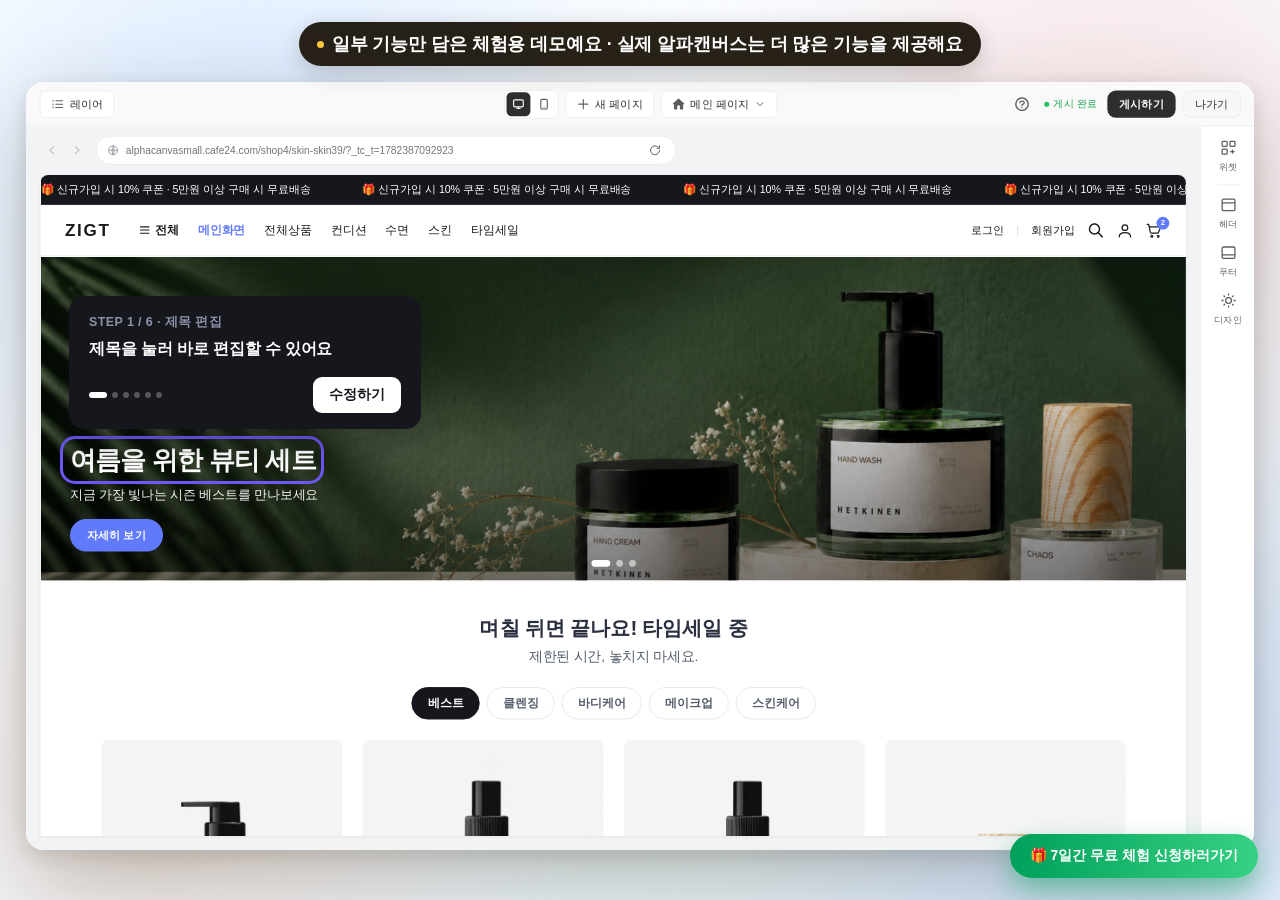
<file: proto/index.html>
<!doctype html>
<html lang="ko">
<head>
<meta charset="utf-8" />
<meta name="viewport" content="width=device-width, initial-scale=1" />
<meta http-equiv="Cache-Control" content="no-store, no-cache, must-revalidate" />
<meta http-equiv="Pragma" content="no-cache" />
<meta http-equiv="Expires" content="0" />
<title>알파캔버스 빌더 — 인터랙티브 디자인 클론 (canvas 45)</title>
<style>
  /* ===== Design tokens (실제 빌더에서 추출) ===== */
  :root{
    --font:"Pretendard Variable",Pretendard,"Noto Sans KR",-apple-system,sans-serif;
    --ink:#2E2E31; --ink-sub:#5E5E61; --ink-faint:#9EA1A7; --ink-mute:#71757b;
    --line:#E9ECEE; --line-soft:#F0F1F3;
    --appbar-bg:#E9ECEE; --gnb-bg:#F9F9FA; --soft-bg:#F6F7F8; --canvas-bg:#F1F3F5; --white:#fff;
    --accent:#837AFF; --accent-bg:#EEEDFF; --accent-deep:#4E44CE;
    --gold:#C9A961;
    --r-sm:6px; --r:10px; --r-lg:14px;
  }
  *{ box-sizing:border-box; margin:0; padding:0; }
  html,body{ min-height:100%; }
  body{ font-family:var(--font); font-size:14px; color:var(--ink); -webkit-font-smoothing:antialiased;
    background:linear-gradient(160deg,#fbfdff 0%,#f4f9ff 55%,#eef6ff 100%); background-attachment:fixed;
    position:relative; overflow-x:hidden; }
  /* 아주 옅은 하늘색 — 떠다니는 블롭 2개가 화면을 가로질러 움직임 */
  body::before, body::after{ content:''; position:fixed; z-index:0; pointer-events:none; border-radius:50%; filter:blur(70px); will-change:transform; }
  body::before{ width:64vw; height:64vw; left:-12vw; top:-16vw;
    background:radial-gradient(circle, rgba(150,196,255,.42), rgba(150,196,255,0) 70%);
    animation:blobA 8s ease-in-out infinite alternate, skyIn 1.6s ease both; }
  body::after{ width:58vw; height:58vw; right:-14vw; bottom:-18vw;
    background:radial-gradient(circle, rgba(122,178,255,.36), rgba(122,178,255,0) 70%);
    animation:blobB 14.5s ease-in-out infinite alternate, skyIn 1.9s ease both; }
  @keyframes skyIn{ from{ opacity:0 } to{ opacity:1 } }
  @keyframes blobA{ 0%{ transform:translate(0,0) scale(1) } 100%{ transform:translate(36vw,26vh) scale(1.18) } }
  @keyframes blobB{ 0%{ transform:translate(0,0) scale(1) } 100%{ transform:translate(-34vw,-22vh) scale(1.12) } }
  @media (prefers-reduced-motion:reduce){ body::before,body::after{ animation:skyIn 1.6s ease both } }
  /* 대비되는 따뜻한 색(피치/핑크) 블롭 2개 */
  .bg-warm{ position:fixed; inset:0; z-index:0; pointer-events:none; }
  .bg-warm::before, .bg-warm::after{ content:''; position:fixed; z-index:0; pointer-events:none; border-radius:50%; filter:blur(72px); will-change:transform; }
  .bg-warm::before{ width:56vw; height:56vw; right:-14vw; top:-16vw;
    background:radial-gradient(circle, rgba(255,178,170,.34), rgba(255,178,170,0) 70%);
    animation:blobC 11s ease-in-out infinite alternate, skyIn 1.8s ease both; }
  .bg-warm::after{ width:52vw; height:52vw; left:-13vw; bottom:-17vw;
    background:radial-gradient(circle, rgba(255,201,164,.30), rgba(255,201,164,0) 70%);
    animation:blobD 18s ease-in-out infinite alternate, skyIn 2.1s ease both; }
  @keyframes blobC{ 0%{ transform:translate(0,0) scale(1) } 100%{ transform:translate(-32vw,24vh) scale(1.14) } }
  @keyframes blobD{ 0%{ transform:translate(0,0) scale(1) } 100%{ transform:translate(30vw,-20vh) scale(1.1) } }
  @media (prefers-reduced-motion:reduce){ .bg-warm::before,.bg-warm::after{ animation:skyIn 1.8s ease both } }
  /* 녹색 계열 블롭 1개 */
  .bg-green{ position:fixed; inset:0; z-index:0; pointer-events:none; }
  .bg-green::before{ content:''; position:fixed; z-index:0; pointer-events:none; border-radius:50%; filter:blur(74px); will-change:transform;
    width:54vw; height:54vw; left:24vw; top:34vh;
    background:radial-gradient(circle, rgba(140,214,170,.30), rgba(140,214,170,0) 70%);
    animation:blobE 13s ease-in-out infinite alternate, skyIn 2s ease both; }
  @keyframes blobE{ 0%{ transform:translate(0,0) scale(1) } 100%{ transform:translate(-24vw,-26vh) scale(1.16) } }
  @media (prefers-reduced-motion:reduce){ .bg-green::before{ animation:skyIn 2s ease both } }

  /* ===== altalt 스타일 쇼케이스: 배경 위 플로팅 윈도우 + 상단 모드 탭 ===== */
  .showcase{ position:relative; z-index:1; min-height:100vh; display:flex; flex-direction:column; align-items:center; justify-content:flex-start; gap:16px; padding:22px 18px 34px; box-sizing:border-box; }
  .showcase__tabs{ display:inline-flex; gap:4px; padding:5px; border-radius:999px; background:rgba(255,255,255,.45); box-shadow:0 2px 10px rgba(0,0,0,.08); backdrop-filter:blur(8px); }
  .sc-tab{ padding:9px 22px; border-radius:999px; font-size:14.5px; font-weight:600; color:#6b6155; transition:background .18s, color .18s, box-shadow .18s; }
  .sc-tab:hover{ color:#3a342c; }
  .sc-tab.on{ background:#fff; color:#2a2d38; box-shadow:0 2px 8px rgba(0,0,0,.14); }
  .showcase__window{ position:relative; width:min(96vw, 1632px); aspect-ratio:1440 / 900; border-radius:18px; overflow:hidden;
    background:#fff; box-shadow:0 34px 90px rgba(60,45,25,.28), 0 6px 20px rgba(60,45,25,.14); }
  .showcase__cta{ text-align:center; margin-top:8px; max-width:760px; }
  .showcase__cta-points{ display:inline-flex; align-items:center; gap:12px; flex-wrap:wrap; justify-content:center; font-size:13.5px; font-weight:600; color:#5b5040; }
  .showcase__cta-points i{ width:3px; height:3px; border-radius:50%; background:#b3a58d; display:inline-block; }
  .showcase__cta-line{ margin:14px 0 16px; font-size:16px; color:#4a4235; } .showcase__cta-line b{ color:#2a2418; }
  .showcase__cta-btn{ font-family:inherit; cursor:pointer; border:none; background:#2a2418; color:#fff; font-size:15px; font-weight:700; padding:13px 30px; border-radius:999px; box-shadow:0 6px 18px rgba(42,36,24,.28); transition:transform .1s, background .15s; }
  .showcase__cta-btn:hover{ background:#413828; } .showcase__cta-btn:active{ transform:translateY(1px); }
  /* ===== 진입 웰컴 모달 — 미니멀 다크 글래스 ===== */
  .welcome{ position:absolute; inset:0; z-index:60; display:flex; align-items:center; justify-content:center;
    background:rgba(10,9,7,.42); backdrop-filter:blur(6px) saturate(1.1); animation:wcFade .3s ease; }
  .welcome[hidden]{ display:none; }
  @keyframes wcFade{ from{opacity:0} to{opacity:1} }
  .welcome__card{ position:relative; width:min(92%, 560px); padding:40px 40px 26px; text-align:left;
    border-radius:24px; background:linear-gradient(160deg, rgba(96,99,110,.94), rgba(56,59,69,.97));
    border:1px solid rgba(255,255,255,.12); box-shadow:0 30px 90px rgba(0,0,0,.5), inset 0 1px 0 rgba(255,255,255,.08);
    backdrop-filter:blur(16px) saturate(1.2); color:#fff; animation:wcPop .4s cubic-bezier(.2,.85,.25,1); overflow:hidden; }
  @keyframes wcPop{ from{opacity:0; transform:translateY(14px) scale(.97)} to{opacity:1; transform:none} }
  .welcome__badge{ display:inline-flex; align-items:center; gap:6px; padding:6px 14px; border-radius:999px;
    background:rgba(255,255,255,.92); border:none; color:#2a2d38;
    font-size:12px; font-weight:700; letter-spacing:-.01em; margin-bottom:18px; }
  .welcome__title{ font-size:26px; font-weight:800; color:#fff; letter-spacing:-.02em; line-height:1.3; }
  .welcome__desc{ margin-top:14px; font-size:15px; line-height:1.65; color:rgba(255,255,255,.7); }
  .welcome__desc b{ color:#fff; font-weight:700; }
  .welcome__preview{ margin-top:24px; border-radius:12px; overflow:hidden; background:#fff; border:1px solid rgba(255,255,255,.14); box-shadow:0 14px 34px rgba(0,0,0,.34); }
  .welcome__preview img{ display:block; width:100%; height:auto; }
  .welcome__btns{ margin-top:22px; display:flex; flex-direction:column; gap:6px; }
  .welcome__btn{ font-family:inherit; cursor:pointer; border:none; border-radius:14px; font-weight:700; transition:transform .1s, background .16s, color .16s; }
  .welcome__btn--primary{ position:relative; display:flex; align-items:center; justify-content:center; gap:9px;
    background:#fff; color:#2a2d38; font-size:16px; padding:17px; box-shadow:0 10px 26px rgba(0,0,0,.3); }
  .welcome__btn--primary:hover{ background:#f2f0eb; } .welcome__btn--primary:active{ transform:translateY(1px); }
  .welcome__btn--primary .arw{ transition:transform .18s; } .welcome__btn--primary:hover .arw{ transform:translateX(3px); }
  .welcome__rec{ background:#FFC53D; color:#3a2a00; font-size:12px; font-weight:800; padding:4px 10px; border-radius:999px; }
  .welcome__btn--ghost{ background:transparent; color:rgba(255,255,255,.55); font-size:14px; padding:12px; }
  .welcome__btn--ghost:hover{ color:rgba(255,255,255,.9); }
  .wgrid__note{ margin-bottom:14px; font-size:12.5px; font-weight:600; color:#6D58F2; background:#F4F4FE; border:1px solid #E4E6FF; border-radius:10px; padding:9px 12px; }
  /* 체험용 안내 배지 — 브라우저 하단 고정, 작지만 눈에 띄게 */
  .demo-note{ position:relative; z-index:5; align-self:center; display:inline-flex; align-items:center; gap:8px; padding:10px 18px; border-radius:999px;
    background:rgba(26,20,10,.94); color:#fff; font-size:18px; font-weight:700; letter-spacing:-.1px;
    box-shadow:0 6px 22px rgba(42,36,24,.22); pointer-events:none; }
  .demo-note i{ display:inline-block; width:7px; height:7px; border-radius:50%; background:#FFC53D;
    box-shadow:0 0 0 0 rgba(255,197,61,.6); animation:demoPulse 1.8s ease-out infinite; }
  @keyframes demoPulse{ 0%{box-shadow:0 0 0 0 rgba(255,197,61,.55);} 70%{box-shadow:0 0 0 7px rgba(255,197,61,0);} 100%{box-shadow:0 0 0 0 rgba(255,197,61,0);} }
  button{ font-family:inherit; cursor:pointer; border:none; background:none; color:inherit; }
  input,select,textarea{ font-family:inherit; }
  ::-webkit-scrollbar{ width:10px; height:10px; }
  ::-webkit-scrollbar-thumb{ background:#cfd4d9; border-radius:8px; border:2px solid transparent; background-clip:content-box; }

  /* ===== 빌더 전체를 창 크기에 맞춰 비율 그대로 축소/확대 =====
     로직 레이아웃은 항상 1440 폭. 창이 작으면 뼈대 전체가 작아져 다 보이고,
     크면 커진다. 좌상단 기준 스케일 → 우측·하단 빈 공간 0. */
  /* width:100vw/height:100vh = JS 스케일이 늦거나 안 돌아도 일단 뷰포트를 꽉 채우는 폴백.
     JS가 돌면 (vw/s)px + scale(s) 로 덮어써 비율 축소/확대. 어느 경우든 백지 없음. */
  #stage{ position:absolute; top:0; left:0; width:1440px; height:900px; transform-origin:top left; }
  .shell{ display:flex; width:100%; height:100%; background:var(--white); overflow:hidden; }

  /* ===================== APP BAR ===================== */
  .appbar{ width:68px; flex:0 0 68px; background:var(--appbar-bg); display:flex; flex-direction:column; justify-content:space-between; padding:20px 0; }
  .appbar__products{ display:flex; flex-direction:column; }
  .prod{ position:relative; width:62px; height:104px; margin-left:6px; display:flex; flex-direction:column; align-items:center; justify-content:center; gap:7px; border-radius:8px 0 0 8px; background:transparent; transition:background .15s; }
  .prod:not(.is-active){ opacity:.8; }
  .prod:not(.is-active):hover{ opacity:1; background:rgba(255,255,255,.45); }
  .prod.is-active{ background:var(--white); }
  .prod__badge{ position:absolute; top:14px; font-size:9px; font-weight:600; line-height:1; color:var(--ink-sub); background:rgba(255,255,255,.7); border:1px solid var(--line); padding:2px 5px; border-radius:6px; white-space:nowrap; }
  .prod.is-active .prod__badge{ color:#24D1A0; border-color:#bdeede; background:#eafaf4; }
  .prod__icon{ width:32px; height:32px; display:flex; }
  .prod__icon svg{ width:32px; height:32px; }
  .prod__name{ font-size:11px; font-weight:500; color:var(--ink-sub); }
  .prod.is-active .prod__name{ color:var(--ink); font-weight:600; }
  .appbar__settings{ display:flex; flex-direction:column; align-items:center; gap:22px; padding-bottom:6px; }
  .appbar__settings .sicon{ width:24px; height:24px; color:var(--ink-faint); cursor:pointer; }
  .appbar__settings .sicon:hover{ color:var(--ink-sub); }
  .appbar__settings .sicon svg{ width:24px; height:24px; }

  /* ===================== MAIN ===================== */
  .main{ flex:1; display:flex; flex-direction:column; min-width:0; }

  /* ----- GNB ----- */
  .gnb{ height:52px; flex:0 0 52px; background:var(--gnb-bg); border-bottom:1px solid var(--line); display:flex; align-items:center; padding:0 16px; gap:8px; position:relative; z-index:30; }
  .gnb__spacer{ flex:1; }
  .gnb__group{ display:flex; align-items:center; gap:8px; }
  .gnb__side{ flex:1; display:flex; align-items:center; gap:8px; min-width:0; }
  .gnb__side--right{ justify-content:flex-end; }
  .gnb__center{ display:flex; align-items:center; gap:8px; }
  .seg{ display:flex; background:var(--white); border:1px solid var(--line); border-radius:8px; padding:2px; gap:2px; }
  .seg button{ width:28px; height:28px; border-radius:6px; display:flex; align-items:center; justify-content:center; color:var(--ink-sub); }
  .seg button svg{ width:16px; height:16px; }
  .seg button.is-active{ background:var(--ink); color:#fff; }
  .pill{ height:32px; display:inline-flex; align-items:center; gap:6px; padding:0 12px; border-radius:6px; background:var(--white); border:1px solid var(--line); font-size:13px; font-weight:500; color:var(--ink); position:relative; }
  .pill:hover{ border-color:#d4d8dc; }
  .pill svg{ width:16px; height:16px; color:var(--ink-sub); }
  .pill .chev{ width:14px; height:14px; }
  .ico{ width:28px; height:28px; border-radius:10px; display:flex; align-items:center; justify-content:center; color:var(--ink-sub); }
  .ico:hover:not([disabled]){ background:rgba(46,46,49,.06); }
  .ico svg{ width:16px; height:16px; }
  .ico[disabled]{ opacity:.35; cursor:default; }
  .ico.lg svg{ width:20px; height:20px; }
  .gnb__status{ font-size:12px; color:#16a34a; font-weight:500; display:inline-flex; align-items:center; gap:5px; margin:0 4px; }
  .gnb__status::before{ content:""; width:6px; height:6px; border-radius:50%; background:#22c55e; }
  .btn-dark{ height:32px; padding:0 14px; border-radius:10px; background:var(--ink); color:#fff; font-size:13px; font-weight:600; min-width:64px; }
  .btn-dark:hover{ background:#1c1c1f; }
  .btn-soft{ height:32px; padding:0 14px; border-radius:10px; background:var(--soft-bg); border:1px solid var(--line); color:var(--ink); font-size:13px; font-weight:500; min-width:64px; }
  .btn-soft:hover{ background:#eef0f2; }

  /* ----- workspace ----- */
  .workspace{ flex:1; display:flex; min-height:0; position:relative; }
  .canvas{ flex:1; display:flex; flex-direction:column; min-width:0; background:var(--canvas-bg); }
  .urlbar{ height:56px; flex:0 0 56px; display:flex; align-items:center; gap:8px; padding:0 16px; }
  .urlbar .nav{ display:flex; gap:2px; }
  .urlpill{ flex:1; max-width:680px; height:34px; display:flex; align-items:center; gap:8px; background:var(--white); border:1px solid var(--line); border-radius:18px; padding:0 12px; font-size:12px; color:var(--ink-mute); }
  .urlpill .globe{ width:14px; height:14px; color:#9aa0a6; flex:0 0 14px; }
  .urlpill .u{ flex:1; white-space:nowrap; overflow:hidden; text-overflow:ellipsis; }
  .urlpill .refresh{ width:24px; height:24px; border-radius:50%; display:flex; align-items:center; justify-content:center; color:var(--ink-sub); }
  .urlpill .refresh:hover{ background:#f0f1f3; }
  .urlpill .refresh svg{ width:14px; height:14px; }

  .preview{ flex:1; padding:0 16px 16px; min-height:0; display:flex; justify-content:center; }
  .preview__frame{ flex:1; max-width:100%; background:#fff; border:1px solid var(--line); border-radius:10px 10px 0 0; overflow:hidden; box-shadow:0 1px 3px rgba(16,24,40,.05); position:relative; transition:max-width .25s ease; }
  .preview__frame.mobile{ max-width:402px; border-radius:18px 18px 0 0; box-shadow:0 6px 30px rgba(16,24,40,.14); }
  .preview__scroll{ height:100%; overflow:hidden; }
  .preview__img{ display:block; width:100%; }
  .preview__frame.mobile .preview__img{ width:100%; }

  /* canvas selectable hotspots */
  .hotspots{ position:absolute; inset:0; }
  .hot{ position:absolute; left:0; right:0; cursor:pointer; outline:2px solid transparent; outline-offset:-2px; transition:background .1s; }
  .hot:hover{ background:rgba(131,122,255,.08); outline-color:rgba(131,122,255,.5); }
  .hot::after{ content:attr(data-name); position:absolute; top:6px; left:8px; font-size:11px; font-weight:600; color:#fff; background:var(--accent); padding:2px 8px; border-radius:6px; opacity:0; transform:translateY(-2px); transition:opacity .12s; pointer-events:none; white-space:nowrap; }
  .hot:hover::after{ opacity:1; }
  .hot.is-selected{ outline:2px solid var(--accent); background:rgba(131,122,255,.04); }
  .hot.is-selected::after{ opacity:1; }
  /* floating widget action toolbar */
  .wtools{ position:absolute; right:10px; top:10px; display:none; flex-direction:column; gap:6px; z-index:5; }
  .hot.is-selected .wtools{ display:flex; }
  .wtools button{ width:32px; height:32px; border-radius:50%; background:#fff; box-shadow:0 2px 8px rgba(16,24,40,.18); display:flex; align-items:center; justify-content:center; color:var(--ink-sub); }
  .wtools button:hover{ color:var(--accent); }
  .wtools button.del:hover{ color:#ef4444; }
  .wtools svg{ width:16px; height:16px; }

  /* ----- toolbar ----- */
  .toolbar{ width:63px; flex:0 0 63px; display:flex; flex-direction:column; align-items:center; padding:10px 0; gap:6px; background:transparent; }
  .toolbar__label{ font-size:11px; color:var(--ink-faint); margin-bottom:4px; }
  .tbtn{ width:48px; height:50px; border-radius:10px; display:flex; flex-direction:column; align-items:center; justify-content:center; gap:5px; color:var(--ink-sub); font-size:11px; font-weight:500; }
  .tbtn svg{ width:20px; height:20px; }
  .tbtn:hover{ background:rgba(46,46,49,.05); color:var(--ink); }
  .tbtn.is-active{ background:var(--accent-bg); color:var(--accent); }
  .toolbar hr{ width:28px; height:1px; border:none; background:var(--line); margin:2px 0; }

  /* ===================== PROPERTY PANEL ===================== */
  .panel{ width:0; flex:0 0 0; background:#fff; border-left:1px solid var(--line); display:flex; flex-direction:column; overflow:hidden; transition:flex-basis .22s ease, width .22s ease; }
  .panel.open{ width:320px; flex-basis:320px; }
  .panel__head{ height:52px; flex:0 0 52px; display:flex; align-items:center; justify-content:space-between; padding:0 16px; border-bottom:1px solid var(--line-soft); }
  .panel__title{ font-size:15px; font-weight:700; }
  .panel__close{ width:28px; height:28px; border-radius:8px; display:flex; align-items:center; justify-content:center; color:var(--ink-sub); }
  .panel__close:hover{ background:#f2f3f5; }
  .panel__body{ flex:1; overflow-y:auto; padding:16px; }
  .panel__foot{ flex:0 0 auto; display:flex; gap:8px; padding:12px 16px; border-top:1px solid var(--line-soft); }
  .panel__foot .grow{ flex:1; }

  /* preset thumbnails */
  .presets{ display:grid; grid-template-columns:repeat(3,1fr); gap:8px; margin-bottom:18px; }
  .preset{ border:1.5px solid var(--line); border-radius:10px; padding:8px 6px; display:flex; flex-direction:column; align-items:center; gap:7px; font-size:11px; color:var(--ink-sub); background:#fff; }
  .preset:hover{ border-color:#cfd2d8; }
  .preset.is-active{ border-color:var(--accent); color:var(--accent); background:var(--accent-bg); }
  .preset .ph{ width:100%; height:30px; border-radius:5px; background:#eef0f2; display:flex; align-items:center; justify-content:center; gap:3px; }
  .preset .ph i{ display:block; background:#cfd3da; border-radius:2px; }

  /* accordion section */
  .acc{ border-top:1px solid var(--line-soft); }
  .acc:first-of-type{ border-top:none; }
  .acc__head{ width:100%; display:flex; align-items:center; justify-content:space-between; padding:14px 2px; font-size:13.5px; font-weight:600; color:var(--ink); }
  .acc__head .chev{ width:16px; height:16px; color:var(--ink-faint); transition:transform .18s; }
  .acc.open .acc__head .chev{ transform:rotate(180deg); }
  .acc__body{ display:none; padding:0 2px 16px; }
  .acc.open .acc__body{ display:block; }
  .req{ color:var(--accent); margin-left:2px; }

  /* generic field */
  .fld{ margin-bottom:14px; }
  .fld:last-child{ margin-bottom:0; }
  .fld>label{ display:block; font-size:12.5px; font-weight:600; color:var(--ink-sub); margin-bottom:7px; }
  .fld .help{ font-size:11px; color:var(--ink-faint); margin-top:5px; line-height:1.4; }
  .inp{ width:100%; height:38px; border:1px solid var(--line); border-radius:9px; padding:0 12px; font-size:13px; color:var(--ink); background:#fff; }
  .inp:focus{ outline:none; border-color:var(--accent); box-shadow:0 0 0 3px var(--accent-bg); }
  textarea.inp{ height:auto; min-height:64px; padding:10px 12px; resize:vertical; line-height:1.5; }
  select.inp{ appearance:none; background-image:url("data:image/svg+xml,%3Csvg xmlns='http://www.w3.org/2000/svg' width='16' height='16' viewBox='0 0 24 24' fill='none' stroke='%2371757b' stroke-width='2'%3E%3Cpath d='M6 9l6 6 6-6'/%3E%3C/svg%3E"); background-repeat:no-repeat; background-position:right 10px center; padding-right:34px; }
  .cnt{ float:right; font-size:11px; color:var(--ink-faint); font-weight:400; }
  /* color field */
  .colorfld{ display:flex; align-items:center; gap:10px; border:1px solid var(--line); border-radius:9px; padding:6px 10px; }
  .colorfld .sw{ width:26px; height:26px; border-radius:7px; border:1px solid rgba(0,0,0,.08); flex:0 0 26px; }
  .colorfld input{ border:none; outline:none; font-size:13px; flex:1; text-transform:uppercase; }
  /* image upload */
  .imgup{ border:1.5px dashed var(--line); border-radius:10px; padding:14px; text-align:center; background:#fafbfc; }
  .imgup .tabs{ display:flex; gap:6px; margin-bottom:10px; }
  .imgup .tabs button{ flex:1; height:30px; border-radius:7px; font-size:12px; font-weight:600; color:var(--ink-sub); background:#fff; border:1px solid var(--line); }
  .imgup .tabs button.ai{ color:var(--accent); border-color:#d8d5ff; background:var(--accent-bg); display:flex; align-items:center; justify-content:center; gap:4px; }
  .imgup .drop{ font-size:12px; color:var(--ink-faint); padding:10px 0; cursor:pointer; }
  .imgup .tabs button{ cursor:pointer; }
  .imgup.is-drag{ border-color:var(--accent); background:var(--accent-bg); }
  .imgup__pv{ position:relative; margin-top:4px; height:96px; border-radius:8px; background-size:cover; background-position:center; }
  .imgup__rm{ position:absolute; top:6px; right:6px; width:22px; height:22px; border-radius:99px; border:0; background:rgba(20,23,29,.72); color:#fff; font-size:12px; line-height:1; cursor:pointer; display:flex; align-items:center; justify-content:center; }
  .imgup__rm:hover{ background:rgba(20,23,29,.9); }
  /* toggle */
  .tgl-row{ display:flex; align-items:center; justify-content:space-between; padding:10px 0; }
  .tgl-row .lab{ font-size:13px; color:var(--ink); }
  .tgl{ width:40px; height:22px; border-radius:99px; background:#d2d6db; position:relative; flex:0 0 40px; transition:background .15s; }
  .tgl::after{ content:""; position:absolute; top:2px; left:2px; width:18px; height:18px; border-radius:50%; background:#fff; transition:transform .15s; box-shadow:0 1px 2px rgba(0,0,0,.2); }
  .tgl.on{ background:var(--accent); }
  .tgl.on::after{ transform:translateX(18px); }
  /* position grid */
  .posgrid{ display:grid; grid-template-columns:repeat(3,1fr); gap:4px; width:96px; }
  .posgrid button{ aspect-ratio:1; border:1px solid var(--line); border-radius:6px; background:#fff; }
  .posgrid button.on{ background:var(--accent); border-color:var(--accent); }
  /* menu manage list */
  .menulist{ display:flex; flex-direction:column; gap:6px; margin-bottom:10px; }
  .menurow{ display:flex; align-items:center; gap:8px; padding:9px 10px; border:1px solid var(--line); border-radius:9px; font-size:13px; background:#fff; }
  .menurow .grip{ color:#c4c8cd; cursor:grab; }
  .menurow .tag{ font-size:13px; }
  .menurow .nm{ flex:1; }
  .addbtn{ width:100%; height:38px; border:1px dashed var(--line); border-radius:9px; color:var(--ink-sub); font-size:13px; font-weight:600; background:#fff; display:flex; align-items:center; justify-content:center; gap:6px; }
  .addbtn:hover{ border-color:var(--accent); color:var(--accent); }
  /* banner item accordion (nested) */
  .item{ border:1px solid var(--line); border-radius:11px; margin-bottom:10px; overflow:hidden; }
  .item__head{ display:flex; align-items:center; justify-content:space-between; padding:11px 13px; background:#fafbfc; font-size:13px; font-weight:700; cursor:pointer; }
  .item__head .chev{ width:16px; height:16px; color:var(--ink-faint); transition:transform .18s; }
  .item.open .item__head .chev{ transform:rotate(180deg); }
  .item__body{ display:none; padding:13px; border-top:1px solid var(--line-soft); }
  .item.open .item__body{ display:block; }
  .seg2{ display:flex; gap:6px; }
  .seg2 button{ flex:1; height:34px; border-radius:8px; border:1px solid var(--line); background:#fff; font-size:12.5px; font-weight:600; color:var(--ink-sub); }
  .seg2 button.on{ border-color:var(--accent); color:var(--accent); background:var(--accent-bg); }

  /* slider field */
  .sliderfld{ display:flex; align-items:center; gap:12px; }
  .sliderfld input[type=range]{ flex:1; -webkit-appearance:none; appearance:none; height:4px; border-radius:99px; background:#e3e6ea; outline:none; }
  .sliderfld input[type=range]::-webkit-slider-thumb{ -webkit-appearance:none; appearance:none; width:16px; height:16px; border-radius:50%; background:#fff; border:1.5px solid var(--accent); box-shadow:0 1px 3px rgba(0,0,0,.18); cursor:pointer; }
  .sliderfld input[type=range]::-moz-range-thumb{ width:16px; height:16px; border-radius:50%; background:#fff; border:1.5px solid var(--accent); cursor:pointer; }
  .sliderfld .val{ flex:0 0 48px; text-align:right; font-size:12px; font-weight:600; color:var(--ink-sub); }
  /* label-with-toggle row (노출 토글 + 입력) */
  .fldlabel-row{ display:flex; align-items:center; justify-content:space-between; margin-bottom:7px; }
  .fldlabel-row label{ margin:0 !important; }
  .grp-label{ font-size:11.5px; font-weight:700; color:var(--ink-sub); margin:4px 0 8px; }
  .grid2{ display:flex; gap:10px; } .grid2 .fld{ flex:1; }
  .cnt2{ text-align:right; font-size:11px; color:var(--ink-faint); margin-top:5px; }
  /* 이미지 일괄 업로드 */
  .bulkup{ width:100%; display:flex; align-items:center; gap:12px; text-align:left; border:1.5px dashed #d8d5ff; border-radius:11px; padding:14px; background:var(--accent-bg); margin-bottom:12px; }
  .bulkup:hover{ border-color:var(--accent); }
  .bulkup__ico{ font-size:22px; flex:0 0 auto; }
  .bulkup b{ font-size:13px; color:var(--accent-deep); }
  .bulkup__sub{ font-size:11.5px; color:var(--ink-sub); line-height:1.4; }
  .item__tools{ display:flex; gap:2px; }
  .item__tools button{ width:24px; height:24px; border-radius:6px; color:var(--ink-faint); display:flex; align-items:center; justify-content:center; }
  .item__tools button:hover{ background:#eef0f2; color:var(--ink-sub); }
  .item__tools svg{ width:14px; height:14px; }

  /* ===================== LIVE WIDGET PREVIEW (SP#3 신규 위젯 실시간 렌더) ===================== */
  .livewrap{ position:relative; }
  .livewrap.is-selected{ outline:2px solid var(--accent); outline-offset:-2px; }
  .livewrap .lw-tag{ position:absolute; top:6px; left:8px; z-index:5; font-size:11px; font-weight:600; color:#fff; background:var(--accent); padding:2px 8px; border-radius:6px; white-space:nowrap; }
  /* content 너비 = 가운데 정렬 + 좌우 여백 / full = 가장자리까지 꽉 참 */
  .lwp__inner, .lwg__inner{ max-width:760px; margin:0 auto; }
  .lwp.is-full .lwp__inner, .lwg.is-full .lwg__inner{ max-width:none; }
  .lwp.is-full, .lwg.is-full{ padding-left:0; padding-right:0; }
  /* 프로모션 배너 */
  .lwp{ padding:32px 24px; }
  .lwp__grid{ display:grid; }
  .lwp__cell{ position:relative; overflow:hidden; display:flex; color:#fff; background-size:cover; background-position:center; cursor:pointer; }
  .lwp__cell.sel{ outline:2px solid #fff; outline-offset:-4px; box-shadow:0 0 0 2px var(--accent); }
  .lwp__cell::after{ content:""; position:absolute; inset:0; background:linear-gradient(135deg, rgba(0,0,0,.35), rgba(0,0,0,.1) 60%, rgba(0,0,0,.45)); }
  .lwp__txt{ position:relative; z-index:2; padding:26px; display:flex; flex-direction:column; width:100%; }
  .lwp__sub{ font-size:13px; opacity:.92; }
  .lwp__title{ font-size:24px; font-weight:800; line-height:1.25; white-space:pre-line; }
  .lwp__desc{ font-size:13px; opacity:.92; }
  /* 프로모션 배너 — PC 1단/모바일 캐러셀 */
  .lwp__carousel{ position:relative; }
  .lwp__arrow{ position:absolute; top:50%; transform:translateY(-50%); z-index:4; width:38px; height:38px; border-radius:50%; background:rgba(255,255,255,.92); color:#2E2E31; font-size:22px; line-height:1; display:flex; align-items:center; justify-content:center; box-shadow:0 2px 8px rgba(0,0,0,.18); }
  .lwp__arrow.prev{ left:12px; } .lwp__arrow.next{ right:12px; }
  .lwp__dots{ display:flex; gap:6px; justify-content:center; margin-top:14px; }
  .lwp__dots i{ width:7px; height:7px; border-radius:50%; background:#cfd3da; cursor:pointer; } .lwp__dots i.on{ background:var(--accent); width:18px; border-radius:4px; }
  .lwp__swipe{ text-align:center; font-size:12px; color:var(--ink-faint); margin-top:8px; }
  /* 속성 패널 탭 (배너 스타일 / 콘텐츠·설정 — 레퍼런스 이미지와 동일) */
  .ptabs{ display:flex; gap:26px; border-bottom:1px solid var(--line); margin:-2px 0 18px; }
  .ptabs button{ padding:0 2px 12px; font-size:14px; font-weight:600; color:var(--ink-faint); border-bottom:2px solid transparent; margin-bottom:-1px; }
  .ptabs button.on{ color:var(--ink); border-bottom-color:var(--ink); }
  /* 콘텐츠 배너: 큰 세그먼트 탭 2개, 가운데 정렬 */
  .ptabs--lg{ gap:8px; border-bottom:0; margin:0 0 18px; }
  .ptabs--lg button{ flex:1; text-align:center; padding:13px 8px; font-size:15px; font-weight:700; color:var(--ink-sub); border:1px solid var(--line); border-radius:10px; margin:0; }
  .ptabs--lg button.on{ color:var(--accent); border-color:var(--accent); background:var(--accent-bg); border-bottom-color:var(--accent); }
  /* 배너 프리셋 카드 (콘텐츠 배너 '배너 스타일' 방식 — 레퍼런스 이미지와 동일) */
  .bgroup-label{ font-size:12px; font-weight:600; color:var(--ink-sub); margin:0 0 8px; }
  .bgroup-label.mt{ margin-top:16px; }
  .bpreset{ display:flex; gap:14px; align-items:center; width:100%; text-align:left; border:1.5px solid var(--line); border-radius:12px; padding:12px; background:#fff; margin-bottom:10px; }
  .bpreset:hover{ border-color:#cfd2d8; }
  .bpreset.is-active{ border-color:var(--accent); background:var(--accent-bg); }
  .bpreset__thumb{ flex:0 0 96px; height:66px; border-radius:9px; background:#eef0f2; display:flex; align-items:center; justify-content:center; gap:5px; padding:10px; }
  .bpreset.is-active .bpreset__thumb{ background:#fff; }
  .bpreset__thumb i{ display:block; background:#c2c7cf; border-radius:3px; }
  .bpreset.is-active .bpreset__thumb i{ background:var(--accent); }
  .bpreset__name{ display:block; font-size:14px; font-weight:700; color:var(--ink); }
  .bpreset.is-active .bpreset__name{ color:var(--accent-deep); }
  .bpreset__desc{ display:block; font-size:12px; color:var(--ink-sub); margin-top:4px; line-height:1.45; }
  /* 직접 만들기 카드 */
  .bpreset--custom .bpreset__thumb{ background:#fff; border:1.5px dashed var(--line); }
  .bpreset--custom.is-active .bpreset__thumb{ border-color:var(--accent); }
  .bpreset__plus{ font-size:26px; font-weight:300; color:var(--ink-faint); line-height:1; }
  .bpreset--custom.is-active .bpreset__plus{ color:var(--accent); }
  /* 이미지 그리드 */
  .lwg{ padding:28px 24px; }
  .lwg__head{ margin-bottom:18px; }
  .lwg__h-title{ font-size:22px; font-weight:800; color:var(--ink); line-height:1.3; }
  .lwg__h-sub{ font-size:14px; color:var(--ink-sub); margin-top:6px; }
  .lwg__grid{ display:grid; }
  .lwg__cell{ position:relative; overflow:hidden; background-size:cover; background-position:center; cursor:pointer; display:flex; }
  .lwg__cell.sel{ outline:3px solid var(--accent); outline-offset:-3px; }
  .lwg__txt{ position:relative; z-index:2; padding:14px; display:flex; flex-direction:column; width:100%; }
  .lwg__cell::after{ content:""; position:absolute; inset:0; background:linear-gradient(transparent 45%, rgba(0,0,0,.4)); }
  .lwg__title{ font-size:15px; font-weight:700; line-height:1.3; }
  .lwg__desc{ font-size:12px; margin-top:3px; opacity:.95; }

  /* ===================== WIDGET MODAL ===================== */
  .scrim{ position:absolute; inset:0; background:rgba(20,22,28,.5); display:none; align-items:flex-start; justify-content:center; z-index:60; padding:48px 0; }
  .scrim.open{ display:flex; }
  .modal{ width:1040px; max-width:94%; max-height:90%; background:#fff; border-radius:16px; box-shadow:0 24px 70px rgba(0,0,0,.3); display:flex; flex-direction:column; overflow:hidden; }
  .modal__head{ display:flex; align-items:center; justify-content:space-between; padding:20px 24px 0; }
  .modal__title{ font-size:18px; font-weight:800; color:#2A2D38; }
  .modal__tabs{ display:flex; gap:24px; padding:16px 24px 0; border-bottom:1px solid #ececec; }
  .modal__tabs button{ padding:0 2px 12px; font-size:14px; font-weight:600; color:#9ea1a7; border-bottom:2px solid transparent; margin-bottom:-1px; }
  .modal__tabs button.on{ color:#2A2D38; border-color:#2A2D38; }
  .modal__body{ padding:22px 24px 24px; overflow-y:auto; background:#fff; }
  .wgrid{ display:grid; grid-template-columns:repeat(3,1fr); gap:16px; }
  .wgrid__more{ grid-column:1/-1; text-align:center; margin-top:6px; padding:16px 0 4px; font-size:13px; font-weight:600; color:var(--ink-faint); }
  .wcard{ border:1px solid #E3E4E7; border-radius:14px; padding:12px; background:#fff; cursor:pointer; transition:border-color .15s, box-shadow .15s, background .15s; }
  .wcard:hover{ border-color:#c9ccd2; box-shadow:0 6px 18px rgba(16,24,40,.07); }
  .wcard.sel{ border-color:#6D58F2; border-width:1.5px; background:#F7F6FF; box-shadow:0 0 0 3px rgba(109,88,242,.10); }
  .wcard__pv{ aspect-ratio:16/10; border-radius:10px; background:#F5F5F6; overflow:hidden; margin-bottom:12px; }
  .wcard__pv > *{ width:100%; height:100%; box-sizing:border-box; }
  .wcard__top{ display:flex; align-items:center; gap:6px; }
  .wcard__name{ font-size:14px; font-weight:700; color:#2A2D38; }
  .wcard__new{ font-size:11px; font-weight:800; color:#FC6D14; letter-spacing:.02em; }
  .wcard__used{ margin-left:auto; font-size:12px; font-weight:600; color:#6D58F2; }
  .wcard__desc{ margin-top:6px; font-size:12px; line-height:1.5; color:#6C7181; display:-webkit-box; -webkit-line-clamp:2; -webkit-box-orient:vertical; overflow:hidden; }

  /* ===================== dropdown menus ===================== */
  .menu{ position:absolute; min-width:190px; background:#fff; border:1px solid var(--line); border-radius:12px; box-shadow:0 12px 34px rgba(16,24,40,.16); padding:6px; display:none; z-index:50; }
  .menu.open{ display:block; }
  .menu button{ width:100%; display:flex; align-items:center; gap:9px; padding:9px 10px; border-radius:8px; font-size:13px; color:var(--ink); text-align:left; }
  .menu button:hover{ background:#f4f5f7; }
  .menu button .ck{ margin-left:auto; color:var(--accent); }
  .menu hr{ border:none; border-top:1px solid var(--line-soft); margin:5px 4px; }
  .menu .danger{ color:#ef4444; }

  /* toast */
  .toast{ position:fixed; left:50%; bottom:26px; transform:translateX(-50%) translateY(20px); background:rgba(46,46,49,.95); color:#fff; font-size:13px; padding:11px 18px; border-radius:99px; z-index:90; opacity:0; pointer-events:none; transition:opacity .2s,transform .2s; box-shadow:0 6px 22px rgba(0,0,0,.22); }
  .toast.show{ opacity:1; transform:translateX(-50%) translateY(0); }

  /* help ribbon */
  .ribbon{ position:fixed; right:14px; bottom:14px; background:rgba(46,46,49,.9); color:#fff; font-size:11.5px; padding:7px 13px; border-radius:99px; z-index:80; pointer-events:none; }
  .ribbon b{ color:#a9a2ff; }
</style>
<!-- SDS 디자인 토큰 (투어 오버레이 신규 UI는 SDS 토큰 사용) -->
<link rel="stylesheet" href="../../../kit-sds/tokens.css" />
<style id="tour-css">
  /* ============ GUIDED TOUR (코치마크) — 신규 UI, SDS 토큰 사용 ============ */
  .tour-spot{ position:fixed; z-index:9990; border-radius:12px; pointer-events:none;
    box-shadow:0 0 0 3px var(--sds-border-brand), 0 0 0 9999px rgba(20,22,28,.60);
    transition:all .28s cubic-bezier(.2,0,0,1); }
  .tour-spot.hide{ opacity:0; }
  .tour-backdrop{ position:fixed; inset:0; z-index:9989; background:rgba(20,22,28,.60); }

  /* altalt식 코치마크 — 대상(클릭 요소)을 가리키는 다크 말풍선 */
  .tour-tip{ position:fixed; z-index:9995; width:270px; max-width:calc(100vw - 24px);
    background:#1f2330; color:#fff; border-radius:14px;
    box-shadow:0 14px 34px rgba(0,0,0,.34); padding:15px 17px; box-sizing:border-box;
    font-family:'Pretendard Variable',Pretendard,-apple-system,sans-serif;
    animation:tourIn .2s cubic-bezier(0,0,.2,1); }
  @keyframes tourIn{ from{ opacity:0; transform:translateY(6px) } to{ opacity:1; transform:none } }
  .tour-tip::after{ content:''; position:absolute; width:0; height:0; border:8px solid transparent; }
  .tour-tip.tip-left::after{ right:-15px; top:22px; border-left-color:#1f2330; }
  .tour-tip.tip-right::after{ left:-15px; top:22px; border-right-color:#1f2330; }
  .tour-tip.tip-top::after{ bottom:-15px; left:26px; border-top-color:#1f2330; }
  .tour-tip.tip-bottom::after{ top:-15px; left:26px; border-bottom-color:#1f2330; }
  .tour-tip__step{ font-size:11px; font-weight:600; color:#8b93a7; }
  .tour-tip__title{ margin:5px 0 5px; font-size:15px; font-weight:700; color:#fff; letter-spacing:-0.01em; line-height:1.35; }
  .tour-tip__body{ font-size:13px; font-weight:400; color:#d6d9e2; line-height:1.55; white-space:pre-line; }
  .tour-tip__nav{ display:flex; align-items:center; gap:8px; margin-top:14px; }
  .tour-tip__nav .sp{ flex:1; }
  .tour-tip__dots{ display:flex; gap:5px; }
  .tour-tip__dots i{ width:6px; height:6px; border-radius:9999px; background:rgba(255,255,255,.28); display:block; }
  .tour-tip__dots i.on{ background:#fff; width:16px; }
  .tour-tip .tour-btn--primary{ background:#fff; color:#1f2330; }
  .tour-tip .tour-btn--primary:hover{ background:#e9e9ef; }
  .tour-tip .tour-btn--ghost{ color:#8b93a7; }
  .tour-tip .tour-btn--ghost:hover{ color:#fff; }

  .tour-btn{ font-family:inherit; cursor:pointer; border:none; border-radius:10px;
    font-size:13.5px; font-weight:600; padding:8px 15px; transition:background .15s, transform .1s; }
  .tour-btn:active{ transform:translateY(1px); }
  .tour-btn--primary{ background:var(--sds-bg-brand); color:var(--sds-text-inverse-primary); }
  .tour-btn--primary:hover{ background:var(--sds-text-brand); }
  .tour-btn--ghost{ background:transparent; color:var(--sds-text-tertiary); padding:8px 6px; }
  .tour-btn--ghost:hover{ color:var(--sds-text-primary); }

  /* 중앙 카드(환영/마무리) */
  .tour-center{ position:fixed; left:50%; top:50%; transform:translate(-50%,-50%); z-index:9995;
    width:420px; max-width:calc(100vw - 32px); background:var(--sds-bg-primary);
    border-radius:20px; box-shadow:var(--sds-shadow-modal); padding:32px; text-align:center;
    font-family:'Pretendard Variable',Pretendard,-apple-system,sans-serif;
    animation:tourPop .26s cubic-bezier(0,0,.2,1); }
  @keyframes tourPop{ from{ opacity:0; transform:translate(-50%,-46%) scale(.97) } to{ opacity:1; transform:translate(-50%,-50%) scale(1) } }
  .tour-center__badge{ width:56px; height:56px; margin:0 auto 16px; border-radius:9999px;
    background:var(--sds-bg-brand-subtle); display:flex; align-items:center; justify-content:center; font-size:28px; }
  .tour-center__title{ font-size:24px; font-weight:700; color:var(--sds-text-primary); letter-spacing:-0.02em; line-height:1.3; }
  .tour-center__body{ margin:12px 0 24px; font-size:15px; color:var(--sds-text-secondary); line-height:1.65; white-space:pre-line; }
  .tour-center__nav{ display:flex; flex-direction:column; gap:8px; }
  .tour-center .tour-btn--primary{ padding:13px; font-size:15px; }

  /* ============ LIVE STOREFRONT CANVAS (실제 데이터 렌더 · 스토어 목업 콘텐츠) ============ */
  #previewScroll{ overflow-y:auto; overflow-x:hidden; background:#fff; }
  .sfcanvas{ font-family:'Pretendard Variable',Pretendard,-apple-system,sans-serif; color:#222; --brand:#607afb; }
  .sfw{ position:relative; cursor:pointer; scroll-margin-top:76px; }  /* 고정 헤더 높이만큼 여백 — 위젯 추가 시 제목이 헤더에 가리지 않도록 */
  .sfw::after{ content:''; position:absolute; inset:0; outline:2px solid transparent; outline-offset:-2px; pointer-events:none; transition:outline-color .1s; }
  .sfw:hover::after{ outline-color:rgba(131,122,255,.45); }
  .sfw.sel::after{ outline-color:var(--accent); background:rgba(131,122,255,.05); }
  .sfw__tag{ position:absolute; top:6px; left:8px; z-index:6; font-size:11px; font-weight:600; color:#fff; background:var(--accent); padding:2px 8px; border-radius:6px; opacity:0; transition:opacity .1s; pointer-events:none; }
  .sfw.sel .sfw__tag, .sfw:hover .sfw__tag{ opacity:1; }
  /* 범용 편집 어포던스: hover 시 "클릭해서 편집" 힌트 (코치 중·선택 중엔 숨김) */
  .sfw__hint{ position:absolute; top:7px; right:14px; z-index:7; font-size:11px; font-weight:700; color:#fff; background:rgba(21,23,29,.82); padding:3px 9px; border-radius:999px; opacity:0; transform:translateY(-2px); transition:opacity .12s, transform .12s; pointer-events:none; }
  .sfw:hover > .sfw__hint{ opacity:1; transform:none; }
  .sfw.sel > .sfw__hint{ opacity:0 !important; }
  #sfcanvas.coaching .sfw__hint{ display:none; }
  #sfcanvas.coaching .sfw:hover::after{ outline-color:transparent; }
  .sfw__add{ position:absolute; left:50%; bottom:-16px; z-index:7; display:inline-flex; align-items:center; gap:5px; font-family:inherit; font-size:13px; font-weight:700; color:#2a2d38; background:#fff; border:1px solid #ece9f7; border-radius:999px; padding:8px 15px 8px 12px; box-shadow:0 6px 18px rgba(60,45,120,.20); cursor:pointer; opacity:0; pointer-events:none; transform:translate(-50%,4px); transition:opacity .14s, transform .14s, color .12s, border-color .12s; }
  .sfw__add svg{ width:15px; height:15px; }
  .sfw:hover > .sfw__add, .sfw.sel > .sfw__add{ opacity:1; pointer-events:auto; transform:translate(-50%,0); }
  .sfw__add:hover{ color:var(--accent); border-color:var(--accent); }
  .sfcanvas [contenteditable]{ cursor:text; }

  .sfhdr{ display:flex; align-items:center; gap:24px; padding:18px 28px; border-bottom:1px solid #ececec; background:#fff; }
  .sfhdr__logo{ font-size:20px; font-weight:800; letter-spacing:2px; color:#2d2d2d; }
  .sfhdr__menu{ margin-left:auto; display:flex; align-items:center; gap:20px; color:#4a4a4a; font-size:13.5px; font-weight:500; }
  .sfhdr__coupon{ background:#15171d; overflow:hidden; }
  .sfhdr__coupon-track{ display:flex; width:max-content; animation:sfCoupon 43s linear infinite; }
  .sfhdr__coupon-grp{ display:flex; gap:60px; padding-right:60px; }
  .sfhdr__coupon-grp span{ color:#fff; font-size:12.5px; font-weight:500; letter-spacing:-.01em; padding:9px 0; white-space:nowrap; }
  @keyframes sfCoupon{ from{ transform:translateX(0) } to{ transform:translateX(-50%) } }
  .sfhdr__nav{ display:flex; align-items:center; gap:22px; color:#4a4a4a; font-size:13.5px; font-weight:500; }
  .sfhdr__nav span{ cursor:pointer; white-space:nowrap; }
  .sfhdr__nav span.on{ color:var(--brand); font-weight:700; }
  .sfhdr__utils{ display:flex; align-items:center; gap:14px; color:#4a4a4a; font-size:13px; font-weight:500; }
  .sfhdr__utils .lg{ cursor:pointer; white-space:nowrap; } .sfhdr__utils .sep{ color:#d5dae1; }
  .sfhdr__utils .ic{ display:inline-flex; align-items:center; cursor:pointer; position:relative; color:#2d2d2d; }
  .sfhdr__utils .cartbadge{ position:absolute; top:-6px; right:-8px; background:var(--brand); color:#fff; font-size:9px; font-weight:800; min-width:15px; height:15px; border-radius:99px; display:inline-flex; align-items:center; justify-content:center; padding:0 3px; }
  .sfhdr--l1 .sfhdr__nav{ margin-left:8px; } .sfhdr--l1 .sfhdr__utils{ margin-left:auto; }
  .sfhdr--c1{ display:grid; grid-template-columns:1fr auto 1fr; align-items:center; }
  .sfhdr--c1 .sfhdr__nav{ justify-self:start; } .sfhdr--c1 .sfhdr__logo{ justify-self:center; } .sfhdr--c1 .sfhdr__utils{ justify-self:end; }
  .sfhdr--stack{ display:block; padding:0; gap:0; }
  .sfhdr__top{ display:flex; align-items:center; padding:16px 28px 12px; }
  .sfhdr__top .sfhdr__utils{ margin-left:auto; }
  .sfhdr__nav-row{ display:flex; padding:12px 28px 14px; border-top:1px solid #f2f2f2; }
  .sfhdr__nav-row.center{ justify-content:center; } .sfhdr__nav-row.left{ justify-content:flex-start; }
  .sfhdr--min{ display:grid; grid-template-columns:1fr auto 1fr; align-items:center; }
  .sfhdr__ham{ justify-self:start; font-size:20px; background:none; border:0; cursor:pointer; color:#2d2d2d; padding:0; }
  .sfhdr--min .sfhdr__logo{ justify-self:center; } .sfhdr--min .sfhdr__utils{ justify-self:end; }
  .preview__frame.mobile .sfhdr__nav, .preview__frame.mobile .sfhdr__nav-row, .preview__frame.mobile .sfhdr__utils .lg, .preview__frame.mobile .sfhdr__utils .sep{ display:none; }
  .sfhdr__logo{ color:var(--hdr-text,#2d2d2d); }
  .sfhdr__nav{ color:var(--hdr-text,#4a4a4a); }
  .sfhdr__utils{ color:var(--hdr-text,#4a4a4a); } .sfhdr__utils .ic{ color:var(--hdr-text,#2d2d2d); }
  .sfhdr--sticky{ position:sticky; top:0; z-index:30; }
  .sfhdr--scrollhide{ transition:transform .25s ease; }
  .sfhdr--scrollhide.hdr-hidden{ transform:translateY(-105%); }
  .sfw--sticky{ position:sticky; top:0; z-index:30; }
  .sfw--scrollhide{ transition:transform .25s ease; }
  .sfw--scrollhide.hdr-hidden{ transform:translateY(-105%); }
  .sfw--transhead .sfhdr{ background:transparent !important; border-bottom-color:transparent; }
  /* 업데이트 예정 배지(그레이) */
  .acc__title{ display:inline-flex; align-items:center; gap:8px; }
  .soon-badge{ display:inline-flex; align-items:center; padding:3px 9px; border-radius:999px; background:#eef0f2; color:#71757b; font-size:11px; font-weight:700; letter-spacing:.01em; white-space:nowrap; }
  /* 메뉴 관리 (접이식·카드형) */
  .hmenu{ border:1px solid var(--line); border-radius:12px; background:#fff; margin-bottom:8px; overflow:hidden; transition:box-shadow .15s, border-color .15s; }
  .hmenu:hover{ border-color:#d7dbe0; }
  .hmenu.is-open{ border-color:var(--accent); box-shadow:0 6px 18px rgba(109,88,242,.09); }
  .hmenu__row{ display:flex; align-items:center; gap:4px; padding:8px 8px 8px 6px; }
  .hmenu__grip{ color:#c8ccd3; display:flex; align-items:center; padding:4px 3px; cursor:grab; }
  .hmenu__grip:active{ cursor:grabbing; }
  .hmenu__name{ flex:1; min-width:0; border:0; outline:none; font-size:13.5px; font-weight:600; color:var(--ink); background:none; padding:4px 2px; }
  .hmenu__cnt{ font-size:11px; font-weight:700; color:var(--accent); background:var(--accent-bg); border-radius:99px; padding:1px 7px; margin-right:2px; }
  .hmenu__ico{ width:27px; height:27px; border-radius:7px; display:inline-flex; align-items:center; justify-content:center; color:#9aa0a6; background:none; border:0; cursor:pointer; flex:none; }
  .hmenu__ico:hover{ background:#f2f3f5; color:var(--ink); }
  .hmenu__ico.sm{ width:24px; height:24px; }
  .hmenu__chev{ width:27px; height:27px; border-radius:7px; display:inline-flex; align-items:center; justify-content:center; color:#9aa0a6; background:none; border:0; cursor:pointer; flex:none; transition:transform .18s ease, color .15s; }
  .hmenu__chev.open{ transform:rotate(180deg); color:var(--accent); }
  .hmenu__subs{ padding:6px 12px 12px 32px; background:#fafbfc; border-top:1px solid #f0f1f3; }
  .hsub{ display:flex; align-items:center; gap:9px; padding:3px 0; }
  .hsub__dot{ width:5px; height:5px; border-radius:50%; background:#cdd2d9; flex:none; }
  .hsub input{ flex:1; min-width:0; border:0; border-bottom:1px solid transparent; outline:none; font-size:12.5px; color:var(--ink-sub); background:none; padding:4px 0; }
  .hsub input:focus{ border-bottom-color:var(--accent); color:var(--ink); }
  .hsub__empty{ font-size:12px; color:#b6bcc4; padding:4px 0 2px; }
  .hsub__add{ margin-top:8px; display:inline-flex; align-items:center; gap:5px; font-size:12px; font-weight:600; color:var(--accent); background:none; border:0; cursor:pointer; padding:4px 0; }
  .hmenu__row.dragging{ opacity:.45; }
  .menu-divider{ margin:2px 2px 10px; padding-top:11px; border-top:1px dashed var(--line); font-size:11.5px; color:#9aa0a6; line-height:1.45; }
  .menu-divider b{ color:#6a7280; font-weight:700; }
  .hmenu--over{ opacity:.6; }
  .hmenu--over:hover{ opacity:1; }
  .sfhdr.is-transparent{ border-bottom-color:transparent; }
  /* 헤더 메뉴 하위분류 드롭다운 */
  .sfhdr__nav .navitem{ position:relative; }
  .sfhdr__sub{ position:absolute; top:calc(100% + 10px); left:50%; transform:translateX(-50%); min-width:160px; background:#fff; border:1px solid #ececec; border-radius:10px; box-shadow:0 14px 34px rgba(0,0,0,.14); padding:8px 0; display:none; z-index:40; }
  .sfhdr__sub span{ display:block; padding:9px 18px; font-size:13px; color:#4a4a4a; font-weight:400; white-space:nowrap; cursor:pointer; }
  .sfhdr__sub span:hover{ background:#f5f6f8; color:#2a3040; }
  .sfhdr__nav.hoversub .navitem:hover .sfhdr__sub{ display:block; }
  .sfhdr__nav .navitem--all{ display:inline-flex; align-items:center; gap:5px; font-weight:700; }
  .sfhdr__nav .navitem--all svg{ margin-top:-1px; }
  .sfhdr__mega{ position:absolute; top:calc(100% + 12px); left:0; background:#fff; border:1px solid #ececec; border-radius:14px; box-shadow:0 20px 50px rgba(0,0,0,.16); padding:16px; display:none; z-index:45; }
  .sfhdr__mega::before, .sfhdr__sub::before{ content:''; position:absolute; left:0; right:0; top:-16px; height:16px; }
  .sfhdr__nav .navitem--all:hover .sfhdr__mega{ display:flex; }
  .mega-list{ width:212px; flex:none; }
  .mega-cat{ display:flex; align-items:center; justify-content:space-between; gap:10px; padding:9px 12px; border-radius:8px; font-size:13.5px; font-weight:600; color:#2a3040; cursor:pointer; white-space:nowrap; }
  .mega-cat:not(.has){ cursor:default; color:#5a616b; font-weight:500; }
  .mega-cat.has:hover{ background:#f5f6f8; }
  .mega-cat.on{ background:var(--accent-bg); color:var(--accent); }
  .mega-cat svg{ color:#c2c7d0; flex:none; }
  .mega-cat.on svg{ color:var(--accent); }
  .mega-detail{ width:0; overflow:hidden; transition:width .22s ease; }
  .sfhdr__mega.is-expanded .mega-detail{ width:212px; border-left:1px solid #eef0f2; margin-left:16px; padding-left:20px; }
  .mega-detail__t{ font-size:13px; font-weight:800; color:#2a3040; margin-bottom:10px; }
  .mega-detail .mi{ display:block; font-size:12.5px; color:#6a7280; padding:6px 0; cursor:pointer; white-space:nowrap; }
  .mega-detail .mi:hover{ color:var(--brand); }
  .sfhdr__nav-row .sfhdr__sub{ top:calc(100% + 6px); }

  .sfhdr__menu span{ cursor:pointer; } .sfhdr__menu span:hover{ color:#2d2d2d; }

  .sfhero{ position:relative; }
  .sfhero__wrap{ margin:0 auto; transition:max-width .3s ease; }
  .sfhero__img{ position:relative; height:380px; background-size:cover; background-position:center; display:flex; flex-direction:column; justify-content:flex-end; padding:40px; }
  .sfhero__img::after{ content:''; position:absolute; inset:0; background:linear-gradient(180deg, rgba(0,0,0,0) 40%, rgba(0,0,0,.28)); pointer-events:none; }
  .sfhero__img > *{ position:relative; z-index:1; }
  .sfhero__eyebrow{ font-size:12px; font-weight:600; letter-spacing:2px; opacity:.95; }
  .sfhero__title{ font-size:32px; font-weight:800; outline:none; line-height:1.25; margin-top:8px; }
  .sfhero__title:focus, .sfhero__desc:focus{ box-shadow:0 2px 0 rgba(255,255,255,.7); }
  .sfhero__desc{ margin-top:6px; font-size:14px; opacity:.95; outline:none; }
  .sfhero__btn{ margin-top:16px; align-self:flex-start; background:#fff; color:#222; font-weight:700; font-size:13px; padding:9px 18px; border-radius:8px; }
  .sfhero__nav{ position:absolute; left:0; right:0; bottom:14px; display:flex; align-items:center; justify-content:center; gap:7px; }
  .sfhero__dot{ width:7px; height:7px; border-radius:99px; background:rgba(255,255,255,.55); transition:width .2s; } .sfhero__dot.on{ background:#fff; width:18px; }
  .sfhero__arrow{ position:absolute; top:50%; transform:translateY(-50%); width:32px; height:32px; border-radius:99px; background:rgba(0,0,0,.32); color:#fff; display:flex; align-items:center; justify-content:center; font-size:18px; }
  .sfhero__arrow.l{ left:14px; } .sfhero__arrow.r{ right:14px; }

  .sfsec{ padding:44px 28px; }
  .sfsec__head{ text-align:center; margin-bottom:26px; }
  .sfsec__h{ font-size:24px; font-weight:700; color:#2d2d2d; letter-spacing:-0.02em; }
  .sfsec__sub{ margin-top:8px; font-size:14px; color:#86868b; }
  .sfcat{ display:flex; gap:22px; justify-content:center; flex-wrap:wrap; }
  .sfcat .c .t{ width:72px; height:72px; border-radius:14px; margin:0 auto 10px; background-size:cover; background-position:center; }
  .sfcat .c span{ font-size:13px; color:#4a4a4a; }
  .sfgrid{ display:grid; gap:20px; }
  .sfgrid .p{ cursor:pointer; }
  .sfgrid .p .t{ position:relative; aspect-ratio:4/3; border-radius:10px; background-size:cover; background-position:center; overflow:hidden; }
  .sfgrid .p .t .wish{ position:absolute; top:10px; right:10px; width:26px; height:26px; border-radius:99px; background:rgba(255,255,255,.85); display:flex; align-items:center; justify-content:center; font-size:14px; color:#555; }
  .sfgrid .p .n{ margin-top:12px; font-size:13.5px; color:#2d2d2d; line-height:1.45; }
  .sfgrid .p .pr{ font-size:15px; font-weight:700; color:#2d2d2d; margin-top:4px; }
  .sftext{ padding:52px 28px; text-align:center; background:#f6f5f3; }
  .sftext .t{ font-size:24px; font-weight:700; color:#2d2d2d; outline:none; } .sftext .d{ margin-top:10px; font-size:14px; color:#86868b; outline:none; }
  .sffoot{ padding:32px 28px; border-top:1px solid #ececec; color:#9a9a9a; font-size:12px; background:#fafafa; }
  .sffoot__links{ display:flex; gap:18px; margin-bottom:14px; color:#555; font-weight:600; } .sffoot__row{ line-height:1.9; } .sffoot b{ color:#2d2d2d; letter-spacing:1px; }
  /* 모바일 미리보기(402px) 스토어프론트 대응 */
  .preview__frame.mobile .sfhdr__menu{ display:none; }
  .preview__frame.mobile .sfhdr{ padding:14px 18px; }
  /* 모바일 헤더: 햄버거(좌) · 로고(중앙) · 아이콘(우) */
  .preview__frame.mobile .sfhdr--l1, .preview__frame.mobile .sfhdr--c1{ display:grid !important; grid-template-columns:1fr auto 1fr; align-items:center; gap:0; }
  .preview__frame.mobile .sfhdr--l1::before, .preview__frame.mobile .sfhdr--c1::before{ content:'☰'; justify-self:start; font-size:18px; color:var(--hdr-text,#2d2d2d); cursor:pointer; }
  .preview__frame.mobile .sfhdr--l1 .sfhdr__logo, .preview__frame.mobile .sfhdr--c1 .sfhdr__logo{ justify-self:center; }
  .preview__frame.mobile .sfhdr--l1 .sfhdr__utils, .preview__frame.mobile .sfhdr--c1 .sfhdr__utils{ justify-self:end; margin-left:0 !important; }
  .preview__frame.mobile .sfhdr--stack::after{ content:'☰'; margin-left:auto; font-size:18px; color:var(--hdr-text,#2d2d2d); }
  .preview__frame.mobile .sfgrid{ grid-template-columns:repeat(2,1fr) !important; }
  .preview__frame.mobile .sfsec{ padding:28px 18px; }
  .preview__frame.mobile .sfhero__img{ height:300px; padding:28px; }
  .preview__frame.mobile .sfhero__title{ font-size:32px !important; line-height:1.3 !important; }
  .preview__frame.mobile .sfhero__desc{ font-size:16px !important; }
  .preview__frame.mobile .sfcat{ gap:14px; }

  /* live inspector controls */
  .sfpick{ display:grid; grid-template-columns:repeat(3,1fr); gap:8px; }
  .sfpick .t{ aspect-ratio:16/10; border-radius:8px; border:2px solid transparent; box-shadow:0 0 0 1px #e5e5e5 inset; cursor:pointer; background-size:cover; position:relative; }
  .sfpick .t.on{ border-color:var(--accent); } .sfpick .t.on::after{ content:'✓'; position:absolute; top:2px; right:5px; color:#fff; font-weight:800; font-size:12px; text-shadow:0 1px 2px rgba(0,0,0,.4); }
  .seg3{ display:flex; background:#f1f1f4; border-radius:9px; padding:3px; } .seg3 button{ flex:1; padding:7px; border-radius:7px; font-size:12px; font-weight:600; color:#888; } .seg3 button.on{ background:#fff; color:#222; box-shadow:0 1px 2px rgba(0,0,0,.08); }
  .swrow{ display:flex; gap:8px; } .swrow .s{ width:32px; height:32px; border-radius:7px; box-shadow:0 0 0 1px #e5e5e5 inset; cursor:pointer; border:2px solid transparent; } .swrow .s.on{ border-color:var(--accent); }

  /* ===== 알트식 앵커드 코치마크 (비강제) ===== */
  .coach-ring{ position:fixed; z-index:9994; border-radius:12px; pointer-events:none;
    box-shadow:0 0 0 3px var(--sds-bg-brand,#6D58F2); animation:coachPulse 1.7s infinite; transition:top .18s, left .18s, width .18s, height .18s; }
  @keyframes coachPulse{ 0%{ box-shadow:0 0 0 3px var(--sds-bg-brand,#6D58F2) } 70%{ box-shadow:0 0 0 3px var(--sds-bg-brand,#6D58F2), 0 0 0 10px rgba(109,88,242,0) } 100%{ box-shadow:0 0 0 3px var(--sds-bg-brand,#6D58F2) } }
  .coach--center{ left:50% !important; top:50% !important; transform:translate(-50%,-50%); animation:none !important; }
  .coach{ position:fixed; z-index:9996; width:352px; max-width:calc(100vw - 24px); background:#15171d; color:#fff;
    border-radius:15px; padding:18px 20px 16px; box-shadow:0 12px 34px rgba(15,16,22,.30); animation:coachIn .2s ease; }
  @keyframes coachIn{ from{ opacity:0; transform:translateY(5px) } to{ opacity:1; transform:none } }
  .coach::after{ content:''; position:absolute; width:0; height:0; border:8px solid transparent; }
  .coach.c-top::after{ bottom:-15px; left:var(--cx,26px); border-top-color:#15171d; }
  .coach.c-bottom::after{ top:-15px; left:var(--cx,26px); border-bottom-color:#15171d; }
  .coach.c-left::after{ right:-15px; top:var(--cy,22px); border-left-color:#15171d; }
  .coach.c-right::after{ left:-15px; top:var(--cy,22px); border-right-color:#15171d; }
  .coach__step{ font-size:12.5px; font-weight:700; color:#8b93a7; letter-spacing:.03em; }
  .coach__msg{ margin-top:6px; font-size:16px; font-weight:600; line-height:1.55; letter-spacing:-0.01em; color:#fff; }
  .coach__nav{ display:flex; align-items:center; gap:8px; margin-top:15px; }
  .coach__dots{ display:flex; gap:5px; flex:1; }
  .coach__dots i{ width:6px; height:6px; border-radius:99px; background:rgba(255,255,255,.28); transition:width .2s, background .2s; }
  .coach__dots i.on{ background:#fff; width:18px; }
  .coach__btn{ font-family:inherit; border:0; cursor:pointer; font-size:14px; font-weight:700; border-radius:9px; transition:background .13s, color .13s; }
  .coach__btn--next{ background:#fff; color:#15171d; padding:9px 16px; }
  .coach__btn--next:hover{ background:#e7e7ee; }
  .coach__btn--skip{ background:transparent; color:#8b93a7; padding:9px 5px; }
  .coach__btn--skip:hover{ color:#fff; }
  .coach__done{ margin-top:13px; display:flex; }
  .coach__done .coach__btn--next{ flex:1; text-align:center; padding:10px; font-size:13.5px; }
  /* ===== 온레일(가이드 강제) 마스크 · 진행 HUD · 단일 위젯 잠금 ===== */
  .coach-mask{ position:fixed; z-index:9992; background:rgba(20,22,28,.55); backdrop-filter:saturate(.7); pointer-events:auto; }
  .railhud{ position:fixed; left:50%; top:14px; transform:translateX(-50%); z-index:9993; display:flex; align-items:center; gap:6px; background:#15171d; color:#fff; padding:7px 10px; border-radius:999px; box-shadow:0 10px 30px rgba(0,0,0,.28); font-size:12.5px; font-weight:700; }
  .railhud__c{ display:flex; align-items:center; gap:6px; padding:4px 10px; border-radius:999px; color:#8b93a7; transition:color .18s, background .18s; }
  .railhud__c .n{ width:16px; height:16px; border-radius:999px; border:1.5px solid #4a5162; display:inline-flex; align-items:center; justify-content:center; font-size:10px; }
  .railhud__c.on{ color:#fff; background:rgba(255,255,255,.10); }
  .railhud__c.on .n{ border-color:#fff; }
  .railhud__c.done{ color:#8b93a7; }
  .railhud__c.done .n{ background:#37d39b; border-color:#37d39b; color:#0d2e22; }
  .railhud__sep{ width:12px; height:1.5px; background:#3a4152; border-radius:2px; }
  /* 온보딩: 카드는 모두 정상으로 보이되(누를 수 있는 듯) 실제 추가는 타깃(콘텐츠+상품 그리드)만 — 나머지를 누르면 타깃으로 유도 */
  .wgrid--rail .wcard{ animation:railDimIn .4s ease; }
  @keyframes railDimIn{ 0%{ opacity:0; transform:translateY(10px);} 100%{ opacity:1; transform:none;} }
  .wgrid--rail .wcard.wcard--target{ position:relative; overflow:visible; border-color:#6D58F2; border-width:1.5px; background:#F7F6FF; box-shadow:0 0 0 3px rgba(109,88,242,.20); animation:railTargetIn .55s cubic-bezier(.34,1.56,.64,1), railpulse 1.6s ease-in-out .55s infinite; }
  @keyframes railTargetIn{ 0%{ opacity:0; transform:scale(.9);} 60%{ opacity:1;} 100%{ opacity:1; transform:scale(1);} }
  @keyframes railpulse{ 0%,100%{ box-shadow:0 0 0 3px rgba(109,88,242,.16);} 50%{ box-shadow:0 0 0 7px rgba(109,88,242,.30);} }
  .wgrid--rail .wcard.wcard--target.nudge{ animation:railNudge .55s ease; }
  @keyframes railNudge{ 0%,100%{ transform:none;} 25%{ transform:scale(1.05);} 50%{ transform:scale(.98);} 75%{ transform:scale(1.03);} }
  .wcard__pick{ display:none; }
  .wgrid--rail .wcard--target .wcard__pick{ display:inline-block; margin-left:auto; font-size:11px; font-weight:800; color:#6D58F2; }
  /* 둥둥 떠다니는 안내 말풍선 (딤 없이 부드럽게) */
  @keyframes coachFloat{ 0%,100%{ transform:translateY(0);} 50%{ transform:translateY(-7px);} }
  .coach:not([data-final]){ animation:coachFloat 1.4s ease-in-out infinite; }
  /* ===== 콘텐츠+상품 그리드 위젯 ===== */
  .cg-head .cg-h-t{ font-size:24px; font-weight:800; color:#2a3040; letter-spacing:-.02em; }
  .cg-head .cg-h-s{ margin-top:8px; font-size:16px; color:#525c6a; }
  .cg-grid{ display:grid; grid-template-columns:repeat(3,minmax(0,1fr)); gap:24px; margin-top:28px; }
  .cg-img{ aspect-ratio:1/1; background:#eef1f4 center/cover no-repeat; }
  .cg-col__title{ margin-top:14px; font-size:16px; font-weight:700; color:#2a3040; letter-spacing:-.01em; }
  .cg-col__desc{ margin-top:4px; font-size:13px; color:#8c96a3; line-height:1.5; }
  .cg-sale{ color:#e0322f; }
  .cg-cards{ display:flex; gap:10px; margin-top:16px; }
  .cg-cards .cg-pc{ flex:1; min-width:0; }
  .cg-pc__img{ aspect-ratio:1/1; background:#f0f0f2 center/cover no-repeat; }
  .cg-pc__name{ margin-top:8px; font-size:12px; font-weight:600; color:#2a3040; line-height:1.35; display:-webkit-box; -webkit-line-clamp:2; -webkit-box-orient:vertical; overflow:hidden; }
  .cg-pc__price{ margin-top:5px; font-size:12.5px; font-weight:700; color:#2a3040; }
  .cg-list{ display:flex; flex-direction:column; gap:12px; margin-top:16px; }
  .cg-pr{ display:flex; gap:10px; align-items:center; }
  .cg-pr__img{ width:44px; height:44px; flex:0 0 44px; background:#f0f0f2 center/cover no-repeat; }
  .cg-pr__name{ font-size:13px; font-weight:600; color:#2a3040; line-height:1.3; }
  .cg-pr__price{ margin-top:3px; font-size:13px; font-weight:700; color:#2a3040; }
  .cg-dots{ display:flex; gap:8px; justify-content:center; margin-top:32px; }
  .cg-dots i{ width:8px; height:8px; border-radius:99px; background:#d7dbe0; }
  .cg-dots i.on{ background:#2a3040; }
  /* 모바일: 콘텐츠 블록을 한 번에 하나(1열)씩 좌우 스크롤 캐러셀로 */
  .preview__frame.mobile .cg-grid{ display:flex !important; grid-template-columns:none; gap:16px; overflow-x:auto; scroll-snap-type:x mandatory; -webkit-overflow-scrolling:touch; scrollbar-width:none; padding-bottom:4px; cursor:grab; user-select:none; -webkit-user-select:none; }
  .preview__frame.mobile .cg-grid.dragging{ cursor:grabbing; scroll-snap-type:none; scroll-behavior:auto; }
  .preview__frame.mobile .cg-grid::-webkit-scrollbar{ display:none; }
  .preview__frame.mobile .cg-col{ flex:0 0 82%; scroll-snap-align:start; }
  /* 좁은 카드 폭: 새로형 상품은 썸네일+텍스트 가로 행으로 세로 나열 */
  .preview__frame.mobile .cg-cards{ flex-direction:column; }
  .preview__frame.mobile .cg-cards .cg-pc{ display:flex; gap:12px; align-items:center; }
  .preview__frame.mobile .cg-cards .cg-pc__img{ width:64px; height:64px; flex:0 0 64px; aspect-ratio:auto; }
  .preview__frame.mobile .cg-cards .cg-pc__name{ margin-top:0; -webkit-line-clamp:1; }
  .preview__frame.mobile .cg-cards .cg-pc__price{ margin-top:2px; }
  .cg-card{ border:1px solid var(--line); border-radius:10px; padding:12px; margin-top:12px; }
  .cg-card__hd{ display:flex; align-items:center; justify-content:space-between; margin-bottom:8px; }
  .cg-card__hd b{ font-size:13px; color:var(--ink); }
  .cg-card__ic{ display:flex; gap:6px; }
  .cg-card__ic button{ width:26px; height:26px; border:1px solid var(--line); border-radius:7px; background:#fff; color:var(--ink-sub); cursor:pointer; font-size:12px; line-height:1; }
  .cg-card__ic button:hover{ color:var(--accent); border-color:var(--accent); }
  /* 카테고리 탭 — 밑줄 스타일 */
  .btabs--underline{ gap:22px; border-bottom:1px solid #edeff2; }
  .btabs--underline .btab{ background:transparent; border:none; border-radius:0; padding:9px 2px; margin-bottom:-1px; color:#8d97a5; border-bottom:2px solid transparent; }
  .btabs--underline .btab.on{ background:transparent; color:#15171d; border-color:#15171d; }
  /* 스크롤 배너 — 패럴랙스 (안쪽 이미지가 스크롤보다 더 크게/빠르게 움직임) */
  .sbn{ position:relative; min-height:460px; overflow:hidden; display:flex; align-items:center; justify-content:center; }
  .sbn__img{ position:absolute; left:0; right:0; top:-80%; bottom:-80%; background-position:center; background-size:cover; will-change:transform; }
  .sbn__ov{ position:absolute; inset:0; background:rgba(0,0,0,.28); }
  .sbn__tx{ position:relative; z-index:1; max-width:720px; padding:60px 24px; color:#fff; }
  /* ===== 뷰티(ZIGT) 스토어프론트 섹션 ===== */
  .bsec{ padding:40px 24px; } .bsec__in{ max-width:1200px; margin:0 auto; }
  .btabs{ display:flex; gap:8px; justify-content:center; margin:24px 0; flex-wrap:wrap; }
  .btab{ font-family:inherit; padding:9px 18px; border-radius:999px; font-size:14px; font-weight:600; background:#fff; border:1px solid #e3e7ec; color:#525c6a; cursor:pointer; }
  .btab.on{ background:#15171d; color:#fff; border-color:#15171d; }
  .bgrid{ display:grid; grid-template-columns:repeat(4,minmax(0,1fr)); gap:24px; }
  .bmore{ font-family:inherit; margin-top:32px; padding:10px 22px; border:1px solid #e3e7ec; border-radius:8px; background:#fff; font-size:14px; font-weight:600; color:#2a3040; cursor:pointer; }
  .boffers{ display:grid; grid-template-columns:1fr 1fr; gap:24px; }
  .boffer{ border-radius:12px; padding:28px 32px; display:flex; align-items:center; justify-content:space-between; gap:16px; min-height:138px; }
  .brevs{ display:grid; grid-template-columns:repeat(4,minmax(0,1fr)); gap:24px; }
  .preview__frame.mobile .bgrid, .preview__frame.mobile .brevs{ grid-template-columns:repeat(2,minmax(0,1fr)) !important; gap:14px; }
  .preview__frame.mobile .boffers{ grid-template-columns:1fr; }
  .preview__frame.mobile .bsec{ padding:28px 16px; }
  /* 모바일 텍스트 사이즈 = Figma 2228-713 토큰 (인라인 폰트를 !important로 오버라이드) */
  .preview__frame.mobile .bh-t{ font-size:20px !important; }          /* 섹션 타이틀 lg */
  .preview__frame.mobile .bh-s{ font-size:14px !important; }          /* 섹션 서브 sm */
  .preview__frame.mobile .bof-t{ font-size:16px !important; }         /* 혜택카드 타이틀 md */
  .preview__frame.mobile .bof-s{ font-size:13px !important; }         /* 혜택카드 서브 1xs */
  .preview__frame.mobile .bfs-t{ font-size:20px !important; }         /* 무료배송 큰카피 lg */
  .preview__frame.mobile .brv-ht{ font-size:16px !important; }        /* 포토리뷰 헤더 타이틀 md */
  .preview__frame.mobile .brv-head{ flex-direction:column !important; align-items:center !important; text-align:center; gap:8px; }
  .preview__frame.mobile .brv-arrows{ display:none !important; }
  .preview__frame.mobile .byt-t{ font-size:16px !important; }         /* 유튜브 링크 타이틀 md */
  .preview__frame.mobile .byt-s{ font-size:16px !important; }         /* 유튜브 링크 서브 md */
  .preview__frame.mobile .bbn-t{ font-size:24px !important; }         /* 브랜드 배너 타이틀 1xl */
  .preview__frame.mobile .bbn-d{ font-size:14px !important; }         /* 브랜드 배너 본문 sm */
  .preview__frame.mobile .bbn-btn{ font-size:12px !important; }       /* 브랜드 배너 버튼 2xs */
  .preview__frame.mobile .bof-img{ width:92px !important; height:92px !important; }   /* 혜택카드 3D 아이콘 */
  .preview__frame.mobile .bfs-img{ width:120px !important; height:80px !important; }  /* 무료배송 트럭 */
  .preview__frame.mobile .bfs-box{ padding:20px 16px !important; }                    /* 무료배송 박스 여백 */
  /* ===== 콘텐츠 배너 위젯 (넓은/세 칸/좌우 나눔) — Figma 4165-3617/2974/4391 ===== */
  .cb .bsec__in{ max-width:1200px; }
  .cb-grid{ display:grid; grid-template-columns:repeat(3,minmax(0,1fr)); gap:24px; }
  .cb-banner{ position:relative; overflow:hidden; background-size:cover; background-position:center; display:flex; }
  .cb-banner.is-wide{ min-height:380px; }
  .cb-banner.is-cell{ aspect-ratio:3/4; border-radius:10px; }
  .cb-b-ov{ position:absolute; inset:0; background:linear-gradient(180deg,rgba(0,0,0,.04) 30%,rgba(0,0,0,.5)); }
  .cb-b-tx{ position:relative; z-index:1; display:flex; flex-direction:column; width:100%; padding:34px; color:#fff; }
  .cb-banner.is-cell .cb-b-tx{ padding:22px; }
  .cb-b-sub{ font-size:13px; font-weight:600; letter-spacing:.03em; opacity:.95; outline:none; }
  .cb-b-title{ font-size:30px; font-weight:800; line-height:1.2; letter-spacing:-.02em; outline:none; }
  .cb-b-title:empty::before{ content:'텍스트를 입력해주세요.'; opacity:.5; font-weight:800; pointer-events:none; }
  .cb-banner.is-cell .cb-b-title{ font-size:20px; }
  .cb-b-desc{ font-size:15px; opacity:.95; outline:none; }
  .cb-banner.is-cell .cb-b-desc{ font-size:13px; }
  .cb-b-btn{ align-self:flex-start; margin-top:4px; background:#fff; color:#2a3040; font-weight:700; font-size:13px; padding:10px 20px; border-radius:999px; }
  .cb-dots{ position:absolute; z-index:2; left:0; right:0; bottom:16px; display:flex; gap:7px; justify-content:center; }
  .cb-dots i{ width:8px; height:8px; border-radius:99px; background:rgba(255,255,255,.55); cursor:pointer; transition:width .2s; }
  .cb-dots i.on{ width:22px; background:#fff; }
  .cb-split{ display:grid; grid-template-columns:1fr 1fr; border-radius:12px; overflow:hidden; min-height:320px; }
  .cb-splitimg{ background-size:cover; background-position:center; }
  .cb-splittx{ display:flex; flex-direction:column; justify-content:center; gap:12px; padding:44px; background:#f6f5f3; }
  .cb-b-sub.dark{ color:#8d97a5; opacity:1; }
  .cb-b-title.dark{ color:#2a3040; }
  .cb-b-desc.dark{ color:#525c6a; }
  .cb-splittx .cb-b-btn{ margin-top:8px; color:#fff; }
  .cb-custom{ border:1.5px dashed #d5dae1; border-radius:12px; padding:56px 20px; text-align:center; color:#8d97a5; font-weight:600; }
  .cb-swap{ display:flex; align-items:center; justify-content:space-between; margin-bottom:12px; }
  .cb-swap button{ font-family:inherit; font-size:12px; font-weight:600; color:var(--ink-sub); background:#f3f4f6; border:0; border-radius:7px; padding:6px 10px; cursor:pointer; }
  /* 세 칸 배너: 모바일에선 1열 좌우 스크롤 캐러셀(3행 스택 X) */
  .preview__frame.mobile .cb-grid{ display:flex !important; grid-template-columns:none; gap:16px; overflow-x:auto; scroll-snap-type:x mandatory; -webkit-overflow-scrolling:touch; scrollbar-width:none; padding-bottom:4px; cursor:grab; user-select:none; -webkit-user-select:none; }
  .preview__frame.mobile .cb-grid.dragging{ cursor:grabbing; scroll-snap-type:none; scroll-behavior:auto; }
  .preview__frame.mobile .cb-grid::-webkit-scrollbar{ display:none; }
  .preview__frame.mobile .cb-banner.is-cell{ flex:0 0 82%; scroll-snap-align:start; aspect-ratio:3/4; }
  .preview__frame.mobile .cb-b-title{ font-size:24px !important; }
  .preview__frame.mobile .cb-banner.is-cell .cb-b-title{ font-size:20px !important; }
  /* 좌우 나눔 배너: 모바일에선 이미지 위 · 글 아래로 세로 스택 */
  .preview__frame.mobile .cb-split{ display:block !important; min-height:0; }
  .preview__frame.mobile .cb-splitimg{ width:100%; height:auto; aspect-ratio:16/10; }
  .preview__frame.mobile .cb-splittx{ padding:28px 22px; gap:10px; }
  /* ===== 상세페이지 (Cafe24 상품상세) + 옵션 선택 위젯 — Figma 5149-4636 ===== */
  .dp{ background:#fff; }
  .dp-crumb{ max-width:1120px; margin:0 auto; padding:16px 24px 0; text-align:right; font-size:12px; color:#8d97a5; }
  .dp-crumb b{ cursor:pointer; color:#525c6a; font-weight:500; }
  .dp-wrap{ max-width:1120px; margin:0 auto; padding:24px; }
  .dp-grid{ display:grid; grid-template-columns:1fr 1fr; gap:48px; }
  .dp-main-img{ aspect-ratio:1/1; border-radius:10px; background-size:cover; background-position:center; }
  .dp-thumbs{ margin-top:12px; display:grid; grid-template-columns:repeat(4,1fr); gap:9px; }
  .dp-thumb{ aspect-ratio:1/1; border-radius:8px; background-size:cover; background-position:center; border:1.5px solid transparent; cursor:pointer; }
  .dp-thumb.on{ border-color:#2a3040; }
  .dp-chip{ display:inline-block; background:#6d58f2; color:#fff; font-size:12px; font-weight:700; padding:5px 12px; border-radius:6px; }
  .dp-titlerow{ display:flex; align-items:flex-start; justify-content:space-between; margin-top:14px; gap:12px; }
  .dp-title{ font-size:28px; font-weight:800; color:#2a3040; letter-spacing:-.02em; }
  .dp-title[contenteditable], .dp-bullets li[contenteditable]{ outline:none; cursor:text; border-radius:4px; }
  .dp-title[contenteditable]:hover, .dp-bullets li[contenteditable]:hover{ background:rgba(109,88,242,.06); }
  .dp-title[contenteditable]:focus, .dp-bullets li[contenteditable]:focus{ background:rgba(109,88,242,.08); box-shadow:0 0 0 2px rgba(109,88,242,.25); }
  .dp-acts{ display:flex; gap:8px; flex:none; }
  .dp-acts button{ width:38px; height:38px; border-radius:99px; border:1px solid #e3e7ec; background:#fff; color:#525c6a; font-size:15px; cursor:pointer; }
  .dp-bullets{ margin:16px 0 0; color:#525c6a; font-size:14px; line-height:1.9; padding-left:18px; }
  .dp-pricerow{ margin-top:20px; display:flex; align-items:flex-end; justify-content:space-between; }
  .dp-orig{ font-size:15px; color:#8d97a5; text-decoration:line-through; }
  .dp-price{ margin-top:3px; font-size:24px; font-weight:800; color:#2a3040; }
  .dp-price .s{ color:#b91c1c; margin-right:8px; }
  .dp-coupon{ border:1px solid #6d58f2; color:#6d58f2; background:#fff; font-weight:700; font-size:13px; padding:11px 16px; border-radius:8px; cursor:pointer; }
  .dp-kakao{ margin-top:20px; background:#FAE100; border-radius:10px; padding:14px 16px; display:flex; align-items:center; gap:8px; font-size:14px; font-weight:600; color:#3a2e00; cursor:pointer; }
  .dp-kakao .arr{ margin-left:auto; }
  .dp-row{ display:flex; gap:16px; padding:16px 0; border-bottom:1px solid #f0f0f0; font-size:14px; align-items:flex-start; }
  .dp-row__lab{ width:96px; flex:none; color:#525c6a; font-weight:600; padding-top:2px; }
  .dp-opt{ border-radius:10px; padding:6px 10px; margin:-2px -10px; cursor:pointer; border:1.5px solid transparent; }
  .dp-opt:hover{ background:rgba(109,88,242,.05); border-color:rgba(109,88,242,.35); }
  .dp-opt.sel{ border-color:#6d58f2; background:rgba(109,88,242,.05); }
  .dp-optlab{ font-size:12.5px; font-weight:700; color:#2a3040; margin:8px 0 8px; }
  .dp-optlab:first-child{ margin-top:2px; }
  .dp-sws{ display:flex; gap:8px; }
  .dp-sw{ width:34px; height:34px; border-radius:99px; box-shadow:0 0 0 1px #e3e7ec; }
  .dp-sizes{ display:flex; gap:8px; flex-wrap:wrap; }
  .dp-size{ min-width:46px; padding:9px 14px; border:1px solid #d5dae1; border-radius:8px; font-size:13px; font-weight:600; color:#2a3040; background:#fff; cursor:pointer; }
  .dp-sel{ width:100%; border:1px solid #d5dae1; border-radius:8px; padding:12px 14px; font-size:14px; color:#8d97a5; display:flex; justify-content:space-between; }
  .dp-selbox{ width:100%; border:1px solid #d5dae1; border-radius:8px; padding:12px 38px 12px 14px; font-size:14px; background:#fff; -webkit-appearance:none; appearance:none; cursor:pointer; font-family:inherit;
    background-image:url("data:image/svg+xml,%3Csvg xmlns='http://www.w3.org/2000/svg' width='14' height='14' viewBox='0 0 24 24' fill='none' stroke='%238d97a5' stroke-width='2' stroke-linecap='round' stroke-linejoin='round'%3E%3Cpath d='M6 9l6 6 6-6'/%3E%3C/svg%3E"); background-repeat:no-repeat; background-position:right 12px center; }
  .dp-selbox:focus{ outline:none; border-color:#6d58f2; }
  .dp-timer{ margin-top:18px; background:#f6f5f8; border-radius:10px; padding:16px; display:flex; align-items:center; gap:12px; }
  .dp-timer .ic{ width:38px; height:38px; border-radius:99px; background:#ece8fb; display:flex; align-items:center; justify-content:center; font-size:17px; }
  .dp-timer b{ color:#6d58f2; }
  .dp-total{ margin-top:16px; background:#f7f7f8; border-radius:10px; padding:18px; display:flex; align-items:center; justify-content:space-between; }
  .dp-total .amt{ font-size:22px; font-weight:800; color:#2a3040; }
  .dp-buy{ margin-top:16px; display:grid; grid-template-columns:1fr 1fr; gap:10px; }
  .dp-buy button{ height:52px; border-radius:10px; font-size:15px; font-weight:700; cursor:pointer; }
  .dp-cart{ background:#fff; border:1px solid #d5dae1; color:#2a3040; }
  .dp-now{ background:#6d58f2; border:0; color:#fff; }
  .preview__frame.mobile .dp-grid{ grid-template-columns:1fr !important; gap:24px; }
  /* ── 상세페이지 디자인 설정 반영 ── */
  .dp-gallery--side{ display:flex; gap:12px; align-items:flex-start; }
  .dp-gallery--side .dp-main-img{ flex:1; }
  .dp-gallery--side .dp-thumbs{ margin:0; display:flex; flex-direction:column; width:76px; grid-template-columns:none; }
  .dp-buy--vertical{ grid-template-columns:1fr; }
  .dp-cart-ic{ font-size:18px; }
  .dp-tabs{ display:flex; border-bottom:1px solid #e3e7ec; margin-top:8px; overflow-x:auto; scrollbar-width:none; -ms-overflow-style:none; }
  .dp-tabs::-webkit-scrollbar{ display:none; }
  .dp-tabs button{ flex:0 0 auto; padding:16px 22px; font-size:15px; font-weight:600; color:#8d97a5; border:0; border-bottom:2px solid transparent; margin-bottom:-1px; background:none; cursor:pointer; white-space:nowrap; }
  .dp-tabs button.on{ color:#2a3040; border-bottom-color:#2a3040; font-weight:700; }
  .dp-detailbody{ min-height:640px; display:flex; align-items:center; justify-content:center; color:#b6bdc7; font-size:14px; }
  .dp-sticky-bottom{ position:sticky; bottom:0; z-index:8; background:#fff; border-top:1px solid #e3e7ec; box-shadow:0 -6px 20px rgba(0,0,0,.06); display:flex; align-items:center; gap:16px; padding:14px 24px; }
  .dp-sticky-bottom .nm{ flex:1; min-width:0; font-size:14px; color:#525c6a; white-space:nowrap; overflow:hidden; text-overflow:ellipsis; }
  .dp-sticky-bottom .tot{ font-size:15px; font-weight:700; color:#2a3040; white-space:nowrap; }
  .dp-sticky-bottom .tot b{ font-size:17px; font-weight:800; }
  .dp-sticky-bottom .dp-cart,.dp-sticky-bottom .dp-now{ height:46px; padding:0 22px; border-radius:9px; font-weight:700; font-size:14px; cursor:pointer; border:1px solid #d5dae1; }
  .dp-sticky-bottom .dp-now{ border:0; color:#fff; }
  .dp-sticky-right{ position:sticky; top:16px; align-self:flex-start; margin-top:18px; background:#fff; border:1px solid #e3e7ec; border-radius:12px; box-shadow:0 8px 28px rgba(0,0,0,.08); padding:18px; }
  .preview__frame.mobile .dp-sticky-bottom, .preview__frame.mobile .dp-sticky-right{ display:none !important; }
  .dp-lower{ display:grid; grid-template-columns:1fr 360px; gap:32px; margin-top:8px; align-items:start; }
  .dp-tabsarea{ min-width:0; }
  .dp-buybox{ position:sticky; top:16px; border:1px solid #e3e7ec; border-radius:12px; padding:20px; box-shadow:0 8px 28px rgba(0,0,0,.06); background:#fff; }
  .dp-buybox .dp-bb-title{ font-size:16px; font-weight:800; color:#2a3040; }
  .dp-buybox .dp-row{ display:block; padding:12px 0; }
  .dp-buybox .dp-row__lab{ width:auto; margin-bottom:8px; }
  .dp-buybox .dp-total{ margin-top:8px; }
  .dp-buybox .dp-buy{ margin-top:12px; }
  .preview__frame.mobile .dp-lower{ grid-template-columns:1fr !important; }
  .preview__frame.mobile .dp-buybox{ position:static; }
  /* 디자인 설정 인스펙터 */
  .dz-cards{ display:grid; gap:10px; margin-top:2px; }
  .dz-cards.c2{ grid-template-columns:1fr 1fr; } .dz-cards.c3{ grid-template-columns:1fr 1fr 1fr; }
  .dz-card{ border:1.5px solid var(--line); border-radius:10px; padding:9px 7px 8px; text-align:center; cursor:pointer; background:#fff; }
  .dz-card.on{ border-color:var(--accent); background:var(--accent-bg); }
  .dz-card__d{ height:42px; border-radius:6px; background:#eef0f3; margin-bottom:8px; display:flex; align-items:center; justify-content:center; gap:3px; padding:6px; }
  .dz-card__d i{ display:block; background:#c2c7d0; border-radius:2px; }
  .dz-card.on .dz-card__d i{ background:var(--accent); }
  .dz-card__t{ font-size:11.5px; font-weight:600; color:var(--ink-sub); line-height:1.3; }
  .dz-card.on .dz-card__t{ color:var(--accent); }
  .dz-info{ display:flex; gap:6px; background:#f2f5ff; border:1px solid #dfe6ff; border-radius:10px; padding:10px 12px; margin-bottom:12px; font-size:12px; color:#3a4560; line-height:1.5; }
  .dz-tab{ display:flex; align-items:center; gap:6px; border:1px solid var(--line); border-radius:8px; padding:7px 10px; margin-bottom:8px; }
  .dz-tab .gr{ color:#c2c7d0; font-size:13px; letter-spacing:-2px; }
  .dz-tab input{ flex:1; min-width:0; border:0; outline:none; font-size:13px; color:var(--ink); background:none; }
  .dz-tab.off input{ color:#b6bdc7; }
  .dz-tab button{ color:#9aa0a6; font-size:13px; padding:2px; }
  .dz-tab .eye.on{ color:var(--accent); }
  /* 모바일: 상세 정보 행(배송비·구성·추가 구성 상품 등)을 라벨-내용 좌우 2단 → 세로 스택 */
  .preview__frame.mobile .dp-row{ flex-direction:column; gap:8px; }
  .preview__frame.mobile .dp-row__lab{ width:auto; padding-top:0; }
  /* 옵션 선택 인스펙터 */
  .dopt-groups{ display:grid; grid-template-columns:1fr 1fr; gap:10px; }
  .dopt-card{ border:1.5px solid var(--line); border-radius:12px; padding:16px 12px; text-align:center; cursor:pointer; background:#fff; }
  .dopt-card.on{ border-color:var(--accent); background:var(--accent-bg); }
  .dopt-card__i{ font-size:24px; }
  .dopt-card__t{ margin-top:8px; font-size:13px; font-weight:700; color:var(--ink); }
  .dopt-card__d{ margin-top:3px; font-size:11px; color:var(--ink-sub); line-height:1.4; }
  .dopt-row{ display:flex; align-items:center; gap:8px; }
  .dopt-sw{ width:38px; height:38px; border-radius:8px; flex:none; box-shadow:0 0 0 1px #e3e7ec inset; }
  .dopt-editprod{ display:flex; align-items:center; gap:10px; border:1px solid var(--line); border-radius:8px; padding:10px; }
  .dopt-editprod .th{ width:36px; height:36px; border-radius:6px; background-size:cover; background-position:center; flex:none; }
  .preview__frame.mobile .bpc-orig{ display:none !important; }                        /* 모바일: 상품 원가(취소선) 숨김 */
  /* 옵션 그룹 타입별 캔버스 (묶음/디자인·패턴/기타) */
  .dp-sw{ cursor:pointer; }
  .dp-sw.sel{ box-shadow:0 0 0 2px #2a3040; }
  .dp-size.sel{ border-color:#2a3040; font-weight:700; }
  .dp-req{ color:#e0554e; font-weight:700; }
  .dp-reqhint{ color:#8d97a5; font-weight:500; font-size:12px; }
  .dp-bundle{ display:flex; flex-direction:column; gap:10px; }
  .dp-bopt{ display:grid; grid-template-columns:20px 1fr auto; align-items:center; gap:12px; padding:14px 16px; border:1px solid #d5dae1; border-radius:10px; cursor:pointer; }
  .dp-bopt.sel{ border-color:#6d58f2; box-shadow:0 0 0 1px #6d58f2 inset; }
  .dp-radio{ width:18px; height:18px; border-radius:99px; border:1.5px solid #c9ced6; position:relative; }
  .dp-bopt.sel .dp-radio{ border-color:#6d58f2; }
  .dp-bopt.sel .dp-radio::after{ content:''; position:absolute; inset:3.5px; border-radius:99px; background:#6d58f2; }
  .dp-bmid{ display:flex; flex-direction:column; gap:3px; min-width:0; }
  .dp-bnm{ font-size:14px; font-weight:600; color:#2a3040; display:flex; align-items:center; gap:8px; }
  .dp-bsub{ font-size:12px; color:#8d97a5; }
  .dp-bpr{ font-size:15px; font-weight:700; color:#2a3040; white-space:nowrap; }
  .dp-badge{ font-size:11px; font-weight:800; padding:2px 7px; border-radius:5px; letter-spacing:.02em; }
  .dp-badge.best{ background:#e6f4ec; color:#1a7f47; }
  .dp-badge.hot{ background:#fde8e8; color:#d23b3b; }
  .dp-badge.new{ background:#e6effd; color:#2563eb; }
  .dp-badge.save{ background:#ece8fb; color:#6d58f2; }
  .dp-pats{ display:grid; grid-template-columns:repeat(3,1fr); gap:12px; max-width:360px; }
  .dp-pat{ cursor:pointer; }
  .dp-pat__img{ aspect-ratio:1/1; border-radius:8px; border:1px solid #d5dae1; background:#f2f4f6; background-size:cover; background-position:center; }
  .dp-pat.sel .dp-pat__img{ border:2px solid #2a3040; }
  .dp-pat__nm{ margin-top:6px; font-size:12px; color:#525c6a; text-align:center; word-break:break-all; }
  /* 옵션 인스펙터 — 항목 카드/뱃지/드롭존 */
  .dopt-item{ border:1px solid var(--line); border-radius:10px; padding:12px; margin-bottom:12px; }
  .dopt-item__hd{ display:flex; align-items:center; justify-content:space-between; margin-bottom:8px; font-size:12.5px; font-weight:700; color:var(--ink); }
  .dopt-item__hd button{ color:#9aa0a6; font-size:14px; }
  .dopt-badges{ display:flex; gap:6px; flex-wrap:wrap; }
  .dopt-bchip{ padding:5px 10px; border:1px solid var(--line); border-radius:99px; font-size:12px; color:var(--ink-sub); background:#fff; cursor:pointer; }
  .dopt-bchip.on{ border-color:var(--accent); background:var(--accent-bg); color:var(--accent); font-weight:600; }
  .dopt-drop{ height:88px; border:1px dashed #c9ced6; border-radius:8px; background:#f7f7f8; background-size:cover; background-position:center; display:flex; align-items:center; justify-content:center; color:#8d97a5; font-size:13px; cursor:pointer; }
  .dopt-drop.has{ border-style:solid; }
</style>
</head>
<body>
<div class="bg-green" aria-hidden="true"></div>
<div class="bg-warm" aria-hidden="true"></div>
<div class="showcase">
  <div class="demo-note" aria-hidden="true"><i></i>일부 기능만 담은 체험용 데모예요 · 실제 알파캔버스는 더 많은 기능을 제공해요</div>
  <div class="showcase__window" id="scWindow">
<div id="stage">
  <div class="shell">


    <!-- ===================== MAIN ===================== -->
    <div class="main">
      <!-- GNB -->
      <header class="gnb">
        <div class="gnb__side gnb__side--left">
          <button class="pill" id="btnLayers" title="레이어"><svg viewBox="0 0 24 24" fill="none" stroke="currentColor" stroke-width="1.8" stroke-linecap="round"><path d="M9 6h12M9 12h12M9 18h12"/><circle cx="4" cy="6" r="1.3" fill="currentColor" stroke="none"/><circle cx="4" cy="12" r="1.3" fill="currentColor" stroke="none"/><circle cx="4" cy="18" r="1.3" fill="currentColor" stroke="none"/></svg>레이어</button>
        </div>
        <div class="gnb__center">
          <div class="seg">
            <button class="is-active" data-device="desktop" title="데스크톱"><svg viewBox="0 0 16 17" fill="none" xmlns="http://www.w3.org/2000/svg"><path d="M6 13.8373H8M8 13.8373H10M8 13.8373V11.8373M8 11.8373H12.6667C13.0203 11.8373 13.3594 11.6968 13.6095 11.4468C13.8595 11.1967 14 10.8576 14 10.504V4.50399C14 4.15037 13.8595 3.81123 13.6095 3.56118C13.3594 3.31113 13.0203 3.17065 12.6667 3.17065H3.33333C2.97971 3.17065 2.64057 3.31113 2.39052 3.56118C2.14048 3.81123 2 4.15037 2 4.50399V10.504C2 10.8576 2.14048 11.1967 2.39052 11.4468C2.64057 11.6968 2.97971 11.8373 3.33333 11.8373H8Z" stroke="currentColor" stroke-width="1.4" stroke-linecap="round" stroke-linejoin="round"/></svg></button>
            <button data-device="mobile" title="모바일"><svg viewBox="0 0 16 17" fill="none" xmlns="http://www.w3.org/2000/svg"><path d="M10.6667 2.50146H5.33333C4.59695 2.50146 4 3.03872 4 3.70146V13.3015C4 13.9642 4.59695 14.5015 5.33333 14.5015H10.6667C11.403 14.5015 12 13.9642 12 13.3015V3.70146C12 3.03872 11.403 2.50146 10.6667 2.50146Z" stroke="currentColor" stroke-width="1.4" stroke-linecap="round" stroke-linejoin="round"/><path d="M7.96484 12.1035H8.03151" stroke="currentColor" stroke-width="1.4" stroke-linecap="round" stroke-linejoin="round"/></svg></button>
          </div>
          <button class="pill" id="btnNewPage" title="새 페이지 추가"><svg viewBox="0 0 24 24" fill="none" xmlns="http://www.w3.org/2000/svg"><path fill-rule="evenodd" clip-rule="evenodd" d="M3 12C3 11.4477 3.44772 11 4 11H20C20.5523 11 21 11.4477 21 12C21 12.5523 20.5523 13 20 13H4C3.44772 13 3 12.5523 3 12Z" fill="currentColor"/><path fill-rule="evenodd" clip-rule="evenodd" d="M12 3C12.5523 3 13 3.44772 13 4L13 20C13 20.5523 12.5523 21 12 21C11.4477 21 11 20.5523 11 20L11 4C11 3.44772 11.4477 3 12 3Z" fill="currentColor"/></svg>새 페이지</button>
          <button class="pill" id="btnPage" title="메인 페이지"><svg viewBox="0 0 21 18" fill="none" xmlns="http://www.w3.org/2000/svg"><path d="M7.99961 16.0007V11.0007H11.9996V16.0007C11.9996 16.5507 12.4496 17.0007 12.9996 17.0007H15.9996C16.5496 17.0007 16.9996 16.5507 16.9996 16.0007V9.0007H18.6996C19.1596 9.0007 19.3796 8.4307 19.0296 8.1307L10.6696 0.600703C10.2896 0.260703 9.70961 0.260703 9.32961 0.600703L0.96961 8.1307C0.62961 8.4307 0.83961 9.0007 1.29961 9.0007H2.99961V16.0007C2.99961 16.5507 3.44961 17.0007 3.99961 17.0007H6.99961C7.54961 17.0007 7.99961 16.5507 7.99961 16.0007Z" fill="currentColor"/></svg>메인 페이지<svg class="chev" viewBox="0 0 24 24" fill="none"><path d="M6 9l6 6 6-6" stroke="currentColor" stroke-width="2" stroke-linecap="round" stroke-linejoin="round"/></svg></button>
        </div>
        <div class="gnb__side gnb__side--right">
          <button class="ico lg" id="btnGuide" title="도움말"><svg viewBox="0 0 24 25" fill="none" xmlns="http://www.w3.org/2000/svg"><path fill-rule="evenodd" clip-rule="evenodd" d="M12 20.463C16.4183 20.463 20 16.8812 20 12.463C20 8.04467 16.4183 4.46295 12 4.46295C7.58172 4.46295 4 8.04467 4 12.463C4 16.8812 7.58172 20.463 12 20.463ZM12 22.463C17.5228 22.463 22 17.9858 22 12.463C22 6.9401 17.5228 2.46295 12 2.46295C6.47715 2.46295 2 6.9401 2 12.463C2 17.9858 6.47715 22.463 12 22.463Z" fill="currentColor"/><path d="M10.7998 16.902C10.7998 17.4626 11.2988 17.9274 11.9072 17.9274C12.5088 17.9274 13.0078 17.4626 13.001 16.902C13.0078 16.3278 12.5088 15.8698 11.9072 15.863C11.2988 15.8698 10.7998 16.3278 10.7998 16.902Z" fill="currentColor"/><path d="M12.9468 14.9629H10.9362V13.4156C10.9362 12.8131 11.3764 12.283 12.0102 12.1217C12.5278 11.99 14.2109 11.4798 14.1898 10.39C14.1827 10.0542 14.0912 9.59004 13.7003 9.28058C13.0771 8.78675 11.8165 8.70115 10.9503 9.09621C10.4433 9.32667 10.1968 9.65589 10.2144 10.0674C10.225 10.3505 10.2602 10.5514 10.3236 10.7028L8.44681 11.381C8.30245 11.032 8.22498 10.637 8.20385 10.1398C8.15456 8.96453 8.83414 7.967 10.0701 7.40403C10.8095 7.06823 11.7003 6.9135 12.5771 6.97605C13.5137 7.04189 14.3764 7.34807 14.9996 7.84519C15.7496 8.44107 16.1757 9.32996 16.1968 10.3505C16.2215 11.4139 15.6827 12.3423 14.644 13.037C14.0806 13.4156 13.4574 13.6625 12.9468 13.8205V14.9629Z" fill="currentColor"/></svg></button>
          <span class="gnb__status">게시 완료</span>
          <button class="btn-dark" id="btnPublish">게시하기</button>
          <button class="btn-soft" id="btnExit">나가기</button>
        </div>
      </header>

      <!-- WORKSPACE -->
      <div class="workspace">
        <section class="canvas">
          <div class="urlbar">
            <div class="nav">
              <button class="ico" disabled title="뒤로"><svg viewBox="0 0 24 24" fill="none" stroke="currentColor" stroke-width="2" stroke-linecap="round" stroke-linejoin="round"><path d="M15 18l-6-6 6-6"/></svg></button>
              <button class="ico" disabled title="앞으로"><svg viewBox="0 0 24 24" fill="none" stroke="currentColor" stroke-width="2" stroke-linecap="round" stroke-linejoin="round"><path d="M9 18l6-6-6-6"/></svg></button>
            </div>
            <div class="urlpill">
              <svg class="globe" viewBox="0 0 24 24" fill="none" stroke="currentColor" stroke-width="2"><circle cx="12" cy="12" r="9"/><path d="M3 12h18M12 3c2.5 2.5 2.5 15 0 18M12 3c-2.5 2.5-2.5 15 0 18"/></svg>
              <span class="u">alphacanvasmall.cafe24.com/shop4/skin-skin39/?_tc_t=1782387092923</span>
              <button class="refresh" id="btnRefresh" title="새로고침"><svg viewBox="0 0 24 24" fill="none" stroke="currentColor" stroke-width="2" stroke-linecap="round" stroke-linejoin="round"><path d="M21 12a9 9 0 1 1-2.64-6.36"/><path d="M21 3v5h-5"/></svg></button>
            </div>
          </div>

          <div class="preview">
            <div class="preview__frame" id="frame">
              <div class="preview__scroll" id="previewScroll">
                <div class="sfcanvas" id="sfcanvas"><!-- 라이브 스토어프론트 (JS 렌더) --></div>
              </div>
            </div>
          </div>
        </section>

        <!-- PROPERTY PANEL -->
        <aside class="panel" id="panel" aria-label="속성 패널">
          <div class="panel__head">
            <span class="panel__title" id="panelTitle">설정</span>
            <button class="panel__close" id="panelClose" title="닫기"><svg viewBox="0 0 24 24" fill="none" stroke="currentColor" stroke-width="2" stroke-linecap="round"><path d="M6 6l12 12M18 6L6 18"/></svg></button>
          </div>
          <div class="panel__body" id="panelBody"></div>
          <div class="panel__foot" id="panelFoot"></div>
        </aside>

        <!-- TOOLBAR -->
        <nav class="toolbar" aria-label="에디터 패널 탐색">
          <button class="tbtn" data-tool="widget" title="위젯 추가"><svg viewBox="0 0 24 24" fill="none" stroke="currentColor" stroke-width="1.8"><rect x="3" y="3" width="7" height="7" rx="1"/><rect x="14" y="3" width="7" height="7" rx="1"/><rect x="3" y="14" width="7" height="7" rx="1"/><path d="M17.5 14.5v6M14.5 17.5h6"/></svg>위젯</button>
          <hr />
          <button class="tbtn" data-tool="header" title="헤더 설정"><svg viewBox="0 0 24 24" fill="none" stroke="currentColor" stroke-width="1.8"><rect x="3" y="4" width="18" height="16" rx="2"/><path d="M3 9h18"/></svg>헤더</button>
          <button class="tbtn" data-tool="footer" title="푸터 설정"><svg viewBox="0 0 24 24" fill="none" stroke="currentColor" stroke-width="1.8"><rect x="3" y="4" width="18" height="16" rx="2"/><path d="M3 15h18"/></svg>푸터</button>
          <button class="tbtn" data-tool="design" title="공통 디자인 설정"><svg viewBox="0 0 24 24" fill="none" stroke="currentColor" stroke-width="1.8"><circle cx="12" cy="12" r="4"/><path d="M12 2v3M12 19v3M2 12h3M19 12h3M5 5l2 2M17 17l2 2M19 5l-2 2M7 17l-2 2"/></svg>디자인</button>
        </nav>
      </div>
    </div>

    <!-- ===================== WIDGET MODAL ===================== -->
    <div class="scrim" id="scrim">
      <div class="modal">
        <div class="modal__head">
          <span class="modal__title">위젯 추가</span>
          <button class="panel__close" id="modalClose" title="닫기"><svg viewBox="0 0 24 24" fill="none" stroke="currentColor" stroke-width="2" stroke-linecap="round"><path d="M6 6l12 12M18 6L6 18"/></svg></button>
        </div>
        <div class="modal__tabs" id="modalTabs">
          <button class="on" data-tab="rec">추천</button>
          <button data-tab="all">전체</button>
        </div>
        <div class="modal__body"><div class="wgrid" id="wgrid"></div></div>
      </div>
    </div>

    <!-- dropdown menus -->
    <div class="menu" id="menuPage">
      <button>메인 페이지<span class="ck">✓</span></button>
      <button>상세페이지</button>
      <hr/>
      <button>+ 새 페이지 추가</button>
    </div>
    <div class="menu" id="menuQA">
      <button>캔버스 시작하기<span class="ck">✓</span></button>
      <button>운영 사이트</button>
      <button>임시저장 버전</button>
    </div>
    <div class="menu" id="menuMore">
      <button>전체 미리보기</button>
      <button>변경 이력</button>
      <hr/>
      <button class="danger">초기 상태로 되돌리기</button>
    </div>
  </div>
</div>
  <!-- 진입 웰컴 모달 -->
  <div class="welcome" id="welcome">
    <div class="welcome__card">
      <div class="welcome__badge">체험용 데모</div>
      <div class="welcome__title">편집 웹빌더를 제공해요</div>
      <div class="welcome__desc">제목·배너·상품·상세페이지를 <b>직접 눌러가며</b> 바꿔볼 수 있어요.<br>짧은 가이드를 따라 한 번 체험해보시길 <b>추천드려요.</b></div>
      <div class="welcome__preview"><img src="assets/welcome-preview.png" alt="편집 웹빌더 미리보기"></div>
      <div class="welcome__btns">
        <button class="welcome__btn welcome__btn--primary" id="wcStart"><span class="welcome__rec">추천</span>직접 체험해보기<span class="arw">→</span></button>
        <button class="welcome__btn welcome__btn--ghost" id="wcSkip">그냥 둘러볼게요</button>
      </div>
    </div>
  </div>
  </div><!-- /showcase__window -->
</div><!-- /showcase -->

<div class="toast" id="toast"></div>

<script>
/* ============ 반응형: 빌더 전체를 창에 맞춰 축소/확대 (뼈대 전체가 항상 보임) ============ */
(function(){
  var BASE_W = 1440;          // 로직 폭 고정 (이 기준으로 윈도우 안에서 스케일)
  var stage = document.getElementById('stage');
  function fit(){
    var win = document.getElementById('scWindow');
    if(!win) return;
    var s = win.clientWidth / BASE_W;     // 플로팅 윈도우 폭 기준
    stage.style.transform = 'scale(' + s + ')';
  }
  window.addEventListener('resize', fit);
  window.addEventListener('orientationchange', fit);
  window.addEventListener('load', fit);
  fit(); setTimeout(fit, 80); setTimeout(fit, 350);
  window.__fit = fit;
  requestAnimationFrame(fit);
})();

/* ============ small helpers ============ */
var $ = function(s,r){ return (r||document).querySelector(s); };
var $$ = function(s,r){ return Array.prototype.slice.call((r||document).querySelectorAll(s)); };
var toastT;
function toast(msg){
  var t = $('#toast'); t.textContent = msg; t.classList.add('show');
  clearTimeout(toastT); toastT = setTimeout(function(){ t.classList.remove('show'); }, 1900);
}

/* ============ property panel content ============ */
function accSection(title, open, body){
  return '<div class="acc'+(open?' open':'')+'">'
    + '<button class="acc__head" data-acc>'+title+'<svg class="chev" viewBox="0 0 24 24" fill="none"><path d="M6 9l6 6 6-6" stroke="currentColor" stroke-width="2" stroke-linecap="round" stroke-linejoin="round"/></svg></button>'
    + '<div class="acc__body">'+(body||'')+'</div></div>';
}
function field(label, control, help){
  return '<div class="fld"><label>'+label+'</label>'+control+(help?'<div class="help">'+help+'</div>':'')+'</div>';
}
function imgUpload(idx, path, cur){
  if(idx==null) /* 미바인딩(자리표시) */
    return '<div class="imgup"><div class="tabs"><button type="button">직접 업로드</button><button type="button" class="ai">✨ AI 배너</button></div><div class="drop">이미지를 끌어다 놓거나 클릭해 업로드</div></div>';
  var a=' data-widx="'+idx+'" data-path="'+escAttr(path)+'"';
  var pv=cur ? '<div class="imgup__pv" style="background:'+cgImgBg(cur)+'"><button type="button" class="imgup__rm" data-cg-imgrm'+a+' title="이미지 삭제">✕</button></div>' : '';
  return '<div class="imgup" data-cg-drop'+a+'>'
    +'<input type="file" accept="image/*" class="imgup__file" data-cg-file'+a+' hidden />'
    +'<div class="tabs"><button type="button" data-cg-pick'+a+'>직접 업로드</button>'
    +'<button type="button" class="ai" data-cg-aiimg'+a+'>✨ AI 배너</button></div>'
    + pv
    +'<div class="drop" data-cg-pick'+a+'>'+(cur?'다른 이미지로 바꾸려면 클릭 또는 끌어다 놓기':'이미지를 끌어다 놓거나 클릭해 업로드')+'</div></div>';
}
function colorField(hex){
  return '<div class="colorfld"><span class="sw" style="background:'+hex+'"></span><input value="'+hex+'" /></div>';
}
/* 주요 색상 — 실제 컬러 피커(네이티브) + 직접 입력. 변경 시 --brand로 스토어프론트에 즉시 반영 */
function brandColorField(){
  var hex=(typeof THEME_PRIMARY!=='undefined'?THEME_PRIMARY:'#607afb');
  return '<div class="colorfld">'
    +'<span class="sw" style="background:'+hex+';position:relative;overflow:hidden"><input type="color" value="'+hex+'" data-brand-color aria-label="주요 색상 선택" style="position:absolute;top:-7px;left:-7px;width:42px;height:42px;border:0;padding:0;background:none;cursor:pointer;opacity:0"></span>'
    +'<input value="'+hex.toUpperCase()+'" data-brand-hex spellcheck="false" maxlength="7" /></div>';
}
function posGrid(active){
  var b=''; for(var i=0;i<9;i++){ b+='<button'+(i===active?' class="on"':'')+'></button>'; }
  return '<div class="posgrid">'+b+'</div>';
}
function slider(label, val, min, max, unit){
  return field(label,
    '<div class="sliderfld"><input type="range" min="'+min+'" max="'+max+'" value="'+val+'" data-slider />'
    + '<span class="val">'+val+(unit||'px')+'</span></div>');
}
/* field whose label row carries a 노출 토글 (소제목/제목/설명 노출) */
function togField(label, on, control){
  return '<div class="fld"><div class="fldlabel-row"><label>'+label+'</label>'
    + '<span class="tgl'+(on?' on':'')+'" data-toggle></span></div>'+control+'</div>';
}
function seg(opts, active){
  return '<div class="seg2">'+opts.map(function(o,i){
    return '<button'+(i===active?' class="on"':'')+'>'+o+'</button>';
  }).join('')+'</div>';
}

var PANELS = {
  footer: {
    title:'푸터 설정',
    body:
      accSection('표시 정보', true,
          '<div class="tgl-row"><span class="lab">상호명 / 대표</span><span class="tgl on" data-toggle></span></div>'
          + '<div class="tgl-row"><span class="lab">사업자등록번호</span><span class="tgl on" data-toggle></span></div>'
          + '<div class="tgl-row"><span class="lab">주소</span><span class="tgl on" data-toggle></span></div>'
          + '<div class="tgl-row"><span class="lab">고객센터 전화</span><span class="tgl on" data-toggle></span></div>')
      + accSection('링크', false, field('약관/정책 링크', menuRowPlain('이용약관')+menuRowPlain('개인정보처리방침')+menuRowPlain('이용안내')))
      + accSection('스타일', false, field('푸터 배경', colorField('#FFFFFF')) + field('글자 색', colorField('#71757B'))),
    foot:'<button class="btn-soft grow" data-reset>전체 초기화</button>',
    note:'※ 푸터 패널은 라이브에서 미수집 — 구조를 대표 재현'
  },
  design: {
    title:'테마',
    body:
      accSection('브랜드 색상', true,
          field('주요 색상', brandColorField(), '자세히 보기 버튼 · 헤더 강조 · 카트 배지에 반영')
          + field('보조 색상', colorField('#2E2E31')))
      + accSection('폰트', false, field('기본 폰트','<select class="inp"><option>Pretendard</option><option>Noto Sans KR</option><option>나눔고딕</option></select>') + field('제목 크기','<select class="inp"><option>보통</option><option>크게</option><option>작게</option></select>'))
      + accSection('레이아웃', false, field('콘텐츠 최대 폭','<select class="inp"><option>1240px</option><option>1440px</option><option>전체 폭</option></select>') + field('섹션 간격','<select class="inp"><option>보통</option><option>넓게</option><option>좁게</option></select>'))
      + accSection('토스트', false, field('표시 위치','<select class="inp"><option>하단 가운데</option><option>상단 가운데</option></select>')),
    foot:'<button class="btn-soft grow" data-reset>전체 초기화</button>'
  }
};

function preset(name, active){
  return '<button class="preset'+(active?' is-active':'')+'" data-preset><span class="ph">'
    + '<i style="width:40%;height:8px"></i></span>'+name+'</button>';
}
function menuRow(name){
  return '<div class="menurow"><span class="grip">⋮⋮</span><span class="tag">🏷️</span><span class="nm">'+name+'</span></div>';
}
function menuRowPlain(name){
  return '<div class="menurow"><span class="grip">⋮⋮</span><span class="nm">'+name+'</span></div>';
}
var HDR_LAYOUTS=[['left1','1열 왼쪽'],['center1','1열 가운데'],['center2','2열 가운데'],['left2','2열 왼쪽'],['minimal','미니멀']];
function hdrDiagram(k){ var bar='display:block;background:#c9ced6;border-radius:2px';
  if(k==='center1') return '<i style="'+bar+';width:18%;height:5px"></i><i style="'+bar+';width:28%;height:8px;margin:0 6px"></i><i style="'+bar+';width:18%;height:5px"></i>';
  if(k==='center2') return '<span style="display:flex;flex-direction:column;gap:4px;align-items:center"><i style="'+bar+';width:58%;height:7px"></i><i style="'+bar+';width:38%;height:4px"></i></span>';
  if(k==='left2') return '<span style="display:flex;flex-direction:column;gap:4px;align-items:flex-start;width:100%;padding:0 10px"><i style="'+bar+';width:48%;height:7px"></i><i style="'+bar+';width:34%;height:4px"></i></span>';
  if(k==='minimal') return '<i style="'+bar+';width:8%;height:6px"></i><i style="'+bar+';width:30%;height:8px;margin:0 8px"></i><i style="'+bar+';width:8%;height:6px"></i>';
  return '<i style="'+bar+';width:22%;height:8px"></i><i style="'+bar+';width:44%;height:5px;margin-left:8px"></i>';
}
function hdrPreset(key,label){ var on=(PAGE.header.layout||'left1')===key;
  return '<button class="preset'+(on?' is-active':'')+'" data-hdr-layout="'+key+'"><span class="ph">'+hdrDiagram(key)+'</span>'+label+'</button>'; }
var HIC={ grip:'<svg width="10" height="14" viewBox="0 0 10 14" fill="currentColor"><circle cx="2.5" cy="3" r="1.2"/><circle cx="7.5" cy="3" r="1.2"/><circle cx="2.5" cy="7" r="1.2"/><circle cx="7.5" cy="7" r="1.2"/><circle cx="2.5" cy="11" r="1.2"/><circle cx="7.5" cy="11" r="1.2"/></svg>',
  chev:'<svg width="16" height="16" viewBox="0 0 24 24" fill="none" stroke="currentColor" stroke-width="2.2" stroke-linecap="round" stroke-linejoin="round"><path d="M6 9l6 6 6-6"/></svg>',
  up:'<svg width="15" height="15" viewBox="0 0 24 24" fill="none" stroke="currentColor" stroke-width="2" stroke-linecap="round" stroke-linejoin="round"><path d="M12 19V5M6 11l6-6 6 6"/></svg>',
  down:'<svg width="15" height="15" viewBox="0 0 24 24" fill="none" stroke="currentColor" stroke-width="2" stroke-linecap="round" stroke-linejoin="round"><path d="M12 5v14M6 13l6 6 6-6"/></svg>',
  x:'<svg width="15" height="15" viewBox="0 0 24 24" fill="none" stroke="currentColor" stroke-width="2" stroke-linecap="round"><path d="M6 6l12 12M18 6L6 18"/></svg>',
  plus:'<svg width="14" height="14" viewBox="0 0 24 24" fill="none" stroke="currentColor" stroke-width="2.2" stroke-linecap="round"><path d="M12 5v14M5 12h14"/></svg>' };
function hdrCap(){ var L=PAGE.header.layout; return (L==='center2'||L==='left2')?10:6; }
function hdrMenuRows(){ var cap=hdrCap(), n=PAGE.header.menu.length; return PAGE.header.menu.map(function(m,i){
  var subs=m.subs||[], open=!!m._open, over=(i>=cap);
  var row='<div class="hmenu__row" data-hdr-mrow="'+i+'">'
    +'<span class="hmenu__grip" draggable="true" title="드래그로 이동">'+HIC.grip+'</span>'
    +'<input class="hmenu__name" value="'+escAttr(m.name)+'" data-hdr-mname="'+i+'" placeholder="메뉴 이름"/>'
    +(subs.length?'<span class="hmenu__cnt">'+subs.length+'</span>':'')
    +'<button class="hmenu__ico" data-hdr-mup="'+i+'" title="위로">'+HIC.up+'</button>'
    +'<button class="hmenu__ico" data-hdr-mdown="'+i+'" title="아래로">'+HIC.down+'</button>'
    +'<button class="hmenu__ico" data-hdr-mdel="'+i+'" title="삭제">'+HIC.x+'</button>'
    +'<button class="hmenu__chev'+(open?' open':'')+'" data-hdr-mtoggle="'+i+'" title="하위분류 편집">'+HIC.chev+'</button></div>';
  var body= open ? '<div class="hmenu__subs">'
    + (subs.length?subs.map(function(sv,j){ return '<div class="hsub"><span class="hsub__dot"></span><input value="'+escAttr(sv)+'" data-hdr-sname="'+i+'_'+j+'" placeholder="하위분류 이름"/><button class="hmenu__ico sm" data-hdr-sdel="'+i+'_'+j+'" title="삭제">'+HIC.x+'</button></div>'; }).join('') : '<div class="hsub__empty">하위분류가 없어요</div>')
    + '<button class="hsub__add" data-hdr-sadd="'+i+'">'+HIC.plus+' 하위분류 추가</button></div>' : '';
  var divider=(i===cap-1 && n>cap) ? '<div class="menu-divider">여기부터는 헤더에 직접 노출되지 않고 <b>☰ 전체</b> 메뉴에서 보여져요</div>' : '';
  return '<div class="hmenu'+(open?' is-open':'')+(over?' hmenu--over':'')+'">'+row+body+'</div>'+divider; }).join(''); }
function hdrCF(label, attr, val, note){ return field(label, (note?'<div class="help" style="margin:-2px 0 8px">'+note+'</div>':'')
  +'<div class="colorfld"><span class="sw" style="background:'+val+';position:relative;overflow:hidden"><input type="color" value="'+val+'" data-'+attr+' style="position:absolute;inset:-6px;width:200%;height:200%;border:0;padding:0;opacity:0;cursor:pointer"></span>'
  +'<input class="inp" value="'+escAttr(String(val).toUpperCase())+'" data-'+attr+' style="border:0;flex:1;min-width:0"/></div>'); }
function headerPanel(){
  var h=PAGE.header;
  return { title:'헤더 설정',
    body: '<div class="presets">'+HDR_LAYOUTS.map(function(l){return hdrPreset(l[0],l[1]);}).join('')+'</div>'
      + accSection('<span class="acc__title">메뉴 관리<span class="soon-badge">업데이트 예정</span></span>', true,
          '<div class="help" style="margin:-2px 0 12px;line-height:1.5">헤더에는 상위 <b>'+hdrCap()+'개</b> 메뉴가 노출되고, 초과분은 <b>☰ 전체</b> 메뉴에 담겨요. (레이아웃에 따라 노출 수가 달라져요)</div>'
          + '<div class="menulist">'+hdrMenuRows()+'</div>'
          + '<div class="tgl-row"><span class="lab">호버 시 하위분류 표시</span><span class="tgl'+(h.hoverSub?' on':'')+'" data-hdr-hoversub></span></div>'
          + '<button class="addbtn" data-hdr-madd>+ 메뉴 추가</button>')
      + accSection('로고', false, field('로고 텍스트','<input class="inp" value="'+escAttr(h.logo)+'" data-hdr-logo />') + field('로고 이미지', imgUpload()))
      + accSection('스타일', true,
          hdrCF('배경 색상','hdr-bg', h.bg||'#FFFFFF', h.transparent?'투명 헤더 모드에서는 적용되지 않습니다':'')
          + hdrCF('텍스트 색상','hdr-textcolor', h.textColor||'#1A1A1A'))
      + accSection('스크롤 동작', true,
          field('스크롤 동작', '<div class="seg2" data-hdr-scroll><button class="'+(h.scrollMode==='fixed'?'on':'')+'" data-val="fixed">상단 고정</button><button class="'+(h.scrollMode==='hide'?'on':'')+'" data-val="hide">스크롤 시 숨김</button></div>')
          + '<div class="tgl-row"><span class="lab">투명 배경</span><span class="tgl'+(h.transparent?' on':'')+'" data-hdr-transparent></span></div>'),
    foot:'<button class="btn-soft grow" data-reset>전체 초기화</button>' };
}
/* 헤더 설정 이벤트 (레이아웃·메뉴 CRUD·호버·스타일·스크롤) */
function hdrSync(){ renderCanvas(); renderPanel(headerPanel()); }
document.addEventListener('click', function(e){
  var t, H=PAGE.header;
  if((t=e.target.closest('[data-hdr-layout]'))){ H.layout=t.dataset.hdrLayout; hdrSync(); return; }
  if((t=e.target.closest('[data-hdr-mtoggle]'))){ var mt=+t.dataset.hdrMtoggle; H.menu[mt]._open=!H.menu[mt]._open; renderPanel(headerPanel()); return; }
  if((t=e.target.closest('[data-hdr-madd]'))){ H.menu.push({name:'새 메뉴',subs:[]}); hdrSync(); return; }
  if((t=e.target.closest('[data-hdr-sadd]'))){ var si=+t.dataset.hdrSadd; (H.menu[si].subs=H.menu[si].subs||[]).push('새 하위분류'); H.menu[si]._open=true; hdrSync(); return; }
  if((t=e.target.closest('[data-hdr-sdel]'))){ var pr=t.dataset.hdrSdel.split('_'); H.menu[+pr[0]].subs.splice(+pr[1],1); hdrSync(); return; }
  if((t=e.target.closest('[data-hdr-mdel]'))){ if(H.menu.length>1){ var i=+t.dataset.hdrMdel; H.menu.splice(i,1); if(H.active>=H.menu.length) H.active=H.menu.length-1; hdrSync(); } else toast('최소 1개 메뉴가 필요해요'); return; }
  if((t=e.target.closest('[data-hdr-mup]'))){ var i2=+t.dataset.hdrMup; if(i2>0){ var a=H.menu; var x=a[i2];a[i2]=a[i2-1];a[i2-1]=x; hdrSync(); } return; }
  if((t=e.target.closest('[data-hdr-mdown]'))){ var i3=+t.dataset.hdrMdown; if(i3<H.menu.length-1){ var b=H.menu; var y=b[i3];b[i3]=b[i3+1];b[i3+1]=y; hdrSync(); } return; }
  if((t=e.target.closest('[data-hdr-hoversub]'))){ H.hoverSub=!H.hoverSub; hdrSync(); return; }
  if((t=e.target.closest('[data-hdr-transparent]'))){ H.transparent=!H.transparent; hdrSync(); return; }
  if((t=e.target.closest('[data-hdr-scroll] button'))){ H.scrollMode=t.dataset.val; hdrSync(); return; }
});
document.addEventListener('input', function(e){
  var el=e.target; if(!el||!el.dataset) return; var H=PAGE.header;
  if(el.hasAttribute('data-hdr-logo')){ H.logo=el.value; renderCanvas(); }
  else if(el.dataset.hdrMname!==undefined){ H.menu[+el.dataset.hdrMname].name=el.value; renderCanvas(); }
  else if(el.dataset.hdrSname!==undefined){ var pr2=el.dataset.hdrSname.split('_'); H.menu[+pr2[0]].subs[+pr2[1]]=el.value; renderCanvas(); }
  else if(el.hasAttribute('data-hdr-bg')){ H.bg=el.value; var sw=el.closest('.colorfld'); if(sw){var s2=sw.querySelector('.sw'); if(s2)s2.style.background=el.value;} renderCanvas(); }
  else if(el.hasAttribute('data-hdr-textcolor')){ H.textColor=el.value; var sw2=el.closest('.colorfld'); if(sw2){var s3=sw2.querySelector('.sw'); if(s3)s3.style.background=el.value;} renderCanvas(); }
});
/* 메뉴 드래그로 위치 이동 → 즉시 헤더 반영 */
(function(){ var dragI=null;
  document.addEventListener('dragstart', function(e){ var r=e.target.closest&&e.target.closest('[data-hdr-mrow]'); if(!r) return; dragI=+r.dataset.hdrMrow; r.classList.add('dragging'); try{e.dataTransfer.effectAllowed='move';}catch(_){} });
  document.addEventListener('dragend', function(e){ var r=e.target.closest&&e.target.closest('[data-hdr-mrow]'); if(r) r.classList.remove('dragging'); dragI=null; });
  document.addEventListener('dragover', function(e){ var r=e.target.closest&&e.target.closest('[data-hdr-mrow]'); if(!r||dragI===null) return; e.preventDefault(); });
  document.addEventListener('drop', function(e){ var r=e.target.closest&&e.target.closest('[data-hdr-mrow]'); if(!r||dragI===null) return; e.preventDefault(); var to=+r.dataset.hdrMrow, a=PAGE.header.menu; if(to!==dragI){ var it=a.splice(dragI,1)[0]; a.splice(to,0,it); } dragI=null; hdrSync(); });
})();
/* 전체 메가메뉴: 대분류 hover → 옆 고정폭 패널에 중분류 즉시 노출 */
document.addEventListener('mouseover', function(e){
  var c=e.target.closest('#sfcanvas .mega-cat'); if(!c) return;
  var mega=c.closest('.sfhdr__mega'); if(!mega) return;
  var mi=+c.dataset.mi, m=PAGE.header.menu[mi], subs=(m&&m.subs)||[];
  var d=mega.querySelector('.mega-detail');
  mega.querySelectorAll('.mega-cat').forEach(function(x){ x.classList.toggle('on', x===c && subs.length>0); });
  if(subs.length){ d.innerHTML='<div class="mega-detail__t">'+esc(m.name)+'</div>'+subs.map(function(x){return '<span class="mi">'+esc(x)+'</span>';}).join(''); mega.classList.add('is-expanded'); }
  else { mega.classList.remove('is-expanded'); d.innerHTML=''; }
});
/* 스크롤 시 헤더 숨김 */
(function(){ var sc=document.getElementById('previewScroll'); if(!sc) return; var last=0;
  sc.addEventListener('scroll', function(){ var hd=sc.querySelector('.sfw--scrollhide, .sfhdr--scrollhide'); if(!hd) return; var t=sc.scrollTop; if(t>last && t>90) hd.classList.add('hdr-hidden'); else hd.classList.remove('hdr-hidden'); last=t; }, {passive:true});
})();

/* widget inspector — 콘텐츠 배너 */
function bannerItem(n, open){
  return '<div class="item'+(open?' open':'')+'"><div class="item__head" data-item>#'+n
    + '<svg class="chev" viewBox="0 0 24 24" fill="none"><path d="M6 9l6 6 6-6" stroke="currentColor" stroke-width="2" stroke-linecap="round" stroke-linejoin="round"/></svg></div>'
    + '<div class="item__body">'
    + field('배경색상', colorField('#E9E3D6'))
    + field('PC 이미지', imgUpload())
    + field('모바일 이미지', imgUpload())
    + field('소제목','<input class="inp" value="큐레이션 BEST" />')
    + field('제목 <span class="cnt">12 / 100</span>','<input class="inp" value="여름을 위한 뷰티 세트" />')
    + field('설명','<textarea class="inp">지금 가장 빛나는 시즌 베스트</textarea>')
    + field('버튼 텍스트','<input class="inp" placeholder="예: 자세히 보기" />')
    + field('버튼 링크','<input class="inp" placeholder="https://" />')
    + field('슬라이드 링크','<input class="inp" placeholder="https://" />')
    + field('텍스트 위치', posGrid(6))
    + field('이미지 초점', posGrid(4))
    + '</div></div>';
}
function widgetBannerPanel(){
  return {
    title:'히어로 배너',
    body:
      accSection('스타일', true,
        '<div class="seg2"><button class="on">가운데 강조</button><button>세 칸 중심</button></div>')
      + '<div style="height:14px"></div>'
      + '<label style="display:block;font-size:12.5px;font-weight:700;color:var(--ink);margin-bottom:10px">배너 항목 <span class="req">*</span></label>'
      + bannerItem(1,true) + bannerItem(2,false) + bannerItem(3,false)
      + '<button class="addbtn">+ 항목 추가</button>',
    foot:'<button class="btn-soft grow" data-reset>초기화</button><button class="btn-dark grow" data-apply>적용</button>'
  };
}

/* ============ LIVE WIDGET STATE (SP#3 신규 위젯 — 미리보기 실시간 렌더) ============ */
var LIVE_G = [
  'linear-gradient(135deg,#3f4a3a,#7b8a6e)',
  'linear-gradient(135deg,#caa99c,#ecd8d0)',
  'linear-gradient(135deg,#8a7f6d,#cabb9c)',
  'linear-gradient(135deg,#5b6b7a,#9fb0bd)',
  'linear-gradient(135deg,#7a6b8a,#c3b0d4)'
];
var RATIOS = ['1 / 1','4 / 5','3 / 2'];                 // 이미지 그리드 비율
// 프로모션 배너 PC 비율 — 가로형 중심 (좁아지는 순서)
var PROMO_RATIOS = [
  {label:'3:2',  v:'3 / 2'},   // 기본 가로
  {label:'16:9', v:'16 / 9'},  // 와이드
  {label:'21:9', v:'21 / 9'},  // 시네마틱 와이드
  {label:'4:1',  v:'4 / 1'}    // 얇은 띠 (신상품 안내형)
];
// 프로모션 배너 프리셋 — PC·모바일 비율(css값)과 단 수를 각 프리셋이 함께 지정 (FSD 표 기준)
// ratio = PC 비율 index(PROMO_RATIOS), moRatioV = 모바일 비율 css값 (MO는 항상 1단)
var PROMO_PRESETS = [
  {key:'thick2', name:'2단 두꺼운 배너', desc:'정사각에 가까운(3:2) 배너 2개를 나란히',   ratio:0, moRatioV:'3 / 2',  cols:2, thumb:'<i style="width:40%;height:38px"></i><i style="width:40%;height:38px"></i>'},
  {key:'thin2',  name:'2단 얇은 배너',   desc:'와이드한(21:9) 배너 2개를 나란히',        ratio:2, moRatioV:'21 / 9', cols:2, thumb:'<i style="width:40%;height:15px"></i><i style="width:40%;height:15px"></i>'},
  {key:'thin1',  name:'1단 얇은 배너',   desc:'긴 띠(4:1) 배너 한 장 · 모바일은 21:9',   ratio:3, moRatioV:'21 / 9', cols:1, thumb:'<i style="width:82%;height:15px"></i>'}
];
function promoPreset(key){ for(var i=0;i<PROMO_PRESETS.length;i++){ if(PROMO_PRESETS[i].key===key) return PROMO_PRESETS[i]; } return PROMO_PRESETS[0]; }
var liveState = {
  promo: {
    preset:'thin2', cols:2, width:'content', ratio:2, ratioMoV:'21 / 9', contentGap:24, textGap:12, radius:12, textPos:6, sel:0,
    items:[
      {g:0, sub:{show:true,text:'단독 특가'}, title:{show:true,text:'여름맞이 시즌 오프'}, desc:{show:false,text:'최대 40% 할인'}, link:''},
      {g:1, sub:{show:true,text:'신상 입고'}, title:{show:true,text:'이번 주 신상 모음'}, desc:{show:false,text:'새로 들어온 추천 아이템'}, link:''}
    ]
  },
  grid: {
    width:'content', cols:3, rows:1, colsMo:2, rowsMo:2, pcPage:0, moPage:0, ratio:0, contentGap:12, radius:8, textPos:6, sel:0,
    head:{ align:'center', title:{show:true,text:'데일리 추천'}, subtitle:{show:true,text:'매일 쓰기 좋은 구성으로 모았어요'} },
    items:[
      {g:1, title:{show:true,text:'신상 컬렉션'}, desc:{show:false,text:'새로 들어온 추천'}, link:'', color:'#FFFFFF'},
      {g:3, title:{show:true,text:'베스트 셀렉션'}, desc:{show:false,text:'가장 사랑받은 아이템'}, link:'', color:'#FFFFFF'},
      {g:2, title:{show:true,text:'시즌 오프'}, desc:{show:false,text:'지금이 가장 좋은 가격'}, link:'', color:'#FFFFFF'}
    ]
  }
};
var activeLive = null;  // 'promo' | 'grid' | null
var promoTab = 'style'; // 프로모션 배너 패널 탭: 'style'(배너 스타일/프리셋) | 'settings'(콘텐츠·설정)
function setPath(path, val){
  var parts = path.split('.'), o = liveState;
  for(var i=0;i<parts.length-1;i++){ o = o[parts[i]]; }
  o[parts[parts.length-1]] = val;
}
function esc(s){ return String(s==null?'':s).replace(/&/g,'&amp;').replace(/</g,'&lt;').replace(/>/g,'&gt;'); }
function escAttr(s){ return esc(s).replace(/"/g,'&quot;'); }

/* 9분할 위치 → [justify(세로), align(가로)] */
var POS9 = ['flex-start flex-start','flex-start center','flex-start flex-end','center flex-start','center center','center flex-end','flex-end flex-start','flex-end center','flex-end flex-end'];
/* ---- 프로모션 배너 미리보기 렌더 ---- */
function promoCell(it, i, ar, s){
  var p = POS9[s.textPos].split(' '), t='';
  if(it.sub.show)   t += '<div class="lwp__sub">'+esc(it.sub.text)+'</div>';
  if(it.title.show) t += '<div class="lwp__title">'+esc(it.title.text)+'</div>';
  if(it.desc.show)  t += '<div class="lwp__desc">'+esc(it.desc.text)+'</div>';
  return '<div class="lwp__cell'+(i===s.sel?' sel':'')+'" data-live-pick="'+i+'" style="background-image:'+LIVE_G[it.g%5]+';aspect-ratio:'+ar+';border-radius:'+s.radius+'px">'
    + '<div class="lwp__txt" style="justify-content:'+p[0]+';align-items:'+p[1]+';gap:'+s.textGap+'px">'+t+'</div></div>';
}
function renderPromoLive(){
  var s = liveState.promo, mobile = $('#frame').classList.contains('mobile');
  var ar = mobile ? (s.ratioMoV || PROMO_RATIOS[s.ratio].v) : PROMO_RATIOS[s.ratio].v;
  var fullCls = s.width==='full' ? ' is-full' : '';
  // 한 페이지에 보이는 수 = 단 수(모바일은 1). 항목이 많으면 행 추가가 아니라 페이지 스와이프로 넘김
  var pageSize = mobile ? 1 : s.cols;
  var pages = Math.ceil(s.items.length / pageSize) || 1;
  var page = Math.min(pages-1, Math.floor(s.sel / pageSize));
  var start = page * pageSize;
  var cells = s.items.slice(start, start+pageSize).map(function(it,j){ return promoCell(it, start+j, ar, s); }).join('');
  var multi = pages > 1;
  var nav = multi ? '<button class="lwp__arrow prev" data-promo-nav="-1">‹</button><button class="lwp__arrow next" data-promo-nav="1">›</button>' : '';
  var dots = '';
  if(multi){ var dd=''; for(var p=0;p<pages;p++){ dd += '<i class="'+(p===page?'on':'')+'" data-live-pick="'+(p*pageSize)+'"></i>'; } dots = '<div class="lwp__dots">'+dd+'</div>'; }
  var hint = multi ? '<div class="lwp__swipe">← 스와이프하여 다음 페이지 보기 ('+(page+1)+' / '+pages+')</div>' : '';
  return '<div class="lwp'+fullCls+'"><div class="lwp__inner"><div class="lwp__carousel">'
    + '<div class="lwp__grid" style="grid-template-columns:repeat('+pageSize+',1fr);gap:'+s.contentGap+'px">'+cells+'</div>'+nav+'</div>'+dots+hint+'</div></div>';
}
/* ---- 이미지 그리드 미리보기 렌더 ---- */
function gridCell(it, i, s, p){
  var t='';
  if(it.title.show) t += '<div class="lwg__title">'+esc(it.title.text)+'</div>';
  if(it.desc.show)  t += '<div class="lwg__desc">'+esc(it.desc.text)+'</div>';
  return '<div class="lwg__cell'+(i===s.sel?' sel':'')+'" data-live-pick="'+i+'" style="background-image:'+LIVE_G[it.g%5]+';aspect-ratio:'+RATIOS[s.ratio]+';border-radius:'+s.radius+'px">'
    + '<div class="lwg__txt" style="justify-content:'+p[0]+';align-items:'+p[1]+';text-align:center;color:'+it.color+'">'+t+'</div></div>';
}
function gridHeadHtml(s){
  var h = s.head; if(!h) return '';
  var hh = '';
  if(h.title.show)    hh += '<div class="lwg__h-title">'+esc(h.title.text)+'</div>';
  if(h.subtitle.show) hh += '<div class="lwg__h-sub">'+esc(h.subtitle.text)+'</div>';
  return hh ? '<div class="lwg__head" style="text-align:'+h.align+'">'+hh+'</div>' : '';
}
function renderGridLive(){
  var s = liveState.grid, mobile = $('#frame').classList.contains('mobile');
  var p = POS9[s.textPos].split(' ');
  var fullCls = s.width==='full' ? ' is-full' : '';
  var head = gridHeadHtml(s);
  if(mobile){
    // 모바일: 자체 열×행 그리드. 항목이 한 페이지보다 많으면 스와이프 페이지네이션
    var pageSize = Math.max(1, s.colsMo * s.rowsMo);
    var pages = Math.ceil(s.items.length / pageSize) || 1;
    if(s.moPage > pages-1) s.moPage = pages-1;
    if(s.moPage < 0) s.moPage = 0;
    var startM = s.moPage * pageSize;
    var mcells = s.items.slice(startM, startM+pageSize).map(function(it,j){ return gridCell(it, startM+j, s, p); }).join('');
    var multi = pages > 1;
    var nav = multi ? '<button class="lwp__arrow prev" data-grid-nav="-1">‹</button><button class="lwp__arrow next" data-grid-nav="1">›</button>' : '';
    var dots = '';
    if(multi){ var dd=''; for(var pg=0;pg<pages;pg++){ dd += '<i class="'+(pg===s.moPage?'on':'')+'" data-grid-page="'+pg+'"></i>'; } dots='<div class="lwp__dots">'+dd+'</div>'; }
    var hint = multi ? '<div class="lwp__swipe">← 스와이프하여 다음 페이지 보기 ('+(s.moPage+1)+' / '+pages+')</div>' : '';
    return '<div class="lwg'+fullCls+'"><div class="lwg__inner">'+head+'<div class="lwp__carousel">'
      + '<div class="lwg__grid" style="grid-template-columns:repeat('+s.colsMo+',1fr);gap:'+s.contentGap+'px">'+mcells+'</div>'+nav+'</div>'+dots+hint+'</div></div>';
  }
  // PC: 한 페이지 = 열×행. 항목이 넘치면 페이지 스와이프
  var pcSize = Math.max(1, s.cols * s.rows);
  var pcPages = Math.ceil(s.items.length / pcSize) || 1;
  if(s.pcPage > pcPages-1) s.pcPage = pcPages-1;
  if(s.pcPage < 0) s.pcPage = 0;
  var startP = s.pcPage * pcSize;
  var cells = s.items.slice(startP, startP+pcSize).map(function(it,j){ return gridCell(it, startP+j, s, p); }).join('');
  var pmulti = pcPages > 1;
  var pnav = pmulti ? '<button class="lwp__arrow prev" data-grid-pcnav="-1">‹</button><button class="lwp__arrow next" data-grid-pcnav="1">›</button>' : '';
  var pdots = '';
  if(pmulti){ var pd=''; for(var pp=0;pp<pcPages;pp++){ pd += '<i class="'+(pp===s.pcPage?'on':'')+'" data-grid-pcpage="'+pp+'"></i>'; } pdots='<div class="lwp__dots">'+pd+'</div>'; }
  var phint = pmulti ? '<div class="lwp__swipe">← 스와이프하여 다음 페이지 보기 ('+(s.pcPage+1)+' / '+pcPages+')</div>' : '';
  return '<div class="lwg'+fullCls+'"><div class="lwg__inner">'+head+'<div class="lwp__carousel">'
    + '<div class="lwg__grid" style="grid-template-columns:repeat('+s.cols+',1fr);gap:'+s.contentGap+'px">'+cells+'</div>'+pnav+'</div>'+pdots+phint+'</div></div>';
}
function renderLive(){
  var host = $('#liveWidget'); if(!host || !activeLive) return;
  host.querySelector('.lw-body').innerHTML = activeLive==='promo' ? renderPromoLive() : renderGridLive();
}

/* ============ live-bound inspector helpers ============ */
function sliderB(label, val, min, max, unit, bind){
  return field(label,
    '<div class="sliderfld"><input type="range" min="'+min+'" max="'+max+'" value="'+val+'" data-slider data-bind="'+bind+'" />'
    + '<span class="val">'+val+(unit||'px')+'</span></div>');
}
function segB(opts, active, bindseg, vals){
  return '<div class="seg2" data-bindseg="'+bindseg+'">'+opts.map(function(o,i){
    var v = vals ? ' data-val="'+vals[i]+'"' : '';
    return '<button'+(i===active?' class="on"':'')+v+'>'+o+'</button>';
  }).join('')+'</div>';
}
function togFieldB(label, on, bindShow, control){
  return '<div class="fld"><div class="fldlabel-row"><label>'+label+'</label>'
    + '<span class="tgl'+(on?' on':'')+'" data-toggle data-bind="'+bindShow+'"></span></div>'+control+'</div>';
}
function colorFieldB(hex, bind){
  return '<div class="colorfld"><span class="sw" style="background:'+hex+'"></span><input value="'+hex+'" data-bind="'+bind+'" /></div>';
}
function posGridB(active, bind){
  var b=''; for(var i=0;i<9;i++){ b+='<button'+(i===active?' class="on"':'')+'></button>'; }
  return '<div class="posgrid" data-bindpos="'+bind+'">'+b+'</div>';
}
function itemHead(idx, label, delWhich, delEnabled){
  return '<div class="item__head" data-item><span>'+label+' #'+(idx+1)+'</span><span class="item__tools">'
    + (delEnabled?'<button data-live-del="'+delWhich+'" data-i="'+idx+'" title="삭제"><svg viewBox="0 0 24 24" fill="none" stroke="currentColor" stroke-width="2" stroke-linecap="round" stroke-linejoin="round"><path d="M3 6h18M8 6V4h8v2M6 6l1 14h10l1-14"/></svg></button>':'')
    + '<svg class="chev" viewBox="0 0 24 24" fill="none"><path d="M6 9l6 6 6-6" stroke="currentColor" stroke-width="2" stroke-linecap="round" stroke-linejoin="round"/></svg></span></div>';
}

/* widget inspector — 프로모션 배너 (SP#3 신규: 콘텐츠 배너에서 분리) */
function promoItem(i){
  var it = liveState.promo.items[i], open = (i===liveState.promo.sel);
  return '<div class="item'+(open?' open':'')+'" data-live-item="'+i+'">' + itemHead(i,'항목','promo', liveState.promo.items.length>1)
    + '<div class="item__body">'
    + field('이미지', imgUpload())
    + togFieldB('소제목 노출', it.sub.show, 'promo.items.'+i+'.sub.show', '<input class="inp" value="'+escAttr(it.sub.text)+'" data-bind="promo.items.'+i+'.sub.text" placeholder="소제목" />')
    + togFieldB('제목 노출', it.title.show, 'promo.items.'+i+'.title.show', '<textarea class="inp" rows="2" data-bind="promo.items.'+i+'.title.text" placeholder="제목 (줄바꿈 가능)">'+esc(it.title.text)+'</textarea>')
    + togFieldB('설명 노출', it.desc.show, 'promo.items.'+i+'.desc.show', '<textarea class="inp" data-bind="promo.items.'+i+'.desc.text" placeholder="설명">'+esc(it.desc.text)+'</textarea>')
    + field('이동 링크','<input class="inp" value="'+escAttr(it.link)+'" data-bind="promo.items.'+i+'.link" placeholder="https://" />')
    + '<div class="help" style="margin-top:2px">✎ 소제목·제목·설명의 글꼴·크기·색은 캔버스에서 직접 클릭해 편집해요 (인라인 편집)</div>'
    + '</div></div>';
}
function promoBannerPanel(){
  var s = liveState.promo;
  var itemsHtml = s.items.map(function(_,i){ return promoItem(i); }).join('');
  var addBtn = s.items.length<6 ? '<button class="addbtn" data-live-add="promo">+ 항목 추가 (최대 6개)</button>'
    : '<div class="help" style="text-align:center">최대 6개까지 추가했어요</div>';
  var tabBar = '<div class="ptabs">'
    + '<button class="'+(promoTab==='style'?'on':'')+'" data-promo-tab="style">배너 스타일</button>'
    + '<button class="'+(promoTab==='settings'?'on':'')+'" data-promo-tab="settings">콘텐츠·설정</button></div>';
  // 탭1: 배너 스타일 (프리셋 카드)
  var styleTab = '<div class="bgroup-label">배너 스타일</div>'
    + PROMO_PRESETS.map(function(p){
        return '<button class="bpreset'+(s.preset===p.key?' is-active':'')+'" data-promo-preset="'+p.key+'">'
          + '<span class="bpreset__thumb">'+p.thumb+'</span>'
          + '<span><span class="bpreset__name">'+p.name+'</span>'
          + '<span class="bpreset__desc">'+p.desc+'</span></span></button>';
      }).join('');
  // 탭2: 콘텐츠·설정 (레이아웃 / 스타일 / 콘텐츠)
  var settingsTab =
      accSection('레이아웃', true,
          field('배너 너비', segB(['콘텐츠 영역','전체 너비'], s.width==='content'?0:1, 'promo.width', ['content','full']))
          + '<div class="help">PC·모바일 비율과 단 수는 「배너 스타일」에서 고른 프리셋에 맞춰 자동 설정돼요</div>')
      + accSection('스타일', false,
          field('텍스트 위치', posGridB(s.textPos, 'promo.textPos'))
          + (s.cols===2 ? sliderB('콘텐츠 간격', s.contentGap, 0, 64, 'px', 'promo.contentGap') : '')
          + sliderB('텍스트 간격', s.textGap, 0, 32, 'px', 'promo.textGap')
          + sliderB('모서리 둥글기', s.radius, 0, 60, 'px', 'promo.radius'))
      + accSection('콘텐츠', true,
          '<div class="help" style="margin:-2px 0 12px">이미지를 최대 6개까지 추가할 수 있어요</div>'
          + '<label style="display:block;font-size:12.5px;font-weight:700;color:var(--ink);margin-bottom:10px">배너 항목 <span class="req">*</span></label>'
          + itemsHtml + addBtn
          + '<div class="help" style="margin-top:12px">📱 PC가 1단/2단이어도 모바일에서는 항상 한 장씩 스와이프로 표시돼요.</div>');
  return {
    title:'프로모션 배너',
    body: tabBar + (promoTab==='style' ? styleTab : settingsTab),
    foot:'<button class="btn-soft grow" data-reset>초기화</button><button class="btn-dark grow" data-apply>적용</button>'
  };
}

/* widget inspector — 이미지 그리드 (SP#3 신규: 콘텐츠 배너에서 분리) */
var GRID_MAX = 20;
function gridItem(i){
  var it = liveState.grid.items[i], open = (i===liveState.grid.sel);
  return '<div class="item'+(open?' open':'')+'" data-live-item="'+i+'">' + itemHead(i,'항목','grid', liveState.grid.items.length>1)
    + '<div class="item__body">'
    + field('이미지', imgUpload())
    + togFieldB('제목 노출', it.title.show, 'grid.items.'+i+'.title.show', '<input class="inp" value="'+escAttr(it.title.text)+'" data-bind="grid.items.'+i+'.title.text" placeholder="제목" />')
    + togFieldB('설명 노출', it.desc.show, 'grid.items.'+i+'.desc.show', '<textarea class="inp" data-bind="grid.items.'+i+'.desc.text" placeholder="설명">'+esc(it.desc.text)+'</textarea>')
    + field('이동 링크','<input class="inp" value="'+escAttr(it.link)+'" data-bind="grid.items.'+i+'.link" placeholder="https://" />')
    + field('텍스트 색상', colorFieldB(it.color, 'grid.items.'+i+'.color'))
    + '</div></div>';
}
function countCtl(bind, val, max, ph, isTextarea){
  var common = 'class="inp" data-bind="'+bind+'" data-count="'+max+'" maxlength="'+max+'" placeholder="'+(ph||'')+'"';
  var ctl = isTextarea ? '<textarea '+common+'>'+esc(val)+'</textarea>' : '<input '+common+' value="'+escAttr(val)+'" />';
  return ctl + '<div class="cnt2">'+String(val||'').length+' / '+max+'</div>';
}
function imageGridPanel(){
  var s = liveState.grid, h = s.head;
  var itemsHtml = s.items.map(function(_,i){ return gridItem(i); }).join('');
  function numSel(bind, val, min, max, unit){ var o=''; for(var n=min;n<=max;n++) o+='<option value="'+n+'"'+(val===n?' selected':'')+'>'+n+unit+'</option>'; return '<select class="inp" data-bind="'+bind+'" data-num>'+o+'</select>'; }
  return {
    title:'이미지 그리드',
    body:
      accSection('레이아웃', true,
          field('배너 너비', segB(['콘텐츠 영역','전체 너비'], s.width==='content'?0:1, 'grid.width', ['content','full']))
          + '<div class="grp-label">PC <span style="font-weight:500;color:var(--ink-faint)">· 한 페이지 = 열×행, 넘치면 스와이프</span></div>'
          + '<div class="grid2">'+field('열 수', numSel('grid.cols', s.cols, 2, 5, '열'))+field('행 수', numSel('grid.rows', s.rows, 1, 3, '행'))+'</div>'
          + '<div class="grp-label">모바일 <span style="font-weight:500;color:var(--ink-faint)">· 한 페이지 = 열×행, 넘치면 스와이프</span></div>'
          + '<div class="grid2">'+field('열 수', numSel('grid.colsMo', s.colsMo, 1, 3, '열'))+field('행 수', numSel('grid.rowsMo', s.rowsMo, 1, 4, '행'))+'</div>')
      + accSection('기본 설정', true,
          field('제목 정렬', segB(['왼쪽','가운데'], h.align==='left'?0:1, 'grid.head.align', ['left','center']))
          + togFieldB('제목 노출', h.title.show, 'grid.head.title.show', countCtl('grid.head.title.text', h.title.text, 30, '제목'))
          + togFieldB('소제목 노출', h.subtitle.show, 'grid.head.subtitle.show', countCtl('grid.head.subtitle.text', h.subtitle.text, 50, '소제목', true)))
      + accSection('스타일', false,
          field('이미지 비율', segB(['정사각 1:1','인스타 4:5','가로 3:2'], s.ratio, 'grid.ratio'))
          + field('텍스트 위치', posGridB(s.textPos, 'grid.textPos'))
          + sliderB('콘텐츠 간격', s.contentGap, 0, 48, 'px', 'grid.contentGap')
          + sliderB('모서리 둥글기', s.radius, 0, 60, 'px', 'grid.radius'))
      + accSection('콘텐츠', true,
          '<button class="bulkup" data-grid-bulk><span class="bulkup__ico">📁</span><span><b>이미지 여러 장 한 번에 업로드</b><br><span class="bulkup__sub">끌어다 놓거나 클릭해 여러 장을 한꺼번에 추가해요 (최대 '+GRID_MAX+'개)</span></span></button>'
          + '<label style="display:block;font-size:12.5px;font-weight:700;color:var(--ink);margin-bottom:10px">그리드 항목 <span class="req">*</span><span class="cnt">'+s.items.length+' / '+GRID_MAX+'</span></label>'
          + itemsHtml
          + (s.items.length<GRID_MAX
              ? '<button class="addbtn" data-live-add="grid">+ 항목 1개 추가</button>'
              : '<div class="help" style="text-align:center">최대 '+GRID_MAX+'개까지 추가했어요</div>')),
    foot:'<button class="btn-soft grow" data-reset>초기화</button><button class="btn-dark grow" data-apply>적용</button>'
  };
}

/* ============ panel controller ============ */
var panel = $('#panel'), panelBody = $('#panelBody'), panelFoot = $('#panelFoot'), panelTitle = $('#panelTitle');
var curTool = null;

function renderPanel(def){
  panelTitle.textContent = def.title;
  panelBody.innerHTML = (def.note?'<div class="help" style="margin:-4px 0 12px">'+def.note+'</div>':'') + def.body;
  panelFoot.innerHTML = def.foot || '';
}
function openTool(tool){
  // toolbar active state
  $$('.tbtn').forEach(function(b){ b.classList.toggle('is-active', b.dataset.tool===tool && tool!=='widget'); });
  clearSelection();
  if(tool==='widget'){ openModal(); return; }
  clearLive();
  curTool = tool;
  renderPanel(tool==='header'?headerPanel():PANELS[tool]);
  panel.classList.add('open');
  if(tool==='design') applyBrand(THEME_PRIMARY);   /* 방금 렌더된 필드를 현재 색상으로 동기화 */
}
function ensureLiveHost(){
  var scroll = $('.preview__scroll');
  scroll.style.overflowY = 'auto';
  var hs = $('#hotspots'); if(hs) hs.style.display = 'none';
  var host = $('#liveWidget');
  if(!host){
    host = document.createElement('div');
    host.id = 'liveWidget'; host.className = 'livewrap is-selected';
    host.innerHTML = '<span class="lw-tag"></span><div class="lw-body"></div>';
    scroll.insertBefore(host, scroll.firstChild);
  }
  host.querySelector('.lw-tag').textContent = activeLive==='promo' ? '프로모션 배너 위젯' : '이미지 그리드 위젯';
  scroll.scrollTop = 0;
  return host;
}
function clearLive(){
  if(!activeLive) return;
  activeLive = null;
  var h = $('#liveWidget'); if(h) h.parentNode.removeChild(h);
  var hs = $('#hotspots'); if(hs) hs.style.display = '';
  var sc = $('.preview__scroll'); if(sc) sc.style.overflowY = '';
}
function refreshLive(){ renderPanel(activeLive==='promo'?promoBannerPanel():imageGridPanel()); renderLive(); }
function openWidget(kind){
  $$('.tbtn').forEach(function(b){ b.classList.remove('is-active'); });
  curTool = null;
  if(kind==='widget-promo' || kind==='widget-imagegrid'){ activeLive = (kind==='widget-promo')?'promo':'grid'; if(kind==='widget-promo') promoTab='style'; ensureLiveHost(); }
  else { clearLive(); }
  var def = kind==='widget-banner' ? widgetBannerPanel()
          : kind==='widget-promo' ? promoBannerPanel()
          : kind==='widget-imagegrid' ? imageGridPanel()
          : kind==='widget-grid' ? {title:'콘텐츠+상품 그리드', body:
                accSection('진열', true, field('진열 그룹','<select class="inp"><option>메인진열</option><option>신상품</option><option>추천상품</option></select>') + field('표시 개수','<select class="inp"><option>3개</option><option>6개</option><option>9개</option></select>'))
                + accSection('콘텐츠', false, field('제목','<input class="inp" value="데일리 추천"/>') + field('설명','<textarea class="inp">매일 쓰기 좋은 구성으로 모았어요</textarea>')),
                foot:'<button class="btn-soft grow" data-reset>초기화</button><button class="btn-dark grow" data-apply>적용</button>'}
          : kind==='header' ? headerPanel()
          : PANELS.design;
  renderPanel(def);
  panel.classList.add('open');
  renderLive();
}
function closePanel(){
  panel.classList.remove('open');
  curTool = null;
  $$('.tbtn').forEach(function(b){ b.classList.remove('is-active'); });
  clearSelection();
  clearLive();
}

/* ============ canvas selection ============ */
function clearSelection(){ $$('.hot').forEach(function(h){ h.classList.remove('is-selected'); }); }
/* (구) 정적 스크린샷 핫스팟 핸들러 제거 — 라이브 스토어프론트 캔버스로 대체됨 */

/* ============ widget modal ============ */
var WIDGETS = [
  {n:'커스텀 HTML', d:'머천트가 직접 작성한 정적 HTML 블록을 안전하게(정제 후) 렌더합니다. &lt;script&gt;·이벤트 핸들러·iframe·외부 스타일은 제거됩니다.', g:'#8E9BAE', i:'&lt;/&gt;', used:true, rec:true},
  {n:'콘텐츠+상품 그리드', d:'콘텐츠(이미지·타이틀·설명)마다 메인진열 상품을 묶어 보여줍니다. 콘텐츠별 진열그룹·표시 수 지정, 3개 초과 시 가로 스와이프.', g:'#C9A961', i:'▦', used:true, rec:true},
  {n:'스크롤 배너', d:'스크롤에 따라 배경 이미지가 움직이는 몰입형 배너. 단일 이미지 위에 텍스트·버튼 배치. (PC 전용 스크롤 효과)', g:'#7C8B9A', i:'🖼', used:false, rec:true},
  {n:'이미지', d:'이미지를 넣는 단독 위젯. PC/모바일 이미지를 따로 지정하고 좌우 여백·높이를 조절합니다.', g:'#A0AEC0', i:'🌄', used:true, rec:true},
  {n:'텍스트', d:'제목·본문을 자유롭게 넣는 텍스트 전용 위젯. 정렬·색상·배경색·여백 설정.', g:'#9AA4B2', i:'T', used:true, rec:true},
  {n:'카테고리 바로가기', d:'카테고리를 이미지+이름 그리드로 모아 보여주는 바로가기.', g:'#B0A48C', i:'▤', used:false, rec:true},
  {n:'이미지 텍스트 위젯', d:'이미지와 텍스트를 50:50으로 분할하는 배너. 스크롤 배경 효과 지원.', g:'#8FA3B0', i:'◧', used:true, rec:false},
  {n:'영상 배너', d:'콘텐츠 영역 너비의 16:9 영상 배너. 자동재생, 텍스트·버튼은 영상 위 가운데 정렬.', g:'#6B7785', i:'▶', used:true, rec:false},
  {n:'카테고리별 상품 탭', d:'여러 카테고리 상품을 상단 탭으로 전환하며 보여줘요. 상품 수가 많은 사이트에 추천.', g:'#A8967E', i:'⊞', used:false, rec:false},
  {n:'플로팅 퀵메뉴', d:'장바구니·관심상품·문의·맨위로 가는 고정 퀵메뉴.', g:'#94A0AE', i:'⊕', used:true, rec:false},
  {n:'포토리뷰 섹션', d:'포토리뷰를 카드 그리드로 노출. 클릭하면 상세 모달이 열림.', g:'#C2A878', i:'★', used:true, rec:false},
  {n:'추천 상품 그리드', d:'직접 고른 상품을 한 줄 그리드로 노출하는 단일 진열.', g:'#B5A687', i:'▥', used:false, rec:false},
  {n:'띠배너', d:'모든 페이지 상단에 뜨는 공지·프로모션 띠배너. 흐름·슬라이드·고정 지원.', g:'#8B7B6B', i:'▬', used:false, rec:false, all:'모든 페이지에 표시됩니다'},
  {n:'상단 카운트다운 띠배너', d:'종료 시각 기반 긴급성 띠배너. 상단 고정 메시지 + 실시간 카운트다운. 종료 시 자동 숨김.', g:'#A77', i:'⏱', used:true, rec:false},
  {n:'히어로 배너', d:'메인 최상단을 채우는 대표 히어로 배너. 큰 이미지 위에 제목·설명·버튼을 얹어 사이트 첫인상을 만들어요.', g:'#C9A961', i:'▭', used:false, rec:true},
  {n:'프로모션 배너', d:'이미지·텍스트를 묶은 홍보 배너를 최대 6개까지. PC 1단/2단 선택, 모바일은 한 장씩 스와이프. 높이·간격·둥글기를 슬라이더로 제어.', g:'#A77', i:'◫', used:false, rec:true},
  {n:'이미지 그리드', d:'이미지를 열×행 격자로 배치. 1:1·4:5·3:2 비율 선택, 항목마다 제목·설명·이동 링크·텍스트 색상/위치 설정.', g:'#7C8B9A', i:'⊟', used:false, rec:true}
];
/* ===== 위젯 추가 다이얼로그 — Figma(4736:22078) 반영 ===== */
var WIDGETS2 = [
  {n:'콘텐츠+상품 그리드', d:'콘텐츠와 상품을 한 묶음으로 보여주는 진열 위젯.', pv:'contentgrid'},
  {n:'콘텐츠 배너', d:'단수·비율을 자유롭게 조합하는 배너. 캐러셀·2단/3단·비대칭 지원.', pv:'banner', used:true},
  {n:'이미지', d:'이미지 한 장을 넣는 단독 위젯. PC·모바일 이미지와 링크를 따로 설정.', pv:'image', used:true},
  {n:'유튜브 쇼츠', neu:true, d:'세로 쇼츠 영상에 상품을 태그해 영상에서 바로 구매로 연결하는 위젯.', pv:'shorts'},
  {n:'텍스트', neu:true, d:'제목·본문을 자유롭게 넣는 텍스트 위젯. 배경 이미지로 배너처럼도 활용.', pv:'text', used:true},
  {n:'카테고리 바로가기', d:'카테고리를 이미지+이름 그리드로 모아 보여주는 바로가기.', pv:'category', used:true},
  {n:'이미지 텍스트 위젯', d:'이미지와 텍스트를 좌우로 나란히 보여주는 배너.', pv:'imagetext', used:true},
  {n:'카테고리 상품 탭', neu:true, d:'상단 탭으로 카테고리를 전환하며 상품을 보여주는 위젯.', pv:'cattab', used:true},
  {n:'영상 배너', d:'유튜브 영상을 삽입해 브랜드 신뢰도 강화', pv:'video', used:true},
  {n:'포토리뷰 섹션', d:'포토리뷰를 카드 그리드로 노출. 클릭하면 상세 모달이 열림.', pv:'review', used:true},
  {n:'플로팅 퀵메뉴', d:'장바구니·관심상품·문의·맨위로 가는 고정 퀵메뉴.', pv:'floating'},
  {n:'띠배너', d:'모든 페이지 상단에 뜨는 공지·프로모션 띠배너. 흐름·슬라이드·고정 지원.', pv:'strip', used:true},
  {n:'상단 카운트다운 띠배너', d:'종료 시각까지 실시간 카운트다운하는 상단 긴급 띠배너. 종료 후 자동 숨김.', pv:'countdown', used:true},
  {n:'추천 상품 그리드', d:'직접 고른 상품을 한 줄 그리드로 노출하는 단일 진열.', pv:'prodgrid', used:true},
  {n:'스크롤 배너', d:'스크롤에 따라 배경 이미지가 움직이는 몰입형 배너.', pv:'scroll'},
  {n:'커스텀 HTML', d:'직접 작성한 HTML을 정제해 안전하게 렌더.', pv:'code'}
];
function _im(u){ return '<div style="background:url(\''+u+'\') center/cover"></div>'; }
/* 위젯 추가 다이얼로그 카드 프리뷰 이미지 (첨부 시안 15종) */
var WCARD_IMG={ banner:'assets/wcards/Margin-11.jpg', image:'assets/wcards/Margin.jpg', text:'assets/wcards/Margin-1.jpg', category:'assets/wcards/Margin-2.jpg', imagetext:'assets/wcards/Margin-3.jpg', cattab:'assets/wcards/Margin-4.jpg', video:'assets/wcards/Margin-5.jpg', review:'assets/wcards/Margin-6.jpg', floating:'assets/wcards/Margin-7.jpg', strip:'assets/wcards/Margin-8.jpg', countdown:'assets/wcards/Margin-9.jpg', prodgrid:'assets/wcards/Margin-10.jpg', contentgrid:'assets/wcards/Margin-12.jpg', scroll:'assets/wcards/Margin-13.jpg', code:'assets/wcards/Margin-14.jpg' };
function pv(t){
  if(WCARD_IMG[t]) return _im(WCARD_IMG[t]);
  switch(t){
    case 'image': return _im(IMG.tablelamp);
    case 'text': return '<div style="background:#fff;display:flex;flex-direction:column;align-items:center;justify-content:center;text-align:center"><b style="font-size:13px;color:#2a2d38">지금, CANVAS</b><span style="font-size:9.5px;color:#8e929e;margin-top:3px">공간을 완성하는 가구 컬렉션</span></div>';
    case 'category': return '<div style="display:flex;gap:9px;align-items:center;justify-content:center;background:#fff">'+[['전체보기',IMG.lamp,1],['세일',IMG.chair],['신상품',IMG.sidetable],['기획전',IMG.armchair]].map(function(c){return '<div style="width:auto;height:auto;text-align:center"><div style="width:34px;height:34px;border-radius:99px;background:url(\''+c[1]+'\') center/cover;margin:0 auto 5px"></div><span style="font-size:8px;color:'+(c[2]?'#6d58f2':'#6c7181')+';font-weight:'+(c[2]?700:500)+'">'+c[0]+'</span></div>';}).join('')+'</div>';
    case 'imagetext': return '<div style="display:flex;background:#fff"><div style="width:42%;height:auto;background:url(\''+IMG.drawer+'\') center/cover"></div><div style="flex:1;height:auto;display:flex;flex-direction:column;justify-content:center;padding:0 12px"><b style="font-size:11px;color:#2a2d38">신상 컬렉션</b><span style="font-size:8.5px;color:#8e929e;margin:3px 0 7px">지금 바로 만나보세요</span><span style="align-self:flex-start;background:#6d58f2;color:#fff;font-size:8px;font-weight:700;padding:4px 9px;border-radius:5px">구매하기</span></div></div>';
    case 'cattab': return '<div style="background:#fff;padding:8px"><div style="display:flex;gap:8px;border-bottom:1px solid #eee;padding-bottom:5px;margin-bottom:7px;font-size:8.5px;height:auto"><span style="height:auto;color:#2a2d38;font-weight:700">전체</span><span style="height:auto;color:#9ea1a7">거실</span><span style="height:auto;color:#9ea1a7">침실</span><span style="height:auto;color:#9ea1a7">주방</span></div><div style="display:grid;grid-template-columns:1fr 1fr;gap:6px;height:auto"><div style="height:46px;border-radius:5px;background:url(\''+IMG.lamp+'\') center/cover"></div><div style="height:46px;border-radius:5px;background:url(\''+IMG.tablelamp+'\') center/cover"></div></div></div>';
    case 'video': return '<div style="background:url(\''+IMG.sidetable+'\') center/cover;display:flex;align-items:center;justify-content:center"><div style="width:38px;height:38px;border-radius:99px;background:rgba(255,255,255,.92);display:flex;align-items:center;justify-content:center;color:#e0322f;font-size:14px">▶</div></div>';
    case 'review': return '<div style="display:flex;gap:6px;align-items:center;justify-content:center;background:#fff;padding:0 10px">'+[IMG.chair,IMG.armchair,IMG.dining].map(function(u){return '<div style="flex:1;height:auto"><div style="height:46px;border-radius:5px;background:url(\''+u+'\') center/cover"></div><div style="height:auto;font-size:8px;color:#ffb020;margin-top:3px">★★★★★</div></div>';}).join('')+'</div>';
    case 'floating': return '<div style="position:relative;background:#fff;padding:10px"><div style="height:22px;background:#eef0f2;border-radius:4px;margin-bottom:6px"></div><div style="display:flex;gap:6px;height:auto"><div style="flex:1;height:40px;background:#eef0f2;border-radius:4px"></div><div style="flex:1;height:40px;background:#eef0f2;border-radius:4px"></div></div><div style="position:absolute;right:8px;bottom:8px;width:auto;height:auto;display:flex;flex-direction:column;gap:4px">'+['🛒','♡','↑'].map(function(i,ix){return '<div style="width:20px;height:20px;border-radius:99px;background:'+(ix===2?'#6d58f2':'#fff')+';color:'+(ix===2?'#fff':'#555')+';box-shadow:0 1px 4px rgba(0,0,0,.15);display:flex;align-items:center;justify-content:center;font-size:9px">'+i+'</div>';}).join('')+'</div></div>';
    case 'strip': return '<div style="background:#fff;display:flex;align-items:center;justify-content:center"><div style="width:88%;height:auto;background:#1f2330;color:#fff;font-size:9px;font-weight:600;text-align:center;padding:8px;border-radius:5px">🎁 신규가입 10% 쿠폰 · 5만원 이상 무료배송</div></div>';
    case 'countdown': return '<div style="background:#fff;display:flex;align-items:center;justify-content:center"><div style="width:88%;height:auto;background:#1f2330;color:#fff;text-align:center;padding:9px;border-radius:5px"><div style="height:auto;font-size:8.5px;margin-bottom:5px">특가 종료까지</div><div style="height:auto;display:flex;gap:4px;justify-content:center;align-items:center">'+['02','14','37'].map(function(n){return '<span style="width:auto;height:auto;background:#6d58f2;color:#fff;font-size:11px;font-weight:800;padding:2px 6px;border-radius:4px">'+n+'</span>';}).join('<span style="width:auto;height:auto;color:#fff">:</span>')+'</div></div></div>';
    case 'prodgrid': return '<div style="background:#fff;padding:9px"><div style="height:auto;font-size:9px;font-weight:700;color:#2a2d38;margin-bottom:6px">신상품 세일</div><div style="display:grid;grid-template-columns:1fr 1fr;gap:6px;height:auto">'+[IMG.lamp,IMG.tablelamp].map(function(u){return '<div style="height:auto"><div style="height:38px;border-radius:5px;background:url(\''+u+'\') center/cover"></div><div style="height:auto;font-size:8px;color:#2a2d38;font-weight:700;margin-top:3px">19,000원</div></div>';}).join('')+'</div></div>';
    case 'banner': return '<div style="background:url(\''+IMG.armchair+'\') center/cover;display:flex;align-items:center;justify-content:center"><div style="width:auto;height:auto;text-align:center;color:#2a2d38;background:rgba(255,255,255,.7);padding:8px 14px;border-radius:6px"><b style="font-size:13px">Rest, Reimagined</b><div style="height:auto;font-size:8px;color:#5d6374;margin-top:2px">집에서 즐기는 완벽한 휴식</div></div></div>';
    case 'contentgrid': return '<div style="background:#fff;padding:9px"><div style="height:auto;font-size:9px;font-weight:700;color:#2a2d38;text-align:center;margin-bottom:6px">데일리 추천</div><div style="display:flex;gap:6px;height:auto">'+[IMG.lamp,IMG.chair,IMG.sidetable].map(function(u){return '<div style="flex:1;height:auto"><div style="height:34px;border-radius:5px;background:url(\''+u+'\') center/cover"></div><div style="height:auto;font-size:7.5px;color:#e0322f;font-weight:700;margin-top:2px">10%</div><div style="height:auto;font-size:7.5px;color:#2a2d38">23,400원</div></div>';}).join('')+'</div></div>';
    case 'scroll': return '<div style="background:url(\''+IMG.dining+'\') center/cover;display:flex;flex-direction:column;align-items:center;justify-content:center;color:#fff;text-shadow:0 1px 4px rgba(0,0,0,.5)"><b style="font-size:12px">스크롤로 펼쳐지는 풍경</b><span style="width:auto;height:auto;margin-top:6px;background:#fff;color:#2a2d38;font-size:8px;font-weight:700;padding:4px 10px;border-radius:5px">컬렉션 보기</span></div>';
    case 'code': return '<div style="background:#1e1e28;padding:10px;font-family:monospace;font-size:8px;line-height:1.6;color:#c8c8d0"><div style="height:auto;display:flex;gap:4px;margin-bottom:6px"><span style="width:7px;height:7px;border-radius:99px;background:#ff5f57"></span><span style="width:7px;height:7px;border-radius:99px;background:#febc2e"></span><span style="width:7px;height:7px;border-radius:99px;background:#28c840"></span></div><div style="height:auto;color:#7cd5e0">&lt;section class="promo"&gt;</div><div style="height:auto;padding-left:10px;color:#e6db74">&lt;h2&gt;Summer Sale&lt;/h2&gt;</div><div style="height:auto;padding-left:10px;color:#e6db74">&lt;p&gt;Up to 50% OFF&lt;/p&gt;</div><div style="height:auto;color:#7cd5e0">&lt;/section&gt;</div></div>';
    case 'shorts': return '<div style="width:100%;height:100%;background:#f4f5f7;display:flex;align-items:center;justify-content:center;gap:10px">'
      +[[IMG.radiance,0],[IMG.balance,1],[IMG.focus,0]].map(function(c){ var big=c[1];
        return '<div style="position:relative;flex:none;width:'+(big?58:44)+'px;aspect-ratio:9/16;border-radius:10px;overflow:hidden;background:center/cover url(\''+c[0]+'\');box-shadow:'+(big?'0 10px 22px rgba(0,0,0,.20)':'0 3px 9px rgba(0,0,0,.10)')+';'+(big?'':'opacity:.72;')+'">'
          +'<div style="position:absolute;inset:0;background:linear-gradient(180deg,rgba(0,0,0,0) 45%,rgba(0,0,0,.38))"></div>'
          +(big?'<div style="position:absolute;top:50%;left:50%;transform:translate(-50%,-50%);width:26px;height:18px;border-radius:5px;background:#ff0033;display:flex;align-items:center;justify-content:center;color:#fff;font-size:9px;padding-left:1px">▶</div>'
               +'<div style="position:absolute;left:5px;right:5px;bottom:5px;height:12px;border-radius:3px;background:rgba(255,255,255,.96)"></div>':'')
          +'</div>';
      }).join('')+'</div>';
    default: return _im(IMG.lamp);
  }
}
function renderWidgets(filter){
  var railW = RAIL;   /* 온보딩 진행 중이면 어느 스텝이든 지정 위젯(콘텐츠+상품 그리드)만 선택 가능 */
  $('#wgrid').innerHTML = WIDGETS2.map(function(w,i){
    var isTarget = railW && w.n===RAIL_WIDGET;
    var sel = railW ? isTarget : (i===0);
    return '<div class="wcard'+(sel?' sel':'')+(isTarget?' wcard--target':'')+'" data-w="'+w.n+'">'
      + '<div class="wcard__pv">'+pv(w.pv)+'</div>'
      + '<div class="wcard__top"><span class="wcard__name">'+w.n+'</span>'+(w.neu?'<span class="wcard__new">NEW</span>':'')+(w.used?'<span class="wcard__used">사용중</span>':'')+'<span class="wcard__pick">이걸 추가해요 →</span></div>'
      + '<div class="wcard__desc">'+w.d+'</div></div>';
  }).join('') + '<div class="wgrid__more">🧩 새로운 위젯이 계속 업데이트되고 있어요</div>';
  $('#wgrid').classList.toggle('wgrid--rail', railW);
}
function openModal(){ renderWidgets('rec'); $$('#modalTabs button').forEach(function(b){ b.classList.toggle('on', b.dataset.tab==='rec'); }); $('#scrim').classList.add('open'); }
function closeModal(){ pendingInsertIndex=null; $('#scrim').classList.remove('open'); $$('.tbtn').forEach(function(b){ b.classList.remove('is-active'); }); }

/* ============ wiring ============ */
/* 위젯·헤더만 동작 · 푸터/디자인 버튼은 아무 반응 없음 */
$$('.tbtn').forEach(function(b){ b.addEventListener('click', function(){ if(b.dataset.tool==='widget'||b.dataset.tool==='header') openTool(b.dataset.tool); }); });
$('#panelClose').addEventListener('click', closePanel);
$('#modalClose').addEventListener('click', function(){ closeModal(); });
$('#scrim').addEventListener('click', function(e){ if(e.target===this) closeModal(); });
$$('#modalTabs button').forEach(function(b){ b.addEventListener('click', function(){
  $$('#modalTabs button').forEach(function(x){ x.classList.remove('on'); }); b.classList.add('on'); renderWidgets(b.dataset.tab);
}); });
$('#wgrid').addEventListener('click', function(e){
  var c=e.target.closest('.wcard'); if(!c) return;
  /* 온보딩 진행 중: 카드는 모두 눌러지는 것처럼 보이되 실제 추가는 타깃만 — 다른 카드를 누르면 추가하지 않고 타깃(콘텐츠+상품 그리드)으로 유도 */
  if(RAIL && c.dataset.w!==RAIL_WIDGET){
    var tgt=$('#wgrid .wcard--target');
    if(tgt){ try{ tgt.scrollIntoView({block:'nearest',behavior:'smooth'}); }catch(e2){} tgt.classList.remove('nudge'); void tgt.offsetWidth; tgt.classList.add('nudge'); setTimeout(function(){ tgt.classList.remove('nudge'); },600); }
    toast('✨ ‘'+RAIL_WIDGET+'’을 눌러 추가해보세요');
    return;
  }
  addCanvasWidget(c.dataset.w); closeModal();
});

// device toggle
$$('.seg [data-device]').forEach(function(b){ b.addEventListener('click', function(){
  $$('.seg [data-device]').forEach(function(x){ x.classList.remove('is-active'); }); b.classList.add('is-active');
  $('#frame').classList.toggle('mobile', b.dataset.device==='mobile');
  syncScTab(b.dataset.device);
  renderLive();
}); });

// 쇼케이스 상단 모드 탭 (PC / 모바일) → 빌더 device 토글과 연동
function syncScTab(mode){ $$('.sc-tab').forEach(function(x){ x.classList.toggle('on', x.dataset.mode===mode); }); }
$$('.sc-tab').forEach(function(t){ t.addEventListener('click', function(){
  syncScTab(t.dataset.mode);
  var db = document.querySelector('.seg [data-device="'+t.dataset.mode+'"]'); if(db) db.click();
}); });

// delegated: accordions, nested items, toggles, presets, panel footer
document.addEventListener('click', function(e){
  var acc = e.target.closest('[data-acc]'); if(acc){ acc.parentElement.classList.toggle('open'); return; }
  var item = e.target.closest('[data-item]'); if(item){ item.parentElement.classList.toggle('open'); return; }
  var tg = e.target.closest('[data-toggle]'); if(tg){ tg.classList.toggle('on'); return; }
  var ps = e.target.closest('[data-preset]'); if(ps){ $$('[data-preset]').forEach(function(x){ x.classList.remove('is-active'); }); ps.classList.add('is-active'); return; }
  var seg2 = e.target.closest('.seg2 button'); if(seg2){ $$('.seg2 button',seg2.parentElement).forEach(function(x){ x.classList.remove('on'); }); seg2.classList.add('on'); return; }
  var pos = e.target.closest('.posgrid button'); if(pos){ $$('.posgrid button',pos.parentElement).forEach(function(x){ x.classList.remove('on'); }); pos.classList.add('on'); return; }
  var add = e.target.closest('[data-add]'); if(add){
    var nm = add.dataset.add;
    var kindMap = {'프로모션 배너':'widget-promo','이미지 그리드':'widget-imagegrid','히어로 배너':'widget-banner'};
    closeModal();
    if(kindMap[nm]){ clearSelection(); openWidget(kindMap[nm]); toast('“'+nm+'” 위젯을 추가했어요 · 속성을 편집하세요'); }
    else { toast('“'+nm+'” 위젯을 추가했습니다'); }
    return;
  }
  var reset = e.target.closest('[data-reset]'); if(reset){ toast('설정을 초기화했습니다'); return; }
  var apply = e.target.closest('[data-apply]'); if(apply){ toast('변경사항을 적용했습니다'); return; }
});

// live slider value readout (+ 신규 위젯 실시간 바인딩)
document.addEventListener('input', function(e){
  var s = e.target.closest('[data-slider]'); if(!s) return;
  var val = s.parentElement.querySelector('.val');
  if(val){ var unit = (val.textContent.match(/[a-z%]+$/i)||['px'])[0]; val.textContent = s.value + unit; }
  if(s.dataset.bind && activeLive){ setPath(s.dataset.bind, parseInt(s.value,10)); renderLive(); }
});
// text / textarea / select / color 바인딩 (슬라이더 제외)
document.addEventListener('input', function(e){
  var el = e.target.closest('[data-bind]'); if(!el || !activeLive) return;
  if(el.hasAttribute('data-slider')) return;
  var v = el.value;
  if(el.tagName==='SELECT' && el.hasAttribute('data-num')) v = parseInt(v,10);
  setPath(el.dataset.bind, v);
  var cf = el.closest('.colorfld'); if(cf){ var sw = cf.querySelector('.sw'); if(sw) sw.style.background = el.value; }
  if(el.dataset.count){ var fld = el.closest('.fld'), cnt = fld && fld.querySelector('.cnt2'); if(cnt) cnt.textContent = String(el.value).length + ' / ' + el.dataset.count; }
  if(el.tagName==='SELECT'){ refreshLive(); } else { renderLive(); }
});
/* ── 주요(브랜드) 색상 → 스토어프론트 즉시 반영 (--brand) ── */
var THEME_PRIMARY='#607afb';
function applyBrand(hex){
  if(!/^#[0-9a-fA-F]{6}$/.test(hex||'')) return;
  THEME_PRIMARY=hex;
  var c=document.getElementById('sfcanvas'); if(c) c.style.setProperty('--brand', hex);
  var ci=document.querySelector('#panel [data-brand-color]'); if(ci){ ci.value=hex; var sw=ci.closest('.sw'); if(sw) sw.style.background=hex; }
  var hx=document.querySelector('#panel [data-brand-hex]'); if(hx && document.activeElement!==hx) hx.value=hex.toUpperCase();
}
document.addEventListener('input', function(e){
  var t=e.target; if(!t||!t.matches) return;
  if(t.matches('[data-brand-color]')){ applyBrand(t.value); }
  else if(t.matches('[data-brand-hex]')){ var v=t.value.trim(); if(v && v[0]!=='#') v='#'+v; if(/^#[0-9a-fA-F]{6}$/.test(v)) applyBrand(v); }
});
// preset / seg / toggle / posgrid / 항목 추가·삭제·선택 바인딩 (generic 핸들러 이후 실행 → 토글 .on 반영 상태를 읽음)
document.addEventListener('click', function(e){
  if(!activeLive) return;
  var t;
  if((t=e.target.closest('[data-live-add]'))){
    var w = t.dataset.liveAdd, arr = liveState[w].items;
    if(w==='promo' && arr.length>=6) return;
    if(w==='grid' && arr.length>=GRID_MAX) return;
    var gi = arr.length % 5;
    if(w==='promo') arr.push({g:gi, sub:{show:true,text:'소제목'}, title:{show:true,text:'새 배너 제목'}, desc:{show:false,text:'설명을 입력하세요'}, link:''});
    else arr.push({g:gi, title:{show:true,text:'새 항목'}, desc:{show:false,text:'설명을 입력하세요'}, link:'', color:'#FFFFFF'});
    liveState[w].sel = arr.length-1; refreshLive(); return;
  }
  if((t=e.target.closest('[data-grid-bulk]'))){
    var garr = liveState.grid.items, room = GRID_MAX - garr.length;
    if(room<=0){ toast('이미지는 최대 '+GRID_MAX+'개까지 추가할 수 있어요'); return; }
    var n = Math.min(5, room);  // 한 번에 여러 장 업로드 시뮬레이션
    for(var bi=0; bi<n; bi++){ var g2=garr.length%5; garr.push({g:g2, title:{show:false,text:'새 항목'}, desc:{show:false,text:''}, link:'', color:'#FFFFFF'}); }
    liveState.grid.sel = garr.length-1; toast(n+'장을 한 번에 추가했어요 (총 '+garr.length+'/'+GRID_MAX+')'); refreshLive(); return;
  }
  if((t=e.target.closest('[data-live-del]'))){
    var dw = t.dataset.liveDel, di = parseInt(t.dataset.i,10), darr = liveState[dw].items;
    if(darr.length<=1) return;
    darr.splice(di,1);
    if(liveState[dw].sel >= darr.length) liveState[dw].sel = darr.length-1;
    refreshLive(); return;
  }
  if((t=e.target.closest('[data-promo-tab]'))){ promoTab = t.dataset.promoTab; refreshLive(); return; }
  if((t=e.target.closest('[data-promo-preset]'))){
    var pr = promoPreset(t.dataset.promoPreset), ps2 = liveState.promo;
    ps2.preset = pr.key; ps2.ratio = pr.ratio; ps2.ratioMoV = pr.moRatioV; ps2.cols = pr.cols; ps2.sel = 0;
    refreshLive(); return;
  }
  if((t=e.target.closest('[data-promo-nav]'))){
    var ps = liveState.promo, mob = $('#frame').classList.contains('mobile');
    var psize = mob ? 1 : ps.cols, pgs = Math.ceil(ps.items.length/psize) || 1;
    var cur = Math.floor(ps.sel/psize);
    var np = Math.min(pgs-1, Math.max(0, cur + parseInt(t.dataset.promoNav,10)));
    ps.sel = np * psize; refreshLive(); return;
  }
  if((t=e.target.closest('[data-grid-nav]'))){
    var gs = liveState.grid, gpsize = Math.max(1, gs.colsMo*gs.rowsMo), gpgs = Math.ceil(gs.items.length/gpsize) || 1;
    gs.moPage = Math.min(gpgs-1, Math.max(0, gs.moPage + parseInt(t.dataset.gridNav,10))); renderLive(); return;
  }
  if((t=e.target.closest('[data-grid-page]'))){ liveState.grid.moPage = parseInt(t.dataset.gridPage,10); renderLive(); return; }
  if((t=e.target.closest('[data-grid-pcnav]'))){
    var gp = liveState.grid, ppsize = Math.max(1, gp.cols*gp.rows), ppgs = Math.ceil(gp.items.length/ppsize) || 1;
    gp.pcPage = Math.min(ppgs-1, Math.max(0, gp.pcPage + parseInt(t.dataset.gridPcnav,10))); renderLive(); return;
  }
  if((t=e.target.closest('[data-grid-pcpage]'))){ liveState.grid.pcPage = parseInt(t.dataset.gridPcpage,10); renderLive(); return; }
  if((t=e.target.closest('[data-live-pick]'))){ liveState[activeLive].sel = parseInt(t.dataset.livePick,10); refreshLive(); return; }
  if((t=e.target.closest('[data-preset][data-bind]'))){ setPath(t.dataset.bind, parseInt(t.dataset.val,10)); renderLive(); return; }
  if((t=e.target.closest('[data-bindseg] button'))){
    var segc = t.closest('[data-bindseg]');
    var idx = Array.prototype.indexOf.call(segc.querySelectorAll('button'), t);
    var raw = (t.dataset.val!==undefined) ? t.dataset.val : idx;
    setPath(segc.dataset.bindseg, (typeof raw==='string' && /^\d+$/.test(raw)) ? parseInt(raw,10) : raw);
    if(segc.dataset.bindseg==='promo.cols'){ refreshLive(); } else { renderLive(); }  // 단 수 변경은 콘텐츠 간격 노출에 영향 → 패널 재렌더
    return;
  }
  if((t=e.target.closest('.tgl[data-toggle][data-bind]'))){ setPath(t.dataset.bind, t.classList.contains('on')); renderLive(); return; }
  if((t=e.target.closest('[data-bindpos] button'))){
    var pg = t.closest('[data-bindpos]');
    var pidx = Array.prototype.indexOf.call(pg.querySelectorAll('button'), t);
    setPath(pg.dataset.bindpos, pidx); renderLive(); return;
  }
  // 항목 헤더 클릭 → 해당 항목 선택(미리보기 하이라이트). 아코디언 토글은 generic 핸들러가 처리
  if((t=e.target.closest('[data-live-item] [data-item]'))){
    if(e.target.closest('.item__tools')) return;
    liveState[activeLive].sel = parseInt(t.closest('[data-live-item]').dataset.liveItem,10);
    renderLive(); return;
  }
});

// gnb menus
function bindMenu(btnId, menuId){
  var btn = $('#'+btnId), menu = $('#'+menuId);
  btn.addEventListener('click', function(e){
    e.stopPropagation();
    var open = menu.classList.contains('open');
    $$('.menu').forEach(function(m){ m.classList.remove('open'); });
    if(open){ return; }
    menu.classList.add('open');   // 먼저 표시해야 offsetParent 측정 가능
    // 스케일 보정 + offsetParent 기준 정렬: 버튼 바로 아래 8px에 붙임
    var stage=document.getElementById('stage');
    var sc = stage.getBoundingClientRect().width / stage.offsetWidth;
    var r = btn.getBoundingClientRect();
    var op = menu.offsetParent || document.body, pr = op.getBoundingClientRect();
    menu.style.left = ((r.left - pr.left)/sc) + 'px';
    menu.style.top  = ((r.bottom - pr.top)/sc + 8) + 'px';
  });
  menu.addEventListener('click', function(e){ var b=e.target.closest('button'); if(b){ menu.classList.remove('open'); } });
}
bindMenu('btnPage','menuPage');
document.addEventListener('click', function(){ $$('.menu').forEach(function(m){ m.classList.remove('open'); }); });

// misc gnb actions
// 레이어 / 새 페이지 버튼: 아무 반응 없음(토스트 미노출)
$('#btnGuide').addEventListener('click', function(){ coachStart(); });
$('#btnRefresh').addEventListener('click', function(){ toast('미리보기를 새로고침했습니다'); });
// 게시하기 / 나가기: 아무 반응 없음(토스트 미노출)
$$('.prod').forEach(function(p){ p.addEventListener('click', function(){ if(!p.classList.contains('is-active')) toast(p.dataset.prod+' (으)로 전환'); }); });
$$('.appbar__settings .sicon').forEach(function(s){ s.addEventListener('click', function(){ toast(s.title); }); });

// Esc closes
document.addEventListener('keydown', function(e){ if(e.key==='Escape'){ if(tour.active){ endTour(); return; } closeModal(); if(panel.classList.contains('open')) closePanel(); } });

/* ============================================================
   GUIDED TOUR (코치마크) — 실제 빌더 위에 3가지 와우 포인트 안내
   ============================================================ */
var tour = { i:0, active:false, spot:null, tip:null, backdrop:null, center:null, _cur:null };
var TOUR_STEPS = [
  { type:'center', icon:'👋', title:'알파캔버스에 오신 걸 환영해요',
    body:'코드 한 줄 없이, 마우스로 자사몰을 직접 만들어요.\n지금 3가지를 함께 해볼게요 — 텍스트 편집 · 위젯 추가 · 이미지 변경.',
    primary:'직접 해보기', secondary:'건너뛰기',
    before:function(){ closeModal(); if(panel.classList.contains('open')) closePanel(); } },
  { type:'spot', place:'left', step:'STEP 1 · 위젯',
    before:function(){ closeModal(); if(panel.classList.contains('open')) closePanel(); },
    target:function(){ return $('.tbtn[data-tool="widget"]'); },
    title:'여기서 위젯을 추가해요',
    body:'이 버튼을 눌러 위젯 목록을 열어보세요.' },
  { type:'spot', place:'right', step:'STEP 1 · 위젯',
    before:function(){ openModal(); },
    target:function(){ return $('#wgrid .wcard'); },
    title:'마음에 드는 위젯을 골라요',
    body:'카드를 눌러 원하는 위젯을 추가해보세요.' },
  { type:'spot', place:'bottom', step:'STEP 2 · 텍스트',
    before:function(){ closeModal(); selectWidget('hero'); },
    target:function(){ var el=$('#sfcanvas .sfhero__title'); if(el){ try{el.scrollIntoView({block:'center'});}catch(e){} } return el; },
    title:'제목을 직접 고쳐요',
    body:'이 텍스트를 클릭해 원하는 문구로 입력해보세요.' },
  { type:'spot', place:'left', step:'STEP 3 · 이미지',
    before:function(){ selectWidget('hero'); },
    target:function(){ var el=$('#panelBody .sfpick'); if(el){ try{el.scrollIntoView({block:'center'});}catch(e){} } return el; },
    title:'이미지를 바꿔요',
    body:'이 이미지를 눌러보세요. 캔버스에 바로 반영돼요.' },
  { type:'center', icon:'🎉', title:'이렇게, 직접 만들어요',
    body:'방금 해본 그대로 당신의 쇼핑몰을 완성할 수 있어요.\n지금 무료로 시작해보세요.',
    primary:'무료로 시작하기', secondary:'닫기', final:true,
    before:function(){ if(panel.classList.contains('open')) closePanel(); closeModal(); } }
];

function tourClear(){ ['spot','tip','backdrop','center'].forEach(function(k){ if(tour[k]){ tour[k].parentNode && tour[k].parentNode.removeChild(tour[k]); tour[k]=null; } }); tour._cur=null; }
function startTour(){ tour.i=0; tour.active=true; try{localStorage.setItem('ac_intro_seen','1');}catch(e){} showStep(0); }
function endTour(){ tour.active=false; tourClear(); if(panel.classList.contains('open')) closePanel(); closeModal(); }
function tourNext(){ if(tour.i < TOUR_STEPS.length-1){ showStep(++tour.i); } else { endTour(); } }
function tourPrev(){ if(tour.i>0){ showStep(--tour.i); } }
function tourDots(active){ var s=''; for(var k=0;k<TOUR_STEPS.length;k++){ s+='<i class="'+(k===active?'on':'')+'"></i>'; } return s; }

function showStep(i){
  tourClear();
  var st = TOUR_STEPS[i];
  if(st.before){ try{ st.before(); }catch(e){} }
  if(st.type==='center'){ showCenter(st); return; }
  setTimeout(function(){ if(tour.active) showSpot(st); }, 360);
}
function showCenter(st){
  var b=document.createElement('div'); b.className='tour-backdrop'; document.body.appendChild(b); tour.backdrop=b;
  var c=document.createElement('div'); c.className='tour-center';
  c.innerHTML='<div class="tour-center__badge">'+(st.icon||'✨')+'</div>'
    +'<div class="tour-center__title">'+st.title+'</div>'
    +'<div class="tour-center__body">'+st.body+'</div>'
    +'<div class="tour-center__nav">'
    +'<button class="tour-btn tour-btn--primary" data-act="'+(st.final?'cta':'next')+'">'+st.primary+'</button>'
    +'<button class="tour-btn tour-btn--ghost" data-act="end">'+st.secondary+'</button></div>';
  document.body.appendChild(c); tour.center=c;
  c.addEventListener('click', function(e){ var a=e.target.closest('[data-act]'); if(!a)return; var act=a.dataset.act;
    if(act==='next') tourNext(); else if(act==='end') endTour();
    else if(act==='cta'){ endTour(); toast('🎉 실제 서비스에서는 가입/시작 플로우로 연결돼요'); } });
}
function showSpot(st){
  var el = typeof st.target==='function' ? st.target() : $(st.target);
  if(!el){ tourNext(); return; }
  tour.spot=document.createElement('div'); tour.spot.className='tour-spot'; document.body.appendChild(tour.spot);
  var tip=document.createElement('div'); tip.className='tour-tip';
  var lastSpot = tour.i===TOUR_STEPS.length-2;
  tip.innerHTML='<div class="tour-tip__step">'+(st.step||'')+'</div>'
    +'<div class="tour-tip__title">'+st.title+'</div>'
    +'<div class="tour-tip__body">'+st.body+'</div>'
    +'<div class="tour-tip__nav"><div class="tour-tip__dots">'+tourDots(tour.i)+'</div><span class="sp"></span>'
    +'<button class="tour-btn tour-btn--ghost" data-act="end">그만보기</button>'
    +'<button class="tour-btn tour-btn--primary" data-act="next">'+(lastSpot?'마지막이에요':'다음')+'</button></div>';
  document.body.appendChild(tip); tour.tip=tip;
  tip.addEventListener('click', function(e){ var a=e.target.closest('[data-act]'); if(!a)return;
    if(a.dataset.act==='next') tourNext(); else if(a.dataset.act==='end') endTour(); });
  tour._cur={ el:el, place:st.place };
  positionSpot(el, st.place);
  setTimeout(function(){ if(tour.active&&tour._cur) positionSpot(tour._cur.el, tour._cur.place); }, 260);
}
function positionSpot(el, place){
  if(!tour.spot||!tour.tip) return;
  var r=el.getBoundingClientRect(), pad=8;
  var x=r.left-pad, y=r.top-pad, w=r.width+pad*2, h=r.height+pad*2;
  tour.spot.style.left=x+'px'; tour.spot.style.top=y+'px'; tour.spot.style.width=w+'px'; tour.spot.style.height=h+'px';
  var tw=tour.tip.offsetWidth, th=tour.tip.offsetHeight, gap=16, vw=window.innerWidth, vh=window.innerHeight;
  function at(p){ if(p==='left')return [x-gap-tw,y]; if(p==='right')return [x+w+gap,y]; if(p==='top')return [x,y-gap-th]; return [x,y+h+gap]; }
  var fp=place, pos=at(fp);
  if(fp==='left' && pos[0]<12) fp='right';
  else if(fp==='right' && pos[0]+tw>vw-12) fp='left';
  else if(fp==='top' && pos[1]<12) fp='bottom';
  else if(fp==='bottom' && pos[1]+th>vh-12) fp='top';
  pos=at(fp);
  var tx=Math.max(12, Math.min(pos[0], vw-12-tw));
  var ty=Math.max(12, Math.min(pos[1], vh-12-th));
  tour.tip.style.left=tx+'px'; tour.tip.style.top=ty+'px';
  tour.tip.className='tour-tip tip-'+fp;
}
window.addEventListener('resize', function(){ if(tour.active&&tour._cur&&tour.tip) positionSpot(tour._cur.el, tour._cur.place); });
window.addEventListener('scroll', function(){ if(tour.active&&tour._cur&&tour.tip) positionSpot(tour._cur.el, tour._cur.place); }, true);

/* ============================================================
   LIVE STOREFRONT CANVAS — 실제 데이터 모델 기반 렌더
   (이미지는 플레이스홀더 그라데이션; PAGE.*.img 에 URL 넣으면 즉시 교체)
   ============================================================ */
/* 실제 CANVAS 몰(cafe24 CDN) 이미지 — 공개 접근 가능 */
var A='assets/';
/* ZIGT(지그트) 뷰티몰 — Figma 웹빌더(F0eaUQGnITg70cjuBg2SEB) 기준. 이미지는 Figma 에셋 로컬 사본. */
var IMG={
  hero:A+'hero.png', banner:A+'banner.png', video:A+'video.png', truck:A+'offer-truck.png',
  subscribe:A+'offer-subscribe.png', firstbuy:A+'offer-firstbuy.png',
  nightcream:A+'p-nightcream.png', focus:A+'p-focus.png', balance:A+'p-balance.png', radiance:A+'p-radiance.png',
  rv1:A+'rv1.png', rv2:A+'rv2.png', rv3:A+'rv3.png', rv4:A+'rv4.png',
  /* 위젯 추가/쇼츠/프리뷰 하위 호환 별칭 (뷰티 이미지로 리매핑) */
  lamp:A+'p-nightcream.png', tablelamp:A+'p-focus.png', sidetable:A+'p-balance.png', chair:A+'p-radiance.png',
  armchair:A+'rv1.png', bookshelf:A+'rv2.png', drawer:A+'rv3.png', shelf:A+'rv4.png',
  nightstand:A+'p-nightcream.png', table:A+'p-focus.png', dining:A+'p-balance.png'
};
/* 폴백 (이미지 로드 실패 시) — 뉴트럴 스킨톤 그라데이션 */
var PH = {
  g1:'linear-gradient(135deg,#f1ece6,#ddd3c8)', g2:'linear-gradient(135deg,#eceef0,#cfd4d9)',
  g3:'linear-gradient(135deg,#f3ede6,#e0d3c4)', g4:'linear-gradient(135deg,#eef0ec,#d3d9cf)', g5:'linear-gradient(135deg,#f0ecec,#d9d0d0)'
};
var HERO_IMAGES=[IMG.hero, IMG.banner, IMG.nightcream, IMG.focus, IMG.balance, IMG.radiance];
/* 상품 헬퍼 — 41% / 24,900원 / 42,000원 / ★4.9 | 12,384 리뷰 */
function P(name,desc,img){ return {name:name,desc:desc,img:img,sale:'41%',price:'24,900원',orig:'42,000원',rating:'4.9',reviews:'12,384'}; }
var P1=P('슬립 컴포트 Night Cream','자는 동안 채우는 집중 케어',IMG.nightcream),
    P2=P('포커스 플러스','오후 3시에도 흐트러지지 않는 집중',IMG.focus),
    P3=P('밸런스 샷 7','7일이면 흔들리던 컨디션이 달라집니다',IMG.balance),
    P4=P('스킨 글로우 Radiance Cream','14일, 달라지는 피부 톤',IMG.radiance);
var SALE_TABS=['베스트','클렌징','바디케어','메이크업','스킨케어'];
/* ── 카테고리 탭별 상품 카탈로그 (이름/설명 상이, 이미지는 에셋 풀에서 랜덤 배정) ── */
var PROD_IMGS=[IMG.nightcream,IMG.focus,IMG.balance,IMG.radiance,IMG.rv1,IMG.rv2,IMG.rv3,IMG.rv4,IMG.banner,IMG.hero];
var CAT_NAMES={
  0:[['슬립 컴포트 Night Cream','자는 동안 채우는 집중 케어',IMG.nightcream],
     ['포커스 플러스','오후 3시에도 흐트러지지 않는 집중',IMG.focus],
     ['밸런스 샷 7','7일이면 흔들리던 컨디션이 달라집니다',IMG.balance],
     ['스킨 글로우 Radiance Cream','14일, 달라지는 피부 톤',IMG.radiance],
     ['딥 슬립 티','잠들기 30분 전, 한 잔의 휴식'],
     ['데일리 이너뷰티 젤리','매일 챙기는 속 case 케어'],
     ['리커버리 마스크 팩','하루의 피로를 리셋'],
     ['하이드라 미스트','언제 어디서든 촉촉하게']],
  1:[['딥 클린 폼 클렌저','모공 속까지 개운하게'],
     ['마일드 젤 클렌저','자극 없이 부드럽게'],
     ['클렌징 밤 멜팅','진한 메이크업도 사르르'],
     ['모닝 워터 클렌저','물세안 대신 산뜻하게'],
     ['포어 클레이 마스크','일주일 두 번 딥클렌징'],
     ['립앤아이 리무버','마지막까지 깔끔하게'],
     ['아미노 약산성 클렌저','저자극 데일리 세안'],
     ['버블 클렌징 무스','풍성한 거품 세안']],
  2:[['실키 바디 로션','하루 종일 촉촉한 마무리'],
     ['딥 모이스처 바디워시','씻는 순간부터 보습'],
     ['핸드 리페어 크림','거칠어진 손끝까지'],
     ['풋 릴렉스 밤','지친 발을 부드럽게'],
     ['바디 오일 세럼','샤워 후 3초 흡수'],
     ['스크럽 바디 폴리시','매끈한 결로 정돈'],
     ['퍼퓸 바디 미스트','은은하게 남는 향'],
     ['모이스처 핸드 워시','손 씻을 때마다 케어']],
  3:[['글로우 쿠션 파운데이션','촉촉한 광채 피부'],
     ['벨벳 매트 립','부드럽게 밀착되는 발색'],
     ['데일리 톤업 베이스','자연스러운 톤 정리'],
     ['롱웨어 아이 팔레트','무너짐 없는 데일리 음영'],
     ['워터 틴트','물빛처럼 맑은 발색'],
     ['세팅 픽서 미스트','하루 종일 그대로'],
     ['브로우 셰이핑 펜슬','자연스러운 눈썹 결'],
     ['하이라이터 스틱','도톰한 입체 광']],
  4:[['하이드라 토너','첫 단계부터 수분 가득'],
     ['세라마이드 앰플','무너진 장벽을 채우다'],
     ['나이트 리페어 세럼','자는 동안 집중 회복'],
     ['판테놀 수딩 젤','예민해진 피부 진정'],
     ['비타 브라이트닝 세럼','맑고 환한 톤으로'],
     ['콜라겐 아이크림','눈가 탄력 집중 케어'],
     ['시카 데일리 크림','매일 순하게 보호'],
     ['딥 모이스처 슬리핑 팩','아침까지 촉촉하게']]
};
var CAT_SALE=['41%','33%','27%','19%','52%','15%','38%','45%'];
var CAT_PRICE=[['24,900원','42,000원'],['19,800원','29,000원'],['32,000원','48,000원'],['15,900원','22,000원'],['28,500원','39,000원'],['12,900원','19,000원'],['36,000원','52,000원'],['21,000원','30,000원']];
var CAT_RATE=[['4.9','12,384'],['4.8','8,201'],['4.7','5,932'],['4.9','15,077'],['4.6','3,410'],['4.8','9,552'],['4.7','6,118'],['4.9','11,240']];
function _shuffle(a){ a=a.slice(); for(var i=a.length-1;i>0;i--){ var j=Math.floor(Math.random()*(i+1)); var t=a[i];a[i]=a[j];a[j]=t; } return a; }
var CATALOG={};
Object.keys(CAT_NAMES).forEach(function(k){
  var pool=_shuffle(PROD_IMGS);
  CATALOG[k]=CAT_NAMES[k].map(function(nd,j){
    return { name:nd[0], desc:nd[1], img:nd[2]||pool[j%pool.length],
      sale:CAT_SALE[j%CAT_SALE.length], price:CAT_PRICE[j%CAT_PRICE.length][0], orig:CAT_PRICE[j%CAT_PRICE.length][1],
      rating:CAT_RATE[j%CAT_RATE.length][0], reviews:CAT_RATE[j%CAT_RATE.length][1] };
  });
});
function productsForCat(cat,n){ var list=CATALOG[cat]||CATALOG[0]; var out=[]; for(var i=0;i<n;i++) out.push(list[i%list.length]); return out; }
var PAGE = {
  header:{ logo:'ZIGT', layout:'left1', menu:[{name:'메인화면',subs:[]},{name:'전체상품',subs:[]},{name:'컨디션',subs:[]},{name:'수면',subs:[]},{name:'스킨',subs:[]},{name:'타임세일',subs:[]},{name:'고객센터',subs:['공지사항','뉴스/이벤트','이용안내 FAQ','상품 사용후기','상품 Q&A','자유게시판','자료실','갤러리']}], active:0, cart:2,
           hoverSub:true, bg:'#FFFFFF', textColor:'#1A1A1A', transparent:false, scrollMode:'fixed',
           coupon:'🎁 신규가입 시 10% 쿠폰 · 5만원 이상 구매 시 무료배송' },
  hero:{ cur:0, size:52, color:'#ffffff', width:'100%', slides:[
    { img:IMG.hero,   eyebrow:'', title:'Rest, Reimagined', desc:'하루의 끝, 깊은 잠을 위한 슬립 케어', btn:'자세히 보기' },
    { img:IMG.banner, eyebrow:'', title:'매일의 컨디션을 가장 단단하게', desc:'안에서부터 시작되는 뷰티, ZIGT', btn:'브랜드 보기' },
    { img:IMG.balance,eyebrow:'', title:'7일의 변화, 밸런스 샷', desc:'흔들리던 컨디션이 달라집니다', btn:'지금 보기' }
  ]},
  widgets:[
    { type:'contentbanner', style:'wide', sel:0,
      text:{ color:'', btnShow:true, btnStyle:'fill', btnColor:'#3CD1C2', contentGap:24, textGap:14 },
      items:[
        {bg:'linear-gradient(135deg,#b8a795,#e2d3c1)', img:IMG.hero,     sub:{show:false,text:'큐레이션 BEST'},     title:{show:true,text:'여름을 위한 뷰티 세트'}, desc:{show:true,text:'지금 가장 빛나는 시즌 베스트를 만나보세요'}, btn:{show:true,text:'자세히 보기'}, link:'', pos:6},
        {bg:'linear-gradient(135deg,#a9b8b2,#dbe6e0)', img:IMG.balance,  sub:{show:true,text:'데일리 케어 라인 출시'}, title:{show:true,text:'매일의 컨디션 루틴'},   desc:{show:true,text:'매일 쓰는 기초, 더 가볍고 순하게'}, btn:{show:true,text:'라인 보기'}, link:'', pos:6},
        {bg:'linear-gradient(135deg,#b6a7c2,#e2d9ee)', img:IMG.radiance, sub:{show:true,text:'단 일주일, 시즌 오프'},  title:{show:true,text:'최대 40% 특가'},      desc:{show:true,text:'놓치면 다시 없을 가격'}, btn:{show:true,text:'지금 구매'}, link:'', pos:6}
      ] },
    { type:'sale', title:'며칠 뒤면 끝나요! 타임세일 중', subtitle:'제한된 시간, 놓치지 마세요.', tabs:SALE_TABS, active:0, more:true, catCount:4, items:productsForCat(0,4) },
    { type:'offers' },
    { type:'sale', title:'놓치면 아쉬운 추가 세일', subtitle:'베스트만 모아 한 번 더', tabs:SALE_TABS, active:0, more:true, catCount:8, items:productsForCat(0,8) },
    { type:'freeship' },
    { type:'photoreview', items:[
      {img:IMG.rv1, thumbs:[IMG.rv1,IMG.rv4], title:'발리는 순간 느낌이 다른 크림', text:'손에 덜었을 때 살짝 오일리한데 발리고 나면 끈적임 없이 스며들어요. 자기 전에 바르고 자면 다음날 아침 결이 확실히 달라져 있어요.', prod:'슬립 컴포트 Night Cream', pimg:IMG.nightcream},
      {img:IMG.rv2, thumbs:[], title:'너무 좋네요 잘 쓸게요!', text:'발색이 살짝 노란빛인데 피부에 닿으면 투명하게 녹아요. 향도 강하지 않고 은은해서 잠들기 전에 쓰기 딱이에요.', prod:'슬립 컴포트 Night Cream', pimg:IMG.nightcream},
      {img:IMG.rv3, thumbs:[IMG.rv1,IMG.rv2,IMG.rv4], title:'아침까지 촉촉함이 남아있어요', text:'건성이라 자고 일어나면 항상 당겼는데, 이거 쓰고 나서는 아침에 거울 봤을 때 결이 살아있는 느낌이에요.', prod:'슬립 컴포트 Night Cream', pimg:IMG.nightcream},
      {img:IMG.rv4, thumbs:[IMG.rv4], title:'화장 안 한 날에도 자신감이 생겼어요', text:'잠 잘 자고 일어난 사람 피부처럼 보인다는 게 이런 거구나 싶었어요.', prod:'슬립 컴포트 Night Cream', pimg:IMG.nightcream}
    ]},
    { type:'ytlinks' },
    { type:'brandbanner' }
  ],
  footer:{ name:'ZIGT', ceo:'고종철', tel:'1234-5678', addr:'서울특별시 강남구 테헤란로 231', biz:'사업자등록번호 : 1639-02-03342 · 통신판매업신고 : 2026-서울강남-1234', links:['회사소개','개인정보처리방침','이용약관','이용안내'] }
};
function esc(s){ return String(s==null?'':s).replace(/&/g,'&amp;').replace(/</g,'&lt;').replace(/>/g,'&gt;'); }
function bgOf(o){ return (o&&o.img) ? ("center/cover no-repeat url('"+o.img+"')") : PH[(o&&o.ph)||'g1']; }
function sfw(kind,tag,inner){
  var add=(kind==='hero'||/^widget:/.test(kind))?'<button class="sfw__add" data-addafter="'+kind+'"><svg viewBox="0 0 24 24" fill="none" stroke="currentColor" stroke-width="2.4" stroke-linecap="round"><path d="M12 5v14M5 12h14"/></svg>위젯추가</button>':'';
  var extra='';
  if(kind==='header'){ var H=PAGE.header; if(H.scrollMode==='fixed') extra=' sfw--sticky'; else if(H.scrollMode==='hide') extra=' sfw--sticky sfw--scrollhide'; if(H.transparent) extra+=' sfw--transhead'; }
  return '<div class="sfw'+extra+'" data-kind="'+kind+'"><span class="sfw__tag">'+tag+'</span><span class="sfw__hint">✎ 클릭해서 편집</span>'+inner+add+'</div>';
}

function navSpan(m,i,h){
  var subs=m.subs||[];
  var subHtml=(h.hoverSub&&subs.length)?'<div class="sfhdr__sub">'+subs.map(function(x){return '<span>'+esc(x)+'</span>';}).join('')+'</div>':'';
  return '<span class="navitem'+(i===h.active?' on':'')+(subs.length?' has-sub':'')+'">'+esc(m.name)+subHtml+'</span>';
}
function hdrMega(items){
  var chev='<svg width="15" height="15" viewBox="0 0 24 24" fill="none" stroke="currentColor" stroke-width="2" stroke-linecap="round" stroke-linejoin="round"><path d="M9 6l6 6-6 6"/></svg>';
  var list=items.map(function(m,i){ var has=(m.subs||[]).length; return '<div class="mega-cat'+(has?' has':'')+'" data-mi="'+i+'"><span>'+esc(m.name)+'</span>'+(has?chev:'')+'</div>'; }).join('');
  return '<span class="navitem navitem--all"><svg width="15" height="15" viewBox="0 0 24 24" fill="none" stroke="currentColor" stroke-width="2" stroke-linecap="round"><path d="M4 6h16M4 12h16M4 18h16"/></svg>전체'
    +'<div class="sfhdr__mega"><div class="mega-list">'+list+'</div><div class="mega-detail"></div></div></span>';
}
function hdrNav(h){
  var items=h.menu, cap=(h.layout==='center2'||h.layout==='left2')?10:6;
  var vis = items.length>cap ? items.slice(0,cap) : items;
  var html = hdrMega(items) + vis.map(function(m,i){ return navSpan(m,i,h); }).join('');
  return '<nav class="sfhdr__nav'+(h.hoverSub?' hoversub':'')+'">'+html+'</nav>';
}
function hdrCart(h){ return '<span class="ic cart" title="장바구니">'+SDS_ICON_CART+(h.cart?'<b class="cartbadge">'+h.cart+'</b>':'')+'</span>'; }
function hdrUtils(h, minimal){
  if(minimal) return '<div class="sfhdr__utils">'+hdrCart(h)+'</div>';
  return '<div class="sfhdr__utils"><span class="lg">로그인</span><span class="sep">|</span><span class="lg">회원가입</span>'
    +'<span class="ic" title="검색">'+SDS_ICON_SEARCH+'</span><span class="ic" title="마이페이지">'+SDS_ICON_USER+'</span>'+hdrCart(h)+'</div>';
}
function renderHeader(){ var h=PAGE.header, L=h.layout||'left1';
  var coupon='';
  if(h.coupon){ var one='<span>'+esc(h.coupon)+'</span>'; var grp='<div class="sfhdr__coupon-grp">'+one+one+one+one+one+one+'</div>';
    coupon='<div class="sfhdr__coupon"><div class="sfhdr__coupon-track">'+grp+grp+'</div></div>'; }
  var logo='<div class="sfhdr__logo">'+esc(h.logo)+'</div>';
  var nav=hdrNav(h), utils=hdrUtils(h,false);
  var base='sfhdr'+(h.scrollMode==='hide'?' sfhdr--sticky sfhdr--scrollhide':(h.scrollMode==='fixed'?' sfhdr--sticky':''))+(h.transparent?' is-transparent':'');
  var style=' style="background:'+(h.transparent?'transparent':(h.bg||'#FFFFFF'))+';--hdr-text:'+(h.textColor||'#1A1A1A')+'"';
  var body;
  if(L==='center1')      body='<div class="'+base+' sfhdr--c1"'+style+'>'+nav+logo+utils+'</div>';
  else if(L==='center2') body='<div class="'+base+' sfhdr--stack"'+style+'><div class="sfhdr__top">'+logo+utils+'</div><div class="sfhdr__nav-row center">'+nav+'</div></div>';
  else if(L==='left2')   body='<div class="'+base+' sfhdr--stack"'+style+'><div class="sfhdr__top">'+logo+utils+'</div><div class="sfhdr__nav-row left">'+nav+'</div></div>';
  else if(L==='minimal') body='<div class="'+base+' sfhdr--min"'+style+'><button class="sfhdr__ham" aria-label="메뉴">☰</button>'+logo+hdrUtils(h,true)+'</div>';
  else                   body='<div class="'+base+' sfhdr--l1"'+style+'>'+logo+nav+utils+'</div>';
  return coupon+body;
}
/* 디자인시스템 아이콘 (스토리북 Components/Icon 카탈로그에서 추출) — 20px·currentColor */
var SDS_ICON_SEARCH='<svg width="20" height="20" viewBox="0 0 24 24" fill="none" aria-hidden="true"><path d="M16 10C16 9.21209 15.8445 8.43204 15.543 7.7041C15.2414 6.97615 14.7993 6.31496 14.2422 5.75781C13.685 5.20066 13.0239 4.75856 12.2959 4.45703C11.568 4.15552 10.7879 4 10 4C9.21209 4 8.43204 4.15552 7.7041 4.45703C6.97615 4.75856 6.31496 5.20066 5.75781 5.75781C5.20066 6.31496 4.75856 6.97615 4.45703 7.7041C4.15552 8.43204 4 9.21209 4 10C4 10.7879 4.15552 11.568 4.45703 12.2959C4.75856 13.0239 5.20066 13.685 5.75781 14.2422C6.31496 14.7993 6.97615 15.2414 7.7041 15.543C8.43204 15.8445 9.21209 16 10 16C10.7879 16 11.568 15.8445 12.2959 15.543C13.0239 15.2414 13.685 14.7993 14.2422 14.2422C14.7993 13.685 15.2414 13.0239 15.543 12.2959C15.8445 11.568 16 10.7879 16 10ZM18 10C18 11.0506 17.7927 12.0909 17.3906 13.0615C16.9886 14.0321 16.4 14.9144 15.6572 15.6572C14.9144 16.4 14.0321 16.9886 13.0615 17.3906C12.0909 17.7927 11.0506 18 10 18C8.94943 18 7.90908 17.7927 6.93848 17.3906C5.96795 16.9886 5.08559 16.4 4.34277 15.6572C3.59995 14.9144 3.01141 14.0321 2.60938 13.0615C2.20734 12.0909 2 11.0506 2 10C2 8.94942 2.20734 7.90908 2.60938 6.93848C3.01141 5.96795 3.59995 5.08559 4.34277 4.34277C5.08559 3.59995 5.96795 3.01141 6.93848 2.60938C7.90908 2.20734 8.94943 2 10 2C11.0506 2 12.0909 2.20734 13.0615 2.60938C14.0321 3.01141 14.9144 3.59995 15.6572 4.34277C16.4 5.08559 16.9886 5.96795 17.3906 6.93848C17.7927 7.90908 18 8.94943 18 10Z" fill="currentColor"/><path d="M14.293 14.293C14.6835 13.9024 15.3165 13.9024 15.707 14.293L21.707 20.293C22.0976 20.6835 22.0976 21.3165 21.707 21.707C21.3165 22.0976 20.6835 22.0976 20.293 21.707L14.293 15.707C13.9024 15.3165 13.9024 14.6835 14.293 14.293Z" fill="currentColor"/></svg>';
/* SDS엔 장바구니 아이콘이 없어 SDS 톤(24뷰박스·currentColor)에 맞춘 아웃라인 카트 */
var SDS_ICON_CART='<svg width="20" height="20" viewBox="0 0 24 24" fill="none" stroke="currentColor" stroke-width="1.7" stroke-linecap="round" stroke-linejoin="round" aria-hidden="true"><circle cx="9" cy="20" r="1.3"/><circle cx="18" cy="20" r="1.3"/><path d="M2.5 3.5h2.2l2.2 11a1.6 1.6 0 0 0 1.6 1.3h8.4a1.6 1.6 0 0 0 1.55-1.2L21.5 7H6.2"/></svg>';
var SDS_ICON_USER='<svg width="20" height="20" viewBox="0 0 24 24" fill="none" stroke="currentColor" stroke-width="1.7" stroke-linecap="round" stroke-linejoin="round" aria-hidden="true"><circle cx="12" cy="8" r="4"/><path d="M4 21c0-4 3.6-6 8-6s8 2 8 6"/></svg>';
function renderHero(){ var h=PAGE.hero, s=h.slides[h.cur];
  return '<div class="sfhero"><div class="sfhero__wrap" style="max-width:'+h.width+'">'
   +'<div class="sfhero__img" id="sfHeroImg" style="background:'+bgOf(s)+';color:'+h.color+'">'
   +'<div style="position:absolute;inset:0;background:linear-gradient(90deg,rgba(0,0,0,.42),rgba(0,0,0,.12) 55%,rgba(0,0,0,0))"></div>'
   +'<div style="position:relative">'
   +(s.eyebrow?'<div class="sfhero__eyebrow">'+esc(s.eyebrow)+'</div>':'')
   +'<div class="sfhero__title" contenteditable="true" spellcheck="false" data-edit="title" style="font-size:'+h.size+'px;line-height:1.15;font-weight:800">'+esc(s.title)+'</div>'
   +'<div class="sfhero__desc" contenteditable="true" spellcheck="false" data-edit="desc" style="margin-top:12px;font-size:19px">'+esc(s.desc)+'</div>'
   +'<div class="sfhero__btn" style="margin-top:22px;background:#fff;color:#2a3040;border-radius:999px;padding:13px 30px;font-weight:600">'+esc(s.btn)+'</div></div></div></div>'
   +'<button class="sfhero__arrow l" data-hero="prev">‹</button><button class="sfhero__arrow r" data-hero="next">›</button>'
   +'<div class="sfhero__nav">'+h.slides.map(function(_,i){return '<span class="sfhero__dot'+(i===h.cur?' on':'')+'" data-herodot="'+i+'"></span>';}).join('')+'</div>'
   +'</div>'; }
function secHead(t,s){ return '<div class="sfsec__head"><div class="sfsec__h">'+esc(t)+'</div>'+(s?'<div class="sfsec__sub">'+esc(s)+'</div>':'')+'</div>'; }
function renderCat(w){ return '<div class="sfsec">'+secHead(w.title,w.subtitle)+'<div class="sfcat">'
   + w.items.map(function(it){return '<div class="c"><div class="t" style="background:'+bgOf(it)+'"></div><span>'+esc(it.name)+'</span></div>';}).join('')+'</div></div>'; }
/* ── 뷰티(ZIGT) 스토어프론트 섹션 렌더러 ── */
function bHead(t,s){ return '<div style="text-align:center"><div class="bh-t" style="font-size:24px;font-weight:800;color:#2a3040;letter-spacing:-.02em">'+esc(t)+'</div>'+(s?'<div class="bh-s" style="margin-top:8px;font-size:16px;color:#525c6a">'+esc(s)+'</div>':'')+'</div>'; }
function prodCard(it){ return '<div style="cursor:pointer" data-prod="1">'
  +'<div style="aspect-ratio:1/1;border-radius:8px;overflow:hidden;background:'+bgOf(it)+'"></div>'
  +'<div style="margin-top:14px;font-size:16px;font-weight:600;color:#2a3040;letter-spacing:-.01em;white-space:nowrap;overflow:hidden;text-overflow:ellipsis">'+esc(it.name)+'</div>'
  +'<div style="margin-top:4px;font-size:14px;color:#525c6a;white-space:nowrap;overflow:hidden;text-overflow:ellipsis">'+esc(it.desc||'')+'</div>'
  +'<div style="margin-top:10px;display:flex;gap:5px;align-items:baseline;font-size:16px;font-weight:700">'
    +(it.sale?'<span style="color:#b91c1c">'+esc(it.sale)+'</span>':'')
    +'<span style="color:#2a3040">'+esc(it.price||'')+'</span>'
    +(it.orig?'<span class="bpc-orig" style="color:#8d97a5;font-weight:400;font-size:14px;text-decoration:line-through">'+esc(it.orig)+'</span>':'')+'</div>'
  +(it.rating?'<div style="margin-top:6px;font-size:13px;color:#8c8c8c;display:flex;gap:6px;align-items:center"><span style="color:#f5a623">★</span>'+esc(it.rating)+'<span style="color:#c9ced6">|</span>'+esc(it.reviews||'')+' 리뷰</div>':'')
  +'</div>'; }
function renderProd(w){ return '<div class="bsec"><div class="bsec__in">'+bHead(w.title,w.subtitle)+'<div class="bgrid" style="margin-top:24px">'+(w.items||[]).map(prodCard).join('')+'</div></div></div>'; }
function renderSale(w){
  var align=w.align||'center';
  var head='<div style="text-align:'+align+'"><div class="bh-t" contenteditable="true" spellcheck="false" data-wedit="title" style="font-size:24px;font-weight:800;color:#2a3040;letter-spacing:-.02em">'+esc(w.title||'')+'</div><div class="bh-s" contenteditable="true" spellcheck="false" data-wedit="subtitle" style="margin-top:8px;font-size:16px;color:#525c6a">'+esc(w.subtitle||'')+'</div></div>';
  var tabs=(w.tabs||[]).map(function(t,i){return '<button class="btab'+(i===(w.active||0)?' on':'')+'" data-saletab="'+i+'">'+esc(t)+'</button>';}).join('');
  var tabCls=(w.tabStyle==='underline'?' btabs--underline':'');
  var items=productsForCat(w.active||0, w.catCount||4);
  return '<div class="bsec"><div class="bsec__in">'+head
    +(tabs?'<div class="btabs'+tabCls+'" style="justify-content:'+(align==='left'?'flex-start':'center')+'">'+tabs+'</div>':'')
    +'<div class="bgrid">'+items.map(prodCard).join('')+'</div>'
    +(w.more?'<div style="text-align:center"><button class="bmore">More view</button></div>':'')+'</div></div>'; }
function renderOffers(w){ w=w||{}; if(!w.cards) w.cards=[{},{}];
  function card(bg,tag,tagcol,idx,dTitle,dSub,img){ var o=w.cards[idx]||(w.cards[idx]={}); return '<div class="boffer" style="background:'+bg+'">'
    +'<div><div style="font-size:13px;font-weight:600;color:'+tagcol+'">'+tag+'</div>'
    +'<div class="bof-t" contenteditable="true" spellcheck="false" data-wedit="cards.'+idx+'.title" style="margin-top:8px;font-size:24px;font-weight:800;color:#2a3040;letter-spacing:-.02em">'+esc(o.title||dTitle)+'</div>'
    +'<div class="bof-s" contenteditable="true" spellcheck="false" data-wedit="cards.'+idx+'.sub" style="margin-top:4px;font-size:14px;color:#525c6a">'+esc(o.sub||dSub)+'</div></div>'
    +'<div class="bof-img" style="width:120px;height:120px;flex:none;background:center/contain no-repeat url(\''+img+'\')"></div></div>'; }
  return '<div class="bsec"><div class="bsec__in"><div class="boffers">'
    +card('#f5fded','한 번 신청, 매번 혜택','#49662b',0,'정기구독 20% 상시 할인','매월 자동 배송으로 끊김 없이',IMG.subscribe)
    +card('#f4f0e9','첫구매 고객','#4d3b1b',1,'30% 할인 + 배송비 무료','지그트와 함께하는 첫 시작',IMG.firstbuy)
    +'</div></div></div>'; }
function renderFreeship(w){ w=w||{}; return '<div class="bsec"><div class="bsec__in"><div class="bfs-box" style="background:#f7f7f7;border-radius:12px;padding:28px 40px;display:flex;align-items:center;justify-content:space-between;gap:16px">'
  +'<div><div style="font-size:13px;font-weight:600;color:#8d97a5">무료 배송 이벤트</div>'
  +'<div class="bfs-t" contenteditable="true" spellcheck="false" data-wedit="title" style="margin-top:14px;font-size:24px;font-weight:800;color:#2a3040;letter-spacing:-.02em">'+esc(w.title||'인기 상품 전국 어디든 무료 배송')+'</div>'
  +'<div contenteditable="true" spellcheck="false" data-wedit="sub" style="margin-top:6px;font-size:14px;color:#525c6a">'+esc(w.sub||'다양한 상품 언제나 무료 배송')+'</div></div>'
  +'<div class="bfs-img" style="width:200px;height:120px;flex:none;background:center/contain no-repeat url(\''+IMG.truck+'\')"></div></div></div></div>'; }
function renderReview(w){
  var cards=(w.items||[]).map(function(r){
    var thumbs=(r.thumbs||[]).map(function(t){return '<div style="width:40px;height:40px;border-radius:4px;border:1.5px solid #fff;background:center/cover url(\''+t+'\')"></div>';}).join('');
    return '<div style="border:1px solid #e3e7ec;border-radius:8px;overflow:hidden;box-shadow:0 4px 12px rgba(0,0,0,.10);background:#fff">'
      +'<div style="position:relative;aspect-ratio:1/1;background:center/cover url(\''+r.img+'\')">'+(thumbs?'<div style="position:absolute;left:12px;bottom:12px;display:flex;gap:6px">'+thumbs+'</div>':'')+'</div>'
      +'<div style="padding:16px">'
      +'<div style="font-size:16px;font-weight:600;color:#2a3040">'+esc(r.title)+'</div>'
      +'<div style="margin-top:8px;font-size:14px;color:#2a3040;line-height:1.5;display:-webkit-box;-webkit-line-clamp:2;-webkit-box-orient:vertical;overflow:hidden">'+esc(r.text)+'</div>'
      +'<div style="margin-top:10px;color:#f5a623;font-size:14px;letter-spacing:2px">★★★★★</div>'
      +'<div style="margin-top:14px;padding-top:12px;border-top:1px solid #e3e7ec;display:flex;gap:10px;align-items:center">'
      +'<div style="width:24px;height:40px;flex:none;background:center/cover url(\''+(r.pimg||'')+'\')"></div>'
      +'<div style="font-size:13px;color:#8d97a5;white-space:nowrap;overflow:hidden;text-overflow:ellipsis">'+esc(r.prod)+'</div></div>'
      +'</div></div>'; }).join('');
  return '<div class="bsec"><div class="bsec__in">'
    +'<div class="brv-head" style="display:flex;align-items:center;justify-content:space-between;margin-bottom:24px">'
    +'<div><div class="brv-ht" contenteditable="true" spellcheck="false" data-wedit="headTitle" style="font-size:24px;font-weight:800;color:#2a3040;letter-spacing:-.02em">'+esc(w.headTitle||'Photo review')+'</div><div contenteditable="true" spellcheck="false" data-wedit="headSub" style="margin-top:8px;font-size:16px;color:#525c6a">'+esc(w.headSub||'실시간 포토리뷰를 만나보세요.')+'</div></div>'
    +'<div class="brv-arrows" style="display:flex;gap:16px"><button style="width:46px;height:46px;border-radius:999px;border:none;background:#f4f6f8;font-size:16px;cursor:pointer">‹</button><button style="width:46px;height:46px;border-radius:999px;border:none;background:#f4f6f8;font-size:16px;cursor:pointer">›</button></div></div>'
    +'<div class="brevs">'+cards+'</div></div></div>'; }
function renderVideo(w){ w=w||{};
  var al=w.align||'left', showT=w.titleShow!==false, showD=w.descShow===true;
  var head=(showT||showD)?'<div style="text-align:'+al+'">'
      +(showT?'<div class="byt-t" contenteditable="true" spellcheck="false" data-wedit="headTitle" style="font-size:24px;font-weight:800;color:#2a3040;letter-spacing:-.02em">'+esc(w.headTitle||'Youtube Links')+'</div>':'')
      +(showD?'<div class="byt-s" contenteditable="true" spellcheck="false" data-wedit="headSub" style="margin-top:8px;font-size:16px;color:#525c6a">'+esc(w.headSub||'유튜브 영상으로 만나보세요')+'</div>':'')
      +'</div>':'';
  return '<div class="bsec"><div class="bsec__in">'+head
  +'<div style="margin-top:'+((showT||showD)?'24px':'0')+';position:relative;aspect-ratio:1196/670;border-radius:16px;overflow:hidden;background:center/cover url(\''+(w.img||IMG.video)+'\')">'
  +'<div style="position:absolute;inset:0;display:flex;align-items:center;justify-content:center"><div style="width:72px;height:72px;border-radius:999px;background:rgba(255,255,255,.92);display:flex;align-items:center;justify-content:center;color:#e0322f;font-size:28px">▶</div></div>'
  +'</div></div></div>'; }
function renderBrandBanner(w){ w=w||{};
  var pos=w.textPos||'center', alignCss=(pos==='left'?'left':(pos==='right'?'right':'center'));
  var btn=(w.btnShow!==false)
    ? '<div class="bbn-btn" style="margin-top:26px;display:inline-block;'+(w.btnStyle==='outline'?'border:1px solid rgba(255,255,255,.7);background:transparent':'background:'+(w.btnColor||'var(--brand)')+';border:0')+';border-radius:6px;padding:11px 22px;font-size:14px;font-weight:600;color:#fff">'+esc(w.btnText||'자세히 보기')+'</div>'
    : '';
  return '<div class="sbn"><div class="sbn__img" style="background-image:url(\''+(w.img||IMG.banner)+'\')"></div><div class="sbn__ov"></div>'
    +'<div class="sbn__tx" style="text-align:'+alignCss+';color:'+(w.textColor||'#ffffff')+'">'
    +'<div style="font-size:16px;opacity:.95">We are Brand Story &amp; Value</div>'
    +'<div class="bbn-t" contenteditable="true" spellcheck="false" data-wedit="title" style="margin-top:20px;font-size:32px;font-weight:800;letter-spacing:-.02em">'+esc(w.title||'매일의 컨디션을 가장 단단하게')+'</div>'
    +(w.subShow!==false?'<div class="bbn-d" contenteditable="true" spellcheck="false" data-wedit="sub" style="margin-top:20px;font-size:15px;line-height:1.6;opacity:.92">'+esc(w.sub||'안에서부터 시작해 겉으로 드러나는 뷰티. ZIGT는 이너 웰니스와 아우터 케어를 하나의 데일리 시스템으로 완성합니다.')+'</div>':'')
    +btn+'</div></div>'; }
/* ── 콘텐츠+상품 그리드 위젯 (Figma 4165-4914) ── */
function cgP(name,img){ return {name:name,img:img,sale:'10%',price:'23,400원'}; }
function newContentGrid(){
  var mk=function(title,desc,img,prods){ return {img:img,title:title,descShow:true,desc:desc,link:'',displayNo:1,count:3,products:prods}; };
  var A=[cgP('EGF 글로우 젤리 세럼',IMG.nightcream),cgP('수분 가득 나이트 크림',IMG.focus),cgP('밸런스 앰플 7',IMG.balance),cgP('래디언스 글로우 크림',IMG.radiance)];
  var B=[cgP('딥 클렌징 폼',IMG.rv1),cgP('마일드 젤 클렌저',IMG.rv2),cgP('포어 클레이 마스크',IMG.rv3),cgP('버블 클렌징 무스',IMG.rv4)];
  var C=[cgP('실키 바디 로션',IMG.balance),cgP('바디 오일 세럼',IMG.radiance),cgP('핸드 리페어 크림',IMG.nightcream),cgP('퍼퓸 바디 미스트',IMG.focus)];
  return { type:'contentgrid',
    head:{ align:'center', titleShow:true, title:'데일리 추천', subShow:true, sub:'매일 쓰기 좋은 구성으로 모았어요' },
    radius:12, arrange:'basic',
    items:[ mk('여름을 위한 뷰티 세트','지금 가장 빛나는 시즌 베스트를 만나보세요',IMG.nightcream,A),
            mk('데일리 케어 루틴','매일 쓰기 좋은 구성으로 모았어요',IMG.focus,B),
            mk('수분 가득 스킨케어','촉촉함을 오래 지켜주는 라인',IMG.radiance,C) ] };
}
function cgImgBg(u){ return u?("center/cover no-repeat url('"+u+"')"):'#eef1f4'; }
function cgProdCard(p,r){ return '<div class="cg-pc">'
  +'<div class="cg-pc__img" style="border-radius:'+r+'px;background:'+cgImgBg(p.img)+'"></div>'
  +'<div class="cg-pc__name">'+esc(p.name)+'</div>'
  +'<div class="cg-pc__price"><span class="cg-sale">'+esc(p.sale)+'</span> '+esc(p.price)+'</div></div>'; }
function cgProdRow(p,r){ return '<div class="cg-pr">'
  +'<div class="cg-pr__img" style="border-radius:'+r+'px;background:'+cgImgBg(p.img)+'"></div>'
  +'<div class="cg-pr__tx"><div class="cg-pr__name">'+esc(p.name)+'</div>'
  +'<div class="cg-pr__price"><span class="cg-sale">'+esc(p.sale)+'</span> '+esc(p.price)+'</div></div></div>'; }
function cgCol(it,w){
  var prods=(it.products||[]).slice(0, it.count||3);
  var body = w.arrange==='basic'
    ? '<div class="cg-list">'+prods.map(function(p){return cgProdRow(p,w.radius);}).join('')+'</div>'
    : '<div class="cg-cards">'+prods.map(function(p){return cgProdCard(p,w.radius);}).join('')+'</div>';
  return '<div class="cg-col">'
    +'<div class="cg-img" style="border-radius:'+w.radius+'px;background:'+cgImgBg(it.img)+'"></div>'
    +'<div class="cg-col__title">'+esc(it.title||'새 콘텐츠 영역')+'</div>'
    +((it.descShow!==false&&it.desc)?'<div class="cg-col__desc">'+esc(it.desc)+'</div>':'')
    +body+'</div>';
}
function renderContentGrid(w){
  var h=w.head||{};
  var head='<div class="cg-head" style="text-align:'+(h.align||'center')+'">'
    +(h.titleShow!==false?'<div class="cg-h-t" contenteditable="true" spellcheck="false" data-wedit="head.title">'+esc(h.title||'')+'</div>':'')
    +(h.subShow!==false?'<div class="cg-h-s" contenteditable="true" spellcheck="false" data-wedit="head.sub">'+esc(h.sub||'')+'</div>':'')+'</div>';
  var grid='<div class="cg-grid">'+(w.items||[]).map(function(it){return cgCol(it,w);}).join('')+'</div>';
  var dots=(w.items&&w.items.length>1)?'<div class="cg-dots">'+w.items.map(function(_,k){return '<i class="'+(k===0?'on':'')+'"></i>';}).join('')+'</div>':'';
  return '<div class="bsec"><div class="bsec__in">'+head+grid+dots+'</div></div>';
}
function renderText(w){ return '<div class="sftext"><div class="t" contenteditable="true" spellcheck="false" data-edit="wtitle">'+esc(w.title)+'</div><div class="d" contenteditable="true" spellcheck="false" data-edit="wdesc">'+esc(w.desc)+'</div></div>'; }
function renderFooter(){ var f=PAGE.footer; return '<div class="sffoot"><div class="sffoot__links">'+f.links.map(function(l){return '<span>'+esc(l)+'</span>';}).join('')+'</div>'
   +'<div class="sffoot__row"><b>'+esc(f.name)+'</b> · 대표 '+esc(f.ceo)+' · 고객센터 '+esc(f.tel)+'</div>'
   +'<div class="sffoot__row">'+esc(f.addr)+' · '+esc(f.biz)+'</div>'
   +'<div class="sffoot__row">© '+esc(f.name)+'. All rights reserved.</div></div>'; }

/* ── 추가형 위젯 렌더러 (다양한 위젯 · 추가 시 캔버스에 실제 렌더) ── */
function renderImageW(w){ return '<div style="height:340px;background:'+bgOf(w)+'"></div>'; }
function renderBanner(w){ return '<div style="position:relative;height:360px;background:'+bgOf(w)+';display:flex;align-items:center;justify-content:center;text-align:center;color:#fff">'
  +'<div style="position:absolute;inset:0;background:linear-gradient(180deg,rgba(0,0,0,.12),rgba(0,0,0,.4))"></div>'
  +'<div style="position:relative"><div style="font-size:30px;font-weight:800;text-shadow:0 2px 10px rgba(0,0,0,.4)" contenteditable="true" spellcheck="false" data-edit="wtitle">'+esc(w.title)+'</div>'
  +'<div style="margin-top:8px;font-size:14px;opacity:.95;text-shadow:0 1px 6px rgba(0,0,0,.4)">'+esc(w.desc||'')+'</div>'
  +'<span style="display:inline-block;margin-top:16px;background:#fff;color:#2a2d38;font-weight:700;font-size:13px;padding:10px 20px;border-radius:8px">'+esc(w.btn||'자세히 보기')+'</span></div></div>'; }
function renderImageText(w){ return '<div class="sfsec"><div style="display:flex;gap:24px;align-items:center;max-width:960px;margin:0 auto">'
  +'<div style="flex:1;aspect-ratio:4/3;border-radius:12px;background:'+bgOf(w)+'"></div>'
  +'<div style="flex:1"><div style="font-size:22px;font-weight:800;color:#2a2d38" contenteditable="true" spellcheck="false" data-edit="wtitle">'+esc(w.title)+'</div>'
  +'<div style="margin:10px 0 18px;font-size:14px;color:#86868b">'+esc(w.desc||'')+'</div>'
  +'<span style="display:inline-block;background:#6d58f2;color:#fff;font-weight:700;font-size:13px;padding:10px 20px;border-radius:8px">'+esc(w.btn||'구매하기')+'</span></div></div></div>'; }
function renderVideoW(w){
  var align=w.align||'left';
  var head=((w.titleShow!==false&&w.title)||(w.descShow!==false&&w.desc))
    ? '<div style="max-width:960px;margin:0 auto 16px;text-align:'+align+'">'
      +(w.titleShow!==false&&w.title?'<div style="font-size:22px;font-weight:800;color:#2a3040;letter-spacing:-.02em">'+esc(w.title)+'</div>':'')
      +(w.descShow!==false&&w.desc?'<div style="margin-top:6px;font-size:14px;color:#8d97a5">'+esc(w.desc)+'</div>':'')+'</div>'
    : '';
  var btn=(w.btnShow!==false)
    ? '<div style="max-width:960px;margin:16px auto 0;text-align:'+align+'"><span style="display:inline-block;'+(w.btnStyle==='basic'?'background:#f1f1f4;color:#2a3040':'background:var(--brand);color:#fff')+';font-weight:700;font-size:14px;padding:11px 22px;border-radius:8px">'+esc(w.btnText||'영상 보기')+'</span></div>'
    : '';
  return '<div class="sfsec">'+head+'<div style="position:relative;max-width:960px;margin:0 auto;aspect-ratio:16/9;border-radius:12px;overflow:hidden;background:'+bgOf(w)+';display:flex;align-items:center;justify-content:center">'
    +'<div style="width:64px;height:64px;border-radius:50%;background:rgba(255,255,255,.92);display:flex;align-items:center;justify-content:center;color:#e0322f;font-size:26px">▶</div></div>'+btn+'</div>'; }
function renderReviewW(w){ return '<div class="sfsec">'+secHead('포토리뷰','고객님들의 실제 후기')+'<div style="display:grid;grid-template-columns:repeat(4,1fr);gap:16px">'
  +(w.items||[]).map(function(u){return '<div><div style="aspect-ratio:1/1;border-radius:10px;background:url(\''+u+'\') center/cover"></div><div style="font-size:12px;color:#ffb020;margin-top:6px">★★★★★</div></div>';}).join('')+'</div></div>'; }
function renderStrip(w){ return '<div style="background:#1f2330;color:#fff;text-align:center;font-size:14px;font-weight:600;padding:14px">'+esc(w.text||'')+'</div>'; }
function renderCountdown(w){ return '<div style="background:#1f2330;color:#fff;text-align:center;padding:18px"><div style="font-size:13px;margin-bottom:8px">특가 종료까지</div><div style="display:flex;gap:6px;justify-content:center;align-items:center;font-size:20px;font-weight:800">'+['02','14','37'].map(function(n){return '<span style="background:#6d58f2;padding:4px 10px;border-radius:6px">'+n+'</span>';}).join('<span>:</span>')+'</div></div>'; }
function renderCode(w){ return '<div class="sfsec"><div style="max-width:960px;margin:0 auto;background:#1e1e28;border-radius:12px;padding:20px;font-family:monospace;font-size:13px;line-height:1.7;color:#c8c8d0"><div style="color:#7cd5e0">&lt;section class="promo"&gt;</div><div style="padding-left:16px;color:#e6db74">&lt;h2&gt;Summer Sale&lt;/h2&gt;</div><div style="padding-left:16px;color:#e6db74">&lt;p&gt;Up to 50% OFF&lt;/p&gt;</div><div style="color:#7cd5e0">&lt;/section&gt;</div></div></div>'; }
function renderShorts(w){
  var slides=w.slides||[]; var cur=(w.cur!=null?w.cur:Math.floor(slides.length/2));
  var cards=slides.map(function(s,i){
    var big=i===cur;
    var tag=s.prod?'<div style="position:absolute;left:8px;right:8px;bottom:8px;background:rgba(255,255,255,.97);border-radius:10px;padding:7px 8px;display:flex;align-items:center;gap:8px;box-shadow:0 4px 12px rgba(0,0,0,.18)">'
        +'<div style="width:34px;height:34px;border-radius:7px;background:'+(s.prod.img?'center/cover url(\''+s.prod.img+'\')':'#e5e0d8')+';flex:none"></div>'
        +'<div style="flex:1;min-width:0;text-align:left"><div style="font-size:11px;color:#2a2d38;font-weight:600;white-space:nowrap;overflow:hidden;text-overflow:ellipsis">'+esc(s.prod.name)+'</div>'
        +'<div style="font-size:11px;font-weight:800;color:#2a2d38;margin-top:1px;white-space:nowrap;overflow:hidden;text-overflow:ellipsis">'+(s.prod.sale?'<span style="color:#e0322f;margin-right:4px">'+esc(s.prod.sale)+'</span>':'')+esc(s.prod.price)+'</div></div>'
        +'<div style="width:22px;height:22px;border-radius:6px;background:#2a2d38;color:#fff;font-size:11px;font-weight:800;display:flex;align-items:center;justify-content:center;flex:none" title="연관 상품 '+(s.count||1)+'개">'+(s.count||1)+'</div></div>':'';
    return '<div style="position:relative;flex:none;width:'+(big?200:150)+'px;aspect-ratio:9/16;border-radius:16px;overflow:hidden;background:'+(s.img?'center/cover url(\''+s.img+'\')':'#d8d2c8')+';box-shadow:'+(big?'0 16px 34px rgba(0,0,0,.24)':'0 4px 14px rgba(0,0,0,.12)')+';'+(big?'outline:3px solid #6d58f2;':'opacity:.9;')+'transition:all .2s">'
      +'<div style="position:absolute;inset:0;background:linear-gradient(180deg,rgba(0,0,0,0) 50%,rgba(0,0,0,.4))"></div>'
      +(big?'<div style="position:absolute;top:9px;right:9px;width:28px;height:28px;border-radius:50%;background:rgba(0,0,0,.5);color:#fff;display:flex;align-items:center;justify-content:center;font-size:13px">↗</div>'
           +'<div style="position:absolute;top:44%;left:50%;transform:translate(-50%,-50%);width:44px;height:44px;border-radius:50%;background:rgba(0,0,0,.55);color:#fff;display:flex;align-items:center;justify-content:center;font-size:16px;letter-spacing:-2px">❚❚</div>':'')
      +tag+'</div>';
  }).join('');
  return '<div class="sfsec">'+secHead(w.title,w.subtitle)+'<div style="display:flex;gap:14px;align-items:center;justify-content:center;overflow:hidden;padding:8px 0">'+cards+'</div></div>';
}
/* ===== 콘텐츠 배너 위젯 (넓은/세 칸/좌우 나눔) — Figma 4165-3617/2974/4391 ===== */
var CB_PRESETS=[
  {key:'wide', name:'넓은 배너', desc:'화면을 가득 채우고 한 장씩 넘겨요', thumb:'<i style="width:78%;height:38px;border-radius:4px"></i>'},
  {key:'threecell', name:'세 칸 배너', desc:'배너 세 개를 나란히 보여줘요', thumb:'<i style="width:24%;height:42px;border-radius:4px"></i><i style="width:24%;height:42px;border-radius:4px"></i><i style="width:24%;height:42px;border-radius:4px"></i>'},
  {key:'split', name:'좌우 나눔 배너', desc:'한쪽은 이미지, 한쪽은 글로 좌우를 나눠요', thumb:'<i style="width:38%;height:42px;border-radius:4px"></i><i style="width:38%;height:42px;border-radius:4px"></i>'}
];
var cbTab='style';
var CB_POS9=['flex-start flex-start','flex-start center','flex-start flex-end','center flex-start','center center','center flex-end','flex-end flex-start','flex-end center','flex-end flex-end'];
function cbPresetName(k){ for(var i=0;i<CB_PRESETS.length;i++){ if(CB_PRESETS[i].key===k) return CB_PRESETS[i].name; } return '직접 만들기'; }
function cbGet(o,path){ var a=path.split('.'); for(var i=0;i<a.length;i++){ o=o[a[i]]; } return o; }
function cbSet(o,path,v){ var a=path.split('.'); for(var i=0;i<a.length-1;i++){ o=o[a[i]]; } o[a[a.length-1]]=v; }
function cbBg(it){ return it.img?("center/cover no-repeat url('"+it.img+"')"):it.bg; }
/* ── 렌더러 ── */
function cbOverlay(it,i,w){
  var p=(CB_POS9[it.pos]||CB_POS9[6]).split(' '), t='';
  if(it.sub.show)   t+='<div class="cb-b-sub" contenteditable="true" spellcheck="false" data-cbnode="item-'+i+'-sub">'+esc(it.sub.text)+'</div>';
  if(it.title.show) t+='<div class="cb-b-title" contenteditable="true" spellcheck="false" data-cbnode="item-'+i+'-title">'+esc(it.title.text)+'</div>';
  if(it.desc.show)  t+='<div class="cb-b-desc" contenteditable="true" spellcheck="false" data-cbnode="item-'+i+'-desc">'+esc(it.desc.text)+'</div>';
  if(w.text.btnShow && it.btn && it.btn.show){
    var bs = w.text.btnStyle==='outline' ? ' style="background:transparent;border:1.5px solid #fff;color:#fff"' : ' style="background:var(--brand);color:#fff"';
    t+='<div class="cb-b-btn" contenteditable="true" spellcheck="false"'+bs+' data-cbnode="item-'+i+'-btn">'+esc(it.btn.text)+'</div>';
  }
  return '<div class="cb-b-tx" style="justify-content:'+p[0]+';align-items:'+p[1]+';gap:'+w.text.textGap+'px">'+t+'</div>';
}
function cbBanner(it,i,w,cls){ return '<div class="cb-banner '+(cls||'')+'" data-cb-cell="'+i+'" style="background:'+cbBg(it)+'"><div class="cb-b-ov"></div>'+cbOverlay(it,i,w)+'</div>'; }
function renderContentBanner(w){
  var items=w.items||[];
  if(w.style==='threecell') return '<div class="bsec cb"><div class="bsec__in"><div class="cb-grid" style="gap:'+w.text.contentGap+'px">'
    + items.slice(0,3).map(function(it,i){ return cbBanner(it,i,w,'is-cell'); }).join('')+'</div></div></div>';
  if(w.style==='split'){ var it=items[0];
    return '<div class="bsec cb"><div class="bsec__in"><div class="cb-split">'
     +'<div class="cb-splitimg" style="background:'+cbBg(it)+'"></div>'
     +'<div class="cb-splittx">'
     +(it.sub.show?'<div class="cb-b-sub dark" contenteditable="true" spellcheck="false" data-cbnode="item-0-sub">'+esc(it.sub.text)+'</div>':'')
     +(it.title.show?'<div class="cb-b-title dark" contenteditable="true" spellcheck="false" data-cbnode="item-0-title">'+esc(it.title.text)+'</div>':'')
     +(it.desc.show?'<div class="cb-b-desc dark" contenteditable="true" spellcheck="false" data-cbnode="item-0-desc">'+esc(it.desc.text)+'</div>':'')
     +(w.text.btnShow&&it.btn.show?'<div class="cb-b-btn" contenteditable="true" spellcheck="false" style="background:var(--brand)" data-cbnode="item-0-btn">'+esc(it.btn.text)+'</div>':'')
     +'</div></div></div></div>'; }
  if(w.style==='custom') return '<div class="bsec cb"><div class="bsec__in"><div class="cb-custom">＋ 직접 만들기 · 캔버스에서 자유롭게 구성해요</div></div></div>';
  var sel=w.sel||0; if(sel>=items.length) sel=0; var it=items[sel];
  var dots=items.length>1?'<div class="cb-dots">'+items.map(function(_,k){ return '<i class="'+(k===sel?'on':'')+'" data-cb-dot="'+k+'"></i>'; }).join('')+'</div>':'';
  return '<div class="bsec cb" style="padding:0"><div class="cb-banner is-wide" data-cb-cell="'+sel+'" style="background:'+cbBg(it)+'"><div class="cb-b-ov"></div>'+cbOverlay(it,sel,w)+dots+'</div></div>';
}
/* ── 인스펙터 ── */
function cbLabel(t){ return '<div style="font-size:12.5px;font-weight:700;color:var(--ink);margin:0 0 10px">'+t+'</div>'; }
function togFieldCB(label,on,idx,path,control){
  return '<div class="fld"><div class="fldlabel-row"><label>'+label+'</label>'
    +'<span class="tgl'+(on?' on':'')+'" data-cb-tog="'+path+'" data-widx="'+idx+'"></span></div>'+(control||'')+'</div>';
}
function sliderCB(label,val,min,max,idx,path){
  return field(label,'<div class="sliderfld"><input type="range" min="'+min+'" max="'+max+'" value="'+val+'" data-cb-slider="'+path+'" data-widx="'+idx+'" /><span class="val">'+val+'px</span></div>');
}
function segCB(opts,active,idx,path,vals){
  return '<div class="seg2" data-cb-seg="'+path+'" data-widx="'+idx+'">'+opts.map(function(o,i){ return '<button'+(i===active?' class="on"':'')+' data-val="'+(vals?vals[i]:i)+'">'+o+'</button>'; }).join('')+'</div>';
}
function cbPosSel(idx,i,val){
  var opts=[['상단 좌측',0],['상단 중앙',1],['중앙 좌측',3],['중앙',4],['하단 좌측',6],['하단 중앙',7]];
  return '<select class="inp" data-cb-bind="items.'+i+'.pos" data-cb-refresh data-widx="'+idx+'">'+opts.map(function(o){ return '<option value="'+o[1]+'"'+(val==o[1]?' selected':'')+'>'+o[0]+'</option>'; }).join('')+'</select>';
}
function cbStyleTab(idx,w){
  var cards=CB_PRESETS.map(function(pp){
    return '<button class="bpreset'+(w.style===pp.key?' is-active':'')+'" data-cb-preset="'+pp.key+'" data-widx="'+idx+'">'
      +'<span class="bpreset__thumb">'+pp.thumb+'</span>'
      +'<span><span class="bpreset__name">'+pp.name+'</span><span class="bpreset__desc">'+pp.desc+'</span></span></button>';
  }).join('');
  var custom='<button class="bpreset bpreset--custom'+(w.style==='custom'?' is-active':'')+'" data-cb-preset="custom" data-widx="'+idx+'">'
    +'<span class="bpreset__thumb"><span class="bpreset__plus">+</span></span>'
    +'<span><span class="bpreset__name">직접 만들기</span><span class="bpreset__desc">정해진 모양 없이 배너를 처음부터 직접 꾸며요</span></span></button>';
  return cbLabel('배너 스타일')+cards+'<div style="height:12px"></div>'+cbLabel('직접 만들기')+custom;
}
function cbItem(idx,w,i){
  var it=w.items[i], open=(w.sel===i);
  return '<div class="item'+(open?' open':'')+'" data-cb-item="'+i+'">'
    + '<div class="item__head" data-cb-itemhead><span>항목 #'+(i+1)+'</span><span class="item__tools">'
    + (w.items.length>1?'<button data-cb-del data-widx="'+idx+'" data-i="'+i+'" title="삭제"><svg viewBox="0 0 24 24" fill="none" stroke="currentColor" stroke-width="2" stroke-linecap="round" stroke-linejoin="round"><path d="M3 6h18M8 6V4h8v2M6 6l1 14h10l1-14"/></svg></button>':'')
    + '<svg class="chev" viewBox="0 0 24 24" fill="none"><path d="M6 9l6 6 6-6" stroke="currentColor" stroke-width="2" stroke-linecap="round" stroke-linejoin="round"/></svg></span></div>'
    + '<div class="item__body">'
    + field('배경 색상', colorField(it.bg.indexOf('gradient')>=0?'#E9DFD3':it.bg))
    + field('PC 이미지', imgUpload())
    + field('모바일 이미지', imgUpload())
    + togFieldCB('소제목 노출', it.sub.show, idx, 'items.'+i+'.sub.show', '<input class="inp" value="'+escAttr(it.sub.text)+'" data-cb-bind="items.'+i+'.sub.text" data-cb-live="[data-cbnode=item-'+i+'-sub]" data-widx="'+idx+'" />')
    + field('제목', '<input class="inp" value="'+escAttr(it.title.text)+'" data-cb-bind="items.'+i+'.title.text" data-cb-live="[data-cbnode=item-'+i+'-title]" data-widx="'+idx+'" />')
    + togFieldCB('설명 노출', it.desc.show, idx, 'items.'+i+'.desc.show', '<input class="inp" value="'+escAttr(it.desc.text)+'" data-cb-bind="items.'+i+'.desc.text" data-cb-live="[data-cbnode=item-'+i+'-desc]" data-widx="'+idx+'" />')
    + togFieldCB('버튼 노출', (it.btn&&it.btn.show), idx, 'items.'+i+'.btn.show', '<input class="inp" value="'+escAttr(it.btn?it.btn.text:'')+'" data-cb-bind="items.'+i+'.btn.text" data-cb-live="[data-cbnode=item-'+i+'-btn]" data-widx="'+idx+'" />')
    + field('이동 링크','<input class="inp" value="'+escAttr(it.link||'')+'" placeholder="https://www." />')
    + field('텍스트 위치', cbPosSel(idx,i,it.pos))
    + '</div></div>';
}
function cbSettingsTab(idx,w){
  var t=w.text;
  var textSec=accSection('텍스트', true,
      field('텍스트 색상', colorField(t.color||'#FFFFFF'), '비워두면 배경에 맞춰 자동으로 결정돼요')
      + togFieldCB('버튼 노출', t.btnShow, idx, 'text.btnShow', segCB(['채움','외곽선'], t.btnStyle==='outline'?1:0, idx, 'text.btnStyle', ['fill','outline']))
      + field('버튼 색상', colorField(t.btnColor||'#3CD1C2'))
      + sliderCB('콘텐츠 간격', t.contentGap, 0, 80, idx, 'text.contentGap')
      + sliderCB('텍스트 간격', t.textGap, 0, 40, idx, 'text.textGap'));
  var itemsHtml, addBtn='';
  if(w.style==='split'){ itemsHtml=cbItem(idx,w,0); }
  else if(w.style==='custom'){ itemsHtml='<div class="help">직접 만들기는 캔버스에서 자유롭게 구성해요.</div>'; }
  else {
    itemsHtml=w.items.map(function(_,i){ return cbItem(idx,w,i); }).join('');
    addBtn='<button class="addbtn" data-cb-add data-widx="'+idx+'">＋ 옵션 항목 추가</button>';
  }
  var contentSec=accSection('콘텐츠', true,
      '<div class="cb-swap"><span style="font-size:12.5px;font-weight:700;color:var(--ink)">좌우 변경</span><button data-cb-swap data-widx="'+idx+'">⇄ 변경하기</button></div>'
      + itemsHtml + addBtn);
  return textSec + contentSec;
}
function contentBannerPanel(idx,w){
  var tabBar='<div class="ptabs ptabs--lg">'
    +'<button class="'+(cbTab==='style'?'on':'')+'" data-cb-tab="style" data-widx="'+idx+'">배너 스타일</button>'
    +'<button class="'+(cbTab==='settings'?'on':'')+'" data-cb-tab="settings" data-widx="'+idx+'">콘텐츠·설정</button></div>';
  var body=tabBar+(cbTab==='style'?cbStyleTab(idx,w):cbSettingsTab(idx,w));
  var foot=(cbTab==='style')
    ? '<button class="btn-dark grow" data-cb-done data-widx="'+idx+'">선택 완료</button><button class="btn-soft grow" data-cb-delwidget data-widx="'+idx+'">위젯 삭제</button>'
    : '<button class="btn-soft grow" data-cb-delwidget data-widx="'+idx+'" style="width:100%">위젯 삭제</button>';
  return { title:'콘텐츠 배너', body:body, foot:foot };
}
/* ── 이벤트(자립형) ── */
document.addEventListener('click', function(e){
  var d=e.target.closest('[data-cb-dot]');
  if(d){ e.stopPropagation(); var box=d.closest('.sfw'); if(box){ var i=+box.dataset.kind.split(':')[1]; PAGE.widgets[i].sel=+d.dataset.cbDot; refreshWidget(i); } return; }
}, true);
document.addEventListener('click', function(e){
  if(!e.target.closest('#panel')) return;
  var t;
  if((t=e.target.closest('[data-cb-preset]'))){ var i=+t.dataset.widx; PAGE.widgets[i].style=t.dataset.cbPreset; refreshWidget(i); selectWidget('widget:'+i); toast('‘'+cbPresetName(t.dataset.cbPreset)+'’ 스타일로 바꿨어요'); return; }
  if((t=e.target.closest('[data-cb-done]'))){ cbTab='settings'; selectWidget('widget:'+t.dataset.widx); toast('스타일 적용 완료 · 콘텐츠를 편집해보세요'); return; }
  if((t=e.target.closest('[data-cb-tab]'))){ cbTab=t.dataset.cbTab; selectWidget('widget:'+t.dataset.widx); return; }
  if((t=e.target.closest('[data-cb-delwidget]'))){ var i=+t.dataset.widx; PAGE.widgets.splice(i,1); cbTab='style'; renderCanvas(); closePanel(); toast('위젯을 삭제했어요'); return; }
  if((t=e.target.closest('[data-cb-del]'))){ var i=+t.dataset.widx, ci=+t.dataset.i, w=PAGE.widgets[i]; if(w.items.length>1){ w.items.splice(ci,1); if(w.sel>=w.items.length) w.sel=w.items.length-1; refreshWidget(i); selectWidget('widget:'+i); } return; }
  if((t=e.target.closest('[data-cb-tog]'))){ var i=+t.dataset.widx, w=PAGE.widgets[i]; cbSet(w,t.dataset.cbTog,!cbGet(w,t.dataset.cbTog)); refreshWidget(i); selectWidget('widget:'+i); return; }
  if((t=e.target.closest('[data-cb-seg] button'))){ var seg=t.closest('[data-cb-seg]'); var i=+seg.dataset.widx, w=PAGE.widgets[i]; cbSet(w,seg.dataset.cbSeg,t.dataset.val); refreshWidget(i); selectWidget('widget:'+i); return; }
  if((t=e.target.closest('[data-cb-add]'))){ var i=+t.dataset.widx, w=PAGE.widgets[i]; w.items.push({bg:'linear-gradient(135deg,#e6ded3,#d8cbbc)', img:'', sub:{show:true,text:'새 배너'}, title:{show:true,text:'제목을 입력하세요'}, desc:{show:true,text:'설명을 입력하세요'}, btn:{show:true,text:'자세히 보기'}, link:'', pos:6}); w.sel=w.items.length-1; refreshWidget(i); selectWidget('widget:'+i); return; }
  if((t=e.target.closest('[data-cb-swap]'))){ var i=+t.dataset.widx, w=PAGE.widgets[i]; w.items.reverse(); refreshWidget(i); selectWidget('widget:'+i); toast('항목 순서를 뒤집었어요'); return; }
  if((t=e.target.closest('[data-cb-itemhead]'))){ t.parentNode.classList.toggle('open'); return; }
});
document.addEventListener('input', function(e){
  var el=e.target; if(!el.dataset) return;
  if(el.dataset.cbBind!==undefined){
    var i=+el.dataset.widx, w=PAGE.widgets[i]; cbSet(w, el.dataset.cbBind, el.value);
    if(el.dataset.cbRefresh!==undefined){ refreshWidget(i); selectWidget('widget:'+i); return; }
    var live=el.dataset.cbLive; if(live){ var n=$('#sfcanvas .sfw[data-kind="widget:'+i+'"] '+live); if(n) n.textContent=el.value; }
  }
  if(el.dataset.cbSlider!==undefined){
    var wi=+el.dataset.widx, ww=PAGE.widgets[wi]; cbSet(ww, el.dataset.cbSlider, +el.value);
    var f=el.closest('.fld'); if(f){ var v=f.querySelector('.val'); if(v) v.textContent=el.value+'px'; }
    var box='#sfcanvas .sfw[data-kind="widget:'+wi+'"] ';
    if(el.dataset.cbSlider==='text.contentGap'){ var g=$(box+'.cb-grid'); if(g) g.style.gap=el.value+'px'; }
    if(el.dataset.cbSlider==='text.textGap'){ $$(box+'.cb-b-tx').forEach(function(x){ x.style.gap=el.value+'px'; }); }
  }
});
function renderWidgetBody(w){ switch(w.type){
  case 'category': return renderCat(w); case 'product': return renderProd(w); case 'text': return renderText(w);
  case 'contentgrid': return renderContentGrid(w);
  case 'image': return renderImageW(w); case 'imagetext': return renderImageText(w); case 'video': return renderVideoW(w);
  case 'review': return renderReviewW(w); case 'banner': return renderBanner(w); case 'strip': return renderStrip(w);
  case 'countdown': return renderCountdown(w); case 'code': return renderCode(w); case 'shorts': return renderShorts(w);
  case 'sale': return renderSale(w); case 'offers': return renderOffers(w); case 'freeship': return renderFreeship(w);
  case 'photoreview': return renderReview(w); case 'ytlinks': return renderVideo(w); case 'brandbanner': return renderBrandBanner(w);
  case 'contentbanner': return renderContentBanner(w);
  default: return renderText(w); } }
function widgetLabel(w){ var m={contentbanner:'콘텐츠 배너',contentgrid:'콘텐츠+상품 그리드 위젯',category:'카테고리 바로가기 위젯',product:'상품 그리드 위젯',text:'텍스트 위젯',image:'이미지 위젯',imagetext:'이미지 텍스트 위젯',video:'영상 배너 위젯',review:'포토리뷰 위젯',banner:'콘텐츠 배너 위젯',strip:'띠배너 위젯',countdown:'카운트다운 위젯',code:'커스텀 HTML 위젯',shorts:'유튜브 쇼츠 위젯',sale:'카테고리 탭',offers:'혜택 카드',freeship:'무료배송 배너',photoreview:'포토리뷰 섹션',ytlinks:'유튜브 링크',brandbanner:'스크롤 배너'}; return m[w.type]||'위젯'; }

/* 다이얼로그 → 캔버스 실제 삽입 */
var WTYPE={'이미지':'image','텍스트':'text','카테고리 바로가기':'category','이미지 텍스트 위젯':'imagetext','카테고리 상품 탭':'product','영상 배너':'video','포토리뷰 섹션':'review','플로팅 퀵메뉴':'strip','띠배너':'strip','상단 카운트다운 띠배너':'countdown','추천 상품 그리드':'product','콘텐츠 배너':'banner','콘텐츠+상품 그리드':'contentgrid','스크롤 배너':'banner','커스텀 HTML':'code','유튜브 쇼츠':'shorts'};
function newWidget(name){ var t=WTYPE[name]||'text';
  if(t==='contentgrid') return newContentGrid();
  if(t==='product') return {type:'product',title:name,subtitle:'새로 추가한 상품 진열',cols:4,items:[P1,P2,P3,P4]};
  if(t==='category') return {type:'category',title:'카테고리',items:[{name:'스킨케어',img:IMG.radiance},{name:'클렌징',img:IMG.nightcream},{name:'바디케어',img:IMG.balance},{name:'메이크업',img:IMG.focus}]};
  if(t==='text') return {type:'text',title:'제목을 입력해주세요',desc:'설명을 입력해주세요'};
  if(t==='image') return {type:'image',img:IMG.radiance};
  if(t==='imagetext') return {type:'imagetext',img:IMG.radiance,title:'신상 컬렉션',desc:'지금 바로 만나보세요',btn:'구매하기'};
  if(t==='video') return {type:'video',img:IMG.video,align:'left',titleShow:true,descShow:false,title:'영상으로 만나는 우리 제품',desc:'짧은 영상으로 사용법을 확인하세요',url:'',btnShow:true,btnStyle:'accent',btnText:'영상 보기',btnLink:''};
  if(t==='review') return {type:'review',items:[IMG.rv1,IMG.rv2,IMG.rv3,IMG.rv4]};
  if(t==='banner') return {type:'banner',img:IMG.banner,title:'Rest, Reimagined',desc:'하루의 끝, 깊은 잠을 위한 슬립 케어',btn:'자세히 보기'};
  if(t==='strip') return {type:'strip',text:'🎁 신규가입 10% 쿠폰 · 5만원 이상 무료배송'};
  if(t==='countdown') return {type:'countdown'};
  if(t==='code') return {type:'code'};
  if(t==='shorts') return {type:'shorts',title:'유튜브 쇼츠',subtitle:'영상 속 소품, 바로 쇼핑하세요',cur:2,slides:[
    {img:IMG.nightcream, prod:{name:'슬립 컴포트 Night Cream',price:'24,900원',img:IMG.nightcream,sale:'41%'},count:1},
    {img:IMG.focus,      prod:{name:'포커스 플러스',price:'24,900원',img:IMG.focus},count:2},
    {img:IMG.balance,    prod:{name:'밸런스 샷 7',price:'24,900원',img:IMG.balance},count:2},
    {img:IMG.radiance,   prod:{name:'스킨 글로우 Radiance Cream',price:'24,900원',img:IMG.radiance,sale:'41%'},count:1},
    {img:IMG.rv3,        prod:{name:'ULTRA-CALMING 미스트',price:'19,900원',img:IMG.rv3},count:3}
  ]};
  return {type:'text',title:name,desc:''};
}
var pendingInsertIndex=null; // 섹션 '+위젯추가'로 열었을 때 삽입 위치. null이면 맨 끝(append)
function computeInsertIndex(kind){ if(kind==='hero') return 0; var m=/^widget:(\d+)$/.exec(kind); if(m) return parseInt(m[1],10)+1; return PAGE.widgets.length; }
function addCanvasWidget(name){
  var idx;
  if(pendingInsertIndex!=null){ idx=pendingInsertIndex; }
  else if(name==='콘텐츠+상품 그리드'){ /* 배너 바로 밑에 삽입 */
    var bi=-1; for(var bx=0;bx<PAGE.widgets.length;bx++){ if(PAGE.widgets[bx].type==='contentbanner'){ bi=bx; break; } }
    idx=(bi>=0?bi+1:0);
  } else { idx=PAGE.widgets.length; }
  idx=Math.max(0,Math.min(idx,PAGE.widgets.length)); pendingInsertIndex=null;
  PAGE.widgets.splice(idx,0,newWidget(name)); renderCanvas(); selectWidget('widget:'+idx);
  var el=$('#sfcanvas .sfw[data-kind="widget:'+idx+'"]'); if(el){ try{el.scrollIntoView({block:'start',behavior:'smooth'});}catch(e){} }
  toast('‘'+name+'’ 위젯을 캔버스에 추가했어요');
}

/* ===== 상세페이지 + 옵션 선택 위젯 — Figma 5149-4636 ===== */
var curPage='main';
function dpImg(u){ return "center/cover no-repeat url('"+u+"')"; }
var DETAIL={
  product:{ name:'포커스 플러스', eng:'FOCUS PLUS SERUM', img:IMG.focus, thumbs:[IMG.focus,IMG.balance,IMG.nightcream,IMG.radiance],
    bullets:['피부 결을 정돈하는 고농축 포뮬러','끈적임 없이 스며드는 부드러운 사용감','성분·흡수·감각까지, 모든 단계의 프리미엄'],
    orig:'50,000원', sale:'40%', price:'30,000원' },
  opt:{ group:'colorsize', sel:-1, sizeSel:-1,
    colors:[{c:'#3CD1C2',name:''},{c:'#F5B301',name:''},{c:'#F0483E',name:''}], sizeMode:'button', sizes:['S','M','L'],
    bundle:[{name:'1박스',badge:'',price:'33,000원',sub:''},{name:'3+3박스',badge:'BEST',price:'330,000원',sub:'1개당 12,000원'},{name:'6박스',badge:'HOT',price:'600,000원',sub:''}],
    patternMode:'image', pattern:[{img:'',name:'옵션 1',c:'#3CD1C2'},{img:'',name:'옵션 2',c:'#F5B301'},{img:'',name:'옵션 3',c:'#F0483E'}],
    etcMode:'color' },
  design:{ layout:'basic', imgPos:'bottom', buyStyle:'basic', buyColor:'#00C7AE', sticky:'none',
    tabs:[{name:'상세정보',show:true},{name:'리뷰',show:true},{name:'상품문의',show:true},{name:'교환/반품',show:true}] }
};
var OPT_LABELS={colorsize:'색상·사이즈',bundle:'구성',design:'색상',etc:'옵션'};
function dpOptLab(){ return OPT_LABELS[DETAIL.opt.group]||'옵션'; }
function dpThumbs(){ return DETAIL.product.thumbs.map(function(u,i){ return '<div class="dp-thumb'+(i===0?' on':'')+'" style="background:'+dpImg(u)+'"></div>'; }).join(''); }
var BADGE_MAP={BEST:'best',HOT:'hot',NEW:'new','최대혜택':'save'};
function dpBadge(b){ return b?'<span class="dp-badge '+(BADGE_MAP[b]||'save')+'">'+esc(b)+'</span>':''; }
function dpSizeCanvas(o){
  return o.sizeMode==='list'
    ? '<select class="dp-selbox" data-dsizesel style="color:'+(o.sizeSel<0?'#8d97a5':'#2a3040')+'"><option value="-1"'+(o.sizeSel<0?' selected':'')+' disabled hidden>사이즈를 선택해 주세요</option>'+o.sizes.map(function(x,i){ return '<option value="'+i+'"'+(o.sizeSel===i?' selected':'')+'>'+esc(x||('항목 '+(i+1)))+'</option>'; }).join('')+'</select>'
    : '<div class="dp-sizes">'+o.sizes.map(function(x,i){ return '<button class="dp-size" data-dsize="'+i+'">'+esc(x)+'</button>'; }).join('')+'</div>';
}
/* 색상/텍스트/이미지 공용 캔버스 렌더 (items: [{c,name,img}]) */
function dpGroupCanvas(mode, items, sel){
  if(mode==='image') return '<div class="dp-pats">'+items.map(function(it,i){ return '<div class="dp-pat'+(sel===i?' sel':'')+'" data-dgi="'+i+'"><div class="dp-pat__img" style="'+(it.img?'background:'+dpImg(it.img):'')+'"></div><div class="dp-pat__nm">'+esc(it.name||('옵션 '+(i+1)))+'</div></div>'; }).join('')+'</div>';
  if(mode==='text')  return '<div class="dp-sizes">'+items.map(function(it,i){ return '<button class="dp-size'+(sel===i?' sel':'')+'" data-dgi="'+i+'">'+esc(it.name||('옵션 '+(i+1)))+'</button>'; }).join('')+'</div>';
  return '<div class="dp-sws">'+items.map(function(it,i){ return '<span class="dp-sw'+(sel===i?' sel':'')+'" data-dgi="'+i+'" style="background:'+(it.c||'#e3e7ec')+'" title="'+escAttr(it.name||'')+'"></span>'; }).join('')+'</div>';
}
function bundleRowC(b,i,sel){
  return '<label class="dp-bopt'+(sel===i?' sel':'')+'" data-dbundle="'+i+'">'
    +'<span class="dp-radio"></span>'
    +'<span class="dp-bmid"><span class="dp-bnm">'+esc(b.name||('구성 '+(i+1)))+dpBadge(b.badge)+'</span>'
    +(b.sub?'<span class="dp-bsub">'+esc(b.sub)+'</span>':'')+'</span>'
    +'<span class="dp-bpr">'+esc(b.price||'')+'</span></label>';
}
function renderDetailOption(){
  var o=DETAIL.opt, inner;
  if(o.group==='bundle'){
    inner='<div class="dp-optlab">구성 선택</div><div class="dp-bundle">'+o.bundle.map(function(b,i){ return bundleRowC(b,i,o.sel); }).join('')+'</div>';
  } else if(o.group==='design'){
    inner='<div class="dp-optlab">색상 <span class="dp-req">[필수]</span> <span class="dp-reqhint">옵션을 선택해 주세요</span></div>'+dpGroupCanvas(o.patternMode, o.pattern, o.sel);
  } else if(o.group==='etc'){
    inner='<div class="dp-optlab">색상</div>'+dpGroupCanvas(o.etcMode||'color', o.colors, o.sel)+'<div class="dp-optlab">사이즈</div>'+dpSizeCanvas(o);
  } else {
    inner='<div class="dp-optlab">색상</div>'+dpGroupCanvas('color', o.colors, o.sel)+'<div class="dp-optlab">사이즈</div>'+dpSizeCanvas(o);
  }
  return '<div class="dp-opt" id="dpOpt" data-detailopt>'+inner+'</div>';
}
function dpUpdateTotal(){
  var o=DETAIL.opt, amtEl=document.querySelector('#sfcanvas .dp-total .amt'); if(!amtEl) return;
  var picked=(o.sel>=0)||(o.sizeSel>=0), price=DETAIL.product.price;
  if(o.group==='bundle' && o.sel>=0) price=o.bundle[o.sel].price;
  amtEl.innerHTML=(picked?esc(price):'0')+' <span style="font-size:13px;color:#8d97a5;font-weight:500">('+(picked?1:0)+'개)</span>';
}
/* ── 디자인 설정 반영 렌더 헬퍼 ── */
function dpGallery(){
  var pr=DETAIL.product, d=DETAIL.design;
  var main='<div class="dp-main-img" style="background:'+dpImg(pr.img)+'"></div>';
  var th='<div class="dp-thumbs">'+dpThumbs()+'</div>';
  if(d.imgPos==='left')  return '<div class="dp-gallery dp-gallery--side" data-detaildesign>'+th+main+'</div>';
  if(d.imgPos==='right') return '<div class="dp-gallery dp-gallery--side" data-detaildesign>'+main+th+'</div>';
  return '<div class="dp-gallery" data-detaildesign>'+main+th+'</div>';
}
function dpBuyRow(){
  var d=DETAIL.design, col=d.buyColor;
  var now='<button class="dp-now" style="background:'+col+'">지금 구매하기</button>';
  if(d.buyStyle==='vertical') return '<div class="dp-buy dp-buy--vertical">'+now+'<button class="dp-cart">장바구니</button></div>';
  if(d.buyStyle==='icon')     return '<div class="dp-buy"><button class="dp-cart dp-cart-ic" title="장바구니">🛒</button>'+now+'</div>';
  return '<div class="dp-buy"><button class="dp-cart">장바구니</button>'+now+'</div>';
}
function dpTabsBar(){
  var ts=DETAIL.design.tabs.filter(function(t){return t.show;});
  if(!ts.length) return '';
  return '<div class="dp-tabs">'+ts.map(function(t,i){ return '<button class="'+(i===0?'on':'')+'" data-dptab>'+esc(t.name)+'</button>'; }).join('')+'</div>'
    +'<div class="dp-detailbody">상품 상세설명 영역</div>';
}
function dpStickyRight(){
  var d=DETAIL.design, pr=DETAIL.product;
  return '<div class="dp-sticky-right"><div style="font-weight:800;font-size:16px;color:#2a3040;margin-bottom:12px">상품 구매</div>'
    +'<div class="dp-price" style="margin-bottom:14px"><span class="s">'+esc(pr.sale)+'</span>'+esc(pr.price)+'</div>'
    +'<button class="dp-now" style="background:'+d.buyColor+';width:100%;height:48px;border:0;border-radius:9px;color:#fff;font-weight:700;font-size:15px;cursor:pointer">지금 구매하기</button></div>';
}
function dpStickyBottom(){
  var d=DETAIL.design, pr=DETAIL.product; if(d.sticky!=='bottom') return '';
  return '<div class="dp-sticky-bottom"><span class="nm">'+esc(pr.name)+'</span>'
    +'<span class="tot">총 구매금액 <b>'+esc(pr.price)+'</b></span>'
    +'<button class="dp-cart">장바구니</button><button class="dp-now" style="background:'+d.buyColor+'">지금 구매하기</button></div>';
}
function renderDetailPage(){
  var pr=DETAIL.product, d=DETAIL.design, fixed=(d.layout==='fixed');
  var summary='<span class="dp-chip">BEST</span>'
    +'<div class="dp-titlerow"><div class="dp-title" contenteditable="true" spellcheck="false" data-dedit="name">'+esc(pr.name)+'</div><div class="dp-acts"><button title="공유">↑</button><button title="찜">♡</button></div></div>'
    +'<ul class="dp-bullets">'+pr.bullets.map(function(b,i){ return '<li contenteditable="true" spellcheck="false" data-dbul="'+i+'">'+esc(b)+'</li>'; }).join('')+'</ul>'
    +'<div class="dp-pricerow"><div><div class="dp-orig">'+esc(pr.orig)+'</div><div class="dp-price"><span class="s">'+esc(pr.sale)+'</span>'+esc(pr.price)+'</div></div><button class="dp-coupon">쿠폰받기</button></div>'
    +'<div class="dp-kakao"><span>💬</span> 카카오톡 채널 추가하고 무료 배송 받기 <span class="arr">›</span></div>';
  var deliveryRow='<div class="dp-row"><div class="dp-row__lab">배송비</div><div>2,500원 <span style="color:#8d97a5">(50,000원 이상 구매 시 무료)</span><div style="color:#8d97a5;margin-top:3px">(최소주문수량 1개 이상)</div></div></div>';
  var optionRow='<div class="dp-row" style="border:0;padding-bottom:4px"><div class="dp-row__lab" id="dpOptLab">'+dpOptLab()+'</div><div style="flex:1;min-width:0">'+renderDetailOption()+'</div></div>';
  var addonRow='<div class="dp-row"><div class="dp-row__lab">추가 구성 상품</div><div style="flex:1;min-width:0"><div class="dp-sel">추가 구매를 원하시면 선택하세요.<span>⌄</span></div></div></div>';
  var timerRow='<div class="dp-timer"><div class="ic">🚚</div><div><div style="font-size:13px;color:#525c6a">오늘 출발 마감까지</div><div style="font-size:16px;font-weight:700;color:#2a3040"><b>10:00:44</b> 남음</div></div><div style="margin-left:auto;color:#c9ced6">ⓘ</div></div>';
  var totalRow='<div class="dp-total"><span style="color:#525c6a;font-weight:600">총 구매금액</span><span class="amt">0 <span style="font-size:13px;color:#8d97a5;font-weight:500">(0개)</span></span></div>';
  var buyRow=dpBuyRow();
  var info, lower, stickyExtra='';
  if(fixed){
    info='<div class="dp-info">'+summary+'</div>';
    var buybox='<aside class="dp-buybox"><div class="dp-bb-title">'+esc(pr.name)+'</div>'
      +'<div class="dp-price" style="margin-bottom:6px"><span class="s">'+esc(pr.sale)+'</span>'+esc(pr.price)+'</div>'
      + deliveryRow + optionRow + addonRow + totalRow + buyRow + '</aside>';
    lower='<div class="dp-lower"><div class="dp-tabsarea">'+dpTabsBar()+'</div>'+buybox+'</div>';
  } else {
    info='<div class="dp-info">'+summary+deliveryRow+optionRow+addonRow+timerRow+totalRow+buyRow
      + (d.sticky==='right'? dpStickyRight() : '') + '</div>';
    lower=dpTabsBar();
    stickyExtra=dpStickyBottom();
  }
  return '<div class="dp'+(fixed?' dp--fixed':'')+'">'+renderHeader()
   +'<div class="dp-crumb"><b data-gohome>홈</b> / 스킨케어</div>'
   +'<div class="dp-wrap"><div class="dp-grid">'+dpGallery()+info+'</div>'+lower+'</div>'
   + renderFooter()
   + stickyExtra
   +'</div>';
}
function refreshDetailOption(){ var o=document.getElementById('dpOpt'); if(o){ o.outerHTML=renderDetailOption(); var n=document.getElementById('dpOpt'); if(n) n.classList.add('sel'); } }
/* 상세페이지 서브 텍스트(제목·불릿) 인라인 편집 → 모델 반영 */
document.addEventListener('input', function(e){
  var el=e.target; if(!el||!el.dataset) return;
  if(el.dataset.dedit==='name'){ DETAIL.product.name=el.textContent; }
  else if(el.dataset.dbul!==undefined){ DETAIL.product.bullets[+el.dataset.dbul]=el.textContent; }
}, true);
/* 페이지 전환 */
function gotoPage(pg){
  if(pg===curPage) return;   /* 같은 페이지 재선택 → 아무 반응 없음 (재렌더·토스트 없음) */
  curPage=pg;
  if(pg==='detail'){ try{ if(window.coachEnd && coachKey()!=='detail') coachEnd(); }catch(e){} try{ closePanel(); }catch(e){} }
  renderCanvas();
  var _sc=document.getElementById('previewScroll'); if(_sc) _sc.scrollTop=0;   /* 페이지 이동 시에만 상단으로 */
  if(pg==='detail'){ try{ openDesignInspector(); }catch(e){} }   /* 상세페이지는 디자인 설정 패널 열린 채로 랜딩 */
  var u=$('.urlpill .u'); if(u) u.textContent = (pg==='detail')
    ? 'alphacanvasmall.cafe24.com/product/detail.html?product_no=39'
    : 'alphacanvasmall.cafe24.com/shop4/skin-skin39/?_tc_t=1782387092923';
  $$('#menuPage button').forEach(function(b){ var ck=b.querySelector('.ck'); if(ck) ck.remove(); var txt=b.textContent.trim();
    if((pg==='detail'&&txt==='상세페이지')||(pg==='main'&&txt==='메인 페이지')){ b.insertAdjacentHTML('beforeend','<span class="ck">✓</span>'); } });
}
/* 옵션 선택 인스펙터 */
var OPT_GROUPS=[['colorsize','🎨','색상·사이즈','색상과 사이즈로 고르는 상품'],['bundle','📦','묶음 패키지','구성이나 수량으로 파는 상품'],['design','🖼️','디자인·패턴','무늬·프린트를 눈으로 골라야 하는 상품'],['etc','⚙️','기타','직접 설정']];
function optGroupCards(){ return '<div class="dopt-groups">'+OPT_GROUPS.map(function(g){ return '<div class="dopt-card'+(DETAIL.opt.group===g[0]?' on':'')+'" data-dopt-group="'+g[0]+'"><div class="dopt-card__i">'+g[1]+'</div><div class="dopt-card__t">'+g[2]+'</div><div class="dopt-card__d">'+g[3]+'</div></div>'; }).join('')+'</div>'; }
function doptSw(color, attr, i){ return '<span class="dopt-sw" style="background:'+color+';position:relative;overflow:hidden"><input type="color" value="'+color+'" data-'+attr+'="'+i+'" style="position:absolute;inset:-6px;width:200%;height:200%;border:0;padding:0;opacity:0;cursor:pointer"></span>'; }
function optColorRows(){ return DETAIL.opt.colors.map(function(c,i){ return '<div style="margin-bottom:12px"><div style="display:flex;align-items:center;justify-content:space-between;margin-bottom:7px"><label style="font-size:12.5px;font-weight:700;color:var(--ink)">색상 '+(i+1)+'</label>'+(DETAIL.opt.colors.length>1?'<button data-dopt-delcolor="'+i+'" style="color:#9aa0a6;font-size:15px">✕</button>':'')+'</div><div class="dopt-row">'+doptSw(c.c,'dopt-ccolor',i)+'<input class="inp" value="'+escAttr(c.name)+'" data-dopt-color="'+i+'" placeholder="옵션명을 입력해주세요" /></div></div>'; }).join(''); }
function optSizeRows(){ return DETAIL.opt.sizes.map(function(x,i){ return '<div style="margin-bottom:12px"><div style="display:flex;align-items:center;justify-content:space-between;margin-bottom:7px"><label style="font-size:12.5px;font-weight:700;color:var(--ink)">항목명 '+(i+1)+'</label>'+(DETAIL.opt.sizes.length>1?'<button data-dopt-delsize="'+i+'" style="color:#9aa0a6;font-size:15px">✕</button>':'')+'</div><input class="inp" value="'+escAttr(x)+'" data-dopt-size="'+i+'" /></div>'; }).join(''); }
function optSizeSeg(){ return '<div class="seg2" data-dopt-sizemode style="width:140px"><button class="'+(DETAIL.opt.sizeMode==='button'?'on':'')+'" data-val="button">버튼형</button><button class="'+(DETAIL.opt.sizeMode==='list'?'on':'')+'" data-val="list">목록형</button></div>'; }
function optionPanel(){
  var pr=DETAIL.product;
  var body=accSection('상품 편집', true,
      '<label style="font-size:12px;color:var(--ink-sub);display:block;margin-bottom:6px">편집 중인 상품</label>'
      +'<div class="dopt-editprod"><span class="th" style="background:'+dpImg(pr.img)+'"></span><div style="flex:1;min-width:0"><div style="font-size:13px;font-weight:700;color:var(--ink)">'+esc(pr.eng)+'</div><div style="font-size:12px;color:var(--ink-sub)">330,000원</div></div><span style="color:#9aa0a6">⌄</span></div>')
    + accSection('옵션 디자인', true,
      '<div class="grp-label" style="display:flex;align-items:center;gap:4px">옵션 그룹 설정 <span style="color:#c9ced6">ⓘ</span></div>'
      + optGroupCards()
      + '<div style="height:16px"></div>'
      + optDesignBody());
  return { title:'옵션 선택 설정', body:body, foot:'<button class="btn-soft grow" data-dopt-del style="width:100%">위젯 삭제 ✕</button>' };
}
/* ── 옵션 디자인: 그룹 타입별 설정 본문 ── */
function optSizeBlock(){
  return '<div style="height:18px"></div>'
    + '<div style="display:flex;align-items:center;justify-content:space-between;margin-bottom:10px"><div class="grp-label" style="margin:0">사이즈</div>'+optSizeSeg()+'</div>'
    + optSizeRows() + '<button class="addbtn" data-dopt-addsize>＋ 항목 추가</button>';
}
function optModeSeg(scope){
  var cur = scope==='design'?DETAIL.opt.patternMode:(DETAIL.opt.etcMode||'color');
  return '<div style="display:flex;align-items:center;justify-content:space-between;margin-bottom:10px"><div class="grp-label" style="margin:0">'+(scope==='design'?'디자인·패턴 그룹 1':'기타 그룹 1')+'</div>'
   + '<div class="seg2" data-dopt-mode="'+scope+'" style="width:186px">'
   + [['색상','color'],['텍스트','text'],['이미지','image']].map(function(o){ return '<button class="'+(cur===o[1]?'on':'')+'" data-val="'+o[1]+'">'+o[0]+'</button>'; }).join('')
   + '</div></div>';
}
function optImgDrop(img, kind, i){ return '<div class="dopt-drop'+(img?' has':'')+'" data-dopt-img="'+kind+'" data-i="'+i+'" style="'+(img?'background:'+dpImg(img):'')+'">'+(img?'':'＋ 이미지 선택')+'</div>'; }
function optBundleBody(){
  return '<div class="grp-label">구성 선택</div>'
    + DETAIL.opt.bundle.map(function(b,i){
        return '<div class="dopt-item"><div class="dopt-item__hd"><b>항목 '+(i+1)+'</b>'+(DETAIL.opt.bundle.length>1?'<button data-dopt-delbundle="'+i+'">✕</button>':'')+'</div>'
          + field('항목명','<input class="inp" value="'+escAttr(b.name)+'" data-dopt-bname="'+i+'" placeholder="구성명"/>')
          + '<div class="fld"><label>뱃지</label><div class="dopt-badges" data-dopt-badge="'+i+'">'+['BEST','HOT','NEW','최대혜택'].map(function(k){ return '<button class="dopt-bchip'+(b.badge===k?' on':'')+'" data-bk="'+k+'">'+k+'</button>'; }).join('')+'</div></div>'
          + field('가격','<input class="inp" value="'+escAttr(b.price)+'" data-dopt-bprice="'+i+'" placeholder="0원"/>')
          + field('보조설명','<input class="inp" value="'+escAttr(b.sub)+'" data-dopt-bsub="'+i+'" placeholder="ex) 개당 12,000원"/>')
          + '</div>';
      }).join('')
    + '<button class="addbtn" data-dopt-addbundle>＋ 구성 추가</button>';
}
function optPatternBody(){
  var o=DETAIL.opt, mode=o.patternMode;
  var lab={color:'색상',text:'텍스트',image:'이미지'}[mode];
  return o.pattern.map(function(p,i){
      var head='<div class="dopt-item"><div class="dopt-item__hd"><b>'+lab+' '+(i+1)+'</b>'+(o.pattern.length>1?'<button data-dopt-delpat="'+i+'">✕</button>':'')+'</div>';
      var nameInp='<input class="inp" value="'+escAttr(p.name)+'" data-dopt-pname="'+i+'" placeholder="옵션명을 입력해주세요"/>';
      if(mode==='color') return head + '<div class="dopt-row">'+doptSw(p.c||'#3CD1C2','dopt-pcolor',i)+nameInp+'</div></div>';
      if(mode==='image') return head + field('이미지', optImgDrop(p.img,'pat',i)) + field('항목명', nameInp) + '</div>';
      return head + field('항목명', nameInp) + '</div>';
    }).join('')
    + '<button class="addbtn" data-dopt-addpat>＋ 항목 추가</button>';
}
function optEtcColorBody(){
  var o=DETAIL.opt, mode=o.etcMode||'color', lab={color:'색상',text:'텍스트',image:'이미지'}[mode];
  return o.colors.map(function(c,i){
      var del=o.colors.length>1?'<button data-dopt-delcolor="'+i+'" style="color:#9aa0a6;font-size:15px">✕</button>':'';
      var hd='<div style="display:flex;align-items:center;justify-content:space-between;margin-bottom:7px"><label style="font-size:12.5px;font-weight:700;color:var(--ink)">'+lab+' '+(i+1)+'</label>'+del+'</div>';
      if(mode==='color') return '<div style="margin-bottom:12px">'+hd+'<div class="dopt-row">'+doptSw(c.c,'dopt-ccolor',i)+'<input class="inp" value="'+escAttr(c.name)+'" data-dopt-color="'+i+'" placeholder="옵션명을 입력해주세요" /></div></div>';
      if(mode==='image') return '<div style="margin-bottom:12px">'+hd+optImgDrop(c.img,'color',i)+'<div style="height:8px"></div><input class="inp" value="'+escAttr(c.name)+'" data-dopt-color="'+i+'" placeholder="옵션명을 입력해주세요" /></div>';
      return '<div style="margin-bottom:12px">'+hd+'<input class="inp" value="'+escAttr(c.name)+'" data-dopt-color="'+i+'" placeholder="옵션명을 입력해주세요" /></div>';
    }).join('')
    + '<button class="addbtn" data-dopt-addcolor>＋ 항목 추가</button>';
}
function optDesignBody(){
  var g=DETAIL.opt.group;
  if(g==='bundle') return optBundleBody();
  if(g==='design') return optModeSeg('design') + optPatternBody();
  if(g==='etc')    return optModeSeg('etc') + optEtcColorBody() + optSizeBlock();
  /* colorsize (기본) */
  return '<div class="grp-label">🎨 색상</div>' + optColorRows() + '<button class="addbtn" data-dopt-addcolor>＋ 색상 추가</button>' + optSizeBlock();
}
function openOptionInspector(){ var d=document.getElementById('dpOpt'); if(d) d.classList.add('sel'); renderPanel(optionPanel()); panel.classList.add('open'); }
/* ===== 디자인 설정 인스펙터 (Figma 4262-17720) ===== */
function dzCard(diagram,label,val,cur,attr){ return '<div class="dz-card'+(cur===val?' on':'')+'" data-'+attr+'="'+val+'"><div class="dz-card__d">'+diagram+'</div><div class="dz-card__t">'+label+'</div></div>'; }
function dzColor(val){ return field('버튼 색상', '<div class="colorfld"><span class="sw" style="background:'+val+';position:relative;overflow:hidden"><input type="color" value="'+val+'" data-dz-buycolor style="position:absolute;inset:-6px;width:200%;height:200%;border:0;padding:0;opacity:0;cursor:pointer"></span><input class="inp" value="'+escAttr(String(val).toUpperCase())+'" data-dz-buycolor style="border:0;flex:1;min-width:0"/></div>'); }
function designPanel(){
  var d=DETAIL.design;
  var layout=accSection('레이아웃', true, '<div class="dz-cards c2">'
    + dzCard('<i style="width:58%;height:6px"></i>','기본형','basic',d.layout,'dz-layout')
    + dzCard('<i style="width:58%;height:6px"></i><i style="width:40%;height:10px"></i>','구매영역 고정형','fixed',d.layout,'dz-layout')+'</div>');
  var imgpos=accSection('상품 이미지 위치', true, '<div class="dz-cards c3">'
    + dzCard('<i style="width:60%;height:24px"></i>','하단','bottom',d.imgPos,'dz-imgpos')
    + dzCard('<i style="width:16%;height:24px"></i><i style="width:46%;height:24px"></i>','좌측','left',d.imgPos,'dz-imgpos')
    + dzCard('<i style="width:46%;height:24px"></i><i style="width:16%;height:24px"></i>','우측','right',d.imgPos,'dz-imgpos')+'</div>');
  var buy=accSection('구매하기 버튼', true, '<div class="dz-cards c3">'
    + dzCard('<i style="width:28%;height:12px"></i><i style="width:40%;height:12px"></i>','기본형','basic',d.buyStyle,'dz-buystyle')
    + dzCard('<i style="width:16%;height:12px"></i><i style="width:44%;height:12px"></i>','아이콘+버튼형','icon',d.buyStyle,'dz-buystyle')
    + dzCard('<i style="width:60%;height:8px"></i><i style="width:60%;height:8px"></i>','세로형','vertical',d.buyStyle,'dz-buystyle')+'</div>'
    + dzColor(d.buyColor));
  var sticky=accSection('스크롤 시 고정', true,
    '<div class="dz-info">ⓘ 캔버스를 스크롤해서 고정 동작을 확인해보세요. PC 화면에서만 확인 가능해요.</div>'
    + '<div class="dz-cards c3">'
    + dzCard('<i style="width:26%;height:26px"></i>','우측 고정','right',d.sticky,'dz-sticky')
    + dzCard('<i style="width:60%;height:10px"></i>','하단 고정','bottom',d.sticky,'dz-sticky')
    + dzCard('<i style="width:50%;height:6px"></i>','적용 안 함','none',d.sticky,'dz-sticky')+'</div>');
  var tabs=accSection('탭 순서·노출', true,
    d.tabs.map(function(t,i){ return '<div class="dz-tab'+(t.show?'':' off')+'"><span class="gr">⣿</span>'
      +'<input value="'+escAttr(t.name)+'" data-dz-tabname="'+i+'" placeholder="탭 이름"/>'
      +'<button data-dz-tabup="'+i+'" title="위로">↑</button><button data-dz-tabdown="'+i+'" title="아래로">↓</button>'
      +'<button class="eye'+(t.show?' on':'')+'" data-dz-tabshow="'+i+'" title="노출/숨김">'+(t.show?'👁':'🚫')+'</button>'
      +'<button data-dz-tabdel="'+i+'" title="삭제">✕</button></div>'; }).join('')
    + '<button class="addbtn" data-dz-tabadd>＋ 탭 항목 추가</button>'
    + '<div class="help">탭은 최소 1개, 최대 5개까지 노출돼야 해요.</div>');
  return { title:'디자인 설정', body: layout+imgpos+buy+sticky+tabs, foot:'<button class="btn-soft grow" data-dz-close style="width:100%">닫기</button>' };
}
function openDesignInspector(){ renderPanel(designPanel()); panel.classList.add('open'); }
/* 디자인 설정 이벤트 */
document.addEventListener('click', function(e){
  if(!e.target.closest('#panel')) return; var t, d=DETAIL.design;
  if((t=e.target.closest('[data-dz-layout]'))){ d.layout=t.dataset.dzLayout; renderCanvas(); renderPanel(designPanel()); return; }
  if((t=e.target.closest('[data-dz-imgpos]'))){ d.imgPos=t.dataset.dzImgpos; renderCanvas(); renderPanel(designPanel()); return; }
  if((t=e.target.closest('[data-dz-buystyle]'))){ d.buyStyle=t.dataset.dzBuystyle; renderCanvas(); renderPanel(designPanel()); return; }
  if((t=e.target.closest('[data-dz-sticky]'))){ d.sticky=t.dataset.dzSticky; renderCanvas(); renderPanel(designPanel()); return; }
  if((t=e.target.closest('[data-dz-tabup]'))){ var i=+t.dataset.dzTabup; if(i>0){ var a=d.tabs; var x=a[i];a[i]=a[i-1];a[i-1]=x; renderCanvas(); renderPanel(designPanel()); } return; }
  if((t=e.target.closest('[data-dz-tabdown]'))){ var i2=+t.dataset.dzTabdown; if(i2<d.tabs.length-1){ var a2=d.tabs; var y=a2[i2];a2[i2]=a2[i2+1];a2[i2+1]=y; renderCanvas(); renderPanel(designPanel()); } return; }
  if((t=e.target.closest('[data-dz-tabshow]'))){ var i3=+t.dataset.dzTabshow; var vis=d.tabs.filter(function(x){return x.show;}).length; if(d.tabs[i3].show && vis<=1){ toast('탭은 최소 1개 노출돼야 해요'); return; } d.tabs[i3].show=!d.tabs[i3].show; renderCanvas(); renderPanel(designPanel()); return; }
  if((t=e.target.closest('[data-dz-tabdel]'))){ if(d.tabs.length>1){ d.tabs.splice(+t.dataset.dzTabdel,1); renderCanvas(); renderPanel(designPanel()); } else toast('최소 1개 항목이 필요해요'); return; }
  if((t=e.target.closest('[data-dz-tabadd]'))){ var shown=d.tabs.filter(function(x){return x.show;}).length; d.tabs.push({name:'새 탭', show:shown<5}); renderCanvas(); renderPanel(designPanel()); return; }
  if((t=e.target.closest('[data-dz-close]'))){ closePanel(); return; }
});
document.addEventListener('input', function(e){
  var el=e.target; if(!el||!el.dataset) return; var d=DETAIL.design;
  if(el.dataset.dzTabname!==undefined){ d.tabs[+el.dataset.dzTabname].name=el.value; renderCanvas(); }
  else if(el.dataset.dzBuycolor!==undefined){ d.buyColor=el.value; renderCanvas(); var box=el.closest('.colorfld'); if(box){ var sw=box.querySelector('.sw'); if(sw) sw.style.background=el.value; } }
});
/* ── 이벤트 ── */
document.addEventListener('click', function(e){   /* 상품 클릭 → 상세 (캡처) */
  if(curPage!=='main') return; var pc=e.target.closest('[data-prod]'); if(!pc) return;
  var sf=document.getElementById('sfcanvas'); if(!sf||!sf.contains(pc)) return;
  e.stopPropagation(); gotoPage('detail'); toast('상품 상세페이지로 이동했어요');
}, true);
document.addEventListener('click', function(e){   /* GNB 페이지 메뉴 (캡처) */
  var b=e.target.closest('#menuPage button'); if(!b) return; var txt=b.textContent.replace('✓','').trim();
  if(txt==='상세페이지'){ e.stopPropagation(); var wasDetailStep=(coachKey()==='detail'); gotoPage('detail'); $('#menuPage').classList.remove('open'); if(wasDetailStep) setTimeout(function(){ if(coachKey()==='detail') coachShow(coachIdx+1); }, 80); }
  else if(txt==='메인 페이지'){ e.stopPropagation(); gotoPage('main'); $('#menuPage').classList.remove('open'); }
}, true);
document.addEventListener('click', function(e){   /* 상세 내부 상호작용 */
  var t;
  if((t=e.target.closest('[data-gohome]'))){ gotoPage('main'); return; }
  if((t=e.target.closest('#sfcanvas .dp-thumb'))){ var ths=$$('#sfcanvas .dp-thumb'); var i=ths.indexOf(t); if(i>=0){ DETAIL.product.img=DETAIL.product.thumbs[i]; var m=$('#sfcanvas .dp-main-img'); if(m) m.style.background=dpImg(DETAIL.product.thumbs[i]); ths.forEach(function(x){x.classList.remove('on');}); t.classList.add('on'); } return; }
  if((t=e.target.closest('#sfcanvas [data-detaildesign]'))){ openDesignInspector(); return; }
  if((t=e.target.closest('#sfcanvas [data-dbundle]'))){ DETAIL.opt.sel=+t.dataset.dbundle; var bx=t.closest('.dp-bundle'); if(bx) $$('.dp-bopt',bx).forEach(function(x){ x.classList.toggle('sel', x===t); }); dpUpdateTotal(); }
  if((t=e.target.closest('#sfcanvas [data-dgi]'))){ DETAIL.opt.sel=+t.dataset.dgi; var pn=t.parentNode; if(pn) Array.prototype.forEach.call(pn.children,function(x){ x.classList&&x.classList.toggle('sel', x===t); }); dpUpdateTotal(); }
  if((t=e.target.closest('#sfcanvas [data-dsize]'))){ DETAIL.opt.sizeSel=+t.dataset.dsize; var sp=t.parentNode; if(sp) Array.prototype.forEach.call(sp.children,function(x){ x.classList&&x.classList.toggle('sel', x===t); }); dpUpdateTotal(); }
  if((t=e.target.closest('[data-detailopt]'))){ openOptionInspector(); return; }
});
document.addEventListener('click', function(e){   /* 옵션 인스펙터 */
  if(!e.target.closest('#panel')) return; var t;
  if((t=e.target.closest('[data-dopt-group]'))){ DETAIL.opt.group=t.dataset.doptGroup; DETAIL.opt.sel=-1; DETAIL.opt.sizeSel=-1; renderPanel(optionPanel()); refreshDetailOption(); var lb=document.getElementById('dpOptLab'); if(lb) lb.textContent=dpOptLab(); dpUpdateTotal(); return; }
  if((t=e.target.closest('[data-dopt-mode] button'))){ var sc=t.closest('[data-dopt-mode]').dataset.doptMode; DETAIL.opt.sel=-1; if(sc==='design') DETAIL.opt.patternMode=t.dataset.val; else DETAIL.opt.etcMode=t.dataset.val; renderPanel(optionPanel()); refreshDetailOption(); return; }
  if((t=e.target.closest('[data-dopt-sizemode] button'))){ DETAIL.opt.sizeMode=t.dataset.val; renderPanel(optionPanel()); refreshDetailOption(); return; }
  if((t=e.target.closest('.dopt-badges .dopt-bchip'))){ var bi=+t.closest('[data-dopt-badge]').dataset.doptBadge, k=t.dataset.bk; DETAIL.opt.bundle[bi].badge=(DETAIL.opt.bundle[bi].badge===k)?'':k; renderPanel(optionPanel()); refreshDetailOption(); return; }
  if((t=e.target.closest('[data-dopt-img]'))){ var pool=[IMG.nightcream,IMG.focus,IMG.balance,IMG.radiance,IMG.rv1,IMG.rv2]; var ii=+t.dataset.i, pk=pool[ii%pool.length]; if(t.dataset.doptImg==='pat') DETAIL.opt.pattern[ii].img=pk; else DETAIL.opt.colors[ii].img=pk; renderPanel(optionPanel()); refreshDetailOption(); return; }
  if((t=e.target.closest('[data-dopt-addbundle]'))){ DETAIL.opt.bundle.push({name:'',badge:'',price:'',sub:''}); renderPanel(optionPanel()); refreshDetailOption(); return; }
  if((t=e.target.closest('[data-dopt-delbundle]'))){ if(DETAIL.opt.bundle.length>1){ DETAIL.opt.bundle.splice(+t.dataset.doptDelbundle,1); renderPanel(optionPanel()); refreshDetailOption(); dpUpdateTotal(); } else toast('최소 1개 항목이 필요해요'); return; }
  if((t=e.target.closest('[data-dopt-addpat]'))){ DETAIL.opt.pattern.push({img:'',name:'',c:'#607afb'}); renderPanel(optionPanel()); refreshDetailOption(); return; }
  if((t=e.target.closest('[data-dopt-delpat]'))){ if(DETAIL.opt.pattern.length>1){ DETAIL.opt.pattern.splice(+t.dataset.doptDelpat,1); renderPanel(optionPanel()); refreshDetailOption(); } else toast('최소 1개 항목이 필요해요'); return; }
  if((t=e.target.closest('[data-dopt-addcolor]'))){ var pal=['#3CD1C2','#F5B301','#F0483E','#6d58f2','#2a3040','#F59FB5','#7FB77E']; DETAIL.opt.colors.push({c:pal[DETAIL.opt.colors.length%pal.length],name:''}); renderPanel(optionPanel()); refreshDetailOption(); return; }
  if((t=e.target.closest('[data-dopt-delcolor]'))){ if(DETAIL.opt.colors.length>1){ DETAIL.opt.colors.splice(+t.dataset.doptDelcolor,1); renderPanel(optionPanel()); refreshDetailOption(); } else toast('최소 1개 항목이 필요해요'); return; }
  if((t=e.target.closest('[data-dopt-addsize]'))){ DETAIL.opt.sizes.push('새 항목'); renderPanel(optionPanel()); refreshDetailOption(); return; }
  if((t=e.target.closest('[data-dopt-delsize]'))){ if(DETAIL.opt.sizes.length>1){ DETAIL.opt.sizes.splice(+t.dataset.doptDelsize,1); renderPanel(optionPanel()); refreshDetailOption(); } else toast('최소 1개 항목이 필요해요'); return; }
  if((t=e.target.closest('[data-dopt-del]'))){ try{closePanel();}catch(e2){} toast('옵션 위젯을 삭제했어요'); return; }
});
document.addEventListener('input', function(e){
  var el=e.target; if(!el.dataset) return;
  if(el.dataset.doptCcolor!==undefined){ DETAIL.opt.colors[+el.dataset.doptCcolor].c=el.value; var sw=el.closest('.dopt-sw'); if(sw) sw.style.background=el.value; refreshDetailOption(); }
  else if(el.dataset.doptPcolor!==undefined){ DETAIL.opt.pattern[+el.dataset.doptPcolor].c=el.value; var sw2=el.closest('.dopt-sw'); if(sw2) sw2.style.background=el.value; refreshDetailOption(); }
  else if(el.dataset.doptColor!==undefined){ DETAIL.opt.colors[+el.dataset.doptColor].name=el.value; refreshDetailOption(); }
  else if(el.dataset.doptSize!==undefined){ var i=+el.dataset.doptSize; DETAIL.opt.sizes[i]=el.value; if(DETAIL.opt.sizeMode==='list'){ refreshDetailOption(); } else { var bs=$$('#sfcanvas #dpOpt .dp-size'); if(bs[i]) bs[i].textContent=el.value; } }
  else if(el.dataset.doptBname!==undefined){ DETAIL.opt.bundle[+el.dataset.doptBname].name=el.value; refreshDetailOption(); }
  else if(el.dataset.doptBprice!==undefined){ DETAIL.opt.bundle[+el.dataset.doptBprice].price=el.value; refreshDetailOption(); dpUpdateTotal(); }
  else if(el.dataset.doptBsub!==undefined){ DETAIL.opt.bundle[+el.dataset.doptBsub].sub=el.value; refreshDetailOption(); }
  else if(el.dataset.doptPname!==undefined){ DETAIL.opt.pattern[+el.dataset.doptPname].name=el.value; refreshDetailOption(); }
});
/* 사이즈 목록형 캔버스 드롭다운 선택 → 항목명 적용 + 총액 반영 */
document.addEventListener('change', function(e){
  var el=e.target; if(!el||!el.dataset) return;
  if(el.dataset.dsizesel!==undefined){ DETAIL.opt.sizeSel=+el.value; el.style.color=(DETAIL.opt.sizeSel<0?'#8d97a5':'#2a3040'); dpUpdateTotal(); }
});
function applyTransHead(){
  var w=document.querySelector('#sfcanvas .sfw--transhead'); if(w){ w.style.marginBottom=(-w.offsetHeight)+'px'; }
  var dh=document.querySelector('#sfcanvas .dp > .sfhdr.is-transparent'); if(dh){ dh.style.position='sticky'; dh.style.top='0'; dh.style.zIndex='30'; dh.style.marginBottom=(-dh.offsetHeight)+'px'; }
}
function renderCanvas(){ var c=$('#sfcanvas'); if(!c) return;
  var sc=document.getElementById('previewScroll'), st=sc?sc.scrollTop:0;   /* 재렌더 시 스크롤 위치 보존(패널 수정 시 상단 튐 방지) */
  if(curPage==='detail'){ c.innerHTML=renderDetailPage(); if(sc) sc.scrollTop=st; applyTransHead(); return; }
  var html='';
  html+=sfw('header','헤더', renderHeader());
  PAGE.widgets.forEach(function(w,i){ html+=sfw('widget:'+i, widgetLabel(w), renderWidgetBody(w)); });
  html+=sfw('footer','푸터', renderFooter());
  c.innerHTML=html;
  if(sc) sc.scrollTop=st;
  applyTransHead();
  if(typeof onParallax==='function') onParallax();
}
function refreshHero(){ var wrap=$('#sfcanvas .sfw[data-kind="hero"]'); if(wrap){ var n=wrap.querySelector('.sfhero'); if(n) n.outerHTML=renderHero(); } }
function heroGo(dir){ var n=PAGE.hero.slides.length; PAGE.hero.cur=(PAGE.hero.cur+(dir==='next'?1:n-1))%n; refreshHero(); }
function syncHeroText(b,v){ var map={eyebrow:'.sfhero__eyebrow',title:'.sfhero__title',desc:'.sfhero__desc',btn:'.sfhero__btn'}; var el=$('#sfcanvas '+map[b]); if(el) el.textContent=v; }
function refreshFooter(){ var wrap=$('#sfcanvas .sfw[data-kind="footer"]'); if(wrap){ var n=wrap.querySelector('.sffoot'); if(n) n.outerHTML=renderFooter(); } }
function refreshWidget(i){
  var wrap=$('#sfcanvas .sfw[data-kind="widget:'+i+'"]'); if(!wrap) return;
  var n=wrap.querySelector('.bsec');
  if(n){ n.outerHTML=renderWidgetBody(PAGE.widgets[i]); }
  else { /* .bsec 없는 위젯(스크롤 배너·영상 등)은 노드 전체 교체 */
    var wasSel=wrap.classList.contains('sel');
    var tmp=document.createElement('div'); tmp.innerHTML=sfw('widget:'+i, widgetLabel(PAGE.widgets[i]), renderWidgetBody(PAGE.widgets[i]));
    var nu=tmp.firstChild; if(wasSel) nu.classList.add('sel'); wrap.parentNode.replaceChild(nu, wrap);
  }
  if(typeof onParallax==='function') onParallax();
}

function fldLbl(t){ return '<div class="fld"><label style="display:block;font-size:12.5px;font-weight:700;color:var(--ink);margin-bottom:8px">'+t+'</label>'; }
function selectWidget(kind){ $$('#sfcanvas .sfw').forEach(function(x){ x.classList.toggle('sel', x.dataset.kind===kind); }); openLiveInspector(kind); }
function openLiveInspector(kind){
  var def;
  if(kind==='hero'){
    var h=PAGE.hero, s=h.slides[h.cur];
    var picks=HERO_IMAGES.map(function(u){ return '<span class="t'+((s.img===u)?' on':'')+'" data-pickimg="'+u+'" style="background-image:url(\''+u+'\')"></span>'; }).join('');
    def={ title:'히어로 배너', note:'', body:
        fldLbl('배너 이미지')+'<div class="sfpick">'+picks+'</div><div class="help" style="margin-top:6px">실제 이미지는 나중에 URL로 교체돼요</div></div>'
      + fldLbl('소제목')+'<input class="inp" data-bind="eyebrow" value="'+esc(s.eyebrow)+'"/></div>'
      + fldLbl('제목')+'<input class="inp" data-bind="title" value="'+esc(s.title)+'"/></div>'
      + fldLbl('설명')+'<textarea class="inp" data-bind="desc">'+esc(s.desc)+'</textarea></div>'
      + fldLbl('버튼 텍스트')+'<input class="inp" data-bind="btn" value="'+esc(s.btn)+'"/></div>'
      + fldLbl('글자 크기 · <span class="val">'+h.size+'px</span>')+'<input type="range" min="18" max="52" value="'+h.size+'" data-size style="width:100%"/></div>'
      + fldLbl('글자 색')+'<div class="swrow"><span class="s'+(h.color==='#ffffff'?' on':'')+'" data-color="#ffffff" style="background:#fff"></span><span class="s'+(h.color==='#222222'?' on':'')+'" data-color="#222222" style="background:#222"></span><span class="s'+(h.color==='#837aff'?' on':'')+'" data-color="#837aff" style="background:#837aff"></span></div></div>'
      + fldLbl('배너 너비')+'<div class="seg3"><button class="'+(h.width==='100%'?'on':'')+'" data-width="100%">전체 너비</button><button class="'+(h.width==='70%'?'on':'')+'" data-width="70%">콘텐츠 영역</button></div></div>'
    };
  } else if(kind==='header'){
    def={ title:'헤더', body: fldLbl('로고 텍스트')+'<input class="inp" data-bind="logo" value="'+esc(PAGE.header.logo)+'"/></div>' };
  } else if(kind==='footer'){
    def={ title:'푸터', body: fldLbl('상호명')+'<input class="inp" data-bind="fname" value="'+esc(PAGE.footer.name)+'"/></div>'+fldLbl('고객센터')+'<input class="inp" data-bind="ftel" value="'+esc(PAGE.footer.tel)+'"/></div>' };
  } else if(kind.indexOf('widget:')===0){
    var idx=+kind.split(':')[1], w=PAGE.widgets[idx];
    if(w.type==='contentbanner'){ def=contentBannerPanel(idx,w); }
    else if(w.type==='contentgrid'){ def=contentGridPanel(idx,w); }
    else if(w.type==='sale'){ def=categoryTabPanel(idx,w); }
    else if(w.type==='photoreview'){ def=photoReviewPanel(idx,w); }
    else if(w.type==='video'||w.type==='ytlinks'){ def=videoBannerPanel(idx,w); }
    else if(w.type==='brandbanner'){ def=scrollBannerPanel(idx,w); }
    else if(w.type==='product'||w.type==='category'){
      def={ title:widgetLabel(w), body: fldLbl('제목')+'<input class="inp" data-bind="wtitle" data-widx="'+idx+'" value="'+esc(w.title)+'"/></div><div class="help">항목·이미지는 실제 데이터 연결 시 반영돼요</div>' };
    } else if(w.type==='text'){
      def={ title:'텍스트', body: fldLbl('제목')+'<input class="inp" data-bind="wtitle" data-widx="'+idx+'" value="'+esc(w.title)+'"/></div>'+fldLbl('설명')+'<textarea class="inp" data-bind="wdesc" data-widx="'+idx+'">'+esc(w.desc)+'</textarea></div>' };
    } else {
      def={ title:widgetLabel(w), body:'<div class="help">이 위젯이 캔버스에 추가됐어요.\n캔버스에서 텍스트·이미지를 클릭해 편집해보세요.</div>' };
    }
    if(def && !def.note){ var _h=firstHint(w.type); if(_h) def.note=_h; }
  } else return;
  renderPanel(def); panel.classList.add('open');
}

/* canvas: select + hero nav */
$('#sfcanvas').addEventListener('click', function(e){
  var addb=e.target.closest('.sfw__add'); if(addb){ e.stopPropagation(); pendingInsertIndex=computeInsertIndex(addb.dataset.addafter); selectWidget(addb.dataset.addafter); openModal(); return; }
  var arr=e.target.closest('[data-hero]'); if(arr){ e.stopPropagation(); heroGo(arr.dataset.hero); selectWidget('hero'); return; }
  var dot=e.target.closest('[data-herodot]'); if(dot){ e.stopPropagation(); PAGE.hero.cur=+dot.dataset.herodot; refreshHero(); selectWidget('hero'); return; }
  var st=e.target.closest('[data-saletab]'); if(st){ e.stopPropagation(); var sb=st.closest('.sfw'); if(sb){ var si=+sb.dataset.kind.split(':')[1]; PAGE.widgets[si].active=+st.dataset.saletab; refreshWidget(si); selectWidget(sb.dataset.kind); } return; }
  /* 텍스트 영역(인라인 편집) 클릭 시엔 텍스트만 수정 — 우측 속성 패널은 열지 않음 */
  if(e.target.closest('[contenteditable="true"]') || e.target.closest('[data-edit]') || e.target.closest('.cb-b-title[data-cbnode]')) return;
  var w=e.target.closest('.sfw'); if(w && w.dataset.kind!=='header') selectWidget(w.dataset.kind);
});
/* canvas: inline edit → model */
$('#sfcanvas').addEventListener('input', function(e){
  var t=e.target.closest('[data-edit]');
  if(t){ var k=t.dataset.edit, v=t.textContent;
    if(k==='title'){ PAGE.hero.slides[PAGE.hero.cur].title=v; }
    else if(k==='desc'){ PAGE.hero.slides[PAGE.hero.cur].desc=v; }
    else { var box=t.closest('.sfw'); if(box){ var i=+box.dataset.kind.split(':')[1]; if(k==='wtitle')PAGE.widgets[i].title=v; else if(k==='wdesc')PAGE.widgets[i].desc=v; } }
    return;
  }
  /* 콘텐츠 배너 텍스트(서브·제목·설명·버튼) 인라인 편집 → 모델 반영 */
  var cbt=e.target.closest('[data-cbnode][contenteditable]');
  if(cbt){ var b2=cbt.closest('.sfw'); if(b2){ var wi=+b2.dataset.kind.split(':')[1]; var mm=/item-(\d+)-(sub|title|desc|btn)/.exec(cbt.dataset.cbnode||''); var ww=PAGE.widgets[wi]; if(mm&&ww&&ww.items&&ww.items[+mm[1]]&&ww.items[+mm[1]][mm[2]]) ww.items[+mm[1]][mm[2]].text=cbt.textContent; } return; }
  /* 그 외 위젯 제목·서브타이틀 인라인 편집 → 모델 경로에 저장(재렌더 없이 포커스 유지) */
  var we=e.target.closest('[data-wedit]');
  if(we){ var wb=we.closest('.sfw'); if(wb){ var wj=+wb.dataset.kind.split(':')[1]; cgSet(PAGE.widgets[wj], we.dataset.wedit, we.textContent); } }
});
/* inspector: bound inputs */
document.addEventListener('input', function(e){
  var el=e.target; if(!el.dataset) return;
  if(el.dataset.bind!==undefined){
    var b=el.dataset.bind, v=el.value;
    if(b==='eyebrow'||b==='title'||b==='desc'||b==='btn'){ PAGE.hero.slides[PAGE.hero.cur][b]=v; syncHeroText(b,v); }
    else if(b==='logo'){ PAGE.header.logo=v; var lg=$('#sfcanvas .sfhdr__logo'); if(lg) lg.textContent=v; }
    else if(b==='fname'){ PAGE.footer.name=v; refreshFooter(); }
    else if(b==='ftel'){ PAGE.footer.tel=v; refreshFooter(); }
    else if(b==='wtitle'){ var i=+el.dataset.widx; PAGE.widgets[i].title=v; var h=$('#sfcanvas .sfw[data-kind="widget:'+i+'"] .sfsec__h')||$('#sfcanvas .sfw[data-kind="widget:'+i+'"] .sftext .t'); if(h) h.textContent=v; }
    else if(b==='wdesc'){ var j=+el.dataset.widx; PAGE.widgets[j].desc=v; var d=$('#sfcanvas .sfw[data-kind="widget:'+j+'"] .sftext .d'); if(d) d.textContent=v; }
  }
  if(el.dataset.size!==undefined){ PAGE.hero.size=+el.value; var ti=$('#sfcanvas .sfhero__title'); if(ti) ti.style.fontSize=el.value+'px'; var f=el.closest('.fld'); if(f){ var sp=f.querySelector('.val'); if(sp) sp.textContent=el.value+'px'; } }
});
/* inspector: image pick / color / width */
document.addEventListener('click', function(e){
  var inP=e.target.closest('#panel'); if(!inP) return;
  var pk=e.target.closest('[data-pickimg]'); if(pk){ var s=PAGE.hero.slides[PAGE.hero.cur]; s.img=pk.dataset.pickimg; refreshHero(); selectWidget('hero'); toast('🖼️ 배너 이미지가 바뀌었어요'); return; }
  var cl=e.target.closest('[data-color]'); if(cl){ PAGE.hero.color=cl.dataset.color; var im=$('#sfcanvas .sfhero__img'); if(im) im.style.color=cl.dataset.color; $$('#panel [data-color]').forEach(function(x){x.classList.toggle('on',x===cl);}); return; }
  var wd=e.target.closest('[data-width]'); if(wd){ PAGE.hero.width=wd.dataset.width; var wr=$('#sfcanvas .sfhero__wrap'); if(wr) wr.style.maxWidth=wd.dataset.width; $$('#panel [data-width]').forEach(function(x){x.classList.toggle('on',x===wd);}); return; }
});

renderCanvas();
applyBrand('#607afb');   /* 주요 색상 기본값 */

/* ============================================================
   알트식 앵커드 코치마크 — 비강제 가이드
   · 클릭 가능한 3곳에 검은 알럿 말풍선 + 하이라이트 링
   · 한 번에 하나 · 닫기 가능 · 실제로 해보면 자동으로 다음 지점
   · 3곳 다 하면 '한 번 구매 무제한' CTA 부각
   타깃: 카페24 셀러(비전문가) — 카피는 눈높이, 스텝마다 즉각 변화
   ============================================================ */
var RAIL_WIDGET='콘텐츠+상품 그리드';   /* 온레일에서 유도하는 위젯 (다이얼로그 맨 좌상단·반짝임) */
var coachSub=0;                  /* 모바일 스텝 내부 단계: 0=전환, 1=수정 */
var pageSub=0;                   /* 상세페이지 스텝 내부 단계: 0=드롭다운 열기, 1=상세페이지 선택 */
function detailMenuBtn(){ var bs=document.querySelectorAll('#menuPage button'); for(var i=0;i<bs.length;i++){ if(bs[i].textContent.replace('✓','').trim()==='상세페이지') return bs[i]; } return null; }
var INTRO_TITLE='#sfcanvas .sfw[data-kind="widget:0"] .cb-b-title';  /* 최상단 콘텐츠 배너 제목 */
function isDlgOpen(){ var sc=document.getElementById('scrim'); return !!(sc&&sc.classList.contains('open')); }
function railTargetCard(){ return document.querySelector('#wgrid .wcard--target') || document.querySelector('#wgrid .wcard[data-w="'+RAIL_WIDGET+'"]'); }
var COACH = [
  { key:'text', place:'top', label:'제목 편집',
    msg:'<b>제목을 눌러</b> 바로 편집할 수 있어요',
    before:function(){ scrollToTarget(INTRO_TITLE); },
    sel:function(){ return document.querySelector(INTRO_TITLE); } },
  { key:'widget', label:'위젯 추가',
    place:function(){ return isDlgOpen()? 'right':'left'; },
    msg:function(){ return isDlgOpen()
      ? '다양한 위젯 중 <b>콘텐츠+상품 그리드</b>를 눌러<br>직접 경험해보세요'
      : '<b>다양한 위젯</b>으로 스스로 편집할 수 있어요'; },
    sel:function(){ return isDlgOpen() ? (railTargetCard()||document.querySelector('.tbtn[data-tool="widget"]')) : document.querySelector('.tbtn[data-tool="widget"]'); } },
  { key:'inspect', place:'left', label:'속성 편집',
    before:function(){ var s=document.getElementById('previewScroll'); if(s){ try{ s.scrollTo({top:0,behavior:'smooth'}); }catch(e){ s.scrollTop=0; } } },
    msg:'<b>속성 패널</b>에서 위젯을 편집할 수 있어요',
    sel:function(){ return document.getElementById('panel'); } },
  { key:'detail', place:'bottom', label:'상세페이지 편집',
    before:function(){ pageSub=0; var s=document.getElementById('previewScroll'); if(s){ try{ s.scrollTo({top:0,behavior:'smooth'}); }catch(e){ s.scrollTop=0; } } },
    msg:function(){ return pageSub
      ? '드롭다운에서 <b>상세페이지</b>를 눌러보세요'
      : '<b>메인 페이지</b>를 눌러 상세페이지로 바꿔보세요'; },
    sel:function(){ return pageSub ? (detailMenuBtn()||document.getElementById('btnPage')) : document.getElementById('btnPage'); } },
  { key:'ddesign', place:'left', label:'옵션 디자인', next:true,
    msg:'여기서 <b>색상·사이즈</b> 디자인을 변경해보세요',
    sel:function(){ return document.querySelector('#sfcanvas #dpOpt') || document.getElementById('btnPage'); } },
  { key:'preview', place:'bottom', label:'실시간 확인', next:true,
    msg:'<b>모바일·웹</b> 실시간 변경사항을 확인할 수 있어요',
    sel:function(){ return document.querySelector('.seg'); } }
];
var coachIdx=-1, coachTip=null, coachRing=null, coachRAF=0;
var RAIL=false, coachMask=null, railHud=null;
function scrollToTarget(sel){ var el=document.querySelector(sel); if(el){ try{ el.scrollIntoView({block:'nearest',behavior:'smooth'}); }catch(e){} } }
/* ── 온레일 마스크: 타깃 주변 4방향을 딤 처리해 그 요소만 클릭 가능하게 ── */
function maskEnsure(){ if(coachMask) return; coachMask={}; ['t','b','l','r'].forEach(function(k){ var d=document.createElement('div'); d.className='coach-mask'; d.addEventListener('click', function(e){ e.stopPropagation(); e.preventDefault(); }); document.body.appendChild(d); coachMask[k]=d; }); }
function maskClear(){ if(!coachMask) return; ['t','b','l','r'].forEach(function(k){ var d=coachMask[k]; if(d&&d.parentNode) d.parentNode.removeChild(d); }); coachMask=null; }
function maskAround(el){ /* 딤 처리 제거 — 스포트라이트 마스크 미사용 */ maskClear(); }
/* ── 진행 HUD (1/3 → 2/3 → 3/3) ── */
function hudShow(active){ /* 상단 진행 HUD 미노출 (삭제) */ }
function hudClear(){ if(railHud&&railHud.parentNode) railHud.parentNode.removeChild(railHud); railHud=null; }
function coachClear(){
  if(coachRAF){ cancelAnimationFrame(coachRAF); coachRAF=0; }
  if(coachTip&&coachTip.parentNode) coachTip.parentNode.removeChild(coachTip); coachTip=null;
  if(coachRing&&coachRing.parentNode) coachRing.parentNode.removeChild(coachRing); coachRing=null;
  maskClear();
}
function coachEnd(){ coachIdx=-1; coachClear(); RAIL=false; hudClear(); var c=document.getElementById('sfcanvas'); if(c) c.classList.remove('coaching'); }
function coachDots(active){ var s=''; for(var k=0;k<COACH.length;k++){ s+='<i class="'+(k===active?'on':'')+'"></i>'; } return s; }
function buildCoachTip(i){
  var st=COACH[i], el=st.sel();
  if(!el){ coachShow(i+1); return; }
  var msg=(typeof st.msg==='function')?st.msg():st.msg;
  coachRing=document.createElement('div'); coachRing.className='coach-ring'; document.body.appendChild(coachRing);
  coachTip=document.createElement('div'); coachTip.className='coach';
  /* 텍스트 편집 스텝엔 '확인' 버튼 제공 — 누르면 제목이 바로 편집 상태(포커스+전체선택)가 됨 */
  var editBtn=(st.key==='text' || (st.key==='mobile' && coachSub===1))
    ? '<button class="coach__btn coach__btn--next" data-coach-edit>수정하기</button>' : '';
  var nextBtn=st.next ? '<button class="coach__btn coach__btn--next" data-coach-next>다음</button>' : '';
  coachTip.innerHTML='<div class="coach__step">STEP '+(i+1)+' / '+COACH.length+' · '+esc(st.label||'')+'</div>'
    +'<div class="coach__msg">'+msg+'</div>'
    +'<div class="coach__nav"><div class="coach__dots">'+coachDots(i)+'</div>'+editBtn+nextBtn+'</div>';
  document.body.appendChild(coachTip);
  coachTrack(st);
}
function coachShow(i){
  coachClear();
  if(i>=COACH.length){ coachEnd(); toast('이제 자유롭게 편집할 수 있어요 ✨'); return; }
  coachIdx=i;
  if(RAIL) hudShow(i);
  var st=COACH[i];
  if(st.before){ try{ st.before(); }catch(e){} }
  setTimeout(function(){ if(coachIdx!==i) return; buildCoachTip(i); }, st.before ? 140 : 40);
}
/* 현재 스텝의 말풍선만 다시 그림 (coachIdx/서브상태 유지) — 모바일 2비트용 */
function coachRefresh(){
  if(coachIdx<0 || coachIdx>=COACH.length) return;
  if(coachRAF){ cancelAnimationFrame(coachRAF); coachRAF=0; }
  if(coachTip&&coachTip.parentNode) coachTip.parentNode.removeChild(coachTip); coachTip=null;
  if(coachRing&&coachRing.parentNode) coachRing.parentNode.removeChild(coachRing); coachRing=null;
  buildCoachTip(coachIdx);
}
function coachKey(){ return (coachIdx>=0 && coachIdx<COACH.length) ? COACH[coachIdx].key : null; }
function coachFinal(){
  coachClear();
  coachIdx=COACH.length;
  /* 마무리: 하이라이트 없이 화면 가운데 정렬 */
  coachTip=document.createElement('div'); coachTip.className='coach coach--center'; coachTip.setAttribute('data-final','1');
  coachTip.innerHTML='<div class="coach__step">'+COACH.length+' / '+COACH.length+' 완료 🎉</div>'
    +'<div class="coach__msg">기본 기능을 안내해 드렸어요.<br>이제 <b>하나씩</b> 눌러가며 살펴보세요.</div>'
    +'<div class="coach__done"><button class="coach__btn coach__btn--next" data-c="free">자유롭게 편집하기</button></div>';
  document.body.appendChild(coachTip);
  coachTip.addEventListener('click', function(e){ if(e.target.closest('[data-c]')){ coachEnd(); toast('이제 자유롭게 편집할 수 있어요 ✨'); } });
}
function coachPlace(el, place){
  if(!coachTip||!coachRing||!el) return;
  var r=el.getBoundingClientRect(), pad=6;
  coachRing.style.left=(r.left-pad)+'px'; coachRing.style.top=(r.top-pad)+'px';
  coachRing.style.width=(r.width+pad*2)+'px'; coachRing.style.height=(r.height+pad*2)+'px';
  var tw=coachTip.offsetWidth, th=coachTip.offsetHeight, gap=16, vw=innerWidth, vh=innerHeight;
  function at(p){ if(p==='top')return[r.left,r.top-gap-th]; if(p==='bottom')return[r.left,r.bottom+gap]; if(p==='left')return[r.left-gap-tw,r.top]; return[r.right+gap,r.top]; }
  var fp=place, p=at(fp);
  if(fp==='top'&&p[1]<10) fp='bottom'; else if(fp==='bottom'&&p[1]+th>vh-10) fp='top';
  else if(fp==='left'&&p[0]<10) fp='right'; else if(fp==='right'&&p[0]+tw>vw-10) fp='left';
  p=at(fp);
  var x=Math.max(10,Math.min(p[0],vw-10-tw)), y=Math.max(10,Math.min(p[1],vh-10-th));
  coachTip.style.left=x+'px'; coachTip.style.top=y+'px';
  coachTip.className='coach c-'+fp;
  if(fp==='top'||fp==='bottom'){ var cx=Math.max(14,Math.min((r.left+r.width/2)-x,tw-14)); coachTip.style.setProperty('--cx',cx+'px'); }
  else { var cy=Math.max(14,Math.min((r.top+r.height/2)-y,th-14)); coachTip.style.setProperty('--cy',cy+'px'); }
}
function coachTrack(st, noHide){
  function loop(){
    if(!coachTip){ coachRAF=0; return; }
    var el=st.sel(); if(!el){ coachEnd(); return; }
    /* 다이얼로그가 열려 있으면: 타깃이 다이얼로그 안(예: 위젯 카드)일 때만 표시, 밖(툴바 등)이면 숨김 */
    var scrim=document.getElementById('scrim'), dlgOpen=scrim&&scrim.classList.contains('open');
    var sc=document.getElementById('previewScroll'), vis;
    if(dlgOpen){ vis=scrim.contains(el);
      /* 다이얼로그 본문이 스크롤돼 타깃(위젯 카드)이 보이는 영역 밖이면 코치 숨김 */
      var mb=document.querySelector('.modal__body');
      if(vis && mb && mb.contains(el)){ var mr=mb.getBoundingClientRect(), er=el.getBoundingClientRect(); vis=(er.bottom>mr.top+6 && er.top<mr.bottom-6); }
    }
    else { vis=true; /* 프리뷰 안 타깃이 스크롤로 화면 밖이면 숨김 (프리뷰 밖 타깃은 항상 표시) */
      if(!noHide && sc && sc.contains(el)){ var pr=sc.getBoundingClientRect(), r=el.getBoundingClientRect(); vis=(r.bottom>pr.top+6 && r.top<pr.bottom-6); } }
    if(vis){ var _r=el.getBoundingClientRect(); if(_r.width<1 && _r.height<1) vis=false; }
    if(vis){ coachTip.style.display=''; if(coachRing) coachRing.style.display=''; coachPlace(el, (typeof st.place==='function')?st.place():st.place); }
    else { coachTip.style.display='none'; if(coachRing) coachRing.style.display='none'; }
    coachRAF=requestAnimationFrame(loop);
  }
  coachRAF=requestAnimationFrame(loop);
}
function coachStart(){ RAIL=true; coachSub=0; var c=document.getElementById('sfcanvas'); if(c) c.classList.add('coaching'); coachShow(0); }
/* 실제로 해보면 자동으로 다음 지점으로 진행 (해당 액션 key 일치 시) */
function coachAdvance(key){ if(coachKey()===key) coachShow(coachIdx+1); }
/* STEP 제목편집: 제목 입력 → 다음. 모바일 2비트: 전환 후 제목 수정 → 마무리 */
document.addEventListener('input', function(e){
  if(!e.target.closest(INTRO_TITLE)) return;
  if(coachKey()==='text') coachAdvance('text');
  else if(coachKey()==='mobile' && coachSub===1) coachShow(COACH.length);
}, true);
/* 제목을 바로 편집 상태로: 포커스 + 전체 선택(타이핑하면 즉시 교체) */
function focusIntroTitle(){
  var el=document.querySelector(INTRO_TITLE); if(!el) return;
  try{ el.focus(); var r=document.createRange(); r.selectNodeContents(el); var s=window.getSelection(); s.removeAllRanges(); s.addRange(r); }catch(err){}
}
/* 제목을 비우고 편집 상태로: 플레이스홀더('워딩 텍스트를 입력해주세요.') 노출 → 타이핑하면 채워짐 */
function clearIntroTitle(){
  var el=document.querySelector(INTRO_TITLE); if(!el) return;
  var sfw=el.closest('.sfw'); if(sfw){ var i=+sfw.dataset.kind.split(':')[1]; var mm=/item-(\d+)-title/.exec(el.dataset.cbnode||''); var w=PAGE.widgets[i]; if(mm&&w&&w.items&&w.items[+mm[1]]) w.items[+mm[1]].title.text=''; }
  el.textContent=''; try{ el.focus(); }catch(err){}
}
/* STEP 제목편집: 안내 중 하이라이트된 제목을 '확인'(클릭)하면 바로 변경할 수 있게 */
document.addEventListener('click', function(e){
  var el=e.target.closest(INTRO_TITLE); if(!el) return;
  if(coachKey()==='text' || (coachKey()==='mobile' && coachSub===1)) setTimeout(focusIntroTitle, 0);
}, true);
/* 코치마크 '다음' 버튼: 안내형 스텝 진행 */
document.addEventListener('click', function(e){
  if(!e.target.closest('[data-coach-next]')) return;
  e.preventDefault(); e.stopPropagation();
  coachShow(coachIdx+1);
}, true);
/* 코치마크 '수정하기' 버튼: 누르면 제목을 비우고 플레이스홀더 노출(바로 입력 가능) */
document.addEventListener('click', function(e){
  if(!e.target.closest('[data-coach-edit]')) return;
  e.preventDefault(); e.stopPropagation();
  scrollToTarget(INTRO_TITLE);
  setTimeout(clearIntroTitle, 120);
}, true);
/* STEP 모바일수정: 모바일 기기토글 클릭 → 화면 전환 후, 말풍선을 배너 제목으로 옮겨 '수정' 유도 */
document.addEventListener('click', function(e){
  if(!e.target.closest('.seg [data-device="mobile"]')) return;
  if(coachKey()==='mobile' && coachSub===0){ coachSub=1; setTimeout(function(){ if(coachKey()==='mobile'){ scrollToTarget(INTRO_TITLE); coachRefresh(); } }, 240); }
}, true);
/* STEP 상세페이지: 페이지 드롭다운 열면 말풍선을 '상세페이지' 항목으로 이동 */
document.addEventListener('click', function(e){
  if(!e.target.closest('#btnPage')) return;
  if(coachKey()==='detail' && !pageSub){ pageSub=1; setTimeout(function(){ if(coachKey()==='detail') coachRefresh(); }, 80); }
}, true);
/* STEP 위젯추가: 버튼 누르면 모달이 뜨므로 코치를 숨김. 콘텐츠+상품 그리드를 추가하면 다음(속성 편집)으로 */
document.addEventListener('click', function(e){ if(e.target.closest('.tbtn[data-tool="widget"]') && coachKey()==='widget'){ setTimeout(function(){ if(coachKey()==='widget') coachRefresh(); }, 80); } }, true);
/* STEP 속성편집: 우측 속성 패널을 한 번 만지면(둘러보면) 다음(모바일)으로 */
document.addEventListener('click', function(e){
  if(coachKey()!=='inspect') return;
  if(e.target.closest('#panelBody') || e.target.closest('#panelFoot')) coachShow(coachIdx+1);
}, true);
(function(){
  var _add=addCanvasWidget; addCanvasWidget=function(n){ _add(n); if(RAIL && n===RAIL_WIDGET){ var wi=COACH.map(function(c){return c.key;}).indexOf('widget'); coachShow(wi+1); } };
  var _close=closeModal; closeModal=function(){ _close(); if(coachKey()==='widget'){ if(coachTip) setTimeout(coachRefresh,20); else coachShow(coachIdx); } };
})();
/* ===== 콘텐츠+상품 그리드 인스펙터 (Figma 우측 패널) ===== */
function cgSet(w,path,val){ var ks=path.split('.'),o=w; for(var i=0;i<ks.length-1;i++){ var k=ks[i]; if(/^\d+$/.test(k))k=+k; o=o[k]; } var last=ks[ks.length-1]; if(/^\d+$/.test(last))last=+last; o[last]=val; }
function cgTogRow(label,on,path,idx){ return '<div class="fld"><div class="fldlabel-row"><label>'+label+'</label><span class="tgl'+(on?' on':'')+'" data-cg-tog="'+path+'" data-widx="'+idx+'"></span></div></div>'; }
function cgSeg2(path,idx,cur,opts){ return '<div class="seg2" data-cg-seg="'+path+'" data-widx="'+idx+'">'+opts.map(function(o){ return '<button class="'+(cur===o[1]?'on':'')+'" data-val="'+o[1]+'">'+o[0]+'</button>'; }).join('')+'</div>'; }
function cgItemCard(idx,it,ii){
  var dispOpts=[1,2,3].map(function(n){return '<option'+(it.displayNo===n?' selected':'')+'>메인진열 '+n+'</option>';}).join('');
  var cntOpts=[2,3,4].map(function(n){return '<option value="'+n+'"'+((it.count||3)===n?' selected':'')+'>'+n+'개</option>';}).join('');
  return '<div class="cg-card">'
    +'<div class="cg-card__hd"><b>#'+(ii+1)+'</b><span class="cg-card__ic">'
      +'<button title="위로" data-cg-up="'+ii+'" data-widx="'+idx+'">↑</button>'
      +'<button title="아래로" data-cg-down="'+ii+'" data-widx="'+idx+'">↓</button>'
      +'<button title="삭제" data-cg-delitem="'+ii+'" data-widx="'+idx+'">✕</button></span></div>'
    + field('이미지', imgUpload(idx, 'items.'+ii+'.img', it.img))
    + field('제목', '<input class="inp" data-cg-bind="items.'+ii+'.title" data-widx="'+idx+'" value="'+esc(it.title||'')+'" maxlength="20"/>')
    + cgTogRow('설명 노출', it.descShow!==false, 'items.'+ii+'.descShow', idx)
    + field('설명', '<input class="inp" data-cg-bind="items.'+ii+'.desc" data-widx="'+idx+'" value="'+esc(it.desc||'')+'"/>')
    + field('이동 링크', '<input class="inp" data-cg-bind="items.'+ii+'.link" data-widx="'+idx+'" value="'+esc(it.link||'')+'" placeholder="https://www."/>')
    + field('메인진열번호', '<select class="inp" data-cg-sel="items.'+ii+'.displayNo" data-widx="'+idx+'" data-num>'+dispOpts+'</select>')
    + field('표시할 상품 수', '<select class="inp" data-cg-sel="items.'+ii+'.count" data-widx="'+idx+'" data-num>'+cntOpts+'</select>')
    +'</div>';
}
function contentGridPanel(idx,w){
  var h=w.head||{};
  var basic = accSection('기본 설정', true,
      field('제목 정렬', cgSeg2('head.align', idx, h.align||'center', [['가운데','center'],['왼쪽','left']]))
      + cgTogRow('제목 노출', h.titleShow!==false, 'head.titleShow', idx)
      + field('제목', '<input class="inp" data-cg-bind="head.title" data-widx="'+idx+'" value="'+esc(h.title||'')+'"/>')
      + cgTogRow('소제목 노출', h.subShow!==false, 'head.subShow', idx)
      + field('소제목', '<input class="inp" data-cg-bind="head.sub" data-widx="'+idx+'" value="'+esc(h.sub||'')+'"/>'));
  var content = accSection('콘텐츠', true,
      field('모서리 둥글기', '<div class="sliderfld"><input type="range" min="0" max="40" value="'+(w.radius||12)+'" data-cg-slider="radius" data-widx="'+idx+'"/><span class="val">'+(w.radius||12)+'px</span></div>')
      + field('상품 배열', cgSeg2('arrange', idx, w.arrange||'basic', [['기본형','basic'],['새로형','new']]))
      + (w.items||[]).map(function(it,ii){ return cgItemCard(idx,it,ii); }).join('')
      + '<button class="addbtn" data-cg-additem data-widx="'+idx+'">＋ 옵션 항목 추가</button>');
  return { title:'콘텐츠 + 상품 그리드',
    body: basic + content,
    foot: '<button class="btn-soft grow" data-cg-delwidget data-widx="'+idx+'">위젯 삭제</button>' };
}
document.addEventListener('input', function(e){
  var el=e.target; if(!el||!el.dataset) return;
  if(el.dataset.cgBind!==undefined){ var i=+el.dataset.widx; cgSet(PAGE.widgets[i], el.dataset.cgBind, el.value); refreshWidget(i); }
  else if(el.dataset.cgSlider!==undefined){ var j=+el.dataset.widx, v=+el.value; cgSet(PAGE.widgets[j], el.dataset.cgSlider, v); var f=el.closest('.fld'); if(f){var sp=f.querySelector('.val'); if(sp) sp.textContent=v+'px';} refreshWidget(j); }
});
document.addEventListener('change', function(e){
  var el=e.target; if(!el||!el.dataset) return;
  if(el.dataset.cgSel!==undefined){
    var i=+el.dataset.widx, v=el.value; if(el.hasAttribute('data-num')) v=parseInt(v,10);
    cgSet(PAGE.widgets[i], el.dataset.cgSel, v); refreshWidget(i); return;
  }
  /* 실제 이미지 업로드: 파일 → dataURL → 모델 반영 → 캔버스/패널 갱신 */
  if(el.dataset.cgFile!==undefined){ cgApplyUpload(el.files&&el.files[0], +el.dataset.widx, el.dataset.path); }
});
function cgApplyUpload(file, idx, path){
  if(!file || !/^image\//.test(file.type)){ toast('이미지 파일만 올릴 수 있어요'); return; }
  var reader=new FileReader();
  reader.onload=function(ev){ cgSet(PAGE.widgets[idx], path, ev.target.result); refreshWidget(idx); selectWidget('widget:'+idx); toast('🖼️ 이미지를 올렸어요'); };
  reader.readAsDataURL(file);
}
/* 이미지 영역 클릭(직접 업로드/드롭존) → 파일 선택창, 삭제, AI(시뮬) */
document.addEventListener('click', function(e){
  var t;
  if((t=e.target.closest('[data-cg-pick]'))){ var box=t.closest('.imgup'); var f=box&&box.querySelector('[data-cg-file]'); if(f) f.click(); return; }
  if((t=e.target.closest('[data-cg-imgrm]'))){ e.stopPropagation(); var i=+t.dataset.widx; cgSet(PAGE.widgets[i], t.dataset.path, ''); refreshWidget(i); selectWidget('widget:'+i); toast('이미지를 비웠어요'); return; }
  if((t=e.target.closest('[data-cg-aiimg]'))){ var i2=+t.dataset.widx, pool=[IMG.hero,IMG.balance,IMG.radiance,IMG.focus,IMG.nightcream]; var pick=pool[(String(t.dataset.path).length)%pool.length]; cgSet(PAGE.widgets[i2], t.dataset.path, pick); refreshWidget(i2); selectWidget('widget:'+i2); toast('✨ AI가 어울리는 이미지를 넣었어요'); return; }
}, true);
/* 드래그&드롭 업로드 */
document.addEventListener('dragover', function(e){ var d=e.target.closest&&e.target.closest('[data-cg-drop]'); if(d){ e.preventDefault(); d.classList.add('is-drag'); } });
document.addEventListener('dragleave', function(e){ var d=e.target.closest&&e.target.closest('[data-cg-drop]'); if(d) d.classList.remove('is-drag'); });
document.addEventListener('drop', function(e){ var d=e.target.closest&&e.target.closest('[data-cg-drop]'); if(!d) return; e.preventDefault(); d.classList.remove('is-drag'); var f=e.dataTransfer&&e.dataTransfer.files&&e.dataTransfer.files[0]; cgApplyUpload(f, +d.dataset.widx, d.dataset.path); });
document.addEventListener('click', function(e){
  var t;
  if((t=e.target.closest('[data-cg-seg] button'))){ var seg=t.closest('[data-cg-seg]'), i=+seg.dataset.widx; $$('button',seg).forEach(function(b){b.classList.remove('on');}); t.classList.add('on'); cgSet(PAGE.widgets[i], seg.dataset.cgSeg, t.dataset.val); refreshWidget(i); return; }
  if((t=e.target.closest('[data-cg-tog]'))){ var i2=+t.dataset.widx; t.classList.toggle('on'); cgSet(PAGE.widgets[i2], t.dataset.cgTog, t.classList.contains('on')); refreshWidget(i2); return; }
  if((t=e.target.closest('[data-cg-additem]'))){ var i3=+t.dataset.widx; PAGE.widgets[i3].items.push({img:IMG.balance,title:'새 콘텐츠 영역',descShow:true,desc:'설명을 입력하세요',link:'',displayNo:1,count:3,products:[cgP('EGF 글로우 젤리 세럼',IMG.nightcream),cgP('수분 가득 나이트 크림',IMG.focus),cgP('밸런스 앰플 7',IMG.balance)]}); refreshWidget(i3); selectWidget('widget:'+i3); return; }
  if((t=e.target.closest('[data-cg-delitem]'))){ var i4=+t.dataset.widx, ii=+t.dataset.cgDelitem; if(PAGE.widgets[i4].items.length>1){ PAGE.widgets[i4].items.splice(ii,1); refreshWidget(i4); selectWidget('widget:'+i4); } else toast('최소 1개 항목이 필요해요'); return; }
  if((t=e.target.closest('[data-cg-up]'))){ var i5=+t.dataset.widx, k=+t.dataset.cgUp, a=PAGE.widgets[i5].items; if(k>0){ var x=a[k];a[k]=a[k-1];a[k-1]=x; refreshWidget(i5); selectWidget('widget:'+i5); } return; }
  if((t=e.target.closest('[data-cg-down]'))){ var i6=+t.dataset.widx, k2=+t.dataset.cgDown, a2=PAGE.widgets[i6].items; if(k2<a2.length-1){ var y=a2[k2];a2[k2]=a2[k2+1];a2[k2+1]=y; refreshWidget(i6); selectWidget('widget:'+i6); } return; }
  if((t=e.target.closest('[data-cg-delwidget]'))){ var i7=+t.dataset.widx; PAGE.widgets.splice(i7,1); renderCanvas(); closePanel(); toast('위젯을 삭제했어요'); return; }
});
/* ===== 콘텐츠+상품 그리드 모바일 캐러셀: 마우스 드래그로 넘기기 ===== */
function cgSyncDots(g, idx){ var sfw=g.closest('.sfw'); if(!sfw) return; sfw.querySelectorAll('.cg-dots i').forEach(function(d,i){ d.classList.toggle('on', i===idx); }); }
function carItems(g){ return Array.prototype.filter.call(g.children, function(c){ return c.nodeType===1; }); }
function cgNearest(g){ var cols=carItems(g); if(!cols.length) return 0; var gl=g.getBoundingClientRect().left, best=0, bd=1e9; cols.forEach(function(c,i){ var d=Math.abs(c.getBoundingClientRect().left-gl); if(d<bd){ bd=d; best=i; } }); return best; }
(function(){
  var drag=null;
  function mobileGrid(el){ var g=el&&el.closest&&el.closest('.cg-grid, .cb-grid'); return (g&&g.closest('.preview__frame.mobile'))?g:null; }
  document.addEventListener('pointerdown', function(e){
    if(e.button&&e.button!==0) return;
    var g=mobileGrid(e.target); if(!g) return;
    drag={ g:g, x:e.clientX, sl:g.scrollLeft, moved:false };
    g.classList.add('dragging');
  });
  document.addEventListener('pointermove', function(e){
    if(!drag) return;
    var dx=e.clientX-drag.x;
    if(Math.abs(dx)>4) drag.moved=true;
    drag.g.scrollLeft = drag.sl - dx;
    if(drag.moved && e.cancelable) e.preventDefault();
  });
  function end(){
    if(!drag) return;
    var g=drag.g, moved=drag.moved; g.classList.remove('dragging');
    var idx=cgNearest(g), cols=carItems(g);
    if(cols[idx]){ var delta=cols[idx].getBoundingClientRect().left-g.getBoundingClientRect().left; g.scrollTo({left:g.scrollLeft+delta, behavior:'smooth'}); cgSyncDots(g, idx); }
    if(moved){ var kill=function(ev){ ev.stopPropagation(); ev.preventDefault(); document.removeEventListener('click', kill, true); }; document.addEventListener('click', kill, true); setTimeout(function(){ document.removeEventListener('click', kill, true); }, 350); }
    drag=null;
  }
  document.addEventListener('pointerup', end);
  document.addEventListener('pointercancel', end);
  /* 트랙패드/터치 스크롤 시에도 페이지네이션 점 동기화 */
  document.addEventListener('scroll', function(e){ var g=e.target; if(g&&g.classList&&(g.classList.contains('cg-grid')||g.classList.contains('cb-grid'))) cgSyncDots(g, cgNearest(g)); }, true);
})();
/* ===== 위젯별 첫 진입 안내 (인스펙터 상단 한 줄, 타입당 1회) ===== */
var _hintSeen={};
var WIDGET_HINTS={
  sale:'탭을 눌러 카테고리를 전환하고, 아래 목록에서 탭을 추가·수정해요.',
  product:'제목을 바꾸면 캔버스에 바로 반영돼요.',
  category:'카테고리 이름·이미지를 바꿀 수 있어요.',
  text:'제목·설명은 캔버스에서 직접 눌러 편집할 수도 있어요.',
  banner:'배너 제목을 캔버스에서 눌러 바로 바꿀 수 있어요.',
  video:'영상 URL과 버튼을 여기서 설정해요. 타이틀·설명 노출도 켜고 끌 수 있어요.',
  brandbanner:'스크롤하면 안쪽 이미지가 더 크게 움직여요(패럴랙스). 제목·버튼·색을 여기서 바꿔요.'
};
function firstHint(type){ if(!WIDGET_HINTS[type]||_hintSeen[type]) return null; _hintSeen[type]=1; return '💡 '+WIDGET_HINTS[type]; }
/* ===== 카테고리 탭 · 포토리뷰 인스펙터 (Figma) ===== */
function cgGet(w,path){ var ks=path.split('.'),o=w; for(var i=0;i<ks.length;i++){ var k=ks[i]; if(/^\d+$/.test(k))k=+k; o=o&&o[k]; } return o; }
function listTpl(type){
  if(type==='tab') return '새 탭';
  if(type==='review') return {img:IMG.rv1, thumbs:[], title:'새 리뷰', text:'리뷰 내용을 입력하세요', prod:'슬립 컴포트 Night Cream', pimg:IMG.nightcream, author:''};
  return {};
}
function categoryTabPanel(idx,w){
  var tabs=w.tabs||[];
  var basic=accSection('기본', true,
      field('제목 정렬', cgSeg2('align', idx, w.align||'center', [['왼쪽','left'],['가운데','center']]))
      + field('탭 스타일', cgSeg2('tabStyle', idx, w.tabStyle||'button', [['버튼','button'],['밑줄','underline']]))
      + field('탭당 상품 수', '<select class="inp" data-cg-sel="catCount" data-widx="'+idx+'" data-num>'+[4,6,8].map(function(n){return '<option value="'+n+'"'+((w.catCount||4)===n?' selected':'')+'>'+n+'개</option>';}).join('')+'</select>'));
  var layout=accSection('레이아웃', false,
      field('가로 개수(열)', '<input class="inp" data-cg-bind="cols" data-widx="'+idx+'" value="'+(w.cols||4)+'"/>')
      + field('세로 개수(행)', '<input class="inp" data-cg-bind="rows" data-widx="'+idx+'" value="'+(w.rows||2)+'"/>')
      + field('카드 간격(px)', '<input class="inp" data-cg-bind="gap" data-widx="'+idx+'" value="'+(w.gap||16)+'"/>'));
  var list=accSection('탭(Tab) 목록', true,
      tabs.map(function(t,i){ return '<div class="cg-card"><div class="cg-card__hd"><b>#'+(i+1)+'</b><span class="cg-card__ic">'
        +'<button data-list-mv="tabs" data-i="'+i+'" data-dir="down" data-widx="'+idx+'">↓</button>'
        +'<button data-list-mv="tabs" data-i="'+i+'" data-dir="up" data-widx="'+idx+'">↑</button>'
        +'<button data-list-del="tabs" data-i="'+i+'" data-widx="'+idx+'">✕</button></span></div>'
        + field('탭 이름', '<input class="inp" data-cg-bind="tabs.'+i+'" data-widx="'+idx+'" value="'+esc(t)+'" placeholder="텍스트를 입력해주세요"/>')
        + field('연결 카테고리', '<select class="inp" disabled><option>카테고리 '+(i+1)+'</option></select>')
        +'</div>'; }).join('')
      + '<button class="addbtn" data-list-add="tabs" data-tpl="tab" data-widx="'+idx+'">＋ 옵션 항목 추가</button>');
  var more='<div class="fld"><div class="fldlabel-row"><label>\'더보기\' 버튼 표시</label><span class="tgl'+(w.more?' on':'')+'" data-cg-tog="more" data-widx="'+idx+'"></span></div></div>';
  return { title:'카테고리 탭', body: basic+layout+list+more, foot:'<button class="btn-soft grow" data-cg-delwidget data-widx="'+idx+'">위젯 삭제</button>' };
}
function cgColor(label,path,idx,val){
  return field(label, '<div class="colorfld"><span class="sw" style="background:'+val+';position:relative;overflow:hidden"><input type="color" value="'+val+'" data-cg-bind="'+path+'" data-widx="'+idx+'" style="position:absolute;inset:-6px;width:200%;height:200%;border:0;padding:0;opacity:0;cursor:pointer"></span><input class="inp" value="'+esc(val.toUpperCase())+'" data-cg-bind="'+path+'" data-widx="'+idx+'" style="border:0;flex:1;min-width:0"/></div>');
}
function scrollBannerPanel(idx,w){
  var basic=accSection('기본 설정', true,
      field('버튼 스타일', cgSeg2('btnStyle', idx, w.btnStyle||'fill', [['채움','fill'],['외곽선','outline']]))
      + cgColor('텍스트 색상','textColor',idx, w.textColor||'#FFFFFF')
      + cgColor('버튼 색상','btnColor',idx, w.btnColor||'#3CD1C2')
      + cgTogRow('버튼 노출', w.btnShow!==false, 'btnShow', idx)
      + field('버튼명', '<input class="inp" data-cg-bind="btnText" data-widx="'+idx+'" value="'+esc(w.btnText||'자세히 보기')+'"/>')
      + field('이동 링크', '<input class="inp" data-cg-bind="btnLink" data-widx="'+idx+'" value="'+esc(w.btnLink||'')+'" placeholder="https://www."/>')
      + field('텍스트 간격', '<div class="sliderfld"><input type="range" min="0" max="80" value="'+(w.textGap||24)+'" data-cg-slider="textGap" data-widx="'+idx+'"/><span class="val">'+(w.textGap||24)+'px</span></div>')
      + field('화면 너비', cgSeg2('width', idx, w.width||'content', [['콘텐츠 너비','content'],['전체 너비','full']])));
  var content=accSection('콘텐츠', true,
      '<div class="cg-card"><div class="cg-card__hd"><b>#1</b></div>'
      + cgColor('배경 색상','bgColor',idx, w.bgColor||'#49F032')
      + field('PC 이미지', imgUpload())
      + field('모바일 이미지', imgUpload())
      + field('제목', '<input class="inp" data-cg-bind="title" data-widx="'+idx+'" value="'+esc(w.title||'매일의 컨디션을 가장 단단하게')+'"/>')
      + cgTogRow('설명 노출', w.subShow!==false, 'subShow', idx)
      + field('설명', '<input class="inp" data-cg-bind="sub" data-widx="'+idx+'" value="'+esc(w.sub||'안에서부터 시작해 겉으로 드러나는 뷰티.')+'"/>')
      + field('텍스트 위치', '<select class="inp" data-cg-bind="textPos" data-widx="'+idx+'"><option value="left"'+((w.textPos||'center')==='left'?' selected':'')+'>중앙 좌측</option><option value="center"'+((w.textPos||'center')==='center'?' selected':'')+'>중앙</option><option value="right"'+(w.textPos==='right'?' selected':'')+'>중앙 우측</option></select>')
      + '</div>');
  return { title:'스크롤 배너', body: basic+content, foot:'<button class="btn-soft grow" data-cg-delwidget data-widx="'+idx+'">위젯 삭제</button>' };
}
function videoBannerPanel(idx,w){
  var text=accSection('텍스트', true,
      field('정렬', '<select class="inp" data-cg-bind="align" data-widx="'+idx+'"><option value="left"'+((w.align||'left')==='left'?' selected':'')+'>좌측 정렬</option><option value="center"'+(w.align==='center'?' selected':'')+'>가운데 정렬</option></select>')
      + cgTogRow('타이틀 표시', w.titleShow!==false, 'titleShow', idx)
      + cgTogRow('설명 표시', w.descShow===true, 'descShow', idx));
  var video=accSection('비디오', true,
      field('영상 URL', '<input class="inp" data-cg-bind="url" data-widx="'+idx+'" value="'+esc(w.url||'')+'" placeholder="텍스트를 입력해주세요"/>')
      + '<div class="fld"><div style="position:relative;aspect-ratio:16/9;border-radius:8px;overflow:hidden;background:center/cover url(\''+(w.img||IMG.video)+'\')"><div style="position:absolute;left:50%;top:50%;transform:translate(-50%,-50%);width:44px;height:32px;border-radius:8px;background:#f5352b;color:#fff;display:flex;align-items:center;justify-content:center;font-size:14px">❯</div></div></div>');
  return { title:'영상 배너 설정', body: text+video, foot:'<button class="btn-soft grow" data-cg-delwidget data-widx="'+idx+'">위젯 삭제</button>' };
}
function photoReviewPanel(idx,w){
  var items=w.items||[];
  var note='<div class="help" style="background:#f2f5ff;border:1px solid #dfe6ff;border-radius:10px;padding:12px 13px;margin:0 0 14px;color:#3a4560;line-height:1.55"><b style="color:#2a3a8c">ⓘ 알파리뷰 연동을 추천드려요</b><br>포토리뷰는 알파리뷰를 연동하면 실제 고객 리뷰가 자동으로 노출됩니다. 여기서 직접 입력하려면 리뷰를 한 건씩 수동으로 추가해야 하는 번거로움이 있습니다.</div>';
  var layout=accSection('레이아웃', true,
      field('표시 개수', '<input class="inp" data-cg-bind="show" data-widx="'+idx+'" value="'+(w.show||4)+'"/>')
      + field('열 수', '<select class="inp" data-cg-bind="cols" data-widx="'+idx+'">'+['2열','3열','4열'].map(function(o,i){var v=i+2; return '<option value="'+v+'"'+((w.cols||4)===v?' selected':'')+'>'+o+'</option>';}).join('')+'</select>')
      + field('정렬', '<select class="inp" data-cg-bind="align" data-widx="'+idx+'"><option value="left">좌측 정렬</option><option value="center"'+(w.align==='center'?' selected':'')+'>가운데 정렬</option></select>'));
  var review=accSection('리뷰', true,
      items.map(function(r,i){ return '<div class="cg-card"><div class="cg-card__hd"><b>#'+(i+1)+'</b><span class="cg-card__ic">'
        +'<button data-list-mv="items" data-i="'+i+'" data-dir="down" data-widx="'+idx+'">↓</button>'
        +'<button data-list-mv="items" data-i="'+i+'" data-dir="up" data-widx="'+idx+'">↑</button>'
        +'<button data-list-del="items" data-i="'+i+'" data-widx="'+idx+'">✕</button></span></div>'
        + field('이미지', '<div style="display:flex;gap:8px"><input class="inp" value="'+esc(r.img||'')+'" placeholder="https://" style="flex:1;min-width:0"/><button class="btn-soft" style="white-space:nowrap;flex:none">＋ 업로드</button></div>')
        + field('제목', '<input class="inp" data-cg-bind="items.'+i+'.title" data-widx="'+idx+'" value="'+esc(r.title||'')+'" placeholder="텍스트를 입력해주세요"/>')
        + field('연결 상품', '<select class="inp" disabled><option>'+esc(r.prod||'상품 선택')+'</option></select>')
        + field('리뷰 본문', '<textarea class="inp" data-cg-bind="items.'+i+'.text" data-widx="'+idx+'" placeholder="Place holder">'+esc(r.text||'')+'</textarea>')
        + field('작성자', '<input class="inp" data-cg-bind="items.'+i+'.author" data-widx="'+idx+'" value="'+esc(r.author||'')+'" placeholder="텍스트를 입력해주세요"/>')
        +'</div>'; }).join('')
      + '<button class="addbtn" data-list-add="items" data-tpl="review" data-widx="'+idx+'">＋ 옵션 항목 추가</button>');
  return { title:'포토리뷰 섹션 설정', body: note+layout+review, foot:'<button class="btn-soft grow" data-cg-delwidget data-widx="'+idx+'">위젯 삭제</button>' };
}
document.addEventListener('click', function(e){
  var t;
  if((t=e.target.closest('[data-list-add]'))){ var i=+t.dataset.widx, arr=cgGet(PAGE.widgets[i], t.dataset.listAdd); if(Array.isArray(arr)){ arr.push(listTpl(t.dataset.tpl)); refreshWidget(i); selectWidget('widget:'+i); } return; }
  if((t=e.target.closest('[data-list-del]'))){ var i2=+t.dataset.widx, w2=PAGE.widgets[i2], arr2=cgGet(w2, t.dataset.listDel); if(Array.isArray(arr2)&&arr2.length>1){ arr2.splice(+t.dataset.i,1); if(w2.active>=arr2.length) w2.active=Math.max(0,arr2.length-1); refreshWidget(i2); selectWidget('widget:'+i2); } else toast('최소 1개 항목이 필요해요'); return; }
  if((t=e.target.closest('[data-list-mv]'))){ var i3=+t.dataset.widx, arr3=cgGet(PAGE.widgets[i3], t.dataset.listMv), k=+t.dataset.i, j=k+(t.dataset.dir==='up'?-1:1); if(Array.isArray(arr3)&&j>=0&&j<arr3.length){ var x=arr3[k];arr3[k]=arr3[j];arr3[j]=x; refreshWidget(i3); selectWidget('widget:'+i3); } return; }
});
/* ===== 스크롤 배너 패럴랙스 ===== */
var _paraRAF=0;
function updateParallax(){
  var sc=document.getElementById('previewScroll'); if(!sc) return;
  var scr=sc.getBoundingClientRect(), vh=sc.clientHeight;
  document.querySelectorAll('#sfcanvas .sbn').forEach(function(b){
    var img=b.querySelector('.sbn__img'); if(!img) return;
    var r=b.getBoundingClientRect();
    var prog=(scr.top+vh-r.top)/(vh+r.height); prog=Math.max(0,Math.min(1,prog));
    img.style.transform='translateY('+((prog-0.5)*160).toFixed(1)+'%)';   /* ±80% → 2배 속도 */
  });
}
function onParallax(){ if(_paraRAF) return; _paraRAF=requestAnimationFrame(function(){ _paraRAF=0; updateParallax(); }); }
(function(){ var sc=document.getElementById('previewScroll'); if(sc) sc.addEventListener('scroll', onParallax, {passive:true}); window.addEventListener('resize', onParallax); })();
/* 첫 진입: 딤/팝업 없이 바로 빌더 → 가이드 코치 자동 실행 (GNB 도움말로 재실행) */
(function(){
  var wc=document.getElementById('welcome'); if(wc) wc.setAttribute('hidden','');
  // 임베드(상세페이지): 화면에 맞춰 축소돼 스크롤이 불필요 → scrollIntoView 무효화해 부모 페이지 침범 원천 차단
  if(/[?&]embed/.test(location.search)){
    try{ Element.prototype.scrollIntoView = function(){}; }catch(e){}
    try{ Element.prototype.scrollIntoViewIfNeeded = function(){}; }catch(e){}
    /* focus() 유발 스크롤도 부모 프레임을 끌어당기므로 embed에선 preventScroll 강제 */
    try{ var _acFocus = HTMLElement.prototype.focus; HTMLElement.prototype.focus = function(o){ try{ return _acFocus.call(this, {preventScroll:true}); }catch(e){ return _acFocus.call(this); } }; }catch(e){}
    /* 내부 스크롤 컨테이너를 잠가 체험영역 위 휠이 부모(페이지) 스크롤로 자연 전달되게 */
    try{ var _acS=document.createElement('style'); _acS.textContent='html,body{overflow:hidden !important;} #previewScroll{overflow:hidden !important;}'; (document.head||document.documentElement).appendChild(_acS); }catch(e){}
  }
  // 코치 자동 실행: 단독·임베드 모두 (부모 스크롤 침범은 위에서 차단)
  window.addEventListener('load', function(){ setTimeout(function(){ try{ coachStart(); }catch(e){} }, 700); });
})();
window.addEventListener('load', function(){ setTimeout(updateParallax, 200); });
</script>

<!-- ===== 7일 무료 체험 팝업 (독립 오버레이 · 원본 투어/위젯 로직 무수정) ===== -->
<style>
  .trial-dim{ position:fixed; inset:0; z-index:100000; background:rgba(20,22,28,.55);
    display:flex; align-items:center; justify-content:center; padding:24px;
    opacity:0; pointer-events:none; transition:opacity .3s ease; }
  .trial-dim.show{ opacity:1; pointer-events:auto; }
  .trial-card{ position:relative; width:330px; max-width:calc(100vw - 32px);
    transform:translateY(12px) scale(.98); transition:transform .32s cubic-bezier(0,0,.2,1); }
  .trial-dim.show .trial-card{ transform:none; }
  .trial-card a{ display:block; }
  .trial-card img{ display:block; width:100%; height:auto; border-radius:20px; box-shadow:0 24px 60px rgba(0,0,0,.34); }
  .trial-close{ position:absolute; top:12px; right:12px; width:30px; height:30px; border-radius:50%;
    background:rgba(0,0,0,.5); color:#fff; border:none; cursor:pointer; font-size:15px; line-height:1;
    display:flex; align-items:center; justify-content:center; z-index:2; }
  .trial-fab{ position:fixed; right:22px; bottom:22px; z-index:99990; display:inline-flex; align-items:center; gap:7px;
    font-family:inherit; font-size:14px; font-weight:700; color:#fff; text-decoration:none; cursor:pointer; border:none;
    background:linear-gradient(90deg,#00A05B,#37d183); padding:13px 20px; border-radius:999px;
    box-shadow:0 12px 28px rgba(0,160,91,.45); animation:trialBob 2.4s ease-in-out infinite; }
  .trial-fab:hover{ filter:brightness(1.06); animation-play-state:paused; }
  @keyframes trialBob{ 0%,100%{ transform:translateY(0) } 50%{ transform:translateY(-7px) } }
  .trial-reset{ position:fixed; left:16px; bottom:16px; z-index:99990; font-family:inherit; font-size:11.5px;
    font-weight:600; color:#fff; background:rgba(23,23,26,.82); border:none; cursor:pointer; padding:7px 11px;
    border-radius:999px; box-shadow:0 4px 14px rgba(0,0,0,.24); opacity:.7; }
  .trial-reset:hover{ opacity:1; }
  @media(max-width:640px){
    .trial-dim{ align-items:flex-end; padding:0; }
    .trial-card{ width:100%; max-width:100%; transform:translateY(100%); }
    .trial-dim.show .trial-card{ transform:none; }
    .trial-card img{ border-radius:20px 20px 0 0; }
  }
</style>
<div class="trial-dim" id="trialPopup" role="dialog" aria-modal="true" aria-label="7일 무료 체험 안내">
  <div class="trial-card">
    <button class="trial-close" aria-label="닫기">✕</button>
    <a id="trialCta" href="https://docs.google.com/forms/d/e/1FAIpQLSdj6fUH-aHdF-hfzIxFwcDFp3jpGqmbC-mOJT9ZYbgSHD_Isw/viewform" target="_blank" rel="noopener">
      <img src="assets/trial-offer.jpg" alt="7일 무료 체험 신청">
    </a>
  </div>
</div>
<a class="trial-fab" id="trialFab" href="https://docs.google.com/forms/d/e/1FAIpQLSdj6fUH-aHdF-hfzIxFwcDFp3jpGqmbC-mOJT9ZYbgSHD_Isw/viewform" target="_blank" rel="noopener">🎁 7일간 무료 체험 신청하러가기</a>
<script>
  (function(){
    var EMBED = /[?&]embed=1/.test(location.search) || document.documentElement.classList.contains('embed');
    var dim=document.getElementById('trialPopup'); if(!dim) return;
    var fab=document.getElementById('trialFab'), reset=document.getElementById('trialReset');
    var closeBtn=dim.querySelector('.trial-close'), cta=document.getElementById('trialCta');
    // 임베드(상세페이지용): 코치마크는 유지하되 팝업·"신청하러가기" 플로팅 버튼은 숨김 (변형①)
    if(EMBED){ if(fab) fab.style.display='none'; if(reset) reset.style.display='none'; }
    var sf=document.getElementById('sfcanvas');
    function coaching(){ return !!(sf && sf.classList.contains('coaching')); }
    var fired=false;   // 자동 노출은 페이지 로드당 1회 (새로고침하면 다시 노출 · 영구 저장 안 함)
    function open(){ if(EMBED||dim.classList.contains('show')) return; fired=true; dim.classList.add('show'); }
    function close(){ dim.classList.remove('show'); }
    function autoOpen(){ if(!EMBED && !fired) open(); }
    closeBtn && closeBtn.addEventListener('click', close);
    dim.addEventListener('click', function(e){ if(e.target===dim) close(); });
    cta && cta.addEventListener('click', close);
    // 우하단 플로팅 버튼(항상 노출)은 <a>라서 클릭 시 구글 폼으로 바로 이동

    /* ── 트리거 ①: 온레일 투어 완주 직후 (바깥에서 감지) ── */
    var reachedLast=false, wasCoaching=false;
    new MutationObserver(function(){        // 코치 말풍선 감시: 마지막 스텝 도달 여부
      var tip=document.querySelector('.coach');
      if(tip){ var d=tip.querySelectorAll('.coach__dots i'); if(d.length && d[d.length-1].classList.contains('on')) reachedLast=true; }
    }).observe(document.body, {childList:true});
    if(sf){
      new MutationObserver(function(){      // .coaching 해제 = 투어 종료 → 완주였으면 팝업
        var now=coaching();
        if(wasCoaching && !now){ if(reachedLast) setTimeout(autoOpen,500); reachedLast=false; }
        wasCoaching=now;
      }).observe(sf, {attributes:true, attributeFilter:['class']});
    }

    /* ── 트리거 ②: 자유 편집 4회 (투어 완주와 무관 · 진행 중이든 아니든 카운트) ── */
    var edits=0;
    function bump(){ if(EMBED||fired) return; if(++edits>=4) autoOpen(); }
    document.addEventListener('focusin', function(e){ var t=e.target; if(t&&t.hasAttribute&&t.hasAttribute('contenteditable')) t.__v0=t.textContent; });
    document.addEventListener('focusout', function(e){ var t=e.target; if(t&&t.hasAttribute&&t.hasAttribute('contenteditable')&&t.__v0!==undefined&&t.textContent!==t.__v0) bump(); });
    document.addEventListener('change', function(e){ if(e.target.closest && e.target.closest('#panel')) bump(); });
    document.addEventListener('click', function(e){ if(!e.target.closest) return; if(e.target.closest('#panel .sfpick .t') || e.target.closest('#wgrid .wcard')) bump(); });

    /* 데모용 리셋 */
    reset && reset.addEventListener('click', function(){ fired=false; edits=0; dim.classList.remove('show'); });
    if(EMBED){ if(fab) fab.style.display='none'; if(reset) reset.style.display='none'; }
  })();
</script>
</body>
</html>
</file>
<file: kit-sds/tokens.css>
:root {
  --sds-alpha-4: 0.04;
  --sds-alpha-8: 0.08;
  --sds-alpha-12: 0.12;
  --sds-alpha-16: 0.16;
  --sds-alpha-30: 0.3;
  --sds-alpha-40: 0.4;
  --sds-alpha-80: 0.8;
  --sds-amount-field-border-hover: #B1B4BC;
  --sds-badge-count-height: 16px;
  --sds-badge-dot-size-md: 6px;
  --sds-badge-dot-size-sm: 4px;
  --sds-banner-border-insight: #3499FF;
  --sds-banner-border-nudge: #F7A1FF;
  --sds-banner-icon-size: 26px;
  --sds-banner-image-size: 56px;
  --sds-bg-brand: #6D58F2;
  --sds-bg-brand-subtle: #F4F4FE;
  --sds-bg-danger: #E62C35;
  --sds-bg-danger-subtle: #FDF2F2;
  --sds-bg-info: #307AF3;
  --sds-bg-info-subtle: #F1F5FF;
  --sds-bg-inverse-primary: #1A1D24;
  --sds-bg-inverse-quaternary: #B1B4BC;
  --sds-bg-inverse-secondary: #2A2D38;
  --sds-bg-inverse-tertiary: #424756;
  --sds-bg-primary: #FFFFFF;
  --sds-bg-quaternary: #E3E4E7;
  --sds-bg-secondary: #FAFAFA;
  --sds-bg-success: #00A05B;
  --sds-bg-success-subtle: #E8FBEE;
  --sds-bg-tertiary: #F5F5F6;
  --sds-bg-warning: #FFAE00;
  --sds-bg-warning-subtle: #FFF8E6;
  --sds-border-brand: #6D58F2;
  --sds-border-brand-strong: #5B3AE0;
  --sds-border-brand-subtle: #E4E6FF;
  --sds-border-danger: #E62C35;
  --sds-border-danger-strong: #B42027;
  --sds-border-danger-subtle: #FFDBD7;
  --sds-border-default: #E3E4E7;
  --sds-border-info-subtle: #D6E6FF;
  --sds-border-strong: #D6D7DB;
  --sds-border-success-subtle: #C6F1D4;
  --sds-border-warning-subtle: #FFEAB2;
  --sds-button-gap-default-lg: 6px;
  --sds-button-gap-default-md: 4px;
  --sds-button-gap-default-sm: 4px;
  --sds-button-gap-neutral-lg: 8px;
  --sds-button-gap-neutral-md: 6px;
  --sds-button-gap-neutral-sm: 4px;
  --sds-button-ghost-height-lg: 28px;
  --sds-button-ghost-height-md: 26px;
  --sds-button-ghost-height-sm: 24px;
  --sds-button-height-lg: 48px;
  --sds-button-height-md: 40px;
  --sds-button-height-sm: 32px;
  --sds-button-loading-padding-x-lg-icon: 28px;
  --sds-button-loading-padding-x-md: 20px;
  --sds-button-loading-padding-x-md-icon: 24px;
  --sds-button-overlay-brand-hover: rgba(109, 88, 242, 0.08);
  --sds-button-overlay-brand-pressed: rgba(109, 88, 242, 0.16);
  --sds-button-overlay-neutral-strong: rgba(26, 29, 36, 0.16);
  --sds-button-overlay-neutral-stronger: rgba(26, 29, 36, 0.24);
  --sds-button-padding-x-lg: 20px;
  --sds-button-padding-x-md: 16px;
  --sds-button-padding-x-sm: 12px;
  --sds-button-padding-y-lg: 12px;
  --sds-button-padding-y-md: 10px;
  --sds-button-padding-y-sm: 6px;
  --sds-callout-card-image-slot-bg: #D6D7DB;
  --sds-callout-card-image-slot-size: 48px;
  --sds-callout-card-max-width: 392px;
  --sds-checkbox-border-default: #8E929E;
  --sds-checkbox-border-hover: #5D6374;
  --sds-checkbox-box-size: 16px;
  --sds-checkbox-fill-selected: #2A2D38;
  --sds-checkbox-fill-selected-pressed: #424756;
  --sds-checkbox-mark-color: #FFFFFF;
  --sds-checkbox-mark-color-disabled: #B1B4BC;
  --sds-checkbox-state-area-size: 32px;
  --sds-chip-colors-border-brand-outline: #BFC1FF;
  --sds-chip-colors-border-danger-outline: #FFB0A8;
  --sds-chip-colors-border-info-outline: #A7C9FF;
  --sds-color-gray-0: #FFFFFF;
  --sds-color-gray-25: #FAFAFA;
  --sds-color-gray-50: #F5F5F6;
  --sds-color-gray-100: #E3E4E7;
  --sds-color-gray-200: #D6D7DB;
  --sds-color-gray-300: #B1B4BC;
  --sds-color-gray-400: #8E929E;
  --sds-color-gray-500: #6C7181;
  --sds-color-gray-600: #5D6374;
  --sds-color-gray-700: #424756;
  --sds-color-gray-800: #2A2D38;
  --sds-color-gray-900: #1A1D24;
  --sds-color-purple-50: #F4F4FE;
  --sds-color-purple-100: #E4E6FF;
  --sds-color-purple-200: #BFC1FF;
  --sds-color-purple-300: #A3A2FF;
  --sds-color-purple-400: #837CF4;
  --sds-color-purple-500: #6D58F2;
  --sds-color-purple-600: #5B3AE0;
  --sds-color-purple-700: #492DB9;
  --sds-color-purple-800: #3D249C;
  --sds-color-purple-900: #2E1B7B;
  --sds-color-status-blue-50: #F1F5FF;
  --sds-color-status-blue-100: #D6E6FF;
  --sds-color-status-blue-200: #A7C9FF;
  --sds-color-status-blue-300: #7DAEFF;
  --sds-color-status-blue-400: #4E8CF4;
  --sds-color-status-blue-500: #307AF3;
  --sds-color-status-blue-600: #1D5DC4;
  --sds-color-status-blue-700: #1C4EA0;
  --sds-color-status-blue-800: #153F83;
  --sds-color-status-blue-900: #0E3067;
  --sds-color-status-cyan-50: #E6F9FD;
  --sds-color-status-cyan-100: #CCF4FB;
  --sds-color-status-cyan-200: #A5ECF8;
  --sds-color-status-cyan-300: #7CDFF0;
  --sds-color-status-cyan-400: #54CADD;
  --sds-color-status-cyan-500: #00B2C8;
  --sds-color-status-cyan-600: #1A90A1;
  --sds-color-status-cyan-700: #137684;
  --sds-color-status-cyan-800: #0C5A65;
  --sds-color-status-cyan-900: #053A42;
  --sds-color-status-gold-50: #FFF8E6;
  --sds-color-status-gold-100: #FFEAB2;
  --sds-color-status-gold-200: #FFD986;
  --sds-color-status-gold-300: #FFC743;
  --sds-color-status-gold-400: #FFBF29;
  --sds-color-status-gold-500: #FFAE00;
  --sds-color-status-gold-600: #E29B00;
  --sds-color-status-gold-700: #C28400;
  --sds-color-status-gold-800: #926400;
  --sds-color-status-gold-900: #5B3F00;
  --sds-color-status-green-50: #E8FBEE;
  --sds-color-status-green-100: #C6F1D4;
  --sds-color-status-green-200: #90E8B0;
  --sds-color-status-green-300: #53D088;
  --sds-color-status-green-400: #2EAC69;
  --sds-color-status-green-500: #00A05B;
  --sds-color-status-green-600: #1F7C4A;
  --sds-color-status-green-700: #215D3B;
  --sds-color-status-green-800: #1A4E30;
  --sds-color-status-green-900: #123C24;
  --sds-color-status-orange-50: #FEF3E8;
  --sds-color-status-orange-100: #FEE7D1;
  --sds-color-status-orange-200: #FDD6B3;
  --sds-color-status-orange-300: #FCB585;
  --sds-color-status-orange-400: #FB8B56;
  --sds-color-status-orange-500: #FC6D14;
  --sds-color-status-orange-600: #E46126;
  --sds-color-status-orange-700: #B84B1C;
  --sds-color-status-orange-800: #843211;
  --sds-color-status-orange-900: #571E08;
  --sds-color-status-pink-50: #FEF2F4;
  --sds-color-status-pink-100: #FCE4E9;
  --sds-color-status-pink-200: #FAD2DA;
  --sds-color-status-pink-300: #F7B1C0;
  --sds-color-status-pink-400: #F37697;
  --sds-color-status-pink-500: #EC4A7F;
  --sds-color-status-pink-600: #D73D71;
  --sds-color-status-pink-700: #B2315C;
  --sds-color-status-pink-800: #892446;
  --sds-color-status-pink-900: #5A142C;
  --sds-color-status-red-50: #FDF2F2;
  --sds-color-status-red-100: #FFDBD7;
  --sds-color-status-red-200: #FFB0A8;
  --sds-color-status-red-300: #FF8A82;
  --sds-color-status-red-400: #F64647;
  --sds-color-status-red-500: #E62C35;
  --sds-color-status-red-600: #B42027;
  --sds-color-status-red-700: #8D2525;
  --sds-color-status-red-800: #761D1E;
  --sds-color-status-red-900: #5D1515;
  --sds-color-status-teal-50: #E3FBF7;
  --sds-color-status-teal-100: #C4F7F0;
  --sds-color-status-teal-200: #92F3E6;
  --sds-color-status-teal-300: #75E4D7;
  --sds-color-status-teal-400: #3CD1C2;
  --sds-color-status-teal-500: #00B7A8;
  --sds-color-status-teal-600: #0D9488;
  --sds-color-status-teal-700: #10796F;
  --sds-color-status-teal-800: #105C55;
  --sds-color-status-teal-900: #0C3B36;
  --sds-counter-button-bg-default: #FFFFFF;
  --sds-counter-button-bg-disabled: #FAFAFA;
  --sds-counter-button-bg-hover: #E3E4E7;
  --sds-counter-button-border-default: #8E929E;
  --sds-counter-button-border-disabled: #E3E7EC;
  --sds-counter-button-corner-radius: 6px;
  --sds-counter-button-icon-default: #8E929E;
  --sds-counter-button-icon-disabled: #E3E7EC;
  --sds-counter-button-icon-hover: #6C7181;
  --sds-counter-button-icon-size: 24px;
  --sds-counter-button-size: 24px;
  --sds-counter-gap: 12px;
  --sds-counter-height: 26px;
  --sds-counter-supporting-color: #5D6374;
  --sds-counter-supporting-font-size: 12px;
  --sds-counter-supporting-letter-spacing: -0.12px;
  --sds-counter-supporting-line-height: 16.8px;
  --sds-counter-value-color: #2E2E31;
  --sds-counter-value-font-size: 20px;
  --sds-counter-value-font-weight: 600;
  --sds-counter-value-letter-spacing: -0.4px;
  --sds-counter-value-line-height: 26px;
  --sds-counter-value-min-width: 32px;
  --sds-counter-value-width: 25px;
  --sds-counter-width: 97px;
  --sds-date-picker-bottom-btn-height: 32px;
  --sds-date-picker-bottom-btn-radius: 4px;
  --sds-date-picker-cell-inner-size: 40px;
  --sds-date-picker-cell-size: 40px;
  --sds-date-picker-dropdown-radius: 8px;
  --sds-date-picker-dropdown-width: 312px;
  --sds-date-picker-field-height: 48px;
  --sds-date-picker-field-radius: 6px;
  --sds-date-picker-field-width: 312px;
  --sds-date-picker-nav-btn-radius: 8px;
  --sds-date-picker-nav-btn-size: 40px;
  --sds-date-picker-range-bg: #6D58F214;
  --sds-date-picker-range-bg-end: #F4F4FE;
  --sds-date-picker-required-color: #FF5552;
  --sds-date-picker-weekday-color: #90959C;
  --sds-display-chip-bg-danger-weak: #FFDFDC;
  --sds-display-chip-bg-ghost: transparent;
  --sds-display-chip-bg-info-weak: #DBE9FF;
  --sds-display-chip-bg-normal-strong: #6C7181;
  --sds-display-chip-bg-primary-weak: #E4E6FF;
  --sds-display-chip-bg-success-weak: #C6F8D6;
  --sds-display-chip-bg-warning-strong: #FFA929;
  --sds-display-chip-bg-warning-weak: #FEF1CF;
  --sds-display-chip-border-radius: 9999px;
  --sds-display-chip-border-success-outline: #8DE9AF;
  --sds-display-chip-border-warning-outline: #FDE29B;
  --sds-display-chip-border-width: 1px;
  --sds-display-chip-font-size: 16px;
  --sds-display-chip-gap: 6px;
  --sds-display-chip-height: 36px;
  --sds-display-chip-icon-size: 18px;
  --sds-display-chip-line-height: 24px;
  --sds-display-chip-padding: 6px 12px;
  --sds-display-chip-text-warning: #E68100;
  --sds-duration-fast: 100ms;
  --sds-duration-instant: 0ms;
  --sds-duration-normal: 200ms;
  --sds-duration-slow: 300ms;
  --sds-duration-spinner: 1200ms;
  --sds-duration-toast: 500ms;
  --sds-easing-decelerate: cubic-bezier(0, 0, 0.2, 1);
  --sds-easing-emphasized: cubic-bezier(0.3, 0, 0, 1);
  --sds-easing-standard: cubic-bezier(0.2, 0, 0, 1);
  --sds-filter-chip-border-radius: 9999px;
  --sds-filter-chip-border-width: 1px;
  --sds-filter-chip-font-size-l: 16px;
  --sds-filter-chip-font-size-m: 14px;
  --sds-filter-chip-font-size-s: 12px;
  --sds-filter-chip-gap-l: 6px;
  --sds-filter-chip-gap-m: 4px;
  --sds-filter-chip-gap-s: 2px;
  --sds-filter-chip-height-l: 36px;
  --sds-filter-chip-height-m: 30px;
  --sds-filter-chip-height-s: 24px;
  --sds-filter-chip-icon-size-l: 18px;
  --sds-filter-chip-icon-size-m: 16px;
  --sds-filter-chip-icon-size-s: 14px;
  --sds-filter-chip-letter-spacing-l: -0.16px;
  --sds-filter-chip-letter-spacing-m: -0.14px;
  --sds-filter-chip-letter-spacing-s: -0.12px;
  --sds-filter-chip-line-height-l: 24px;
  --sds-filter-chip-line-height-m: 21px;
  --sds-filter-chip-line-height-s: 16.8px;
  --sds-filter-chip-notification-dot-offset: -3px;
  --sds-filter-chip-notification-dot-size: 8px;
  --sds-filter-chip-padding-l: 4px 12px;
  --sds-filter-chip-padding-m: 4px 10px;
  --sds-filter-chip-padding-s: 4px 8px;
  --sds-focus-ring-offset: 2px;
  --sds-focus-ring-width: 2px;
  --sds-font-family-base: 'Pretendard', -apple-system, BlinkMacSystemFont, sans-serif;
  --sds-font-family-mono: 'Pretendard Mono', 'SF Mono', monospace;
  --sds-font-size-2xl: 24px;
  --sds-font-size-2xs: 11px;
  --sds-font-size-3xl: 32px;
  --sds-font-size-lg: 16px;
  --sds-font-size-md: 14px;
  --sds-font-size-sm: 13px;
  --sds-font-size-xl: 20px;
  --sds-font-size-xs: 12px;
  --sds-font-weight-bold: 700;
  --sds-font-weight-medium: 500;
  --sds-font-weight-regular: 400;
  --sds-font-weight-semibold: 600;
  --sds-forms-required-color: #FF5552;
  --sds-gradient-ai: linear-gradient(90deg, #346AFF 0%, #90E1CB 100%);
  --sds-icon-brand: #6D58F2;
  --sds-icon-danger: #E62C35;
  --sds-icon-disabled: #D6D7DB;
  --sds-icon-info: #307AF3;
  --sds-icon-inverse: #FFFFFF;
  --sds-icon-placeholder: #B1B4BC;
  --sds-icon-primary: #424756;
  --sds-icon-secondary: #5D6374;
  --sds-icon-success: #00A05B;
  --sds-icon-tertiary: #6C7181;
  --sds-icon-warning: #FFAE00;
  --sds-icon-size-lg: 32px;
  --sds-icon-size-md: 24px;
  --sds-icon-size-sm: 20px;
  --sds-icon-size-xl: 40px;
  --sds-icon-size-xs: 16px;
  --sds-input-action-height-l: 32px;
  --sds-input-action-height-m: 28px;
  --sds-input-action-line-height: 1;
  --sds-input-disabled-opacity: 0.6;
  --sds-input-height-l: 48px;
  --sds-input-height-m: 40px;
  --sds-input-ring-width: 3px;
  --sds-interaction-overlay-hover: rgba(26, 29, 36, 0.04);
  --sds-interaction-overlay-pressed: rgba(26, 29, 36, 0.08);
  --sds-layout-container-max-width: 1200px;
  --sds-layout-sidebar-width: 254px;
  --sds-letter-spacing-normal: -0.01em;
  --sds-letter-spacing-tight: -0.02em;
  --sds-letter-spacing-tighter: -0.03em;
  --sds-letter-spacing-wide: 0em;
  --sds-line-height-normal: 1.5;
  --sds-line-height-relaxed: 1.7;
  --sds-line-height-snug: 1.4;
  --sds-line-height-tight: 1.3;
  --sds-media-card-media-height-horizontal: 240px;
  --sds-media-card-media-height-vertical: 200px;
  --sds-media-card-tag-offset: 15px;
  --sds-menu-item-bg-disabled: #90959C0F;
  --sds-menu-item-bg-hover: #1A1D240A;
  --sds-menu-item-bg-selected: #6D58F214;
  --sds-menu-item-bg-selected-hover: #6D58F229;
  --sds-menu-item-gap: 6px;
  --sds-menu-item-height: 37px;
  --sds-menu-item-height-description: 58px;
  --sds-menu-item-padding: 8px 12px;
  --sds-menu-item-radius: 8px;
  --sds-menu-popup-border: #F5F5F6;
  --sds-menu-popup-padding: 4px 0;
  --sds-menu-popup-radius: 8px;
  --sds-menu-popup-shadow: 0 4px 12px rgba(0, 0, 0, 0.15);
  --sds-menu-text-desc-gap: 4px;
  --sds-menu-text-name-gap: 8px;
  --sds-message-action-height: 26px;
  --sds-message-min-width: 288px;
  --sds-opacity-30: 0.3;
  --sds-opacity-40: 0.4;
  --sds-overlay-backdrop: rgba(0, 0, 0, 0.5);
  --sds-pagination-gap-control: 8px;
  --sds-pagination-gap-page-state: 8px;
  --sds-pagination-gap-section: 16px;
  --sds-pagination-gap-selector: 8px;
  --sds-pagination-height: 32px;
  --sds-pagination-input-padding: 6px 8px;
  --sds-pagination-input-radius: 6px;
  --sds-pagination-input-width: 50px;
  --sds-pagination-nav-button-padding: 4px;
  --sds-pagination-nav-button-radius: 4px;
  --sds-pagination-nav-button-size: 24px;
  --sds-pagination-nav-icon-size: 16px;
  --sds-popover-close-delay: 100ms;
  --sds-popover-host-z-index: 1000;
  --sds-popover-image-width-horizontal: 96px;
  --sds-popover-max-width: 320px;
  --sds-popover-open-delay: 100ms;
  --sds-popover-radius: 10px;
  --sds-radio-border-pressed: #424756;
  --sds-radio-border-radius: 9999px;
  --sds-radio-border-selected: #2A2D38;
  --sds-radio-border-unselected: #8E929E;
  --sds-radio-border-unselected-hover: #5D6374;
  --sds-radio-border-width: 1px;
  --sds-radio-dot-disabled: #B1B4BC;
  --sds-radio-dot-size: 8px;
  --sds-radio-gap: 8px;
  --sds-radio-label-font-size: 14px;
  --sds-radio-label-letter-spacing: -0.14px;
  --sds-radio-label-line-height: 21px;
  --sds-radio-mark-size: 16px;
  --sds-radio-touch-size: 32px;
  --sds-radius-2xl: 16px;
  --sds-radius-3xl: 20px;
  --sds-radius-full: 9999px;
  --sds-radius-lg: 8px;
  --sds-radius-md: 6px;
  --sds-radius-none: 0px;
  --sds-radius-sm: 4px;
  --sds-radius-xl: 12px;
  --sds-radius-xs: 2px;
  --sds-roll-control-bg-hover: #FFFFFF14;
  --sds-roll-control-size: 18px;
  --sds-rolling-notice-badge-color: #FF6060;
  --sds-rolling-notice-chip-size: 48px;
  --sds-rolling-notice-control-gap: 6px;
  --sds-rolling-notice-gap: 12px;
  --sds-rolling-notice-height: 48px;
  --sds-rolling-notice-radius: 12px;
  --sds-scrollbar-thumb: rgba(112,115,124,0.16);
  --sds-segmented-control-gap: 4px;
  --sds-segmented-control-height-medium: 48px;
  --sds-segmented-control-height-small: 38px;
  --sds-segmented-control-icon-disabled: #B1B4BC;
  --sds-segmented-control-icon-selected: #4A4A4A;
  --sds-segmented-control-item-bg-outline-selected: rgba(26, 29, 36, 0.04);
  --sds-segmented-control-item-cr-medium: 6px;
  --sds-segmented-control-item-cr-small: 4px;
  --sds-segmented-control-letter-spacing-medium: -0.14px;
  --sds-segmented-control-letter-spacing-small: -0.12px;
  --sds-segmented-control-line-height-medium: 21px;
  --sds-segmented-control-line-height-small: 16.8px;
  --sds-segmented-control-outline-height-medium: 40px;
  --sds-segmented-control-outline-height-small: 30px;
  --sds-segmented-control-padding: 4px;
  --sds-segmented-control-padding-inline-text-medium: 16px;
  --sds-segmented-control-padding-inline-text-small: 12px;
  --sds-segmented-control-width-icon-medium: 40px;
  --sds-segmented-control-width-icon-small: 30px;
  --sds-select-bg-disabled: #F5F5F6;
  --sds-select-bg-readonly: #F5F5F6;
  --sds-select-bg-tinted: #1A1D240A;
  --sds-select-bg-tinted-hover: #1A1D2414;
  --sds-select-border: #D6D7DB;
  --sds-select-border-disabled: #E3E4E7;
  --sds-select-border-error: #E62C35;
  --sds-select-border-focus: #6D58F2;
  --sds-select-border-hover: #D6D7DB;
  --sds-select-border-tinted: #1A1D24CC;
  --sds-select-corner-radius: 6px;
  --sds-select-gap: 8px;
  --sds-select-height-l: 48px;
  --sds-select-height-m: 40px;
  --sds-select-height-s: 32px;
  --sds-select-option-bg-hover: #F4F4FE;
  --sds-select-option-bg-selected: #F4F4FE;
  --sds-select-option-gap: 8px;
  --sds-select-option-height: 32px;
  --sds-select-option-padding: 4px 6px;
  --sds-select-option-text-selected: #6F5CEB;
  --sds-select-padding-l: 8px;
  --sds-select-padding-m: 8px;
  --sds-select-padding-s: 8px;
  --sds-select-popup-corner-radius: 6px;
  --sds-select-popup-max-height: 240px;
  --sds-select-popup-padding: 8px;
  --sds-select-shadow: 0 4px 12px rgba(0, 0, 0, 0.15);
  --sds-select-text-required: #5739D0;
  --sds-shadow-elevated: 0px 4px 12px rgba(0, 0, 0, 0.15);
  --sds-shadow-modal: 4px 16px 30px rgba(0, 0, 0, 0.20);
  --sds-shadow-strong: 0px 4px 20px rgba(0, 0, 0, 0.20);
  --sds-shadow-subtle: 0px 4px 12px rgba(0, 0, 0, 0.04);
  --sds-shadow-primitive-1: 0px 4px 12px rgba(0, 0, 0, 0.04);
  --sds-shadow-primitive-2: 0px 4px 12px rgba(0, 0, 0, 0.15);
  --sds-shadow-primitive-3: 0px 4px 20px rgba(0, 0, 0, 0.20);
  --sds-shadow-primitive-4: 4px 16px 30px rgba(0, 0, 0, 0.20);
  --sds-spacing-0: 0px;
  --sds-spacing-2: 2px;
  --sds-spacing-4: 4px;
  --sds-spacing-6: 6px;
  --sds-spacing-8: 8px;
  --sds-spacing-10: 10px;
  --sds-spacing-12: 12px;
  --sds-spacing-16: 16px;
  --sds-spacing-20: 20px;
  --sds-spacing-24: 24px;
  --sds-spacing-32: 32px;
  --sds-spacing-40: 40px;
  --sds-spacing-48: 48px;
  --sds-spacing-64: 64px;
  --sds-spinner-border-width-lg: 2px;
  --sds-spinner-border-width-md: 1.75px;
  --sds-spinner-border-width-sm: 1.5px;
  --sds-spinner-size-lg: 16px;
  --sds-spinner-size-md: 14px;
  --sds-spinner-size-sm: 12px;
  --sds-tab-count-color-hover: #5D6374;
  --sds-tab-height-large: 48px;
  --sds-tab-height-medium: 40px;
  --sds-tab-indicator-color: #1A1D24;
  --sds-tab-indicator-thickness: 3px;
  --sds-tab-item-content-gap: 4px;
  --sds-tab-item-padding-inline: 16px;
  --sds-tab-label-color-hover: #5D6374;
  --sds-tab-label-color-selected: #1A1D24;
  --sds-tab-list-border-bottom-thickness: 1px;
  --sds-tab-list-gap-fill: 8px;
  --sds-tab-list-gap-hug: 0;
  --sds-tab-list-padding-inline-large: 24px;
  --sds-tab-list-padding-inline-medium: 16px;
  --sds-tab-notification-size: 6px;
  --sds-tag-bg-neutral-strong: #5D6374;
  --sds-tag-border-neutral-outline: #D6D7DB;
  --sds-tag-border-success-outline: #90E8B0;
  --sds-tag-border-warning-outline: #FFD986;
  --sds-tag-height-lg: 25px;
  --sds-tag-height-md: 23px;
  --sds-tag-height-sm: 21px;
  --sds-text-brand: #5B3AE0;
  --sds-text-danger: #B42027;
  --sds-text-disabled: #B1B4BC;
  --sds-text-info: #1D5DC4;
  --sds-text-inverse-disabled: #5D6374;
  --sds-text-inverse-placeholder: #6C7181;
  --sds-text-inverse-primary: #FFFFFF;
  --sds-text-inverse-secondary: #D6D7DB;
  --sds-text-inverse-tertiary: #8E929E;
  --sds-text-placeholder: #8E929E;
  --sds-text-primary: #2A2D38;
  --sds-text-secondary: #424756;
  --sds-text-success: #1F7C4A;
  --sds-text-tertiary: #5D6374;
  --sds-text-warning: #E29B00;
  --sds-text-area-border-default: #D1D3D8;
  --sds-text-area-gradient-ai: linear-gradient(90deg, #3499FF 0%, #7DD6FF 100%);
  --sds-text-area-height-auto: 65px;
  --sds-text-area-height-fix: 150px;
  --sds-time-picker-ampm-column-width: 44px;
  --sds-time-picker-bottom-btn-height: 32px;
  --sds-time-picker-column-width: 48px;
  --sds-time-picker-divider-width: 21px;
  --sds-time-picker-dropdown-width: 200px;
  --sds-time-picker-field-height: 40px;
  --sds-time-picker-field-width: 200px;
  --sds-time-picker-item-height: 40px;
  --sds-time-picker-visible-rows: 5;
  --sds-toggle-switch-disabled-opacity: 0.32;
  --sds-toggle-switch-gap-horizontal: 8px;
  --sds-toggle-switch-gap-info-icon: 7px;
  --sds-toggle-switch-gap-vertical: 2px;
  --sds-toggle-switch-info-button-padding: 4px;
  --sds-toggle-switch-info-button-size: 24px;
  --sds-toggle-switch-info-icon-size: 16px;
  --sds-toggle-switch-label-color-inline: #1D2025;
  --sds-toggle-switch-thumb-offset: 3px;
  --sds-toggle-switch-thumb-size: 14px;
  --sds-toggle-switch-track-height: 20px;
  --sds-toggle-switch-track-width: 36px;
  --sds-tooltip-arrow-edge-offset: 12px;
  --sds-tooltip-arrow-half-size: 4px;
  --sds-tooltip-arrow-size: 8px;
  --sds-tooltip-close-delay: 100ms;
  --sds-tooltip-host-z-index: 1000;
  --sds-tooltip-image-width-horizontal: 80px;
  --sds-tooltip-max-width: 235px;
  --sds-tooltip-open-delay: 100ms;
  --sds-body-md-m-font-size: 16px;
  --sds-body-md-m-font-weight: 500;
  --sds-body-md-m-letter-spacing: -0.01em;
  --sds-body-md-m-line-height: 1.5;
  --sds-body-md-r-font-size: 16px;
  --sds-body-md-r-font-weight: 400;
  --sds-body-md-r-letter-spacing: -0.01em;
  --sds-body-md-r-line-height: 1.5;
  --sds-body-md-reading-font-size: 16px;
  --sds-body-md-reading-font-weight: 400;
  --sds-body-md-reading-letter-spacing: -0.01em;
  --sds-body-md-reading-line-height: 1.7;
  --sds-body-md-sb-font-size: 16px;
  --sds-body-md-sb-font-weight: 600;
  --sds-body-md-sb-letter-spacing: -0.01em;
  --sds-body-md-sb-line-height: 1.5;
  --sds-body-sm-m-font-size: 14px;
  --sds-body-sm-m-font-weight: 500;
  --sds-body-sm-m-letter-spacing: -0.01em;
  --sds-body-sm-m-line-height: 1.5;
  --sds-body-sm-r-font-size: 14px;
  --sds-body-sm-r-font-weight: 400;
  --sds-body-sm-r-letter-spacing: -0.01em;
  --sds-body-sm-r-line-height: 1.5;
  --sds-body-sm-reading-font-size: 14px;
  --sds-body-sm-reading-font-weight: 400;
  --sds-body-sm-reading-letter-spacing: -0.01em;
  --sds-body-sm-reading-line-height: 1.7;
  --sds-body-sm-sb-font-size: 14px;
  --sds-body-sm-sb-font-weight: 600;
  --sds-body-sm-sb-letter-spacing: -0.01em;
  --sds-body-sm-sb-line-height: 1.5;
  --sds-caption-lg-m-font-size: 13px;
  --sds-caption-lg-m-font-weight: 400;
  --sds-caption-lg-m-letter-spacing: -0.01em;
  --sds-caption-lg-m-line-height: 1.4;
  --sds-caption-lg-r-font-size: 13px;
  --sds-caption-lg-r-font-weight: 500;
  --sds-caption-lg-r-letter-spacing: -0.01em;
  --sds-caption-lg-r-line-height: 1.4;
  --sds-caption-lg-sb-font-size: 13px;
  --sds-caption-lg-sb-font-weight: 600;
  --sds-caption-lg-sb-letter-spacing: -0.01em;
  --sds-caption-lg-sb-line-height: 1.4;
  --sds-caption-md-m-font-size: 12px;
  --sds-caption-md-m-font-weight: 500;
  --sds-caption-md-m-letter-spacing: -0.01em;
  --sds-caption-md-m-line-height: 1.4;
  --sds-caption-md-r-font-size: 12px;
  --sds-caption-md-r-font-weight: 400;
  --sds-caption-md-r-letter-spacing: -0.01em;
  --sds-caption-md-r-line-height: 1.4;
  --sds-caption-md-sb-font-size: 12px;
  --sds-caption-md-sb-font-weight: 600;
  --sds-caption-md-sb-letter-spacing: -0.01em;
  --sds-caption-md-sb-line-height: 1.4;
  --sds-caption-sm-m-font-size: 11px;
  --sds-caption-sm-m-font-weight: 500;
  --sds-caption-sm-m-letter-spacing: -0.01em;
  --sds-caption-sm-m-line-height: 1.4;
  --sds-caption-sm-r-font-size: 11px;
  --sds-caption-sm-r-font-weight: 400;
  --sds-caption-sm-r-letter-spacing: -0.01em;
  --sds-caption-sm-r-line-height: 1.4;
  --sds-display-hero-font-size: 56px;
  --sds-display-hero-font-weight: 700;
  --sds-display-hero-letter-spacing: -0.02em;
  --sds-display-hero-line-height: 1.3;
  --sds-display-lg-font-size: 48px;
  --sds-display-lg-font-weight: 700;
  --sds-display-lg-letter-spacing: -0.02em;
  --sds-display-lg-line-height: 1.3;
  --sds-display-md-font-size: 40px;
  --sds-display-md-font-weight: 700;
  --sds-display-md-letter-spacing: -0.02em;
  --sds-display-md-line-height: 1.3;
  --sds-head-2xl-font-size: 32px;
  --sds-head-2xl-font-weight: 700;
  --sds-head-2xl-letter-spacing: -0.02em;
  --sds-head-2xl-line-height: 1.3;
  --sds-head-lg-font-size: 20px;
  --sds-head-lg-font-weight: 600;
  --sds-head-lg-letter-spacing: -0.02em;
  --sds-head-lg-line-height: 1.3;
  --sds-head-md-font-size: 16px;
  --sds-head-md-font-weight: 600;
  --sds-head-md-letter-spacing: -0.02em;
  --sds-head-md-line-height: 1.3;
  --sds-head-sm-font-size: 14px;
  --sds-head-sm-font-weight: 600;
  --sds-head-sm-letter-spacing: -0.02em;
  --sds-head-sm-line-height: 1.4;
  --sds-head-xl-font-size: 24px;
  --sds-head-xl-font-weight: 700;
  --sds-head-xl-letter-spacing: -0.02em;
  --sds-head-xl-line-height: 1.3;
  --sds-z-index-base: 0;
  --sds-z-index-dropdown: 50;
  --sds-z-index-modal: 1200;
  --sds-z-index-overlay: 1100;
  --sds-z-index-popover: 1300;
  --sds-z-index-sticky: 100;
  --sds-z-index-toast: 1500;
  --sds-z-index-tooltip: 1400;
}
</file>
